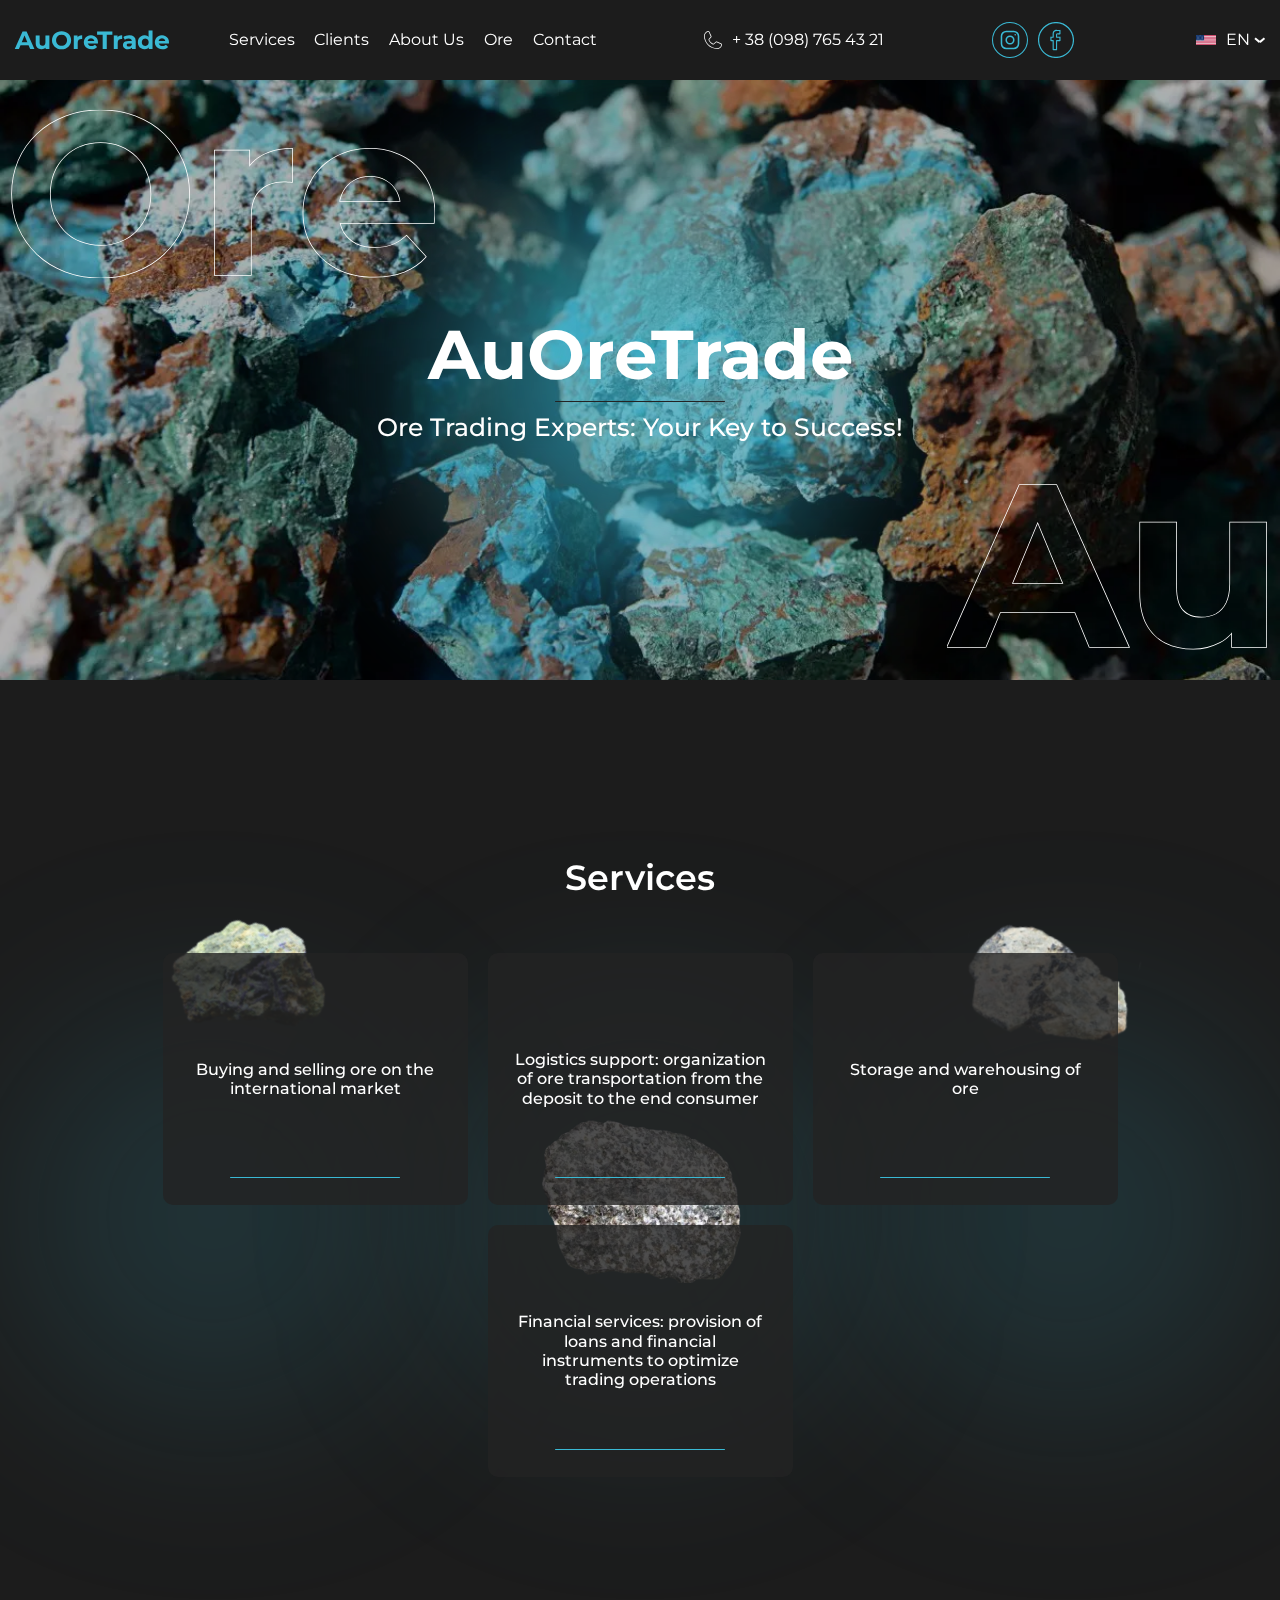
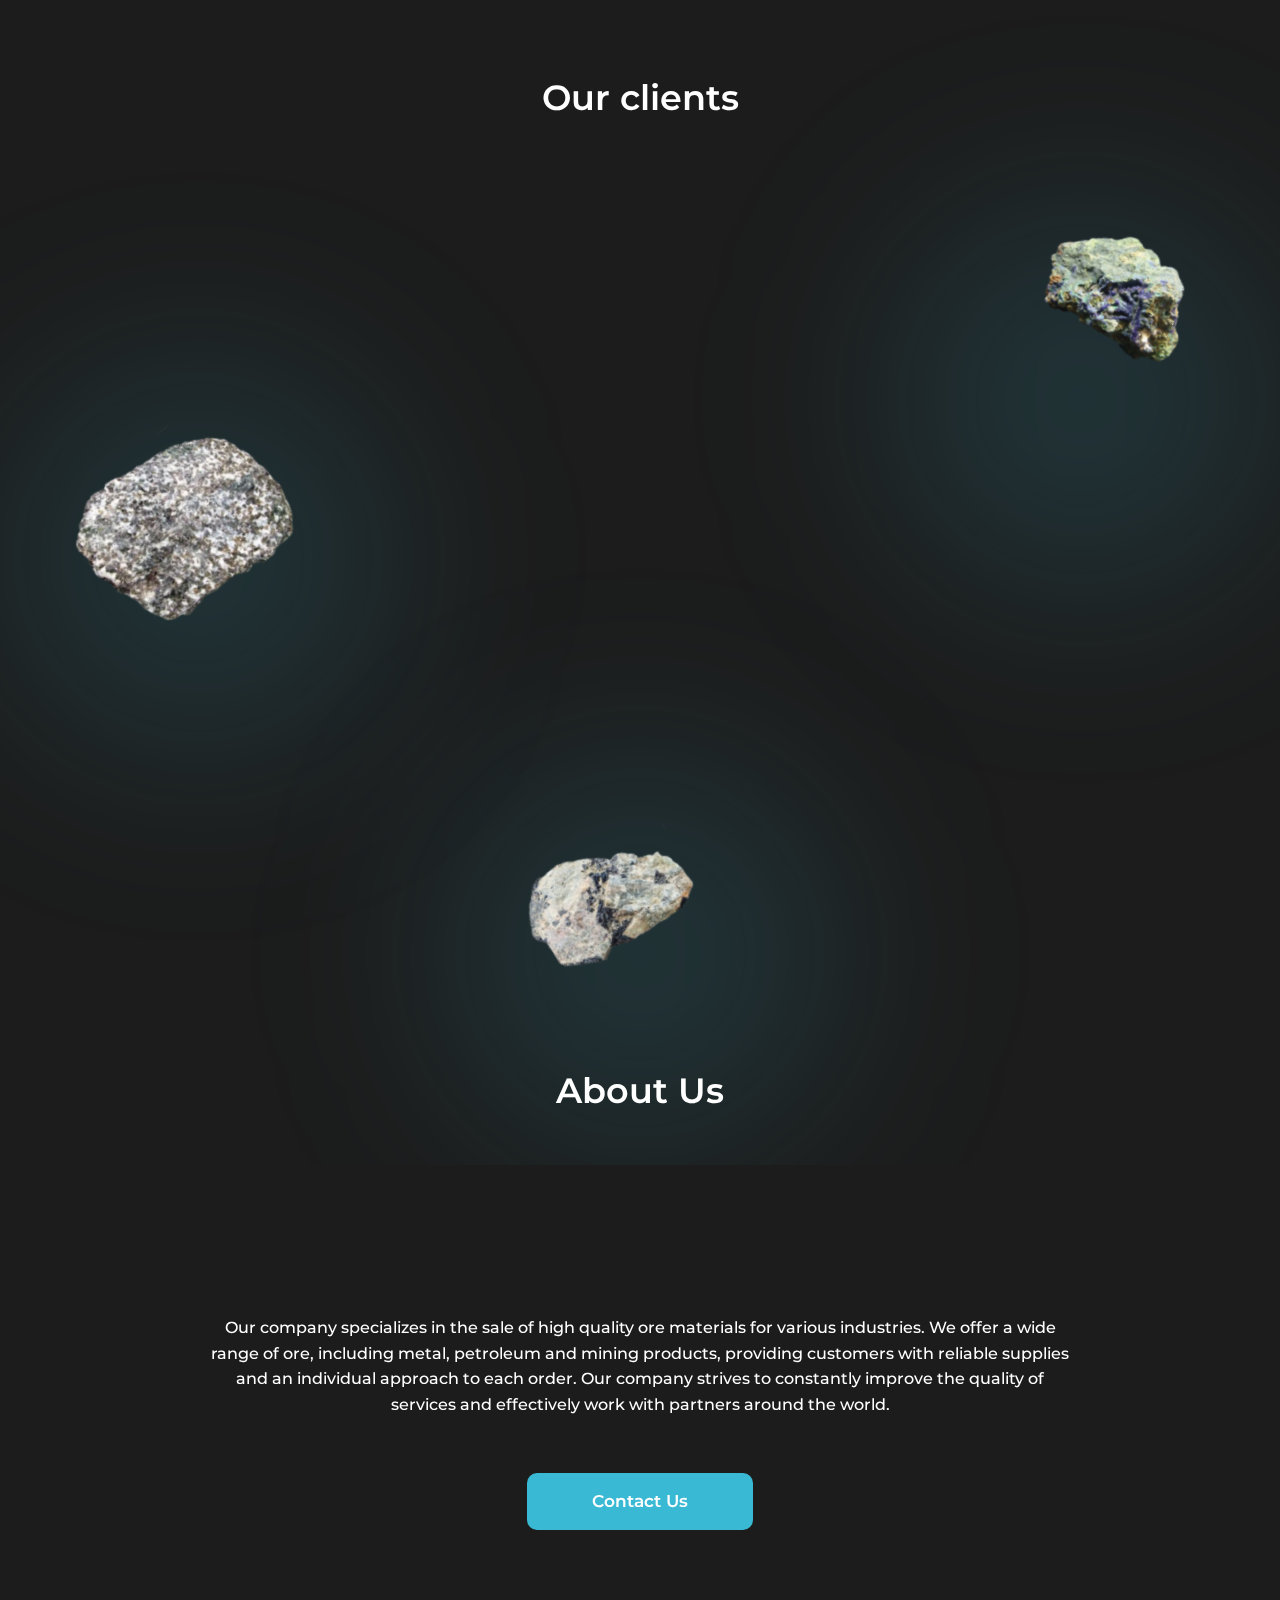
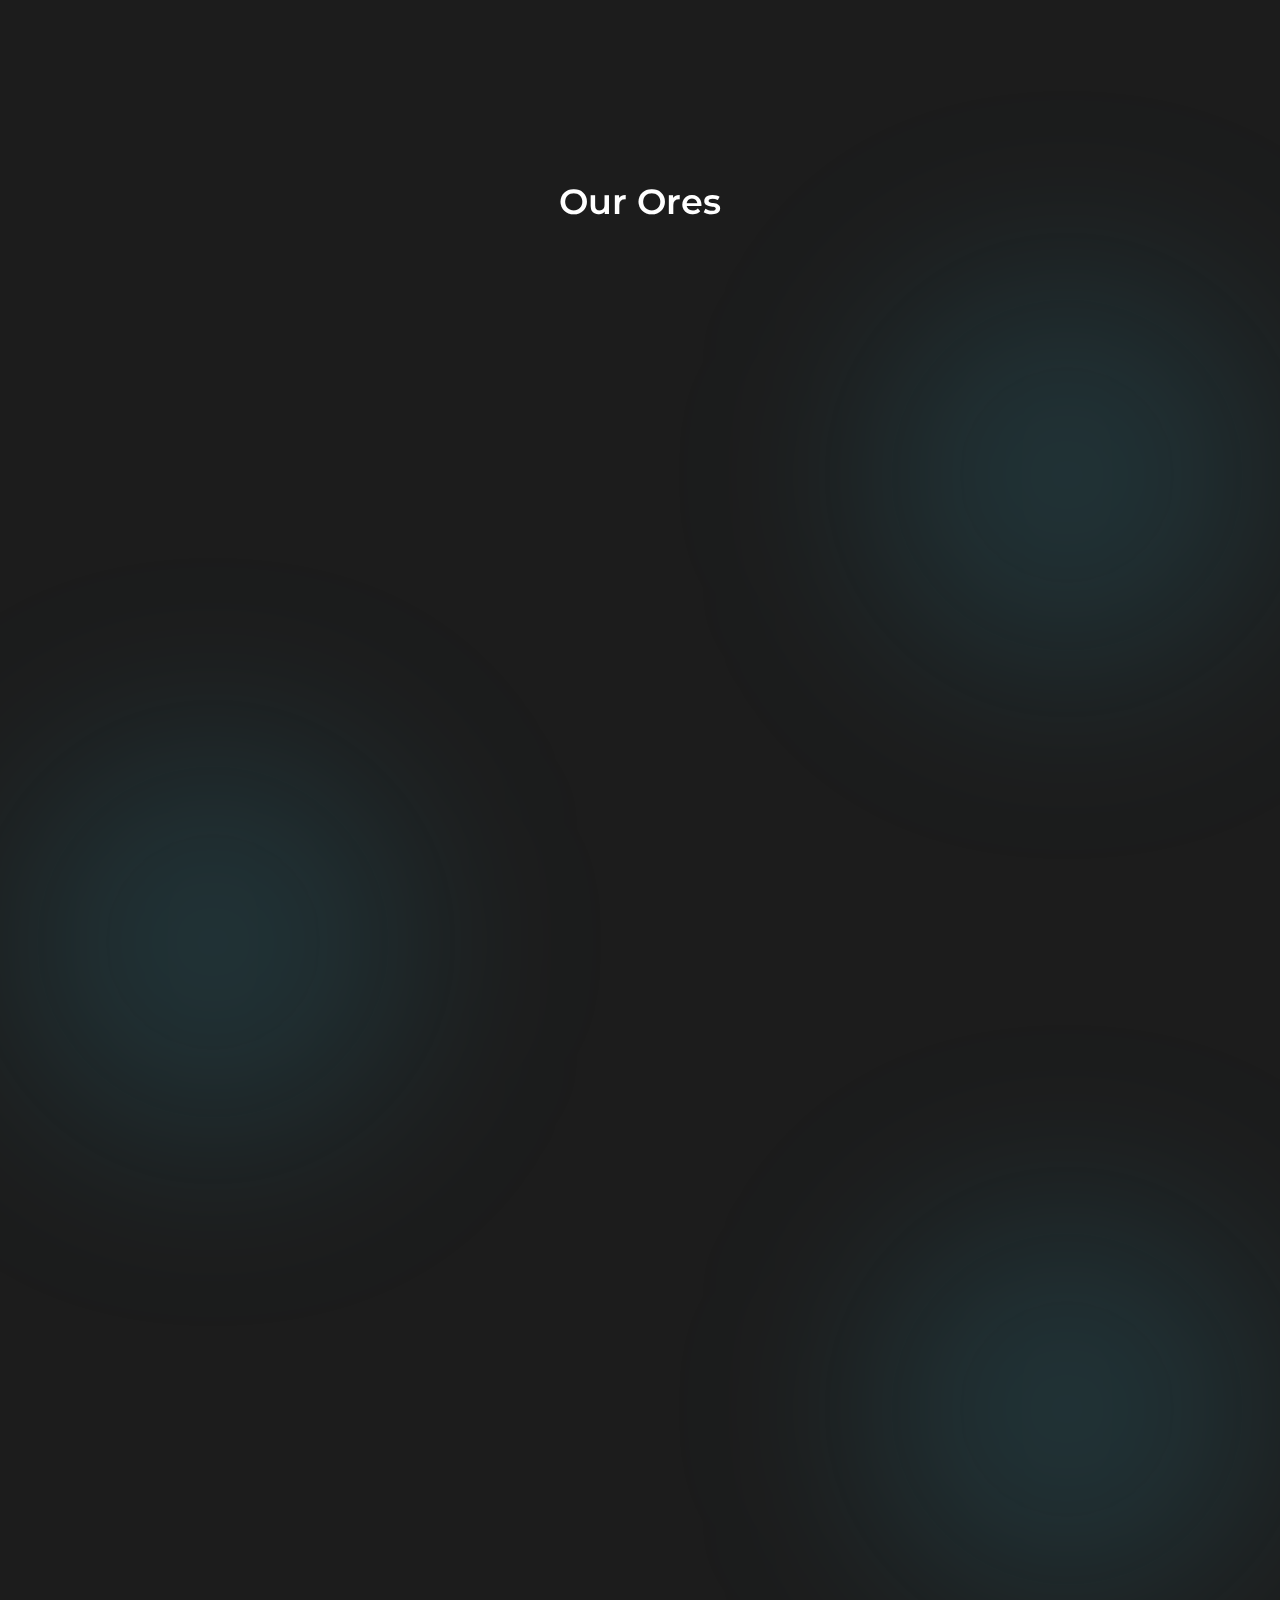
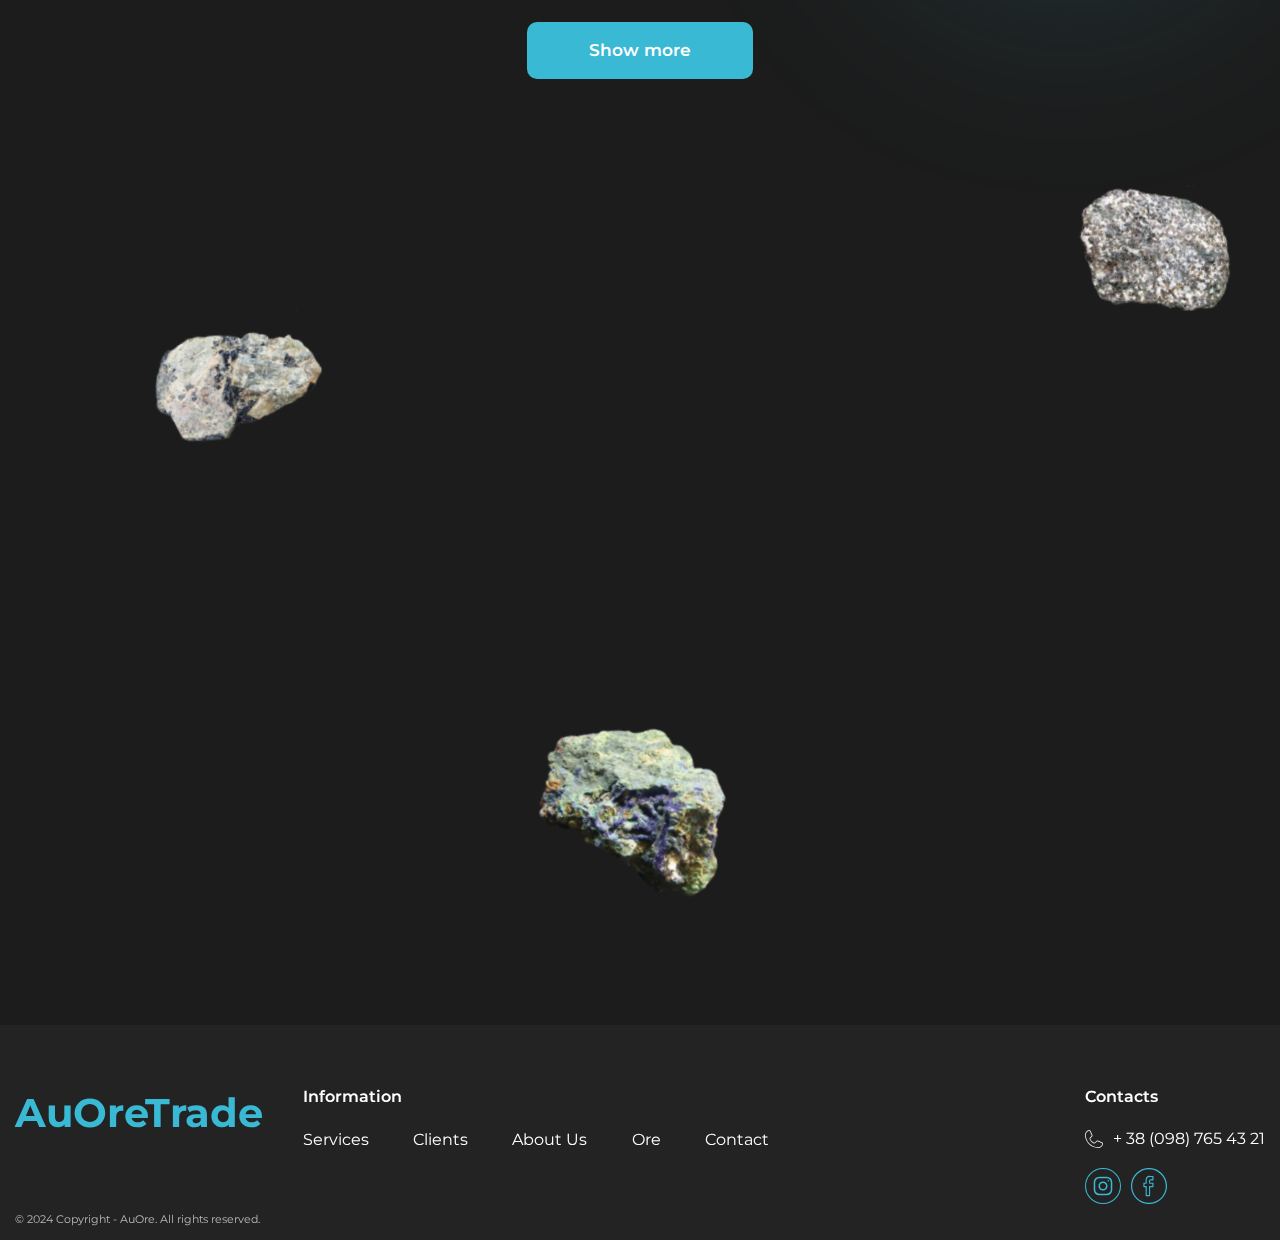
<file: index.html>
<!DOCTYPE html>

<html lang="en">

<head>
	<title>AuOreTrade</title>
	<meta charset="UTF-8">
	<meta name="format-detection" content="telephone=no">
	<style>
		body {
			background-color: #1C1C1C;
			opacity: 0;
		}
	</style>
	<link rel="stylesheet" href="css/style.min.css?_v=20240509003001">
	<link rel="shortcut icon" href="favicon.ico">
	<!-- <meta name="robots" content="noindex, nofollow"> -->
	<meta name="viewport" content="width=device-width, initial-scale=1.0">
</head>

<body>

	<div class="wrapper">
		<header class="header">
			<div class="header__container">
				<a href="#hero" class="header__logo logo">AuOreTrade</a>
				<div class="header__menu menu">
					<button type="button" class="menu__icon icon-menu"><span></span></button>
					<nav class="menu__body">
						<ul class="menu__list">
							<li class="menu__item"><a href="#" data-goto=".services" class="menu__link lng-menu-item-01">Services</a></li>
							<li class="menu__item"><a href="#" data-goto=".clients" class="menu__link">Clients</a></li>
							<li class="menu__item"><a href="#" data-goto=".about-us" class="menu__link">About Us</a></li>
							<li class="menu__item"><a href="#" data-goto=".ore" class="menu__link">Ore</a></li>
							<li class="menu__item"><a href="#" data-goto=".contact" class="menu__link">Contact</a></li>
						</ul>
						<a href="tel:+380987654321" class="number">
							<svg width="18" height="18" viewBox="0 0 18 18" fill="none" xmlns="http://www.w3.org/2000/svg">
								<path d="M17.3234 12.5746L12.8964 10.5937C12.7248 10.5194 12.5374 10.4891 12.3511 10.5054C12.1648 10.5218 11.9856 10.5843 11.8295 10.6874C11.8171 10.6953 11.8052 10.7041 11.7939 10.7137L9.46889 12.6956C9.41715 12.7271 9.35842 12.7454 9.29792 12.7489C9.23741 12.7523 9.17699 12.7407 9.12201 12.7152C7.59949 11.9802 6.02353 10.4165 5.28852 8.91176C5.26252 8.8572 5.25045 8.79704 5.2534 8.73667C5.25634 8.6763 5.27421 8.6176 5.3054 8.56582L7.29292 6.20236C7.3023 6.19111 7.31074 6.17892 7.31917 6.16673C7.42192 6.01092 7.48428 5.83199 7.50065 5.64607C7.51701 5.46016 7.48687 5.27309 7.41293 5.10172L5.42821 0.682294C5.3324 0.45846 5.16655 0.271752 4.95558 0.150206C4.7446 0.0286611 4.49989 -0.0211601 4.25819 0.00822439C3.0784 0.163776 1.99557 0.743479 1.21196 1.63906C0.428349 2.53464 -0.00245624 3.68484 1.0535e-05 4.87484C1.0535e-05 12.1124 5.88759 18 13.1252 18C14.3152 18.0025 15.4654 17.5717 16.361 16.788C17.2566 16.0044 17.8363 14.9216 17.9918 13.7418C18.021 13.5012 17.9717 13.2576 17.8512 13.0473C17.7308 12.837 17.5457 12.6712 17.3234 12.5746ZM17.2502 13.6481C17.1179 14.6472 16.6261 15.5639 15.8669 16.2269C15.1077 16.8898 14.1331 17.2535 13.1252 17.25C6.30197 17.25 0.750021 11.698 0.750021 4.87484C0.746529 3.86697 1.11024 2.89232 1.77315 2.13313C2.43607 1.37394 3.3528 0.882183 4.35194 0.749795C4.36693 0.748864 4.38196 0.748864 4.39695 0.749795C4.47093 0.750426 4.54307 0.772926 4.60429 0.814465C4.66552 0.856003 4.71309 0.914724 4.74101 0.983236L6.7201 5.40266C6.74319 5.45667 6.75327 5.51536 6.74953 5.57398C6.74578 5.6326 6.72832 5.68953 6.69854 5.74016L4.71195 8.10269C4.70258 8.11488 4.6932 8.12613 4.68476 8.13925C4.57893 8.3011 4.51659 8.4875 4.50378 8.68045C4.49098 8.87341 4.52812 9.06641 4.61164 9.24083C5.42634 10.9087 7.10636 12.5765 8.79294 13.3912C8.96855 13.4742 9.16265 13.5103 9.35635 13.496C9.55005 13.4817 9.73674 13.4175 9.89827 13.3096L9.93296 13.2834L12.2608 11.3034C12.3106 11.2729 12.3669 11.2548 12.4251 11.2504C12.4833 11.246 12.5417 11.2555 12.5955 11.278L17.0215 13.2618C17.0962 13.2929 17.1588 13.3473 17.2001 13.4169C17.2413 13.4865 17.2589 13.5676 17.2502 13.6481Z" fill="white" />
							</svg>

							<p>+ 38 (098) 765 43 21</p>
						</a>
						<!-- <select class="select-lang">
								<option value="en" selected>EN</option>
								<option value="de">DE</option>
								<option value="es">ES</option>
							</select> -->



						<div class="socials">
							<a href="https://www.instagram.com/" target="_blank" class="socials__item inst">
								<svg width="35" height="35" viewBox="0 0 35 35" fill="none" xmlns="http://www.w3.org/2000/svg">
									<circle cx="17.5" cy="17.5" r="17" stroke="#3AB9D4" />
									<path d="M17.4999 21.1841C18.4771 21.1841 19.4142 20.7959 20.1051 20.105C20.796 19.4141 21.1842 18.477 21.1842 17.4999C21.1842 16.5228 20.796 15.5857 20.1051 14.8948C19.4142 14.2038 18.4771 13.8157 17.4999 13.8157C16.5228 13.8157 15.5857 14.2038 14.8948 14.8948C14.2039 15.5857 13.8157 16.5228 13.8157 17.4999C13.8157 18.477 14.2039 19.4141 14.8948 20.105C15.5857 20.7959 16.5228 21.1841 17.4999 21.1841Z" stroke="#3AB9D4" stroke-width="1.5" stroke-linecap="round" stroke-linejoin="round" />
									<path d="M9.21051 21.1841V13.8157C9.21051 12.5943 9.69571 11.423 10.5594 10.5593C11.423 9.69565 12.5944 9.21045 13.8158 9.21045H21.1842C22.4056 9.21045 23.577 9.69565 24.4406 10.5593C25.3043 11.423 25.7895 12.5943 25.7895 13.8157V21.1841C25.7895 22.4055 25.3043 23.5769 24.4406 24.4405C23.577 25.3042 22.4056 25.7894 21.1842 25.7894H13.8158C12.5944 25.7894 11.423 25.3042 10.5594 24.4405C9.69571 23.5769 9.21051 22.4055 9.21051 21.1841Z" stroke="#3AB9D4" stroke-width="1.5" />
									<path d="M22.5657 12.4441L22.5757 12.4331" stroke="#3AB9D4" stroke-width="1.5" stroke-linecap="round" stroke-linejoin="round" />
								</svg>
							</a>
							<a href="https://www.facebook.com/" target="_blank" class="socials__item facebook">
								<svg width="35" height="35" viewBox="0 0 35 35" fill="none" xmlns="http://www.w3.org/2000/svg">
									<path d="M17.5 -0.0371094C7.83017 -0.0371094 -0.038269 7.82914 -0.038269 17.5001C-0.038269 27.171 7.83017 35.0373 17.5 35.0373C27.1699 35.0373 35.0383 27.171 35.0383 17.5001C35.0383 7.82914 27.1699 -0.0371094 17.5 -0.0371094ZM17.5 33.8691C8.47439 33.8691 1.13204 26.5257 1.13204 17.5001C1.13204 8.47445 8.47439 1.13102 17.5 1.13102C26.5256 1.13102 33.868 8.47445 33.868 17.5001C33.868 26.5257 26.5256 33.8691 17.5 33.8691Z" fill="#3AB9D4" />
									<path d="M21.3281 7.65642H18.41C14.6935 7.61923 14.2188 9.91938 14.2188 12.4088V14.2189H12.5781C12.504 14.209 12.4285 14.2163 12.3577 14.2403C12.2868 14.2643 12.2224 14.3043 12.1695 14.3572C12.1166 14.4101 12.0766 14.4745 12.0527 14.5453C12.0287 14.6162 12.0214 14.6916 12.0313 14.7658V18.047C12.0214 18.1212 12.0287 18.1966 12.0527 18.2675C12.0766 18.3384 12.1166 18.4027 12.1695 18.4556C12.2224 18.5085 12.2868 18.5485 12.3577 18.5725C12.4285 18.5965 12.504 18.6038 12.5781 18.5939H14.2188V26.797C14.2096 26.8713 14.2176 26.9467 14.2421 27.0174C14.2666 27.0882 14.3069 27.1524 14.36 27.2051C14.4131 27.2579 14.4775 27.2978 14.5484 27.3219C14.6193 27.3459 14.6947 27.3535 14.7689 27.3439H18.1103C18.433 27.3811 18.6944 27.1197 18.5916 26.797L18.5938 18.5939H21.3281C21.4023 18.6038 21.4777 18.5965 21.5486 18.5725C21.6195 18.5485 21.6838 18.5085 21.7367 18.4556C21.7896 18.4027 21.8296 18.3384 21.8536 18.2675C21.8776 18.1966 21.8849 18.1212 21.875 18.047V14.7658C21.8849 14.6916 21.8776 14.6162 21.8536 14.5453C21.8296 14.4745 21.7896 14.4101 21.7367 14.3572C21.6838 14.3043 21.6195 14.2643 21.5486 14.2403C21.4777 14.2163 21.4023 14.209 21.3281 14.2189H18.5905L18.5938 12.5783C18.6999 11.8794 18.6999 11.9931 19.3485 12.0314H21.3052C21.4572 11.9975 21.6191 12.0161 21.7328 11.9056C21.8466 11.7952 21.9122 11.6442 21.8739 11.4845V8.20329C21.884 8.1292 21.8769 8.05377 21.853 7.9829C21.8292 7.91202 21.7893 7.84761 21.7365 7.79468C21.6836 7.74175 21.6193 7.70174 21.5485 7.67775C21.4777 7.65377 21.4023 7.64647 21.3281 7.65642ZM20.743 10.8764L19.3714 10.8239C17.6728 10.8239 17.5306 11.7459 17.5306 12.6899L17.5263 14.7636C17.5261 14.8404 17.5411 14.9165 17.5704 14.9874C17.5997 15.0584 17.6427 15.123 17.6969 15.1773C17.7512 15.2317 17.8156 15.2748 17.8866 15.3042C17.9575 15.3336 18.0335 15.3488 18.1103 15.3488H20.7813V17.4619H18.1125C17.9575 17.4619 17.8088 17.5234 17.6991 17.6329C17.5894 17.7424 17.5276 17.8909 17.5274 18.0459L17.5263 26.2502H15.3125V18.047C15.3125 17.7244 15.0927 17.463 14.7689 17.463H13.125V15.3499H14.7689C14.8457 15.35 14.9217 15.335 14.9926 15.3057C15.0636 15.2764 15.128 15.2334 15.1824 15.1792C15.2917 15.0688 15.3114 14.92 15.3114 14.7647V12.4077C15.3114 9.95548 15.8069 8.78735 18.4089 8.78735H20.7419L20.743 10.8764Z" fill="#3AB9D4" />
								</svg>
							</a>
						</div>
						<div class="select-lang">
							<div class="select-lang__body">
								<div class="select-lang__title">
									<picture><source srcset="img/language/Flag_of_the_United_States.webp" type="image/webp"><img src="img/language/Flag_of_the_United_States.jpg" alt="Image"></picture>
									<p>EN</p>
								</div>
								<div class="select-lang__wrapper">

									<div class="select-lang__items">
										<a href="./index.html" class="select-lang__item">
											<picture><source srcset="img/language/Flag_of_the_United_States.webp" type="image/webp"><img src="img/language/Flag_of_the_United_States.jpg" alt="Image"></picture>
											EN
										</a>
										<a href="./AuOreTrade-de.html" class="select-lang__item">
											<picture><source srcset="img/language/Flag_of_Germany.webp" type="image/webp"><img src="img/language/Flag_of_Germany.jpg" alt="Image"></picture>
											DE
										</a>
										<a href="./AuOreTrade-es.html" class="select-lang__item">
											<picture><source srcset="img/language/Ispania.webp" type="image/webp"><img src="img/language/Ispania.jpg" alt="Image"></picture>
											ES
										</a>
									</div>
								</div>
							</div>
						</div>
					</nav>
				</div>
			</div>
		</header>
		<main class="page">

			<section id="hero" class="hero">

				<div class="hero__content">
					<div class="hero__image">
						<picture><source srcset="img/01.webp" type="image/webp"><img class="ibg" src="img/01.jpg" alt="Image"></picture>
					</div>
					<div class="hero__wrapper">
						<div style="transform: translate(0,300%);" class="hero__body">
							<div class="hero__body-wrapper">

								<h1 class="hero__title">AuOreTrade</h1>
								<div class="hero__text">Ore Trading Experts: Your Key to Success!</div>
							</div>
						</div>
					</div>
					<div style="transform: translate(-100%,0);" class="hero__decor hero__decor-01">
						<img src="img/AuOre.svg" alt="Decor">
					</div>
					<div style="transform: translate(100%,0);" class="hero__decor hero__decor-02">
						<img src="img/AuOre.svg" alt="Decor">

					</div>
				</div>
			</section>
			<div class="curs">
				<script type='text/javascript' src='https://www.thefinancials.com/ShowPanel.aspx?pid=FREE&mode=js&id=96&bgcolor=003366&fontcolor=ffffff&fontsize=13&bordercolor=c0c0c0&scrollSpeedFromZeroToTen=5&_v=20240509003001'></script>
			</div>
			<section id="services" class="services">
				<div class="services__container">
					<h2 class="services__title title">Services</h2>
					<div class="services__items">
						<div class="services__item item-services">
							<p class="item-services__text">Buying and selling ore on the international market</p>
						</div>
						<div class="services__item item-services">
							<p class="item-services__text">Logistics support: organization of ore transportation from the deposit to the end consumer</p>
						</div>
						<div class="services__item item-services">
							<p class="item-services__text">Storage and warehousing of ore</p>
						</div>
						<div class="services__item item-services">
							<p class="item-services__text">Financial services: provision of loans and financial instruments to optimize trading operations</p>
						</div>
						<div class="decorations">
							<div class="blue-decoration"></div>
							<div class="blue-decoration"></div>
							<div class="blue-decoration"></div>
						</div>
						<div data-prlx-parent class="stones">
							<div class="stones__image-wrapper">
								<div data-prlx class="stones__image">
									<img src="img/01.svg" alt="Image">
								</div>

							</div>
							<div class="stones__image-wrapper">
								<div data-prlx class="stones__image">
									<img src="img/02.svg" alt="Image">
								</div>
							</div>
							<div class="stones__image-wrapper">
								<div data-prlx class="stones__image">
									<img src="img/03.svg" alt="Image">
								</div>
							</div>


						</div>

					</div>

				</div>


			</section>
			<section id="clients" class="clients">
				<h2 class="clients__title title">Our clients</h2>
				<div class="clients__body">
					<div class="clients__items">
						<div data-watch data-watch-once class="clients__item item-clients item-clients--left">
							<div class="item-clients__body">
								<div class="item-clients__title">Industrial enterprises</div>
								<div class="item-clients__number">1</div>
							</div>
							<div class="item-clients__wrapper">
								<p class="item-clients__text">Companies engaged in the production of metallurgical, oil and gas, mining and other products that require ore materials for production.</p>
							</div>
						</div>
						<div data-watch data-watch-once class="clients__item item-clients item-clients--right">
							<div class="item-clients__body">
								<div class="item-clients__title">Resellers</div>
								<div class="item-clients__number">2</div>
							</div>
							<div class="item-clients__wrapper">

								<p class="item-clients__text">Suppliers, distributors and resellers who purchase ore for further sale or use in their operations.</p>
							</div>
						</div>
						<div data-watch data-watch-once class="clients__item item-clients item-clients--left">
							<div class="item-clients__body">
								<div class="item-clients__title">Engineering companies</div>
								<div class="item-clients__number">3</div>
							</div>
							<div class="item-clients__wrapper">

								<p class="item-clients__text">Organizations specializing in the design, construction and maintenance of industrial facilities that require ore materials to complete projects.</p>
							</div>
						</div>
						<div data-watch data-watch-once class="clients__item item-clients item-clients--right">
							<div class="item-clients__body">
								<div class="item-clients__title">Investors</div>
								<div class="item-clients__number">4</div>
							</div>
							<div class="item-clients__wrapper">

								<p class="item-clients__text">People and companies interested in investing in the mining and sale of ore materials as an investment asset.</p>
							</div>
						</div>
						<div data-watch data-watch-once class="clients__item item-clients item-clients--left">
							<div class="item-clients__body">
								<div class="item-clients__title">Research organizations</div>
								<div class="item-clients__number">5</div>
							</div>
							<div class="item-clients__wrapper">

								<p class="item-clients__text">Institutions and companies engaged in research and development in the fields of geology, mining and metallurgy.</p>
							</div>
						</div>
					</div>
					<div class="decorations">
						<div class="blue-decoration"></div>
						<div class="blue-decoration"></div>
						<div class="blue-decoration"></div>
					</div>
					<div data-prlx-parent class="stones">
						<div class="stones__image-wrapper">
							<div data-prlx class="stones__image">
								<img src="img/01.svg" alt="Image">
							</div>

						</div>
						<div class="stones__image-wrapper">
							<div data-prlx class="stones__image">
								<img src="img/02.svg" alt="Image">
							</div>
						</div>
						<div class="stones__image-wrapper">
							<div data-prlx class="stones__image">
								<img src="img/03.svg" alt="Image">
							</div>
						</div>


					</div>
				</div>
			</section>
			<section id="about-us" class="about-us">
				<h2 class="about-us__title title">About Us</h2>
				<div class="about-us__body">
					<div class="about-us__image">
						<picture><source srcset="img/about/01.webp" type="image/webp"><img class="ibg" src="img/about/01.jpg" alt="Image"></picture>
						<div class="about-us__image-block">
							<div class="about-us__image-decor">

							</div>
						</div>

					</div>
					<div class="about-us__content">
						<p>Our company specializes in the sale of high quality ore materials for various industries. We offer a wide range of ore, including metal, petroleum and mining products, providing customers with reliable supplies and an individual approach to each order. Our company strives to constantly improve the quality of services and effectively work with partners around the world.</p>
						<a href="#" data-goto=".contact" class="about-us__button button">Contact Us</a>
					</div>
				</div>
			</section>
			<section id="ore" class="ore">
				<div class="ore__container">
					<h2 class="ore__title title">Our Ores</h2>
					<div data-showmore="items" class="ore__content">
						<div data-showmore-content="3" class="ore__items">
							<div data-watch data-watch-once data-watch-threshold="0.5" class="ore__item item-ore item-ore--left">
								<div class="item-ore__block">
									<div class="item-ore__image">
										<picture><source srcset="img/ore/Aluminum.webp" type="image/webp"><img src="img/ore/Aluminum.png" alt="Image"></picture>
									</div>
								</div>
								<div class="item-ore__body">
									<div class="item-ore__wrapper">
										<div class="item-ore__title">Aluminum</div>
										<div class="item-ore__text">
											<p>
												Aluminum is a lightweight, strong and versatile metal that is widely used in a variety of industrial and manufacturing applications. With its high thermal and electrical conductivity, aluminum is an important building material used for aircraft, automotive, and shipbuilding structures, as well as packaging, electronics, and home appliances.
											</p>
											<p>
												Aluminum is also attractive because of its resistance to corrosion, making it an ideal material for use in high humidity or corrosive environments. In addition, aluminum can be easily recycled, helping to reduce environmental impact and energy costs in production.
											</p>
										</div>
									</div>
								</div>
							</div>
							<div data-watch data-watch-once data-watch-threshold="0.5" class="ore__item item-ore item-ore--right">
								<div class="item-ore__block">
									<div class="item-ore__image">
										<picture><source srcset="img/ore/Iron-ore.webp" type="image/webp"><img src="img/ore/Iron-ore.png" alt="Image"></picture>
									</div>
								</div>
								<div class="item-ore__body">
									<div class="item-ore__wrapper">
										<div class="item-ore__title">Iron ore</div>
										<div class="item-ore__text">
											<p>
												Iron ore is a natural mineral resource containing high concentrations of iron and other beneficial impurities. It is the main source of raw materials for the production of steel, one of the most important building materials and materials for the production of many industrial products.
											</p>
											<p>
												Iron ore plays a key role in the steel industry as it serves as the main source of raw material for steel production. Steel is widely used in construction, engineering, vehicle manufacturing and many other industries, making iron ore an important element of the global economy.
											</p>
										</div>
									</div>
								</div>
							</div>
							<div data-watch data-watch-once data-watch-threshold="0.5" class="ore__item item-ore item-ore--left">
								<div class="item-ore__block">
									<div class="item-ore__image">
										<picture><source srcset="img/ore/Iron-sludge.webp" type="image/webp"><img src="img/ore/Iron-sludge.jpg" alt="Image"></picture>
									</div>
								</div>
								<div class="item-ore__body">
									<div class="item-ore__wrapper">

										<div class="item-ore__title">Iron sludge</div>
										<div class="item-ore__text">
											<p>
												Iron sludge is a by-product of metallurgical production resulting from the beneficiation of iron ore. This slurry contains various impurities and residues from ore processing processes.
											</p>
											<p>
												Although iron sludge is a waste product, it can be further processed to extract additional valuable components or used in other industries such as construction or cement production.
											</p>
										</div>
									</div>
								</div>
							</div>
							<div data-watch data-watch-once data-watch-threshold="0.5" class="ore__item item-ore item-ore--right">
								<div class="item-ore__block">
									<div class="item-ore__image">
										<picture><source srcset="img/ore/Iron-sludge.webp" type="image/webp"><img src="img/ore/Iron-sludge.jpg" alt="Image"></picture>
									</div>
								</div>
								<div class="item-ore__body">
									<div class="item-ore__wrapper">
										<div class="item-ore__title">Iron concentrate</div>
										<div class="item-ore__text">
											<p>
												Iron concentrate is a product of iron ore beneficiation containing a high concentration of iron.
											</p>
											<p>
												This product is obtained after the processes of crushing, grinding and beneficiation of iron ore. Iron concentrate is an important source of raw material for steel production.
											</p>
										</div>
									</div>
								</div>
							</div>
							<div data-watch data-watch-once data-watch-threshold="0.5" class="ore__item item-ore item-ore--left">
								<div class="item-ore__block">
									<div class="item-ore__image">
										<picture><source srcset="img/ore/Gold-ore.webp" type="image/webp"><img src="img/ore/Gold-ore.png" alt="Image"></picture>
									</div>
								</div>
								<div class="item-ore__body">
									<div class="item-ore__wrapper">
										<div class="item-ore__title">Gold ore</div>
										<div class="item-ore__text">
											<p>
												Gold ore is a natural material containing gold in varying proportions. Typically, gold ore is found as metallic veins or phenocrysts in rocks and sediments. This valuable resource is mined and processed to extract gold, one of the most valuable metals in the world.
											</p>
											<p>
												Gold ore has a wide range of uses, from jewelry production to industrial and process applications. Its unique chemical and physical properties make gold in demand in a variety of industries, including jewelry, electronics, medicine and industrial manufacturing.
											</p>
										</div>
									</div>
								</div>
							</div>
							<div data-watch data-watch-once data-watch-threshold="0.5" class="ore__item item-ore item-ore--right">
								<div class="item-ore__block">
									<div class="item-ore__image">
										<picture><source srcset="img/ore/Copper-ore.webp" type="image/webp"><img src="img/ore/Copper-ore.png" alt="Image"></picture>
									</div>
								</div>
								<div class="item-ore__body">
									<div class="item-ore__wrapper">
										<div class="item-ore__title">Copper ore</div>
										<div class="item-ore__text">
											<p>
												Copper ore is a valuable natural material containing copper. It is extracted from the earth and used in various industrial processes to create copper alloys.
											</p>
											<p>
												It is highly valuable due to its unique chemical properties and wide range of industrial and technological applications.

											</p>
										</div>
									</div>
								</div>
							</div>
							<div data-watch data-watch-once data-watch-threshold="0.5" class="ore__item item-ore item-ore--left">
								<div class="item-ore__block">
									<div class="item-ore__image">
										<picture><source srcset="img/ore/Copper-concentrate.webp" type="image/webp"><img src="img/ore/Copper-concentrate.jpg" alt="Image"></picture>
									</div>
								</div>
								<div class="item-ore__body">
									<div class="item-ore__wrapper">
										<div class="item-ore__title">Copper concentrate</div>
										<div class="item-ore__text">
											<p>
												Copper concentrate is a valuable product obtained from the beneficiation of copper ore. This concentrate contains a high concentration of copper and other valuable metals after passing through various technological processes.
											</p>
											Copper concentrate is a key step in the production of copper and its alloys. After further processing and refining, it is converted into high quality copper products used in various industries.
											<p>
												Due to its high copper concentration, copper concentrate is an efficient and economically valuable source of raw material for the production of copper alloys. Its wide application in various industries makes it an important component in the global economy and industry.
											</p>
										</div>
									</div>
								</div>
							</div>
							<div data-watch data-watch-once data-watch-threshold="0.5" class="ore__item item-ore item-ore--right">
								<div class="item-ore__block">
									<div class="item-ore__image">
										<picture><source srcset="img/ore/Copper-sludge.webp" type="image/webp"><img src="img/ore/Copper-sludge.jpg" alt="Image"></picture>
									</div>
								</div>
								<div class="item-ore__body">
									<div class="item-ore__wrapper">
										<div class="item-ore__title">Copper sludge</div>
										<div class="item-ore__text">
											<p>
												Copper sludge is a by-product of copper production, resulting from the technological processes of cleaning and processing of copper ore. With varying chemical composition and physical properties, copper slurry is a mixture of fine particles containing residual metallic and non-metallic elements.
											</p>
											<p>
												Although copper sludge is a waste product from copper production, it also has potential for use in a variety of industrial processes. In some cases, it can be recycled to extract additional valuable metals or used as a raw material for the production of building materials or fertilizers.

											</p>
											<p>
												Effective management and treatment of copper sludge is important to meet environmental standards and minimize negative environmental impacts. Modern processing technologies maximize resource utilization and reduce the environmental impact of production processes.
											</p>
										</div>
									</div>
								</div>
							</div>
							<div data-watch data-watch-once data-watch-threshold="0.5" class="ore__item item-ore item-ore--left">
								<div class="item-ore__block">
									<div class="item-ore__image">
										<picture><source srcset="img/ore/Nickel-ore.webp" type="image/webp"><img src="img/ore/Nickel-ore.png" alt="Image"></picture>
									</div>
								</div>
								<div class="item-ore__body">
									<div class="item-ore__wrapper">
										<div class="item-ore__title">Nickel ore</div>
										<div class="item-ore__text">
											<p>
												Nickel ore is a natural mineral resource containing high concentrations of nickel in combination with other metals such as iron, sulfur and copper. It is an important source of nickel, which is used in a variety of industries including stainless steel, alloys, electronics and chemicals.
											</p>

											<p>
												Nickel ore is important to many industries. Nickel is used in the production of stainless steel, which is widely used in the construction, automotive and aerospace industries. It is also used to create alloys that have high strength and corrosion resistance, making them ideal for specialized applications such as pipelines, chemical reactors, and oil and gas equipment.
											</p>
										</div>
									</div>
								</div>
							</div>
							<div data-watch data-watch-once data-watch-threshold="0.5" class="ore__item item-ore item-ore--right">
								<div class="item-ore__block">
									<div class="item-ore__image">
										<picture><source srcset="img/ore/Nickel-concentrate.webp" type="image/webp"><img src="img/ore/Nickel-concentrate.jpg" alt="Image"></picture>
									</div>
								</div>
								<div class="item-ore__body">
									<div class="item-ore__wrapper">
										<div class="item-ore__title">Nickel concentrate</div>
										<div class="item-ore__text">
											<p>

												Nickel concentrate is a product of nickel ore enrichment containing a high concentration of nickel and other valuable metals. It is obtained after the ore passes through crushing, grinding and flotation processes.
											</p>

											<p>
												Nickel concentrate is further used to produce nickel alloys and other products.
											</p>
										</div>
									</div>
								</div>
							</div>
							<div data-watch data-watch-once data-watch-threshold="0.5" class="ore__item item-ore item-ore--left">
								<div class="item-ore__block">
									<div class="item-ore__image">
										<picture><source srcset="img/ore/Platinum-ore.webp" type="image/webp"><img src="img/ore/Platinum-ore.png" alt="Image"></picture>
									</div>
								</div>
								<div class="item-ore__body">
									<div class="item-ore__wrapper">
										<div class="item-ore__title">Platinum ore</div>
										<div class="item-ore__text">
											<p>
												Platinum ore is a natural mineral resource containing high concentrations of platinum and other platinum metals such as palladium, rhodium, and their compounds. Platinum is one of the rarest and most valuable metals on the planet and finds applications in a variety of industries and technologies.
											</p>

											<p>
												Platinum has many applications in industry and technology. It is used as a catalyst in the chemical industry, jewelry manufacturing, electronics, automotive, medicine and other industries. Rhodium and palladium, which are also found in platinum ore, are widely used in the production of automotive catalysts and in jewelry.
											</p>
										</div>
									</div>
								</div>
							</div>
							<div data-watch data-watch-once data-watch-threshold="0.5" class="ore__item item-ore item-ore--right">
								<div class="item-ore__block">
									<div class="item-ore__image">
										<picture><source srcset="img/ore/Lead-ore.webp" type="image/webp"><img src="img/ore/Lead-ore.png" alt="Image"></picture>
									</div>
								</div>
								<div class="item-ore__body">
									<div class="item-ore__wrapper">
										<div class="item-ore__title">Lead ore</div>
										<div class="item-ore__text">
											<p>
												Lead ore is a natural mineral resource containing high concentrations of lead, which is an important metal for many industries. Lead is widely used in battery manufacturing, cable manufacturing, construction, tin production, and other applications.
											</p>

											<p>
												Lead has a wide range of applications. It is used in the production of automobile batteries, making it a key component in the automotive industry. Lead is also used in the cable industry to produce electrical cables and wires, and in construction, where it is used to create protective layers against radiation and noise.
											</p>
										</div>
									</div>
								</div>
							</div>
							<div data-watch data-watch-once data-watch-threshold="0.5" class="ore__item item-ore item-ore--left">
								<div class="item-ore__block">
									<div class="item-ore__image">
										<picture><source srcset="img/ore/Lead-concentrate.webp" type="image/webp"><img src="img/ore/Lead-concentrate.jpg" alt="Image"></picture>
									</div>
								</div>
								<div class="item-ore__body">
									<div class="item-ore__wrapper">
										<div class="item-ore__title">Lead concentrate</div>
										<div class="item-ore__text">
											<p>
												Lead concentrate is a product of lead ore beneficiation containing a high concentration of lead after going through crushing, grinding and flotation processes. The resulting concentrate is a key source of raw material for further production of lead alloys and other products.
											</p>

											<p>

												Lead concentrate has a wide range of applications. It is used in the metallurgical industry to produce lead alloys such as tin alloy, which is used in the manufacture of batteries. Lead concentrate can also be used in other applications such as the manufacture of cables, protective coatings and other products.
											</p>
										</div>
									</div>
								</div>
							</div>
							<div data-watch data-watch-once data-watch-threshold="0.5" class="ore__item item-ore item-ore--right">
								<div class="item-ore__block">
									<div class="item-ore__image">
										<picture><source srcset="img/ore/Silver-ore.webp" type="image/webp"><img src="img/ore/Silver-ore.png" alt="Image"></picture>
									</div>
								</div>
								<div class="item-ore__body">
									<div class="item-ore__wrapper">
										<div class="item-ore__title">Silver ore</div>
										<div class="item-ore__text">
											<p>
												Silver ore is a natural mineral containing high concentrations of silver in combination with other metals and minerals. It is the primary source of raw materials for mining silver, one of the most valuable precious metals.
											</p>

											<p>
												Silver is widely used in a variety of industries and manufacturing, including jewelry, electronics, photography, medicine, and others. It is also used as an investment asset. Therefore, silver ore plays an important role in the global economy and industry.
											</p>
										</div>
									</div>
								</div>
							</div>
							<div data-watch data-watch-once data-watch-threshold="0.5" class="ore__item item-ore item-ore--left">
								<div class="item-ore__block">
									<div class="item-ore__image">
										<picture><source srcset="img/ore/Titanium-ore.webp" type="image/webp"><img src="img/ore/Titanium-ore.png" alt="Image"></picture>
									</div>
								</div>
								<div class="item-ore__body">
									<div class="item-ore__wrapper">
										<div class="item-ore__title">Titanium ore</div>
										<div class="item-ore__text">
											<p>
												Titanium ore is a natural mineral resource containing high concentrations of titanium, which is a strategically important metal in many industries. Titanium has high strength, lightness and corrosion resistance, making it a valuable material for a variety of applications.
											</p>

											<p>

												Titanium is widely used in the aviation, space, automotive, chemical and medical industries. It is used in the production of lightweight and strong alloys used to create aircraft, automobiles, and medical equipment. Titanium is also used in the manufacture of spacecraft, as well as in the chemical industry to create catalysts and other specialized products.
											</p>
										</div>
									</div>
								</div>
							</div>
							<div data-watch data-watch-once data-watch-threshold="0.5" class="ore__item item-ore item-ore--right">
								<div class="item-ore__block">
									<div class="item-ore__image">
										<picture><source srcset="img/ore/Zinc-ore.webp" type="image/webp"><img src="img/ore/Zinc-ore.png" alt="Image"></picture>
									</div>
								</div>
								<div class="item-ore__body">
									<div class="item-ore__wrapper">
										<div class="item-ore__title">Zinc ore</div>
										<div class="item-ore__text">
											<p>
												Zinc ore is a natural mineral resource containing high concentrations of zinc in combination with other metals and minerals. Zinc is an important element for many industries, used in the production of galvanized steel, batteries, pharmaceuticals, cosmetics and other products.
											</p>

											<p>
												Zinc plays an important role in modern industry due to its unique characteristics. It is used in electroplating for corrosion protection, in the production of pharmaceuticals and cosmetics, and in the production of alloys used in the automotive and electrical industries.
											</p>
										</div>
									</div>
								</div>
							</div>
							<div data-watch data-watch-once data-watch-threshold="0.5" class="ore__item item-ore item-ore--left">
								<div class="item-ore__block">
									<div class="item-ore__image">
										<picture><source srcset="img/ore/Zinc-concentrate.webp" type="image/webp"><img src="img/ore/Zinc-concentrate.jpg" alt="Image"></picture>
									</div>
								</div>
								<div class="item-ore__body">
									<div class="item-ore__wrapper">
										<div class="item-ore__title">Zinc concentrate</div>
										<div class="item-ore__text">
											<p>
												Zinc concentrate is a product of zinc ore beneficiation containing high concentration of zinc after passing through crushing, grinding and flotation processes. The resulting concentrate is a high zinc content material, which is an important source of raw material for further processing.
											</p>

											<p>
												Zinc concentrate is used in the metallurgical industry to produce zinc and its alloys. This material may be smelted or subjected to other treatment processes to extract zinc and produce end products such as galvanized steel, foundry alloys or chemical compounds.
											</p>
										</div>
									</div>
								</div>
							</div>
						</div>
						<button hidden data-showmore-button type="button" class="block__more button">
							<span>Show more</span>
							<span>Show less</span>
						</button>
						<div class="decorations">
							<div class="blue-decoration"></div>
							<div class="blue-decoration"></div>
							<div class="blue-decoration"></div>
						</div>
					</div>
				</div>
			</section>
			<section data-watch data-watch-once data-watch-threshold="0.3" id="contact" class="contact">
				<div class="contact__container">
					<div class="contact__content content-contact">
						<div class="content-contact__body">
							<div class="content-contact__block">
								<div class="content-contact__logo logo">AuOreTrade</div>
								<div class="content-contact__text">Ore Trading Experts: Your Key to Success!</div>
							</div>
							<a href="tel:+380987654321" class="number">
								<svg width="18" height="18" viewBox="0 0 18 18" fill="none" xmlns="http://www.w3.org/2000/svg">
									<path d="M17.3234 12.5746L12.8964 10.5937C12.7248 10.5194 12.5374 10.4891 12.3511 10.5054C12.1648 10.5218 11.9856 10.5843 11.8295 10.6874C11.8171 10.6953 11.8052 10.7041 11.7939 10.7137L9.46889 12.6956C9.41715 12.7271 9.35842 12.7454 9.29792 12.7489C9.23741 12.7523 9.17699 12.7407 9.12201 12.7152C7.59949 11.9802 6.02353 10.4165 5.28852 8.91176C5.26252 8.8572 5.25045 8.79704 5.2534 8.73667C5.25634 8.6763 5.27421 8.6176 5.3054 8.56582L7.29292 6.20236C7.3023 6.19111 7.31074 6.17892 7.31917 6.16673C7.42192 6.01092 7.48428 5.83199 7.50065 5.64607C7.51701 5.46016 7.48687 5.27309 7.41293 5.10172L5.42821 0.682294C5.3324 0.45846 5.16655 0.271752 4.95558 0.150206C4.7446 0.0286611 4.49989 -0.0211601 4.25819 0.00822439C3.0784 0.163776 1.99557 0.743479 1.21196 1.63906C0.428349 2.53464 -0.00245624 3.68484 1.0535e-05 4.87484C1.0535e-05 12.1124 5.88759 18 13.1252 18C14.3152 18.0025 15.4654 17.5717 16.361 16.788C17.2566 16.0044 17.8363 14.9216 17.9918 13.7418C18.021 13.5012 17.9717 13.2576 17.8512 13.0473C17.7308 12.837 17.5457 12.6712 17.3234 12.5746ZM17.2502 13.6481C17.1179 14.6472 16.6261 15.5639 15.8669 16.2269C15.1077 16.8898 14.1331 17.2535 13.1252 17.25C6.30197 17.25 0.750021 11.698 0.750021 4.87484C0.746529 3.86697 1.11024 2.89232 1.77315 2.13313C2.43607 1.37394 3.3528 0.882183 4.35194 0.749795C4.36693 0.748864 4.38196 0.748864 4.39695 0.749795C4.47093 0.750426 4.54307 0.772926 4.60429 0.814465C4.66552 0.856003 4.71309 0.914724 4.74101 0.983236L6.7201 5.40266C6.74319 5.45667 6.75327 5.51536 6.74953 5.57398C6.74578 5.6326 6.72832 5.68953 6.69854 5.74016L4.71195 8.10269C4.70258 8.11488 4.6932 8.12613 4.68476 8.13925C4.57893 8.3011 4.51659 8.4875 4.50378 8.68045C4.49098 8.87341 4.52812 9.06641 4.61164 9.24083C5.42634 10.9087 7.10636 12.5765 8.79294 13.3912C8.96855 13.4742 9.16265 13.5103 9.35635 13.496C9.55005 13.4817 9.73674 13.4175 9.89827 13.3096L9.93296 13.2834L12.2608 11.3034C12.3106 11.2729 12.3669 11.2548 12.4251 11.2504C12.4833 11.246 12.5417 11.2555 12.5955 11.278L17.0215 13.2618C17.0962 13.2929 17.1588 13.3473 17.2001 13.4169C17.2413 13.4865 17.2589 13.5676 17.2502 13.6481Z" fill="white" />
								</svg>

								<p>+ 38 (098) 765 43 21</p>
							</a>
							<div class="socials">
								<a href="https://www.instagram.com/" target="_blank" class="socials__item inst">
									<svg width="35" height="35" viewBox="0 0 35 35" fill="none" xmlns="http://www.w3.org/2000/svg">
										<circle cx="17.5" cy="17.5" r="17" stroke="#3AB9D4" />
										<path d="M17.4999 21.1841C18.4771 21.1841 19.4142 20.7959 20.1051 20.105C20.796 19.4141 21.1842 18.477 21.1842 17.4999C21.1842 16.5228 20.796 15.5857 20.1051 14.8948C19.4142 14.2038 18.4771 13.8157 17.4999 13.8157C16.5228 13.8157 15.5857 14.2038 14.8948 14.8948C14.2039 15.5857 13.8157 16.5228 13.8157 17.4999C13.8157 18.477 14.2039 19.4141 14.8948 20.105C15.5857 20.7959 16.5228 21.1841 17.4999 21.1841Z" stroke="#3AB9D4" stroke-width="1.5" stroke-linecap="round" stroke-linejoin="round" />
										<path d="M9.21051 21.1841V13.8157C9.21051 12.5943 9.69571 11.423 10.5594 10.5593C11.423 9.69565 12.5944 9.21045 13.8158 9.21045H21.1842C22.4056 9.21045 23.577 9.69565 24.4406 10.5593C25.3043 11.423 25.7895 12.5943 25.7895 13.8157V21.1841C25.7895 22.4055 25.3043 23.5769 24.4406 24.4405C23.577 25.3042 22.4056 25.7894 21.1842 25.7894H13.8158C12.5944 25.7894 11.423 25.3042 10.5594 24.4405C9.69571 23.5769 9.21051 22.4055 9.21051 21.1841Z" stroke="#3AB9D4" stroke-width="1.5" />
										<path d="M22.5657 12.4441L22.5757 12.4331" stroke="#3AB9D4" stroke-width="1.5" stroke-linecap="round" stroke-linejoin="round" />
									</svg>
								</a>
								<a href="https://www.facebook.com/" target="_blank" class="socials__item facebook">
									<svg width="35" height="35" viewBox="0 0 35 35" fill="none" xmlns="http://www.w3.org/2000/svg">
										<path d="M17.5 -0.0371094C7.83017 -0.0371094 -0.038269 7.82914 -0.038269 17.5001C-0.038269 27.171 7.83017 35.0373 17.5 35.0373C27.1699 35.0373 35.0383 27.171 35.0383 17.5001C35.0383 7.82914 27.1699 -0.0371094 17.5 -0.0371094ZM17.5 33.8691C8.47439 33.8691 1.13204 26.5257 1.13204 17.5001C1.13204 8.47445 8.47439 1.13102 17.5 1.13102C26.5256 1.13102 33.868 8.47445 33.868 17.5001C33.868 26.5257 26.5256 33.8691 17.5 33.8691Z" fill="#3AB9D4" />
										<path d="M21.3281 7.65642H18.41C14.6935 7.61923 14.2188 9.91938 14.2188 12.4088V14.2189H12.5781C12.504 14.209 12.4285 14.2163 12.3577 14.2403C12.2868 14.2643 12.2224 14.3043 12.1695 14.3572C12.1166 14.4101 12.0766 14.4745 12.0527 14.5453C12.0287 14.6162 12.0214 14.6916 12.0313 14.7658V18.047C12.0214 18.1212 12.0287 18.1966 12.0527 18.2675C12.0766 18.3384 12.1166 18.4027 12.1695 18.4556C12.2224 18.5085 12.2868 18.5485 12.3577 18.5725C12.4285 18.5965 12.504 18.6038 12.5781 18.5939H14.2188V26.797C14.2096 26.8713 14.2176 26.9467 14.2421 27.0174C14.2666 27.0882 14.3069 27.1524 14.36 27.2051C14.4131 27.2579 14.4775 27.2978 14.5484 27.3219C14.6193 27.3459 14.6947 27.3535 14.7689 27.3439H18.1103C18.433 27.3811 18.6944 27.1197 18.5916 26.797L18.5938 18.5939H21.3281C21.4023 18.6038 21.4777 18.5965 21.5486 18.5725C21.6195 18.5485 21.6838 18.5085 21.7367 18.4556C21.7896 18.4027 21.8296 18.3384 21.8536 18.2675C21.8776 18.1966 21.8849 18.1212 21.875 18.047V14.7658C21.8849 14.6916 21.8776 14.6162 21.8536 14.5453C21.8296 14.4745 21.7896 14.4101 21.7367 14.3572C21.6838 14.3043 21.6195 14.2643 21.5486 14.2403C21.4777 14.2163 21.4023 14.209 21.3281 14.2189H18.5905L18.5938 12.5783C18.6999 11.8794 18.6999 11.9931 19.3485 12.0314H21.3052C21.4572 11.9975 21.6191 12.0161 21.7328 11.9056C21.8466 11.7952 21.9122 11.6442 21.8739 11.4845V8.20329C21.884 8.1292 21.8769 8.05377 21.853 7.9829C21.8292 7.91202 21.7893 7.84761 21.7365 7.79468C21.6836 7.74175 21.6193 7.70174 21.5485 7.67775C21.4777 7.65377 21.4023 7.64647 21.3281 7.65642ZM20.743 10.8764L19.3714 10.8239C17.6728 10.8239 17.5306 11.7459 17.5306 12.6899L17.5263 14.7636C17.5261 14.8404 17.5411 14.9165 17.5704 14.9874C17.5997 15.0584 17.6427 15.123 17.6969 15.1773C17.7512 15.2317 17.8156 15.2748 17.8866 15.3042C17.9575 15.3336 18.0335 15.3488 18.1103 15.3488H20.7813V17.4619H18.1125C17.9575 17.4619 17.8088 17.5234 17.6991 17.6329C17.5894 17.7424 17.5276 17.8909 17.5274 18.0459L17.5263 26.2502H15.3125V18.047C15.3125 17.7244 15.0927 17.463 14.7689 17.463H13.125V15.3499H14.7689C14.8457 15.35 14.9217 15.335 14.9926 15.3057C15.0636 15.2764 15.128 15.2334 15.1824 15.1792C15.2917 15.0688 15.3114 14.92 15.3114 14.7647V12.4077C15.3114 9.95548 15.8069 8.78735 18.4089 8.78735H20.7419L20.743 10.8764Z" fill="#3AB9D4" />
									</svg>
								</a>
							</div>
							<div class="blue-decoration"></div>

						</div>
					</div>
					<div class="contact__form form-contact">
						<div class="form-contact__body">
							<div class="form-contact__top">
								<h2 class="form-contact__title title">Contact Us</h2>
								<p>Write to us and we will help you</p>
							</div>

							<form id="form" data-ajax data-popup-message="#form-message" action="files/sendmail/sendmail.php" method="POST" class="form-contact__content">
								<div class="form-contact__block">
									<input type="text" name="name" data-required placeholder="Name" class="form-contact__input input">
									<input type="email" name="email" data-required placeholder="Email" class="form-contact__input input">
									<input type="number" name="number" data-required placeholder="Number" class="form-contact__input input">
									<textarea placeholder="Text" name="message" data-required class="form-contact__input input input-text"></textarea>
								</div>
								<button type="submit" class="form-contact__button button">Send a massage</button>
							</form>

							<div id="form-message">

								<h2 class="title">Successfully!</h2>
								<p>Your message has been sent. Our manager will contact you shortly.</p>
							</div>
						</div>
					</div>

					<div data-prlx-parent class="stones">
						<div class="stones__image-wrapper">
							<div data-prlx class="stones__image">
								<img src="img/03.svg" alt="Image">
							</div>
						</div>
						<div class="stones__image-wrapper">
							<div data-prlx class="stones__image">
								<img src="img/01.svg" alt="Image">
							</div>

						</div>
						<div class="stones__image-wrapper">
							<div data-prlx class="stones__image">
								<img src="img/02.svg" alt="Image">
							</div>
						</div>

					</div>
				</div>
			</section>

		</main>
		<footer class="footer">
			<div class="footer__container">
				<div class="footer__wrapper">

					<div class="footer__logo logo">AuOreTrade</div>
					<div class="footer__block">

						<div class="footer__menu">
							<p class="footer__title">Information</p>
							<ul class="footer__list">
								<li class="menu__item"><a href="#" data-goto=".services" class="menu__link">Services</a></li>
								<li class="menu__item"><a href="#" data-goto=".clients" class="menu__link">Clients</a></li>
								<li class="menu__item"><a href="#" data-goto=".about-us" class="menu__link">About Us</a></li>
								<li class="menu__item"><a href="#" data-goto=".ore" class="menu__link">Ore</a></li>
								<li class="menu__item"><a href="#" data-goto=".contact" class="menu__link">Contact</a></li>
							</ul>

						</div>
						<div class="footer__info">
							<p class="footer__title">Contacts</p>
							<div class="footer__info-block">
								<a href="tel:+380987654321" class="number">
									<svg width="18" height="18" viewBox="0 0 18 18" fill="none" xmlns="http://www.w3.org/2000/svg">
										<path d="M17.3234 12.5746L12.8964 10.5937C12.7248 10.5194 12.5374 10.4891 12.3511 10.5054C12.1648 10.5218 11.9856 10.5843 11.8295 10.6874C11.8171 10.6953 11.8052 10.7041 11.7939 10.7137L9.46889 12.6956C9.41715 12.7271 9.35842 12.7454 9.29792 12.7489C9.23741 12.7523 9.17699 12.7407 9.12201 12.7152C7.59949 11.9802 6.02353 10.4165 5.28852 8.91176C5.26252 8.8572 5.25045 8.79704 5.2534 8.73667C5.25634 8.6763 5.27421 8.6176 5.3054 8.56582L7.29292 6.20236C7.3023 6.19111 7.31074 6.17892 7.31917 6.16673C7.42192 6.01092 7.48428 5.83199 7.50065 5.64607C7.51701 5.46016 7.48687 5.27309 7.41293 5.10172L5.42821 0.682294C5.3324 0.45846 5.16655 0.271752 4.95558 0.150206C4.7446 0.0286611 4.49989 -0.0211601 4.25819 0.00822439C3.0784 0.163776 1.99557 0.743479 1.21196 1.63906C0.428349 2.53464 -0.00245624 3.68484 1.0535e-05 4.87484C1.0535e-05 12.1124 5.88759 18 13.1252 18C14.3152 18.0025 15.4654 17.5717 16.361 16.788C17.2566 16.0044 17.8363 14.9216 17.9918 13.7418C18.021 13.5012 17.9717 13.2576 17.8512 13.0473C17.7308 12.837 17.5457 12.6712 17.3234 12.5746ZM17.2502 13.6481C17.1179 14.6472 16.6261 15.5639 15.8669 16.2269C15.1077 16.8898 14.1331 17.2535 13.1252 17.25C6.30197 17.25 0.750021 11.698 0.750021 4.87484C0.746529 3.86697 1.11024 2.89232 1.77315 2.13313C2.43607 1.37394 3.3528 0.882183 4.35194 0.749795C4.36693 0.748864 4.38196 0.748864 4.39695 0.749795C4.47093 0.750426 4.54307 0.772926 4.60429 0.814465C4.66552 0.856003 4.71309 0.914724 4.74101 0.983236L6.7201 5.40266C6.74319 5.45667 6.75327 5.51536 6.74953 5.57398C6.74578 5.6326 6.72832 5.68953 6.69854 5.74016L4.71195 8.10269C4.70258 8.11488 4.6932 8.12613 4.68476 8.13925C4.57893 8.3011 4.51659 8.4875 4.50378 8.68045C4.49098 8.87341 4.52812 9.06641 4.61164 9.24083C5.42634 10.9087 7.10636 12.5765 8.79294 13.3912C8.96855 13.4742 9.16265 13.5103 9.35635 13.496C9.55005 13.4817 9.73674 13.4175 9.89827 13.3096L9.93296 13.2834L12.2608 11.3034C12.3106 11.2729 12.3669 11.2548 12.4251 11.2504C12.4833 11.246 12.5417 11.2555 12.5955 11.278L17.0215 13.2618C17.0962 13.2929 17.1588 13.3473 17.2001 13.4169C17.2413 13.4865 17.2589 13.5676 17.2502 13.6481Z" fill="white" />
									</svg>

									<p>+ 38 (098) 765 43 21</p>
								</a>
								<div class="socials">
									<a href="https://www.instagram.com/" target="_blank" class="socials__item inst">
										<svg width="35" height="35" viewBox="0 0 35 35" fill="none" xmlns="http://www.w3.org/2000/svg">
											<circle cx="17.5" cy="17.5" r="17" stroke="#3AB9D4" />
											<path d="M17.4999 21.1841C18.4771 21.1841 19.4142 20.7959 20.1051 20.105C20.796 19.4141 21.1842 18.477 21.1842 17.4999C21.1842 16.5228 20.796 15.5857 20.1051 14.8948C19.4142 14.2038 18.4771 13.8157 17.4999 13.8157C16.5228 13.8157 15.5857 14.2038 14.8948 14.8948C14.2039 15.5857 13.8157 16.5228 13.8157 17.4999C13.8157 18.477 14.2039 19.4141 14.8948 20.105C15.5857 20.7959 16.5228 21.1841 17.4999 21.1841Z" stroke="#3AB9D4" stroke-width="1.5" stroke-linecap="round" stroke-linejoin="round" />
											<path d="M9.21051 21.1841V13.8157C9.21051 12.5943 9.69571 11.423 10.5594 10.5593C11.423 9.69565 12.5944 9.21045 13.8158 9.21045H21.1842C22.4056 9.21045 23.577 9.69565 24.4406 10.5593C25.3043 11.423 25.7895 12.5943 25.7895 13.8157V21.1841C25.7895 22.4055 25.3043 23.5769 24.4406 24.4405C23.577 25.3042 22.4056 25.7894 21.1842 25.7894H13.8158C12.5944 25.7894 11.423 25.3042 10.5594 24.4405C9.69571 23.5769 9.21051 22.4055 9.21051 21.1841Z" stroke="#3AB9D4" stroke-width="1.5" />
											<path d="M22.5657 12.4441L22.5757 12.4331" stroke="#3AB9D4" stroke-width="1.5" stroke-linecap="round" stroke-linejoin="round" />
										</svg>
									</a>
									<a href="https://www.facebook.com/" target="_blank" class="socials__item facebook">
										<svg width="35" height="35" viewBox="0 0 35 35" fill="none" xmlns="http://www.w3.org/2000/svg">
											<path d="M17.5 -0.0371094C7.83017 -0.0371094 -0.038269 7.82914 -0.038269 17.5001C-0.038269 27.171 7.83017 35.0373 17.5 35.0373C27.1699 35.0373 35.0383 27.171 35.0383 17.5001C35.0383 7.82914 27.1699 -0.0371094 17.5 -0.0371094ZM17.5 33.8691C8.47439 33.8691 1.13204 26.5257 1.13204 17.5001C1.13204 8.47445 8.47439 1.13102 17.5 1.13102C26.5256 1.13102 33.868 8.47445 33.868 17.5001C33.868 26.5257 26.5256 33.8691 17.5 33.8691Z" fill="#3AB9D4" />
											<path d="M21.3281 7.65642H18.41C14.6935 7.61923 14.2188 9.91938 14.2188 12.4088V14.2189H12.5781C12.504 14.209 12.4285 14.2163 12.3577 14.2403C12.2868 14.2643 12.2224 14.3043 12.1695 14.3572C12.1166 14.4101 12.0766 14.4745 12.0527 14.5453C12.0287 14.6162 12.0214 14.6916 12.0313 14.7658V18.047C12.0214 18.1212 12.0287 18.1966 12.0527 18.2675C12.0766 18.3384 12.1166 18.4027 12.1695 18.4556C12.2224 18.5085 12.2868 18.5485 12.3577 18.5725C12.4285 18.5965 12.504 18.6038 12.5781 18.5939H14.2188V26.797C14.2096 26.8713 14.2176 26.9467 14.2421 27.0174C14.2666 27.0882 14.3069 27.1524 14.36 27.2051C14.4131 27.2579 14.4775 27.2978 14.5484 27.3219C14.6193 27.3459 14.6947 27.3535 14.7689 27.3439H18.1103C18.433 27.3811 18.6944 27.1197 18.5916 26.797L18.5938 18.5939H21.3281C21.4023 18.6038 21.4777 18.5965 21.5486 18.5725C21.6195 18.5485 21.6838 18.5085 21.7367 18.4556C21.7896 18.4027 21.8296 18.3384 21.8536 18.2675C21.8776 18.1966 21.8849 18.1212 21.875 18.047V14.7658C21.8849 14.6916 21.8776 14.6162 21.8536 14.5453C21.8296 14.4745 21.7896 14.4101 21.7367 14.3572C21.6838 14.3043 21.6195 14.2643 21.5486 14.2403C21.4777 14.2163 21.4023 14.209 21.3281 14.2189H18.5905L18.5938 12.5783C18.6999 11.8794 18.6999 11.9931 19.3485 12.0314H21.3052C21.4572 11.9975 21.6191 12.0161 21.7328 11.9056C21.8466 11.7952 21.9122 11.6442 21.8739 11.4845V8.20329C21.884 8.1292 21.8769 8.05377 21.853 7.9829C21.8292 7.91202 21.7893 7.84761 21.7365 7.79468C21.6836 7.74175 21.6193 7.70174 21.5485 7.67775C21.4777 7.65377 21.4023 7.64647 21.3281 7.65642ZM20.743 10.8764L19.3714 10.8239C17.6728 10.8239 17.5306 11.7459 17.5306 12.6899L17.5263 14.7636C17.5261 14.8404 17.5411 14.9165 17.5704 14.9874C17.5997 15.0584 17.6427 15.123 17.6969 15.1773C17.7512 15.2317 17.8156 15.2748 17.8866 15.3042C17.9575 15.3336 18.0335 15.3488 18.1103 15.3488H20.7813V17.4619H18.1125C17.9575 17.4619 17.8088 17.5234 17.6991 17.6329C17.5894 17.7424 17.5276 17.8909 17.5274 18.0459L17.5263 26.2502H15.3125V18.047C15.3125 17.7244 15.0927 17.463 14.7689 17.463H13.125V15.3499H14.7689C14.8457 15.35 14.9217 15.335 14.9926 15.3057C15.0636 15.2764 15.128 15.2334 15.1824 15.1792C15.2917 15.0688 15.3114 14.92 15.3114 14.7647V12.4077C15.3114 9.95548 15.8069 8.78735 18.4089 8.78735H20.7419L20.743 10.8764Z" fill="#3AB9D4" />
										</svg>
									</a>
								</div>
							</div>
						</div>
					</div>
				</div>
				<div class="footer__copy">© 2024 Copyright - AuOre. All rights reserved.</div>
			</div>
		</footer>
	</div>
	<script src="js/app.min.js?_v=20240509003001"></script>

</body>

</html>
</file>
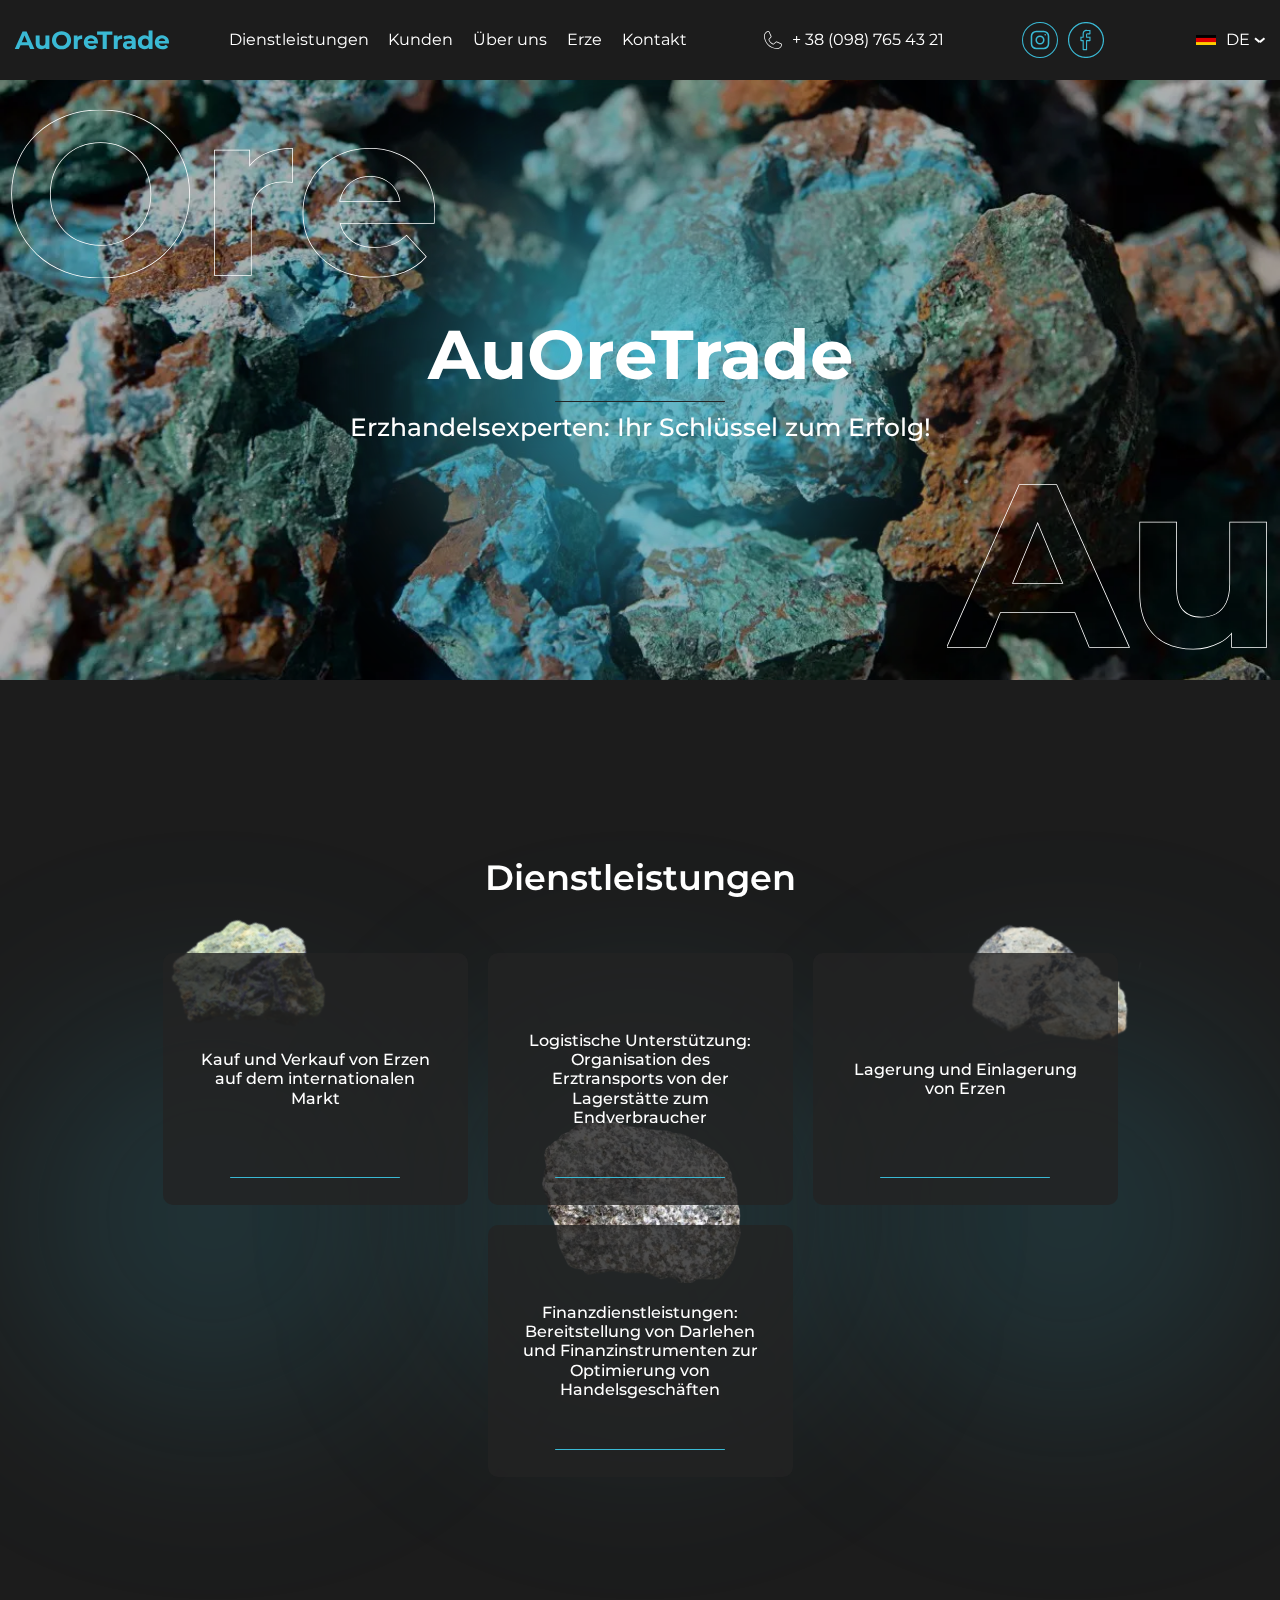
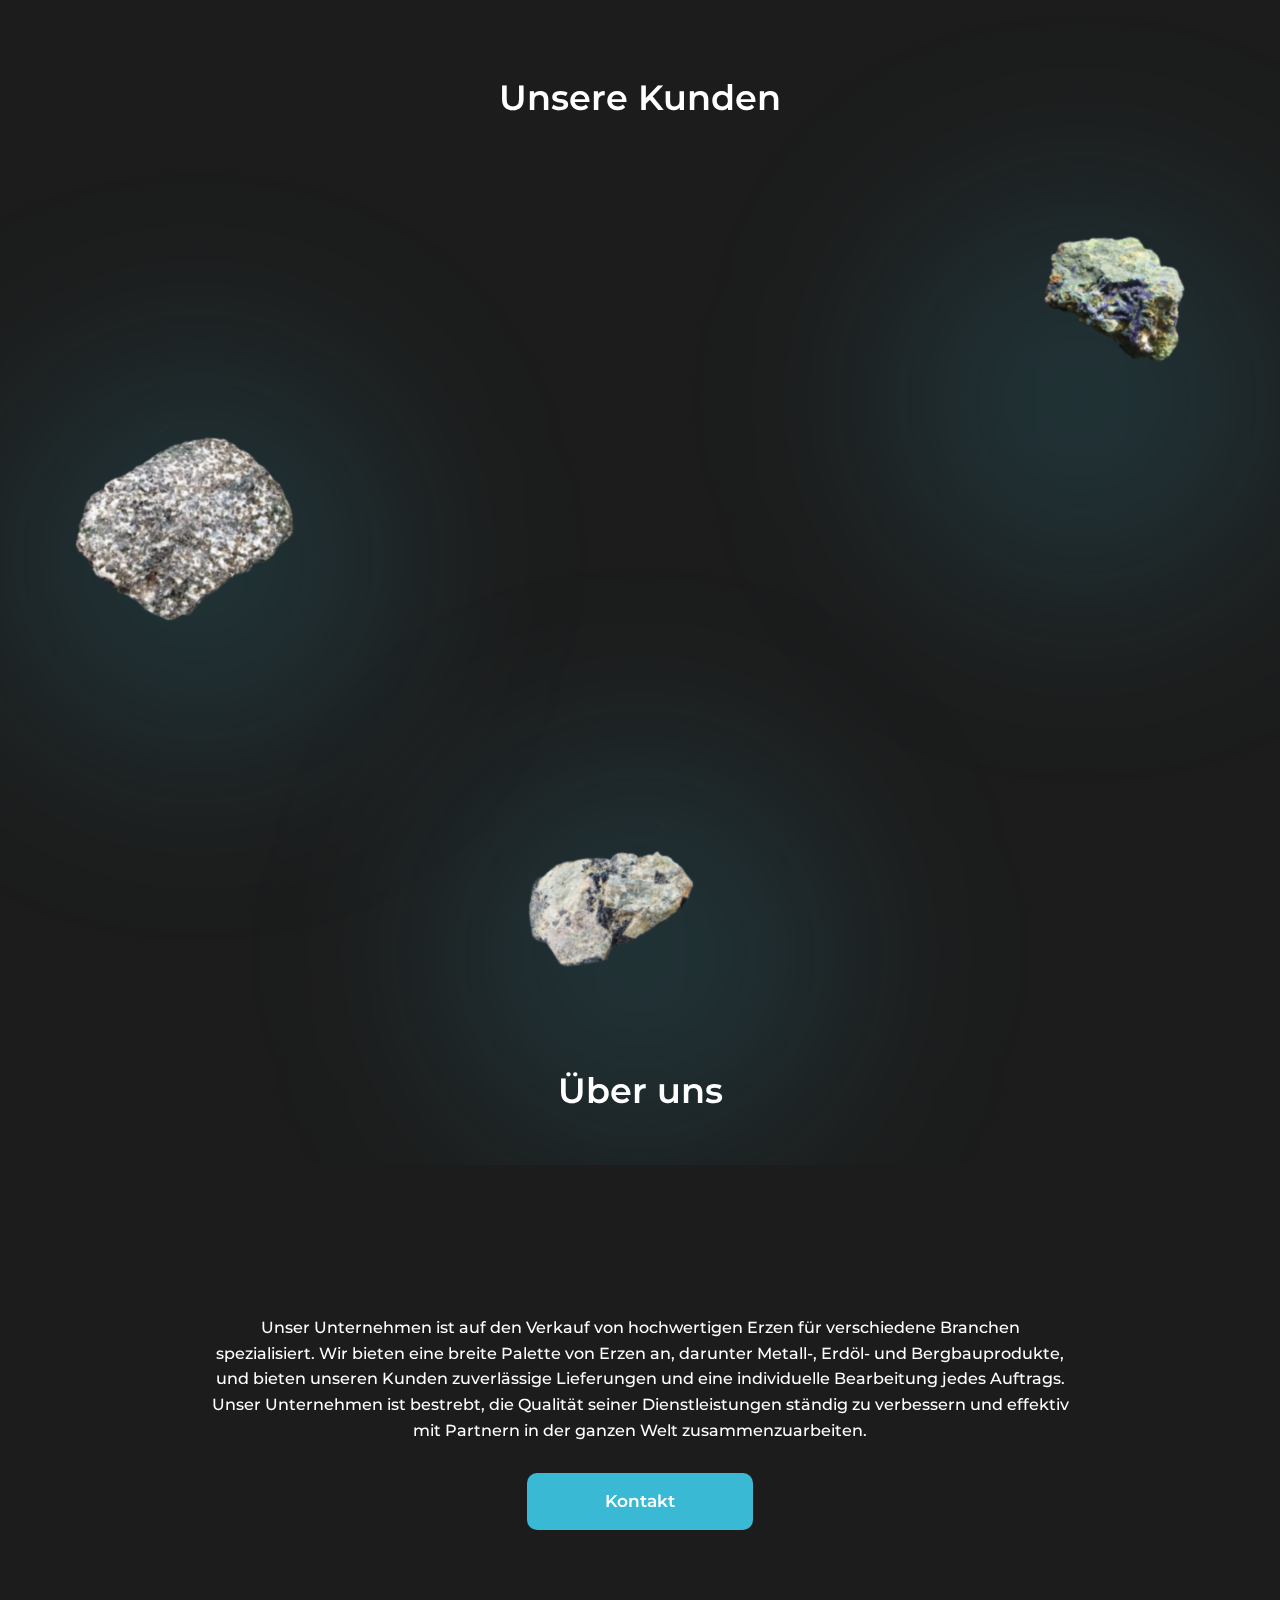
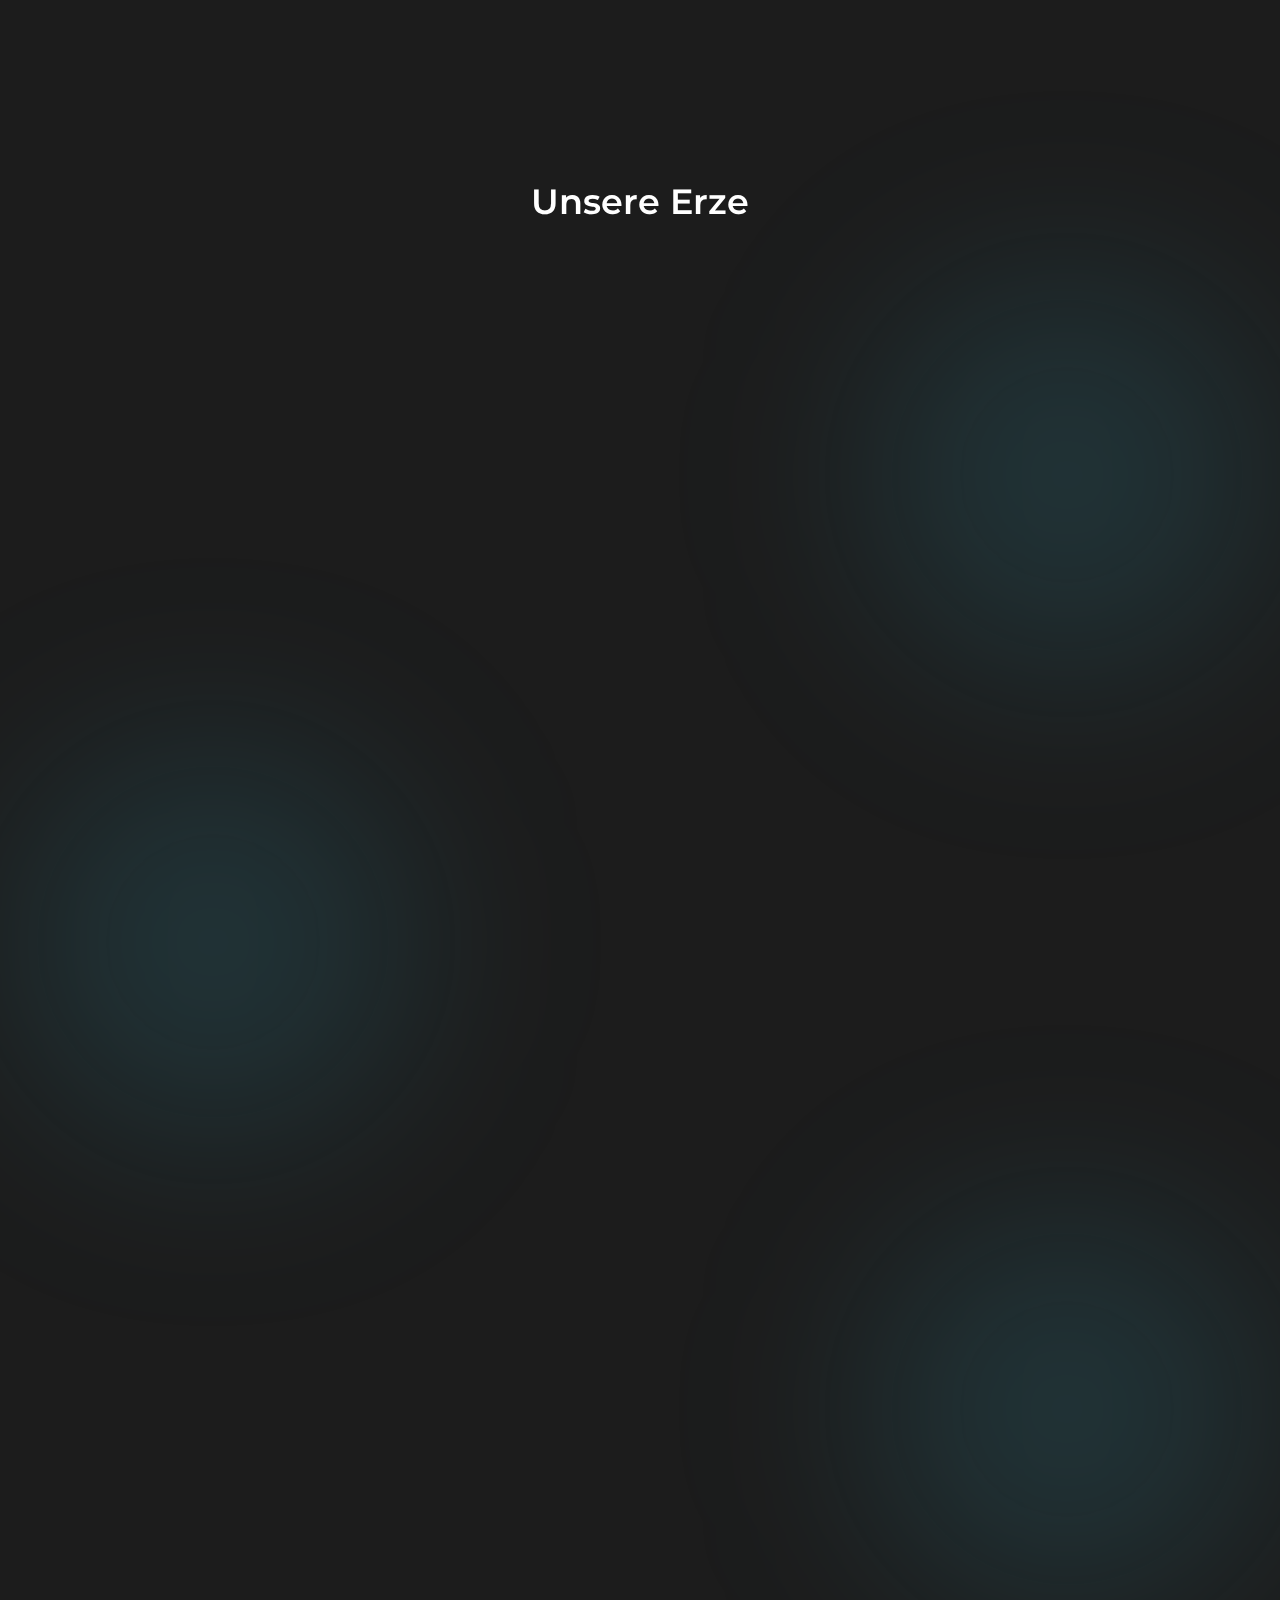
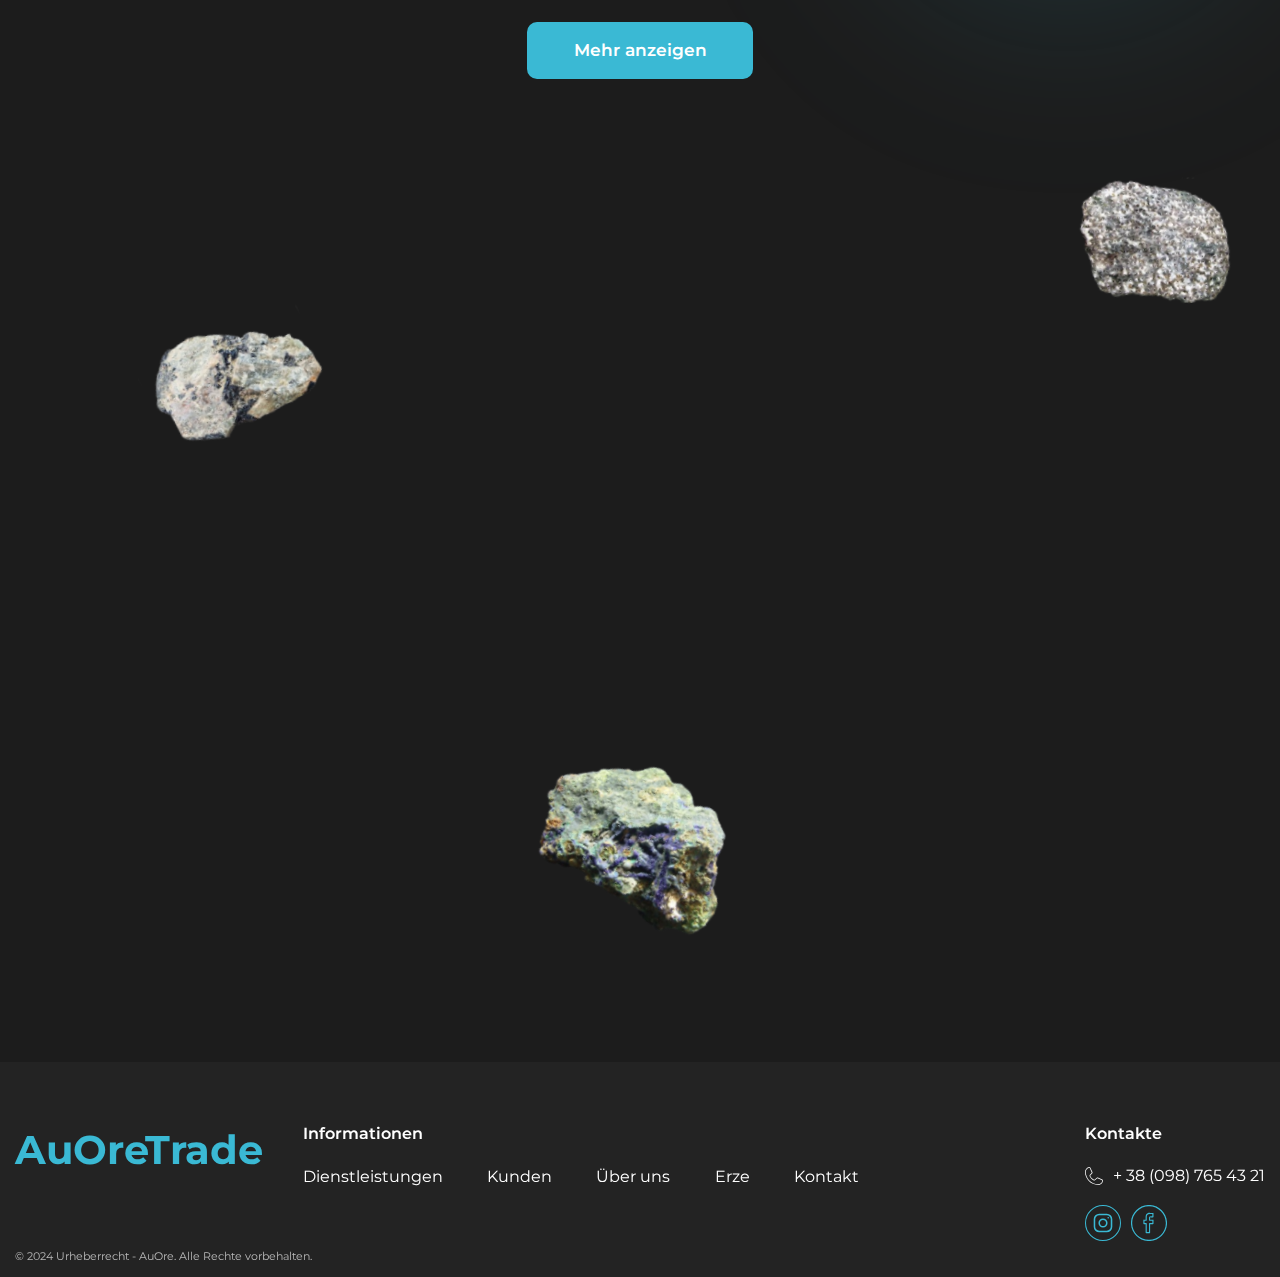
<file: de/index.html>
<!DOCTYPE html>

<html lang="en">

<head>
	<title>AuOreTrade</title>
	<meta charset="UTF-8">
	<meta name="format-detection" content="telephone=no">
	<style>
		body {
			background-color: #1C1C1C;
			opacity: 0;
		}
	</style>
	<link rel="stylesheet" href="../css/style.min.css?_v=20240509000439">
	<link rel="shortcut icon" href="../favicon.ico">
	<!-- <meta name="robots" content="noindex, nofollow"> -->
	<meta name="viewport" content="width=device-width, initial-scale=1.0">
</head>

<body>

	<div class="wrapper">
		<header class="header">
			<div class="header__container">
				<a href="#hero" class="header__logo logo">AuOreTrade</a>
				<div class="header__menu menu">
					<button type="button" class="menu__icon icon-menu"><span></span></button>
					<nav class="menu__body">
						<ul class="menu__list">
							<li class="menu__item"><a href="#" data-goto=".services" class="menu__link lng-menu-item-01">Dienstleistungen</a></li>
							<li class="menu__item"><a href="#" data-goto=".clients" class="menu__link">Kunden</a></li>
							<li class="menu__item"><a href="#" data-goto=".about-us" class="menu__link">Über uns</a></li>
							<li class="menu__item"><a href="#" data-goto=".ore" class="menu__link">Erze</a></li>
							<li class="menu__item"><a href="#" data-goto=".contact" class="menu__link">Kontakt</a></li>
						</ul>
						<a href="tel:+380987654321" class="number">
							<svg width="18" height="18" viewBox="0 0 18 18" fill="none" xmlns="http://www.w3.org/2000/svg">
								<path d="M17.3234 12.5746L12.8964 10.5937C12.7248 10.5194 12.5374 10.4891 12.3511 10.5054C12.1648 10.5218 11.9856 10.5843 11.8295 10.6874C11.8171 10.6953 11.8052 10.7041 11.7939 10.7137L9.46889 12.6956C9.41715 12.7271 9.35842 12.7454 9.29792 12.7489C9.23741 12.7523 9.17699 12.7407 9.12201 12.7152C7.59949 11.9802 6.02353 10.4165 5.28852 8.91176C5.26252 8.8572 5.25045 8.79704 5.2534 8.73667C5.25634 8.6763 5.27421 8.6176 5.3054 8.56582L7.29292 6.20236C7.3023 6.19111 7.31074 6.17892 7.31917 6.16673C7.42192 6.01092 7.48428 5.83199 7.50065 5.64607C7.51701 5.46016 7.48687 5.27309 7.41293 5.10172L5.42821 0.682294C5.3324 0.45846 5.16655 0.271752 4.95558 0.150206C4.7446 0.0286611 4.49989 -0.0211601 4.25819 0.00822439C3.0784 0.163776 1.99557 0.743479 1.21196 1.63906C0.428349 2.53464 -0.00245624 3.68484 1.0535e-05 4.87484C1.0535e-05 12.1124 5.88759 18 13.1252 18C14.3152 18.0025 15.4654 17.5717 16.361 16.788C17.2566 16.0044 17.8363 14.9216 17.9918 13.7418C18.021 13.5012 17.9717 13.2576 17.8512 13.0473C17.7308 12.837 17.5457 12.6712 17.3234 12.5746ZM17.2502 13.6481C17.1179 14.6472 16.6261 15.5639 15.8669 16.2269C15.1077 16.8898 14.1331 17.2535 13.1252 17.25C6.30197 17.25 0.750021 11.698 0.750021 4.87484C0.746529 3.86697 1.11024 2.89232 1.77315 2.13313C2.43607 1.37394 3.3528 0.882183 4.35194 0.749795C4.36693 0.748864 4.38196 0.748864 4.39695 0.749795C4.47093 0.750426 4.54307 0.772926 4.60429 0.814465C4.66552 0.856003 4.71309 0.914724 4.74101 0.983236L6.7201 5.40266C6.74319 5.45667 6.75327 5.51536 6.74953 5.57398C6.74578 5.6326 6.72832 5.68953 6.69854 5.74016L4.71195 8.10269C4.70258 8.11488 4.6932 8.12613 4.68476 8.13925C4.57893 8.3011 4.51659 8.4875 4.50378 8.68045C4.49098 8.87341 4.52812 9.06641 4.61164 9.24083C5.42634 10.9087 7.10636 12.5765 8.79294 13.3912C8.96855 13.4742 9.16265 13.5103 9.35635 13.496C9.55005 13.4817 9.73674 13.4175 9.89827 13.3096L9.93296 13.2834L12.2608 11.3034C12.3106 11.2729 12.3669 11.2548 12.4251 11.2504C12.4833 11.246 12.5417 11.2555 12.5955 11.278L17.0215 13.2618C17.0962 13.2929 17.1588 13.3473 17.2001 13.4169C17.2413 13.4865 17.2589 13.5676 17.2502 13.6481Z" fill="white" />
							</svg>

							<p>+ 38 (098) 765 43 21</p>
						</a>
						<!-- <select class="select-lang">
								<option value="en" selected>EN</option>
								<option value="de">DE</option>
								<option value="es">ES</option>
							</select> -->



						<div class="socials">
							<a href="https://www.instagram.com/" target="_blank" class="socials__item inst">
								<svg width="35" height="35" viewBox="0 0 35 35" fill="none" xmlns="http://www.w3.org/2000/svg">
									<circle cx="17.5" cy="17.5" r="17" stroke="#3AB9D4" />
									<path d="M17.4999 21.1841C18.4771 21.1841 19.4142 20.7959 20.1051 20.105C20.796 19.4141 21.1842 18.477 21.1842 17.4999C21.1842 16.5228 20.796 15.5857 20.1051 14.8948C19.4142 14.2038 18.4771 13.8157 17.4999 13.8157C16.5228 13.8157 15.5857 14.2038 14.8948 14.8948C14.2039 15.5857 13.8157 16.5228 13.8157 17.4999C13.8157 18.477 14.2039 19.4141 14.8948 20.105C15.5857 20.7959 16.5228 21.1841 17.4999 21.1841Z" stroke="#3AB9D4" stroke-width="1.5" stroke-linecap="round" stroke-linejoin="round" />
									<path d="M9.21051 21.1841V13.8157C9.21051 12.5943 9.69571 11.423 10.5594 10.5593C11.423 9.69565 12.5944 9.21045 13.8158 9.21045H21.1842C22.4056 9.21045 23.577 9.69565 24.4406 10.5593C25.3043 11.423 25.7895 12.5943 25.7895 13.8157V21.1841C25.7895 22.4055 25.3043 23.5769 24.4406 24.4405C23.577 25.3042 22.4056 25.7894 21.1842 25.7894H13.8158C12.5944 25.7894 11.423 25.3042 10.5594 24.4405C9.69571 23.5769 9.21051 22.4055 9.21051 21.1841Z" stroke="#3AB9D4" stroke-width="1.5" />
									<path d="M22.5657 12.4441L22.5757 12.4331" stroke="#3AB9D4" stroke-width="1.5" stroke-linecap="round" stroke-linejoin="round" />
								</svg>
							</a>
							<a href="https://www.facebook.com/" target="_blank" class="socials__item facebook">
								<svg width="35" height="35" viewBox="0 0 35 35" fill="none" xmlns="http://www.w3.org/2000/svg">
									<path d="M17.5 -0.0371094C7.83017 -0.0371094 -0.038269 7.82914 -0.038269 17.5001C-0.038269 27.171 7.83017 35.0373 17.5 35.0373C27.1699 35.0373 35.0383 27.171 35.0383 17.5001C35.0383 7.82914 27.1699 -0.0371094 17.5 -0.0371094ZM17.5 33.8691C8.47439 33.8691 1.13204 26.5257 1.13204 17.5001C1.13204 8.47445 8.47439 1.13102 17.5 1.13102C26.5256 1.13102 33.868 8.47445 33.868 17.5001C33.868 26.5257 26.5256 33.8691 17.5 33.8691Z" fill="#3AB9D4" />
									<path d="M21.3281 7.65642H18.41C14.6935 7.61923 14.2188 9.91938 14.2188 12.4088V14.2189H12.5781C12.504 14.209 12.4285 14.2163 12.3577 14.2403C12.2868 14.2643 12.2224 14.3043 12.1695 14.3572C12.1166 14.4101 12.0766 14.4745 12.0527 14.5453C12.0287 14.6162 12.0214 14.6916 12.0313 14.7658V18.047C12.0214 18.1212 12.0287 18.1966 12.0527 18.2675C12.0766 18.3384 12.1166 18.4027 12.1695 18.4556C12.2224 18.5085 12.2868 18.5485 12.3577 18.5725C12.4285 18.5965 12.504 18.6038 12.5781 18.5939H14.2188V26.797C14.2096 26.8713 14.2176 26.9467 14.2421 27.0174C14.2666 27.0882 14.3069 27.1524 14.36 27.2051C14.4131 27.2579 14.4775 27.2978 14.5484 27.3219C14.6193 27.3459 14.6947 27.3535 14.7689 27.3439H18.1103C18.433 27.3811 18.6944 27.1197 18.5916 26.797L18.5938 18.5939H21.3281C21.4023 18.6038 21.4777 18.5965 21.5486 18.5725C21.6195 18.5485 21.6838 18.5085 21.7367 18.4556C21.7896 18.4027 21.8296 18.3384 21.8536 18.2675C21.8776 18.1966 21.8849 18.1212 21.875 18.047V14.7658C21.8849 14.6916 21.8776 14.6162 21.8536 14.5453C21.8296 14.4745 21.7896 14.4101 21.7367 14.3572C21.6838 14.3043 21.6195 14.2643 21.5486 14.2403C21.4777 14.2163 21.4023 14.209 21.3281 14.2189H18.5905L18.5938 12.5783C18.6999 11.8794 18.6999 11.9931 19.3485 12.0314H21.3052C21.4572 11.9975 21.6191 12.0161 21.7328 11.9056C21.8466 11.7952 21.9122 11.6442 21.8739 11.4845V8.20329C21.884 8.1292 21.8769 8.05377 21.853 7.9829C21.8292 7.91202 21.7893 7.84761 21.7365 7.79468C21.6836 7.74175 21.6193 7.70174 21.5485 7.67775C21.4777 7.65377 21.4023 7.64647 21.3281 7.65642ZM20.743 10.8764L19.3714 10.8239C17.6728 10.8239 17.5306 11.7459 17.5306 12.6899L17.5263 14.7636C17.5261 14.8404 17.5411 14.9165 17.5704 14.9874C17.5997 15.0584 17.6427 15.123 17.6969 15.1773C17.7512 15.2317 17.8156 15.2748 17.8866 15.3042C17.9575 15.3336 18.0335 15.3488 18.1103 15.3488H20.7813V17.4619H18.1125C17.9575 17.4619 17.8088 17.5234 17.6991 17.6329C17.5894 17.7424 17.5276 17.8909 17.5274 18.0459L17.5263 26.2502H15.3125V18.047C15.3125 17.7244 15.0927 17.463 14.7689 17.463H13.125V15.3499H14.7689C14.8457 15.35 14.9217 15.335 14.9926 15.3057C15.0636 15.2764 15.128 15.2334 15.1824 15.1792C15.2917 15.0688 15.3114 14.92 15.3114 14.7647V12.4077C15.3114 9.95548 15.8069 8.78735 18.4089 8.78735H20.7419L20.743 10.8764Z" fill="#3AB9D4" />
								</svg>
							</a>
						</div>
						<div class="select-lang">
							<div class="select-lang__body">
								<div class="select-lang__title">
									<picture><source srcset="../img/language/Flag_of_Germany.webp" type="image/webp"><img src="../img/language/Flag_of_Germany.jpg" alt="Image"></picture>
									<p>DE</p>
								</div>
								<div class="select-lang__wrapper">

									<div class="select-lang__items">
										<a href="../en/" class="select-lang__item">
											<picture><source srcset="../img/language/Flag_of_the_United_States.webp" type="image/webp"><img src="../img/language/Flag_of_the_United_States.jpg" alt="Image"></picture>
											EN
										</a>
										<a href="../de/" class="select-lang__item">
											<picture><source srcset="../img/language/Flag_of_Germany.webp" type="image/webp"><img src="../img/language/Flag_of_Germany.jpg" alt="Image"></picture>
											DE
										</a>
										<a href="../es/" class="select-lang__item">
											<picture><source srcset="../img/language/Ispania.webp" type="image/webp"><img src="../img/language/Ispania.jpg" alt="Image"></picture>
											ES
										</a>
									</div>
								</div>
							</div>
						</div>
					</nav>
				</div>
			</div>
		</header>
		<main class="page">

			<section id="hero" class="hero">

				<div class="hero__content">
					<div class="hero__image">
						<picture><source srcset="../img/01.webp" type="image/webp"><img class="ibg" src="../img/01.jpg" alt="Image"></picture>
					</div>
					<div class="hero__wrapper">
						<div style="transform: translate(0,300%);" class="hero__body">
							<div class="hero__body-wrapper">

								<h1 class="hero__title">AuOreTrade</h1>
								<div class="hero__text">Erzhandelsexperten: Ihr Schlüssel zum Erfolg!</div>
							</div>
						</div>
					</div>
					<div style="transform: translate(-100%,0);" class="hero__decor hero__decor-01">
						<img src="../img/AuOre.svg" alt="Decor">
					</div>
					<div style="transform: translate(100%,0);" class="hero__decor hero__decor-02">
						<img src="../img/AuOre.svg" alt="Decor">

					</div>
				</div>
			</section>
			<div class="curs">
				<script type='text/javascript' src='https://www.thefinancials.com/ShowPanel.aspx?pid=FREE&mode=js&id=96&bgcolor=003366&fontcolor=ffffff&fontsize=13&bordercolor=c0c0c0&scrollSpeedFromZeroToTen=5&_v=20240509000439'></script>
			</div>
			<section id="services" class="services">
				<div class="services__container">
					<h2 class="services__title title">Dienstleistungen</h2>
					<div class="services__items">
						<div class="services__item item-services">
							<p class="item-services__text">Kauf und Verkauf von Erzen auf dem internationalen Markt</p>
						</div>
						<div class="services__item item-services">
							<p class="item-services__text">Logistische Unterstützung: Organisation des Erztransports von der Lagerstätte zum Endverbraucher</p>
						</div>
						<div class="services__item item-services">
							<p class="item-services__text">Lagerung und Einlagerung von Erzen</p>
						</div>
						<div class="services__item item-services">
							<p class="item-services__text">Finanzdienstleistungen: Bereitstellung von Darlehen und Finanzinstrumenten zur Optimierung von Handelsgeschäften</p>
						</div>
						<div class="decorations">
							<div class="blue-decoration"></div>
							<div class="blue-decoration"></div>
							<div class="blue-decoration"></div>
						</div>
						<div data-prlx-parent class="stones">
							<div class="stones__image-wrapper">
								<div data-prlx class="stones__image">
									<img src="../img/01.svg" alt="Image">
								</div>

							</div>
							<div class="stones__image-wrapper">
								<div data-prlx class="stones__image">
									<img src="../img/02.svg" alt="Image">
								</div>
							</div>
							<div class="stones__image-wrapper">
								<div data-prlx class="stones__image">
									<img src="../img/03.svg" alt="Image">
								</div>
							</div>


						</div>

					</div>

				</div>


			</section>
			<section id="clients" class="clients">
				<h2 class="clients__title title">Unsere Kunden</h2>
				<div class="clients__body">
					<div class="clients__items">
						<div data-watch data-watch-once class="clients__item item-clients item-clients--left">
							<div class="item-clients__body">
								<div class="item-clients__title">Industrieunternehmen</div>
								<div class="item-clients__number">1</div>
							</div>
							<div class="item-clients__wrapper">
								<p class="item-clients__text">Unternehmen, die in der Herstellung von Metallurgie-, Öl- und Gas-, Bergbau- und anderen Produkten tätig sind, die für die Produktion Erzmaterial benötigen.</p>
							</div>
						</div>
						<div data-watch data-watch-once class="clients__item item-clients item-clients--right">
							<div class="item-clients__body">
								<div class="item-clients__title">Wiederverkäufer</div>
								<div class="item-clients__number">2</div>
							</div>
							<div class="item-clients__wrapper">

								<p class="item-clients__text">Lieferanten, Verteiler und Wiederverkäufer, die Erz zum Weiterverkauf oder zur Verwendung in ihren Betrieben kaufen.</p>
							</div>
						</div>
						<div data-watch data-watch-once class="clients__item item-clients item-clients--left">
							<div class="item-clients__body">
								<div class="item-clients__title">Ingenieurbüros</div>
								<div class="item-clients__number">3</div>
							</div>
							<div class="item-clients__wrapper">

								<p class="item-clients__text">Organisationen, die sich auf die Planung, den Bau und die Instandhaltung von Industrieanlagen spezialisiert haben und für die Durchführung von Projekten Erzmaterialien benötigen.</p>
							</div>
						</div>
						<div data-watch data-watch-once class="clients__item item-clients item-clients--right">
							<div class="item-clients__body">
								<div class="item-clients__title">Investoren</div>
								<div class="item-clients__number">4</div>
							</div>
							<div class="item-clients__wrapper">

								<p class="item-clients__text">Personen und Unternehmen, die an Investitionen in den Abbau und den Verkauf von Erzen als Investitionsgut interessiert sind.</p>
							</div>
						</div>
						<div data-watch data-watch-once class="clients__item item-clients item-clients--left">
							<div class="item-clients__body">
								<div class="item-clients__title">Forschungseinrichtungen</div>
								<div class="item-clients__number">5</div>
							</div>
							<div class="item-clients__wrapper">

								<p class="item-clients__text">Einrichtungen und Unternehmen, die sich mit Forschung und Entwicklung in den Bereichen Geologie, Bergbau und Metallurgie befassen.</p>
							</div>
						</div>
					</div>
					<div class="decorations">
						<div class="blue-decoration"></div>
						<div class="blue-decoration"></div>
						<div class="blue-decoration"></div>
					</div>
					<div data-prlx-parent class="stones">
						<div class="stones__image-wrapper">
							<div data-prlx class="stones__image">
								<img src="../img/01.svg" alt="Image">
							</div>

						</div>
						<div class="stones__image-wrapper">
							<div data-prlx class="stones__image">
								<img src="../img/02.svg" alt="Image">
							</div>
						</div>
						<div class="stones__image-wrapper">
							<div data-prlx class="stones__image">
								<img src="../img/03.svg" alt="Image">
							</div>
						</div>


					</div>
				</div>
			</section>
			<section id="about-us" class="about-us">
				<h2 class="about-us__title title">Über uns</h2>
				<div class="about-us__body">
					<div class="about-us__image">
						<picture><source srcset="../img/about/01.webp" type="image/webp"><img class="ibg" src="../img/about/01.jpg" alt="Image"></picture>
						<div class="about-us__image-block">
							<div class="about-us__image-decor">

							</div>
						</div>

					</div>
					<div class="about-us__content">
						<p>Unser Unternehmen ist auf den Verkauf von hochwertigen Erzen für verschiedene Branchen spezialisiert. Wir bieten eine breite Palette von Erzen an, darunter Metall-, Erdöl- und Bergbauprodukte, und bieten unseren Kunden zuverlässige Lieferungen und eine individuelle Bearbeitung jedes Auftrags. Unser Unternehmen ist bestrebt, die Qualität seiner Dienstleistungen ständig zu verbessern und effektiv mit Partnern in der ganzen Welt zusammenzuarbeiten.</p>
						<a href="#" data-goto=".contact" class="about-us__button button">Kontakt</a>
					</div>
				</div>
			</section>
			<section id="ore" class="ore">
				<div class="ore__container">
					<h2 class="ore__title title">Unsere Erze</h2>
					<div data-showmore="items" class="ore__content">
						<div data-showmore-content="3" class="ore__items">
							<div data-watch data-watch-once data-watch-threshold="0.5" class="ore__item item-ore item-ore--left">
								<div class="item-ore__block">
									<div class="item-ore__image">
										<picture><source srcset="../img/ore/Aluminum.webp" type="image/webp"><img src="../img/ore/Aluminum.png" alt="Image"></picture>
									</div>
								</div>
								<div class="item-ore__body">
									<div class="item-ore__wrapper">
										<div class="item-ore__title">Aluminium</div>
										<div class="item-ore__text">
											<p>
												Aluminium ist ein leichtes, starkes und vielseitiges Metall, das in einer Vielzahl von Industrie- und Fertigungsanwendungen eingesetzt wird. Aufgrund seiner hohen thermischen und elektrischen Leitfähigkeit ist Aluminium ein wichtiges Baumaterial für den Flugzeug-, Automobil- und Schiffbau sowie für Verpackungen, Elektronik und Haushaltsgeräte.

											</p>
											<p>
												Aluminium ist auch wegen seiner Korrosionsbeständigkeit attraktiv, was es zu einem idealen Material für den Einsatz in Umgebungen mit hoher Luftfeuchtigkeit oder korrosiven Stoffen macht. Außerdem kann Aluminium leicht recycelt werden, was die Umweltbelastung und die Energiekosten in der Produktion reduziert.

											</p>
										</div>
									</div>
								</div>
							</div>
							<div data-watch data-watch-once data-watch-threshold="0.5" class="ore__item item-ore item-ore--right">
								<div class="item-ore__block">
									<div class="item-ore__image">
										<picture><source srcset="../img/ore/Iron-ore.webp" type="image/webp"><img src="../img/ore/Iron-ore.png" alt="Image"></picture>
									</div>
								</div>
								<div class="item-ore__body">
									<div class="item-ore__wrapper">
										<div class="item-ore__title">Eisenerze</div>
										<div class="item-ore__text">
											<p>
												Eisenerz ist ein natürlicher mineralischer Rohstoff, der hohe Konzentrationen an Eisen und anderen nützlichen Verunreinigungen enthält. Es ist die wichtigste Rohstoffquelle für die Herstellung von Stahl, einem der wichtigsten Baustoffe und Materialien für die Herstellung vieler Industrieprodukte.

											</p>
											<p>
												Eisenerz spielt eine Schlüsselrolle in der Stahlindustrie, da es die wichtigste Rohstoffquelle für die Stahlproduktion ist. Stahl wird in großem Umfang im Bauwesen, im Maschinenbau, im Fahrzeugbau und in vielen anderen Industriezweigen verwendet, was Eisenerz zu einem wichtigen Element der Weltwirtschaft macht.

											</p>
										</div>
									</div>
								</div>
							</div>
							<div data-watch data-watch-once data-watch-threshold="0.5" class="ore__item item-ore item-ore--left">
								<div class="item-ore__block">
									<div class="item-ore__image">
										<picture><source srcset="../img/ore/Iron-sludge.webp" type="image/webp"><img src="../img/ore/Iron-sludge.jpg" alt="Image"></picture>
									</div>
								</div>
								<div class="item-ore__body">
									<div class="item-ore__wrapper">

										<div class="item-ore__title">Eisenschlamm</div>
										<div class="item-ore__text">
											<p>
												Eisenschlamm ist ein Nebenprodukt der metallurgischen Produktion, das bei der Aufbereitung von Eisenerzen anfällt. Dieser Schlamm enthält verschiedene Verunreinigungen und Rückstände aus der Verarbeitung des Erzes.

											</p>
											<p>
												Obwohl Eisenschlamm ein Abfallprodukt ist, kann er weiterverarbeitet werden, um zusätzliche wertvolle Bestandteile zu extrahieren, oder in anderen Industriezweigen wie dem Baugewerbe oder der Zementherstellung verwendet werden.

											</p>
										</div>
									</div>
								</div>
							</div>
							<div data-watch data-watch-once data-watch-threshold="0.5" class="ore__item item-ore item-ore--right">
								<div class="item-ore__block">
									<div class="item-ore__image">
										<picture><source srcset="../img/ore/Iron-sludge.webp" type="image/webp"><img src="../img/ore/Iron-sludge.jpg" alt="Image"></picture>
									</div>
								</div>
								<div class="item-ore__body">
									<div class="item-ore__wrapper">
										<div class="item-ore__title">Eisenkonzentrat</div>
										<div class="item-ore__text">
											<p>
												Eisenkonzentrat ist ein Produkt der Eisenerzaufbereitung, das eine hohe Konzentration an Eisen enthält.

											</p>
											<p>
												Dieses Produkt wird nach dem Zerkleinern, Mahlen und Aufbereiten von Eisenerz gewonnen. Eisenkonzentrat ist eine wichtige Rohstoffquelle für die Stahlerzeugung.

											</p>
										</div>
									</div>
								</div>
							</div>
							<div data-watch data-watch-once data-watch-threshold="0.5" class="ore__item item-ore item-ore--left">
								<div class="item-ore__block">
									<div class="item-ore__image">
										<picture><source srcset="../img/ore/Gold-ore.webp" type="image/webp"><img src="../img/ore/Gold-ore.png" alt="Image"></picture>
									</div>
								</div>
								<div class="item-ore__body">
									<div class="item-ore__wrapper">
										<div class="item-ore__title">Gold-Erz</div>
										<div class="item-ore__text">
											<p>
												Golderz ist ein natürliches Material, das Gold in unterschiedlichen Anteilen enthält. Normalerweise findet man Golderz als metallische Adern oder Phänokristalle in Gesteinen und Sedimenten. Diese wertvolle Ressource wird abgebaut und verarbeitet, um Gold, eines der wertvollsten Metalle der Welt, zu gewinnen.

											</p>
											<p>
												Golderz hat eine breite Palette von Verwendungsmöglichkeiten, von der Schmuckherstellung bis hin zu industriellen und verfahrenstechnischen Anwendungen. Aufgrund seiner einzigartigen chemischen und physikalischen Eigenschaften ist Gold in einer Vielzahl von Branchen gefragt, darunter Schmuck, Elektronik, Medizin und industrielle Fertigung.

											</p>
										</div>
									</div>
								</div>
							</div>
							<div data-watch data-watch-once data-watch-threshold="0.5" class="ore__item item-ore item-ore--right">
								<div class="item-ore__block">
									<div class="item-ore__image">
										<picture><source srcset="../img/ore/Copper-ore.webp" type="image/webp"><img src="../img/ore/Copper-ore.png" alt="Image"></picture>
									</div>
								</div>
								<div class="item-ore__body">
									<div class="item-ore__wrapper">
										<div class="item-ore__title">Kupfererze</div>
										<div class="item-ore__text">
											<p>
												Kupfererz ist ein wertvolles kupferhaltiges Naturmaterial. Es wird aus der Erde gewonnen und in verschiedenen industriellen Verfahren zur Herstellung von Kupferlegierungen verwendet.

											</p>
											<p>
												Aufgrund seiner einzigartigen chemischen Eigenschaften und einer breiten Palette industrieller und technologischer Anwendungen ist es sehr wertvoll.

											</p>
										</div>
									</div>
								</div>
							</div>
							<div data-watch data-watch-once data-watch-threshold="0.5" class="ore__item item-ore item-ore--left">
								<div class="item-ore__block">
									<div class="item-ore__image">
										<picture><source srcset="../img/ore/Copper-concentrate.webp" type="image/webp"><img src="../img/ore/Copper-concentrate.jpg" alt="Image"></picture>
									</div>
								</div>
								<div class="item-ore__body">
									<div class="item-ore__wrapper">
										<div class="item-ore__title">Kupferkonzentrat</div>
										<div class="item-ore__text">
											<p>
												Kupferkonzentrat ist ein wertvolles Produkt, das bei der Aufbereitung von Kupfererzen gewonnen wird. Dieses Konzentrat enthält eine hohe Konzentration an Kupfer und anderen wertvollen Metallen, nachdem es verschiedene technologische Prozesse durchlaufen hat.

											</p>
											<p>
												Kupferkonzentrat ist ein wichtiger Schritt bei der Herstellung von Kupfer und seinen Legierungen. Nach der Weiterverarbeitung und Raffination wird es in hochwertige Kupferprodukte umgewandelt, die in verschiedenen Industriezweigen verwendet werden.

											</p>
											<p>
												Aufgrund seiner hohen Kupferkonzentration ist Kupferkonzentrat eine effiziente und wirtschaftlich wertvolle Rohstoffquelle für die Herstellung von Kupferlegierungen. Seine breite Anwendung in verschiedenen Branchen macht es zu einem wichtigen Bestandteil der Weltwirtschaft und der Industrie.

											</p>
										</div>
									</div>
								</div>
							</div>
							<div data-watch data-watch-once data-watch-threshold="0.5" class="ore__item item-ore item-ore--right">
								<div class="item-ore__block">
									<div class="item-ore__image">
										<picture><source srcset="../img/ore/Copper-sludge.webp" type="image/webp"><img src="../img/ore/Copper-sludge.jpg" alt="Image"></picture>
									</div>
								</div>
								<div class="item-ore__body">
									<div class="item-ore__wrapper">
										<div class="item-ore__title">Kupferschlamm</div>
										<div class="item-ore__text">
											<p>
												Kupferschlamm ist ein Nebenprodukt der Kupferproduktion, das bei den technologischen Prozessen der Reinigung und Verarbeitung von Kupfererz anfällt. Mit unterschiedlicher chemischer Zusammensetzung und physikalischen Eigenschaften ist Kupferschlamm eine Mischung aus feinen Partikeln, die metallische und nichtmetallische Elemente enthalten.

											</p>
											<p>
												Kupferschlamm ist zwar ein Abfallprodukt aus der Kupferproduktion, kann aber auch in einer Reihe von industriellen Prozessen verwendet werden. In einigen Fällen kann er recycelt werden, um weitere wertvolle Metalle zu gewinnen, oder er kann als Rohstoff für die Herstellung von Baumaterialien oder Düngemitteln verwendet werden.

											</p>
											<p>
												Eine wirksame Bewirtschaftung und Behandlung von Kupferschlämmen ist wichtig, um Umweltstandards zu erfüllen und negative Umweltauswirkungen zu minimieren. Moderne Verarbeitungstechnologien maximieren die Ressourcennutzung und reduzieren die Umweltauswirkungen der Produktionsprozesse.

											</p>
										</div>
									</div>
								</div>
							</div>
							<div data-watch data-watch-once data-watch-threshold="0.5" class="ore__item item-ore item-ore--left">
								<div class="item-ore__block">
									<div class="item-ore__image">
										<picture><source srcset="../img/ore/Nickel-ore.webp" type="image/webp"><img src="../img/ore/Nickel-ore.png" alt="Image"></picture>
									</div>
								</div>
								<div class="item-ore__body">
									<div class="item-ore__wrapper">
										<div class="item-ore__title">Nickel-Erz</div>
										<div class="item-ore__text">
											<p>
												Nickelerz ist eine natürliche mineralische Ressource, die hohe Konzentrationen von Nickel in Verbindung mit anderen Metallen wie Eisen, Schwefel und Kupfer enthält. Es ist eine wichtige Quelle für Nickel, das in einer Vielzahl von Industriezweigen wie Edelstahl, Legierungen, Elektronik und Chemie verwendet wird.

											</p>

											<p>
												Nickelerz ist für viele Industriezweige von Bedeutung. Nickel wird zur Herstellung von rostfreiem Stahl verwendet, der in der Bau-, Automobil- und Raumfahrtindustrie weit verbreitet ist. Es wird auch zur Herstellung von Legierungen verwendet, die eine hohe Festigkeit und Korrosionsbeständigkeit aufweisen, was sie ideal für Spezialanwendungen wie Pipelines, chemische Reaktoren sowie Öl- und Gasanlagen macht.

											</p>
										</div>
									</div>
								</div>
							</div>
							<div data-watch data-watch-once data-watch-threshold="0.5" class="ore__item item-ore item-ore--right">
								<div class="item-ore__block">
									<div class="item-ore__image">
										<picture><source srcset="../img/ore/Nickel-concentrate.webp" type="image/webp"><img src="../img/ore/Nickel-concentrate.jpg" alt="Image"></picture>
									</div>
								</div>
								<div class="item-ore__body">
									<div class="item-ore__wrapper">
										<div class="item-ore__title">Nickelkonzentrat</div>
										<div class="item-ore__text">
											<p>
												Nickelkonzentrat ist ein Produkt der Nickelerzanreicherung, das eine hohe Konzentration von Nickel und anderen wertvollen Metallen enthält. Es wird gewonnen, nachdem das Erz Zerkleinerungs-, Mahl- und Flotationsverfahren durchlaufen hat.

											</p>

											<p>
												Nickelkonzentrat wird zur Herstellung von Nickellegierungen und anderen Produkten weiterverwendet.

											</p>
										</div>
									</div>
								</div>
							</div>
							<div data-watch data-watch-once data-watch-threshold="0.5" class="ore__item item-ore item-ore--left">
								<div class="item-ore__block">
									<div class="item-ore__image">
										<picture><source srcset="../img/ore/Platinum-ore.webp" type="image/webp"><img src="../img/ore/Platinum-ore.png" alt="Image"></picture>
									</div>
								</div>
								<div class="item-ore__body">
									<div class="item-ore__wrapper">
										<div class="item-ore__title">Platin-Erz</div>
										<div class="item-ore__text">
											<p>
												Platingestein ist ein natürlicher mineralischer Rohstoff, der hohe Konzentrationen an Platin und anderen Platinmetallen wie Palladium, Rhodium und deren Verbindungen enthält. Platin ist eines der seltensten und wertvollsten Metalle der Welt und findet in einer Vielzahl von Branchen und Technologien Anwendung.

											</p>

											<p>
												Platin hat viele Anwendungen in Industrie und Technik. Es wird als Katalysator in der chemischen Industrie, der Schmuckherstellung, der Elektronik, der Automobilindustrie, der Medizin und anderen Branchen verwendet. Rhodium und Palladium, die ebenfalls im Platinerz vorkommen, werden in großem Umfang bei der Herstellung von Fahrzeugkatalysatoren und in der Schmuckherstellung verwendet.

											</p>
										</div>
									</div>
								</div>
							</div>
							<div data-watch data-watch-once data-watch-threshold="0.5" class="ore__item item-ore item-ore--right">
								<div class="item-ore__block">
									<div class="item-ore__image">
										<picture><source srcset="../img/ore/Lead-ore.webp" type="image/webp"><img src="../img/ore/Lead-ore.png" alt="Image"></picture>
									</div>
								</div>
								<div class="item-ore__body">
									<div class="item-ore__wrapper">
										<div class="item-ore__title">Bleierz</div>
										<div class="item-ore__text">
											<p>
												Bleierz ist eine natürliche mineralische Ressource, die hohe Konzentrationen an Blei enthält, einem wichtigen Metall für viele Branchen. Blei wird in großem Umfang bei der Herstellung von Batterien, Kabeln, im Bauwesen, bei der Zinnherstellung und in anderen Bereichen verwendet.

											</p>

											<p>
												Blei hat eine breite Palette von Anwendungen. Es wird bei der Herstellung von Autobatterien verwendet und ist damit ein wichtiger Bestandteil der Automobilindustrie. Blei wird auch in der Kabelindustrie zur Herstellung von elektrischen Kabeln und Drähten sowie im Bauwesen verwendet, wo es zur Herstellung von Schutzschichten gegen Strahlung und Lärm eingesetzt wird.

											</p>
										</div>
									</div>
								</div>
							</div>
							<div data-watch data-watch-once data-watch-threshold="0.5" class="ore__item item-ore item-ore--left">
								<div class="item-ore__block">
									<div class="item-ore__image">
										<picture><source srcset="../img/ore/Lead-concentrate.webp" type="image/webp"><img src="../img/ore/Lead-concentrate.jpg" alt="Image"></picture>
									</div>
								</div>
								<div class="item-ore__body">
									<div class="item-ore__wrapper">
										<div class="item-ore__title">Bleikonzentrat</div>
										<div class="item-ore__text">
											<p>
												Bleikonzentrat ist ein Produkt der Aufbereitung von Bleierz, das nach dem Brechen, Mahlen und Flotieren eine hohe Bleikonzentration aufweist. Das resultierende Konzentrat ist eine wichtige Rohstoffquelle für die weitere Herstellung von Bleilegierungen und anderen Produkten.

											</p>

											<p>
												Bleikonzentrat hat eine breite Palette von Anwendungen. Es wird in der metallurgischen Industrie zur Herstellung von Bleilegierungen wie Zinnlegierungen verwendet, die bei der Herstellung von Batterien eingesetzt werden. Bleikonzentrat kann auch in anderen Anwendungen wie der Herstellung von Kabeln, Schutzbeschichtungen und anderen Produkten verwendet werden.

											</p>
										</div>
									</div>
								</div>
							</div>
							<div data-watch data-watch-once data-watch-threshold="0.5" class="ore__item item-ore item-ore--right">
								<div class="item-ore__block">
									<div class="item-ore__image">
										<picture><source srcset="../img/ore/Silver-ore.webp" type="image/webp"><img src="../img/ore/Silver-ore.png" alt="Image"></picture>
									</div>
								</div>
								<div class="item-ore__body">
									<div class="item-ore__wrapper">
										<div class="item-ore__title">Silberne Erze</div>
										<div class="item-ore__text">
											<p>
												Silbererz ist ein natürliches Mineral, das hohe Konzentrationen von Silber in Verbindung mit anderen Metallen und Mineralien enthält. Es ist die wichtigste Rohstoffquelle für den Abbau von Silber, einem der wertvollsten Edelmetalle.

											</p>

											<p>
												Silber wird in einer Vielzahl von Industriezweigen und Herstellungsprozessen verwendet, u. a. in der Schmuckherstellung, Elektronik, Fotografie und Medizin. Es wird auch als Investitionsgut verwendet. Daher spielt Silbererz eine wichtige Rolle in der globalen Wirtschaft und Industrie.

											</p>
										</div>
									</div>
								</div>
							</div>
							<div data-watch data-watch-once data-watch-threshold="0.5" class="ore__item item-ore item-ore--left">
								<div class="item-ore__block">
									<div class="item-ore__image">
										<picture><source srcset="../img/ore/Titanium-ore.webp" type="image/webp"><img src="../img/ore/Titanium-ore.png" alt="Image"></picture>
									</div>
								</div>
								<div class="item-ore__body">
									<div class="item-ore__wrapper">
										<div class="item-ore__title">Titan-Erz</div>
										<div class="item-ore__text">
											<p>
												Titanerz ist eine natürliche mineralische Ressource mit hohen Konzentrationen an Titan, einem strategisch wichtigen Metall für viele Industriezweige. Titan hat eine hohe Festigkeit, Leichtigkeit und Korrosionsbeständigkeit, was es zu einem wertvollen Material für eine Vielzahl von Anwendungen macht.

											</p>

											<p>
												Titan ist in der Luft- und Raumfahrt-, Automobil-, Chemie- und Medizinindustrie weit verbreitet. Es wird für die Herstellung von leichten und starken Legierungen verwendet, aus denen Flugzeuge, Autos und medizinische Geräte hergestellt werden. Titan wird auch bei der Herstellung von Raumfahrzeugen sowie in der chemischen Industrie zur Herstellung von Katalysatoren und anderen Spezialprodukten verwendet.

											</p>
										</div>
									</div>
								</div>
							</div>
							<div data-watch data-watch-once data-watch-threshold="0.5" class="ore__item item-ore item-ore--right">
								<div class="item-ore__block">
									<div class="item-ore__image">
										<picture><source srcset="../img/ore/Zinc-ore.webp" type="image/webp"><img src="../img/ore/Zinc-ore.png" alt="Image"></picture>
									</div>
								</div>
								<div class="item-ore__body">
									<div class="item-ore__wrapper">
										<div class="item-ore__title">Zinkerze</div>
										<div class="item-ore__text">
											<p>
												Zinkerz ist eine natürliche mineralische Ressource, die hohe Konzentrationen von Zink in Verbindung mit anderen Metallen und Mineralien enthält. Zink ist ein wichtiges Element für viele Industriezweige und wird bei der Herstellung von verzinktem Stahl, Batterien, Arzneimitteln, Kosmetika und anderen Produkten verwendet.

											</p>

											<p>
												Zink spielt aufgrund seiner einzigartigen Eigenschaften eine wichtige Rolle in der modernen Industrie. Es wird in der Galvanotechnik zum Korrosionsschutz, bei der Herstellung von Arzneimitteln und Kosmetika sowie bei der Herstellung von Legierungen für die Automobil- und Elektroindustrie verwendet.

											</p>
										</div>
									</div>
								</div>
							</div>
							<div data-watch data-watch-once data-watch-threshold="0.5" class="ore__item item-ore item-ore--left">
								<div class="item-ore__block">
									<div class="item-ore__image">
										<picture><source srcset="../img/ore/Zinc-concentrate.webp" type="image/webp"><img src="../img/ore/Zinc-concentrate.jpg" alt="Image"></picture>
									</div>
								</div>
								<div class="item-ore__body">
									<div class="item-ore__wrapper">
										<div class="item-ore__title">Zinkkonzentrat</div>
										<div class="item-ore__text">
											<p>
												Zinkkonzentrat ist ein Produkt der Zinkerzaufbereitung, das nach dem Zerkleinern, Mahlen und Flotieren eine hohe Konzentration an Zink enthält. Das resultierende Konzentrat hat einen hohen Zinkgehalt und ist eine wichtige Rohstoffquelle für die weitere Verarbeitung.

											</p>

											<p>
												Zinkkonzentrat wird in der metallurgischen Industrie zur Herstellung von Zink und seinen Legierungen verwendet. Dieses Material kann geschmolzen oder anderen Behandlungsverfahren unterzogen werden, um Zink zu extrahieren und Endprodukte wie verzinkten Stahl, Gießereilegierungen oder chemische Verbindungen herzustellen.

											</p>
										</div>
									</div>
								</div>
							</div>
						</div>
						<button hidden data-showmore-button type="button" class="block__more button">
							<span>Mehr anzeigen</span>
							<span>Weniger anzeigen</span>
						</button>
						<div class="decorations">
							<div class="blue-decoration"></div>
							<div class="blue-decoration"></div>
							<div class="blue-decoration"></div>
						</div>
					</div>
				</div>
			</section>
			<section data-watch data-watch-once data-watch-threshold="0.3" id="contact" class="contact">
				<div class="contact__container">
					<div class="contact__content content-contact">
						<div class="content-contact__body">
							<div class="content-contact__block">
								<div class="content-contact__logo logo">AuOreTrade</div>
								<div class="content-contact__text">Erzhandelsexperten: Ihr Schlüssel zum Erfolg!</div>
							</div>
							<a href="tel:+380987654321" class="number">
								<svg width="18" height="18" viewBox="0 0 18 18" fill="none" xmlns="http://www.w3.org/2000/svg">
									<path d="M17.3234 12.5746L12.8964 10.5937C12.7248 10.5194 12.5374 10.4891 12.3511 10.5054C12.1648 10.5218 11.9856 10.5843 11.8295 10.6874C11.8171 10.6953 11.8052 10.7041 11.7939 10.7137L9.46889 12.6956C9.41715 12.7271 9.35842 12.7454 9.29792 12.7489C9.23741 12.7523 9.17699 12.7407 9.12201 12.7152C7.59949 11.9802 6.02353 10.4165 5.28852 8.91176C5.26252 8.8572 5.25045 8.79704 5.2534 8.73667C5.25634 8.6763 5.27421 8.6176 5.3054 8.56582L7.29292 6.20236C7.3023 6.19111 7.31074 6.17892 7.31917 6.16673C7.42192 6.01092 7.48428 5.83199 7.50065 5.64607C7.51701 5.46016 7.48687 5.27309 7.41293 5.10172L5.42821 0.682294C5.3324 0.45846 5.16655 0.271752 4.95558 0.150206C4.7446 0.0286611 4.49989 -0.0211601 4.25819 0.00822439C3.0784 0.163776 1.99557 0.743479 1.21196 1.63906C0.428349 2.53464 -0.00245624 3.68484 1.0535e-05 4.87484C1.0535e-05 12.1124 5.88759 18 13.1252 18C14.3152 18.0025 15.4654 17.5717 16.361 16.788C17.2566 16.0044 17.8363 14.9216 17.9918 13.7418C18.021 13.5012 17.9717 13.2576 17.8512 13.0473C17.7308 12.837 17.5457 12.6712 17.3234 12.5746ZM17.2502 13.6481C17.1179 14.6472 16.6261 15.5639 15.8669 16.2269C15.1077 16.8898 14.1331 17.2535 13.1252 17.25C6.30197 17.25 0.750021 11.698 0.750021 4.87484C0.746529 3.86697 1.11024 2.89232 1.77315 2.13313C2.43607 1.37394 3.3528 0.882183 4.35194 0.749795C4.36693 0.748864 4.38196 0.748864 4.39695 0.749795C4.47093 0.750426 4.54307 0.772926 4.60429 0.814465C4.66552 0.856003 4.71309 0.914724 4.74101 0.983236L6.7201 5.40266C6.74319 5.45667 6.75327 5.51536 6.74953 5.57398C6.74578 5.6326 6.72832 5.68953 6.69854 5.74016L4.71195 8.10269C4.70258 8.11488 4.6932 8.12613 4.68476 8.13925C4.57893 8.3011 4.51659 8.4875 4.50378 8.68045C4.49098 8.87341 4.52812 9.06641 4.61164 9.24083C5.42634 10.9087 7.10636 12.5765 8.79294 13.3912C8.96855 13.4742 9.16265 13.5103 9.35635 13.496C9.55005 13.4817 9.73674 13.4175 9.89827 13.3096L9.93296 13.2834L12.2608 11.3034C12.3106 11.2729 12.3669 11.2548 12.4251 11.2504C12.4833 11.246 12.5417 11.2555 12.5955 11.278L17.0215 13.2618C17.0962 13.2929 17.1588 13.3473 17.2001 13.4169C17.2413 13.4865 17.2589 13.5676 17.2502 13.6481Z" fill="white" />
								</svg>

								<p>+ 38 (098) 765 43 21</p>
							</a>
							<div class="socials">
								<a href="https://www.instagram.com/" target="_blank" class="socials__item inst">
									<svg width="35" height="35" viewBox="0 0 35 35" fill="none" xmlns="http://www.w3.org/2000/svg">
										<circle cx="17.5" cy="17.5" r="17" stroke="#3AB9D4" />
										<path d="M17.4999 21.1841C18.4771 21.1841 19.4142 20.7959 20.1051 20.105C20.796 19.4141 21.1842 18.477 21.1842 17.4999C21.1842 16.5228 20.796 15.5857 20.1051 14.8948C19.4142 14.2038 18.4771 13.8157 17.4999 13.8157C16.5228 13.8157 15.5857 14.2038 14.8948 14.8948C14.2039 15.5857 13.8157 16.5228 13.8157 17.4999C13.8157 18.477 14.2039 19.4141 14.8948 20.105C15.5857 20.7959 16.5228 21.1841 17.4999 21.1841Z" stroke="#3AB9D4" stroke-width="1.5" stroke-linecap="round" stroke-linejoin="round" />
										<path d="M9.21051 21.1841V13.8157C9.21051 12.5943 9.69571 11.423 10.5594 10.5593C11.423 9.69565 12.5944 9.21045 13.8158 9.21045H21.1842C22.4056 9.21045 23.577 9.69565 24.4406 10.5593C25.3043 11.423 25.7895 12.5943 25.7895 13.8157V21.1841C25.7895 22.4055 25.3043 23.5769 24.4406 24.4405C23.577 25.3042 22.4056 25.7894 21.1842 25.7894H13.8158C12.5944 25.7894 11.423 25.3042 10.5594 24.4405C9.69571 23.5769 9.21051 22.4055 9.21051 21.1841Z" stroke="#3AB9D4" stroke-width="1.5" />
										<path d="M22.5657 12.4441L22.5757 12.4331" stroke="#3AB9D4" stroke-width="1.5" stroke-linecap="round" stroke-linejoin="round" />
									</svg>
								</a>
								<a href="https://www.facebook.com/" target="_blank" class="socials__item facebook">
									<svg width="35" height="35" viewBox="0 0 35 35" fill="none" xmlns="http://www.w3.org/2000/svg">
										<path d="M17.5 -0.0371094C7.83017 -0.0371094 -0.038269 7.82914 -0.038269 17.5001C-0.038269 27.171 7.83017 35.0373 17.5 35.0373C27.1699 35.0373 35.0383 27.171 35.0383 17.5001C35.0383 7.82914 27.1699 -0.0371094 17.5 -0.0371094ZM17.5 33.8691C8.47439 33.8691 1.13204 26.5257 1.13204 17.5001C1.13204 8.47445 8.47439 1.13102 17.5 1.13102C26.5256 1.13102 33.868 8.47445 33.868 17.5001C33.868 26.5257 26.5256 33.8691 17.5 33.8691Z" fill="#3AB9D4" />
										<path d="M21.3281 7.65642H18.41C14.6935 7.61923 14.2188 9.91938 14.2188 12.4088V14.2189H12.5781C12.504 14.209 12.4285 14.2163 12.3577 14.2403C12.2868 14.2643 12.2224 14.3043 12.1695 14.3572C12.1166 14.4101 12.0766 14.4745 12.0527 14.5453C12.0287 14.6162 12.0214 14.6916 12.0313 14.7658V18.047C12.0214 18.1212 12.0287 18.1966 12.0527 18.2675C12.0766 18.3384 12.1166 18.4027 12.1695 18.4556C12.2224 18.5085 12.2868 18.5485 12.3577 18.5725C12.4285 18.5965 12.504 18.6038 12.5781 18.5939H14.2188V26.797C14.2096 26.8713 14.2176 26.9467 14.2421 27.0174C14.2666 27.0882 14.3069 27.1524 14.36 27.2051C14.4131 27.2579 14.4775 27.2978 14.5484 27.3219C14.6193 27.3459 14.6947 27.3535 14.7689 27.3439H18.1103C18.433 27.3811 18.6944 27.1197 18.5916 26.797L18.5938 18.5939H21.3281C21.4023 18.6038 21.4777 18.5965 21.5486 18.5725C21.6195 18.5485 21.6838 18.5085 21.7367 18.4556C21.7896 18.4027 21.8296 18.3384 21.8536 18.2675C21.8776 18.1966 21.8849 18.1212 21.875 18.047V14.7658C21.8849 14.6916 21.8776 14.6162 21.8536 14.5453C21.8296 14.4745 21.7896 14.4101 21.7367 14.3572C21.6838 14.3043 21.6195 14.2643 21.5486 14.2403C21.4777 14.2163 21.4023 14.209 21.3281 14.2189H18.5905L18.5938 12.5783C18.6999 11.8794 18.6999 11.9931 19.3485 12.0314H21.3052C21.4572 11.9975 21.6191 12.0161 21.7328 11.9056C21.8466 11.7952 21.9122 11.6442 21.8739 11.4845V8.20329C21.884 8.1292 21.8769 8.05377 21.853 7.9829C21.8292 7.91202 21.7893 7.84761 21.7365 7.79468C21.6836 7.74175 21.6193 7.70174 21.5485 7.67775C21.4777 7.65377 21.4023 7.64647 21.3281 7.65642ZM20.743 10.8764L19.3714 10.8239C17.6728 10.8239 17.5306 11.7459 17.5306 12.6899L17.5263 14.7636C17.5261 14.8404 17.5411 14.9165 17.5704 14.9874C17.5997 15.0584 17.6427 15.123 17.6969 15.1773C17.7512 15.2317 17.8156 15.2748 17.8866 15.3042C17.9575 15.3336 18.0335 15.3488 18.1103 15.3488H20.7813V17.4619H18.1125C17.9575 17.4619 17.8088 17.5234 17.6991 17.6329C17.5894 17.7424 17.5276 17.8909 17.5274 18.0459L17.5263 26.2502H15.3125V18.047C15.3125 17.7244 15.0927 17.463 14.7689 17.463H13.125V15.3499H14.7689C14.8457 15.35 14.9217 15.335 14.9926 15.3057C15.0636 15.2764 15.128 15.2334 15.1824 15.1792C15.2917 15.0688 15.3114 14.92 15.3114 14.7647V12.4077C15.3114 9.95548 15.8069 8.78735 18.4089 8.78735H20.7419L20.743 10.8764Z" fill="#3AB9D4" />
									</svg>
								</a>
							</div>
							<div class="blue-decoration"></div>

						</div>
					</div>
					<div class="contact__form form-contact">
						<div class="form-contact__body">
							<div class="form-contact__top">
								<h2 class="form-contact__title title">Kontakt</h2>
								<p>Schreiben Sie uns und wir werden Ihnen helfen</p>
							</div>

							<form id="form" data-ajax data-popup-message="#form-message" action="files/sendmail/sendmail.php" method="POST" class="form-contact__content">
								<div class="form-contact__block">
									<input type="text" name="name" data-required placeholder="Name" class="form-contact__input input">
									<input type="email" name="email" data-required placeholder="Email" class="form-contact__input input">
									<input type="number" name="number" data-required placeholder="Number" class="form-contact__input input">
									<textarea placeholder="Text" name="message" data-required class="form-contact__input input input-text"></textarea>
								</div>
								<button type="submit" class="form-contact__button button">Eine Massage senden</button>
							</form>

							<div id="form-message">

								<h2 class="title">Mit Erfolg!</h2>
								<p>Ihre Nachricht wurde gesendet. Unser Manager wird Sie in Kürze kontaktieren.</p>
							</div>
						</div>
					</div>

					<div data-prlx-parent class="stones">
						<div class="stones__image-wrapper">
							<div data-prlx class="stones__image">
								<img src="../img/03.svg" alt="Image">
							</div>
						</div>
						<div class="stones__image-wrapper">
							<div data-prlx class="stones__image">
								<img src="../img/01.svg" alt="Image">
							</div>

						</div>
						<div class="stones__image-wrapper">
							<div data-prlx class="stones__image">
								<img src="../img/02.svg" alt="Image">
							</div>
						</div>

					</div>
				</div>
			</section>

		</main>
		<footer class="footer">
			<div class="footer__container">
				<div class="footer__wrapper">

					<div class="footer__logo logo">AuOreTrade</div>
					<div class="footer__block">

						<div class="footer__menu">
							<p class="footer__title">Informationen</p>
							<ul class="footer__list">
								<li class="menu__item"><a href="#" data-goto=".services" class="menu__link lng-menu-item-01">Dienstleistungen</a></li>
								<li class="menu__item"><a href="#" data-goto=".clients" class="menu__link">Kunden</a></li>
								<li class="menu__item"><a href="#" data-goto=".about-us" class="menu__link">Über uns</a></li>
								<li class="menu__item"><a href="#" data-goto=".ore" class="menu__link">Erze</a></li>
								<li class="menu__item"><a href="#" data-goto=".contact" class="menu__link">Kontakt</a></li>
							</ul>

						</div>
						<div class="footer__info">
							<p class="footer__title">Kontakte</p>
							<div class="footer__info-block">
								<a href="tel:+380987654321" class="number">
									<svg width="18" height="18" viewBox="0 0 18 18" fill="none" xmlns="http://www.w3.org/2000/svg">
										<path d="M17.3234 12.5746L12.8964 10.5937C12.7248 10.5194 12.5374 10.4891 12.3511 10.5054C12.1648 10.5218 11.9856 10.5843 11.8295 10.6874C11.8171 10.6953 11.8052 10.7041 11.7939 10.7137L9.46889 12.6956C9.41715 12.7271 9.35842 12.7454 9.29792 12.7489C9.23741 12.7523 9.17699 12.7407 9.12201 12.7152C7.59949 11.9802 6.02353 10.4165 5.28852 8.91176C5.26252 8.8572 5.25045 8.79704 5.2534 8.73667C5.25634 8.6763 5.27421 8.6176 5.3054 8.56582L7.29292 6.20236C7.3023 6.19111 7.31074 6.17892 7.31917 6.16673C7.42192 6.01092 7.48428 5.83199 7.50065 5.64607C7.51701 5.46016 7.48687 5.27309 7.41293 5.10172L5.42821 0.682294C5.3324 0.45846 5.16655 0.271752 4.95558 0.150206C4.7446 0.0286611 4.49989 -0.0211601 4.25819 0.00822439C3.0784 0.163776 1.99557 0.743479 1.21196 1.63906C0.428349 2.53464 -0.00245624 3.68484 1.0535e-05 4.87484C1.0535e-05 12.1124 5.88759 18 13.1252 18C14.3152 18.0025 15.4654 17.5717 16.361 16.788C17.2566 16.0044 17.8363 14.9216 17.9918 13.7418C18.021 13.5012 17.9717 13.2576 17.8512 13.0473C17.7308 12.837 17.5457 12.6712 17.3234 12.5746ZM17.2502 13.6481C17.1179 14.6472 16.6261 15.5639 15.8669 16.2269C15.1077 16.8898 14.1331 17.2535 13.1252 17.25C6.30197 17.25 0.750021 11.698 0.750021 4.87484C0.746529 3.86697 1.11024 2.89232 1.77315 2.13313C2.43607 1.37394 3.3528 0.882183 4.35194 0.749795C4.36693 0.748864 4.38196 0.748864 4.39695 0.749795C4.47093 0.750426 4.54307 0.772926 4.60429 0.814465C4.66552 0.856003 4.71309 0.914724 4.74101 0.983236L6.7201 5.40266C6.74319 5.45667 6.75327 5.51536 6.74953 5.57398C6.74578 5.6326 6.72832 5.68953 6.69854 5.74016L4.71195 8.10269C4.70258 8.11488 4.6932 8.12613 4.68476 8.13925C4.57893 8.3011 4.51659 8.4875 4.50378 8.68045C4.49098 8.87341 4.52812 9.06641 4.61164 9.24083C5.42634 10.9087 7.10636 12.5765 8.79294 13.3912C8.96855 13.4742 9.16265 13.5103 9.35635 13.496C9.55005 13.4817 9.73674 13.4175 9.89827 13.3096L9.93296 13.2834L12.2608 11.3034C12.3106 11.2729 12.3669 11.2548 12.4251 11.2504C12.4833 11.246 12.5417 11.2555 12.5955 11.278L17.0215 13.2618C17.0962 13.2929 17.1588 13.3473 17.2001 13.4169C17.2413 13.4865 17.2589 13.5676 17.2502 13.6481Z" fill="white" />
									</svg>

									<p>+ 38 (098) 765 43 21</p>
								</a>
								<div class="socials">
									<a href="https://www.instagram.com/" target="_blank" class="socials__item inst">
										<svg width="35" height="35" viewBox="0 0 35 35" fill="none" xmlns="http://www.w3.org/2000/svg">
											<circle cx="17.5" cy="17.5" r="17" stroke="#3AB9D4" />
											<path d="M17.4999 21.1841C18.4771 21.1841 19.4142 20.7959 20.1051 20.105C20.796 19.4141 21.1842 18.477 21.1842 17.4999C21.1842 16.5228 20.796 15.5857 20.1051 14.8948C19.4142 14.2038 18.4771 13.8157 17.4999 13.8157C16.5228 13.8157 15.5857 14.2038 14.8948 14.8948C14.2039 15.5857 13.8157 16.5228 13.8157 17.4999C13.8157 18.477 14.2039 19.4141 14.8948 20.105C15.5857 20.7959 16.5228 21.1841 17.4999 21.1841Z" stroke="#3AB9D4" stroke-width="1.5" stroke-linecap="round" stroke-linejoin="round" />
											<path d="M9.21051 21.1841V13.8157C9.21051 12.5943 9.69571 11.423 10.5594 10.5593C11.423 9.69565 12.5944 9.21045 13.8158 9.21045H21.1842C22.4056 9.21045 23.577 9.69565 24.4406 10.5593C25.3043 11.423 25.7895 12.5943 25.7895 13.8157V21.1841C25.7895 22.4055 25.3043 23.5769 24.4406 24.4405C23.577 25.3042 22.4056 25.7894 21.1842 25.7894H13.8158C12.5944 25.7894 11.423 25.3042 10.5594 24.4405C9.69571 23.5769 9.21051 22.4055 9.21051 21.1841Z" stroke="#3AB9D4" stroke-width="1.5" />
											<path d="M22.5657 12.4441L22.5757 12.4331" stroke="#3AB9D4" stroke-width="1.5" stroke-linecap="round" stroke-linejoin="round" />
										</svg>
									</a>
									<a href="https://www.facebook.com/" target="_blank" class="socials__item facebook">
										<svg width="35" height="35" viewBox="0 0 35 35" fill="none" xmlns="http://www.w3.org/2000/svg">
											<path d="M17.5 -0.0371094C7.83017 -0.0371094 -0.038269 7.82914 -0.038269 17.5001C-0.038269 27.171 7.83017 35.0373 17.5 35.0373C27.1699 35.0373 35.0383 27.171 35.0383 17.5001C35.0383 7.82914 27.1699 -0.0371094 17.5 -0.0371094ZM17.5 33.8691C8.47439 33.8691 1.13204 26.5257 1.13204 17.5001C1.13204 8.47445 8.47439 1.13102 17.5 1.13102C26.5256 1.13102 33.868 8.47445 33.868 17.5001C33.868 26.5257 26.5256 33.8691 17.5 33.8691Z" fill="#3AB9D4" />
											<path d="M21.3281 7.65642H18.41C14.6935 7.61923 14.2188 9.91938 14.2188 12.4088V14.2189H12.5781C12.504 14.209 12.4285 14.2163 12.3577 14.2403C12.2868 14.2643 12.2224 14.3043 12.1695 14.3572C12.1166 14.4101 12.0766 14.4745 12.0527 14.5453C12.0287 14.6162 12.0214 14.6916 12.0313 14.7658V18.047C12.0214 18.1212 12.0287 18.1966 12.0527 18.2675C12.0766 18.3384 12.1166 18.4027 12.1695 18.4556C12.2224 18.5085 12.2868 18.5485 12.3577 18.5725C12.4285 18.5965 12.504 18.6038 12.5781 18.5939H14.2188V26.797C14.2096 26.8713 14.2176 26.9467 14.2421 27.0174C14.2666 27.0882 14.3069 27.1524 14.36 27.2051C14.4131 27.2579 14.4775 27.2978 14.5484 27.3219C14.6193 27.3459 14.6947 27.3535 14.7689 27.3439H18.1103C18.433 27.3811 18.6944 27.1197 18.5916 26.797L18.5938 18.5939H21.3281C21.4023 18.6038 21.4777 18.5965 21.5486 18.5725C21.6195 18.5485 21.6838 18.5085 21.7367 18.4556C21.7896 18.4027 21.8296 18.3384 21.8536 18.2675C21.8776 18.1966 21.8849 18.1212 21.875 18.047V14.7658C21.8849 14.6916 21.8776 14.6162 21.8536 14.5453C21.8296 14.4745 21.7896 14.4101 21.7367 14.3572C21.6838 14.3043 21.6195 14.2643 21.5486 14.2403C21.4777 14.2163 21.4023 14.209 21.3281 14.2189H18.5905L18.5938 12.5783C18.6999 11.8794 18.6999 11.9931 19.3485 12.0314H21.3052C21.4572 11.9975 21.6191 12.0161 21.7328 11.9056C21.8466 11.7952 21.9122 11.6442 21.8739 11.4845V8.20329C21.884 8.1292 21.8769 8.05377 21.853 7.9829C21.8292 7.91202 21.7893 7.84761 21.7365 7.79468C21.6836 7.74175 21.6193 7.70174 21.5485 7.67775C21.4777 7.65377 21.4023 7.64647 21.3281 7.65642ZM20.743 10.8764L19.3714 10.8239C17.6728 10.8239 17.5306 11.7459 17.5306 12.6899L17.5263 14.7636C17.5261 14.8404 17.5411 14.9165 17.5704 14.9874C17.5997 15.0584 17.6427 15.123 17.6969 15.1773C17.7512 15.2317 17.8156 15.2748 17.8866 15.3042C17.9575 15.3336 18.0335 15.3488 18.1103 15.3488H20.7813V17.4619H18.1125C17.9575 17.4619 17.8088 17.5234 17.6991 17.6329C17.5894 17.7424 17.5276 17.8909 17.5274 18.0459L17.5263 26.2502H15.3125V18.047C15.3125 17.7244 15.0927 17.463 14.7689 17.463H13.125V15.3499H14.7689C14.8457 15.35 14.9217 15.335 14.9926 15.3057C15.0636 15.2764 15.128 15.2334 15.1824 15.1792C15.2917 15.0688 15.3114 14.92 15.3114 14.7647V12.4077C15.3114 9.95548 15.8069 8.78735 18.4089 8.78735H20.7419L20.743 10.8764Z" fill="#3AB9D4" />
										</svg>
									</a>
								</div>
							</div>
						</div>
					</div>
				</div>
				<div class="footer__copy">© 2024 Urheberrecht - AuOre. Alle Rechte vorbehalten.</div>
			</div>
		</footer>
	</div>
	<script src="../js/app.min.js?_v=20240509000439"></script>

</body>

</html>
</file>
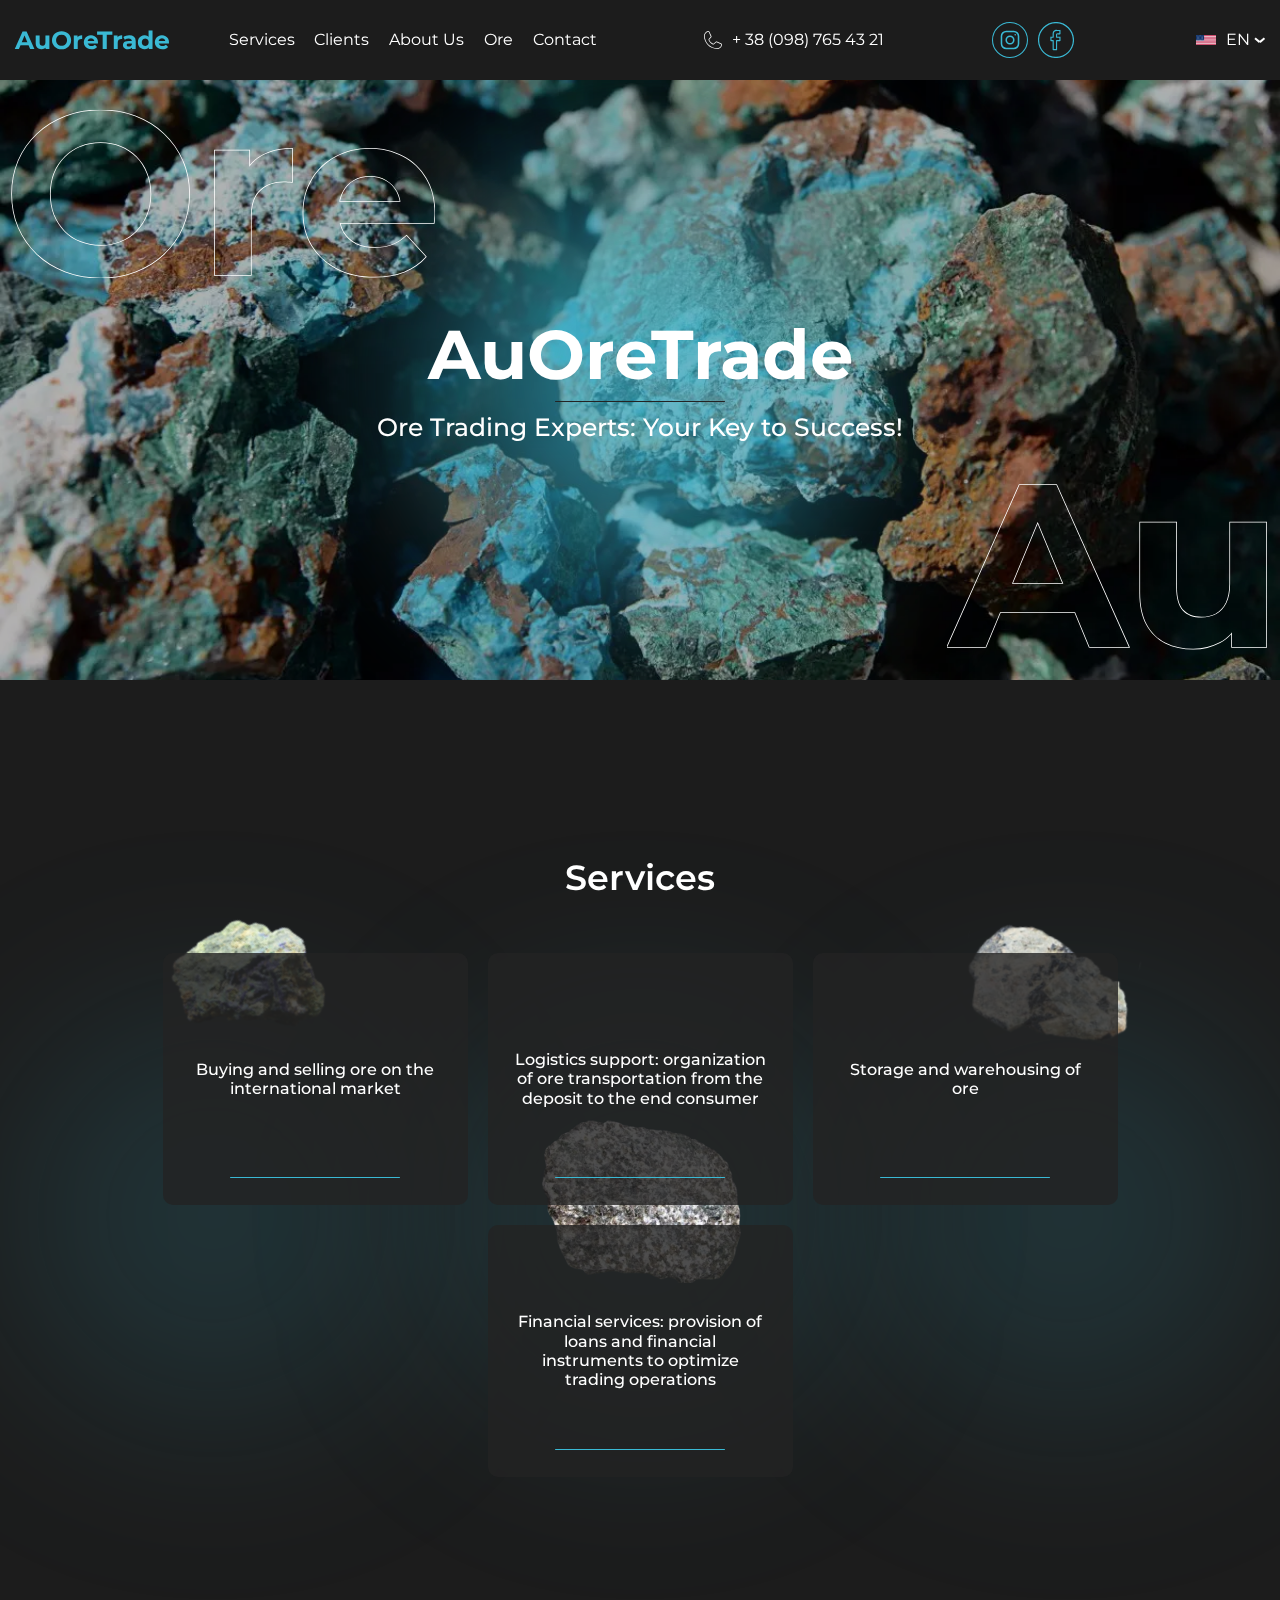
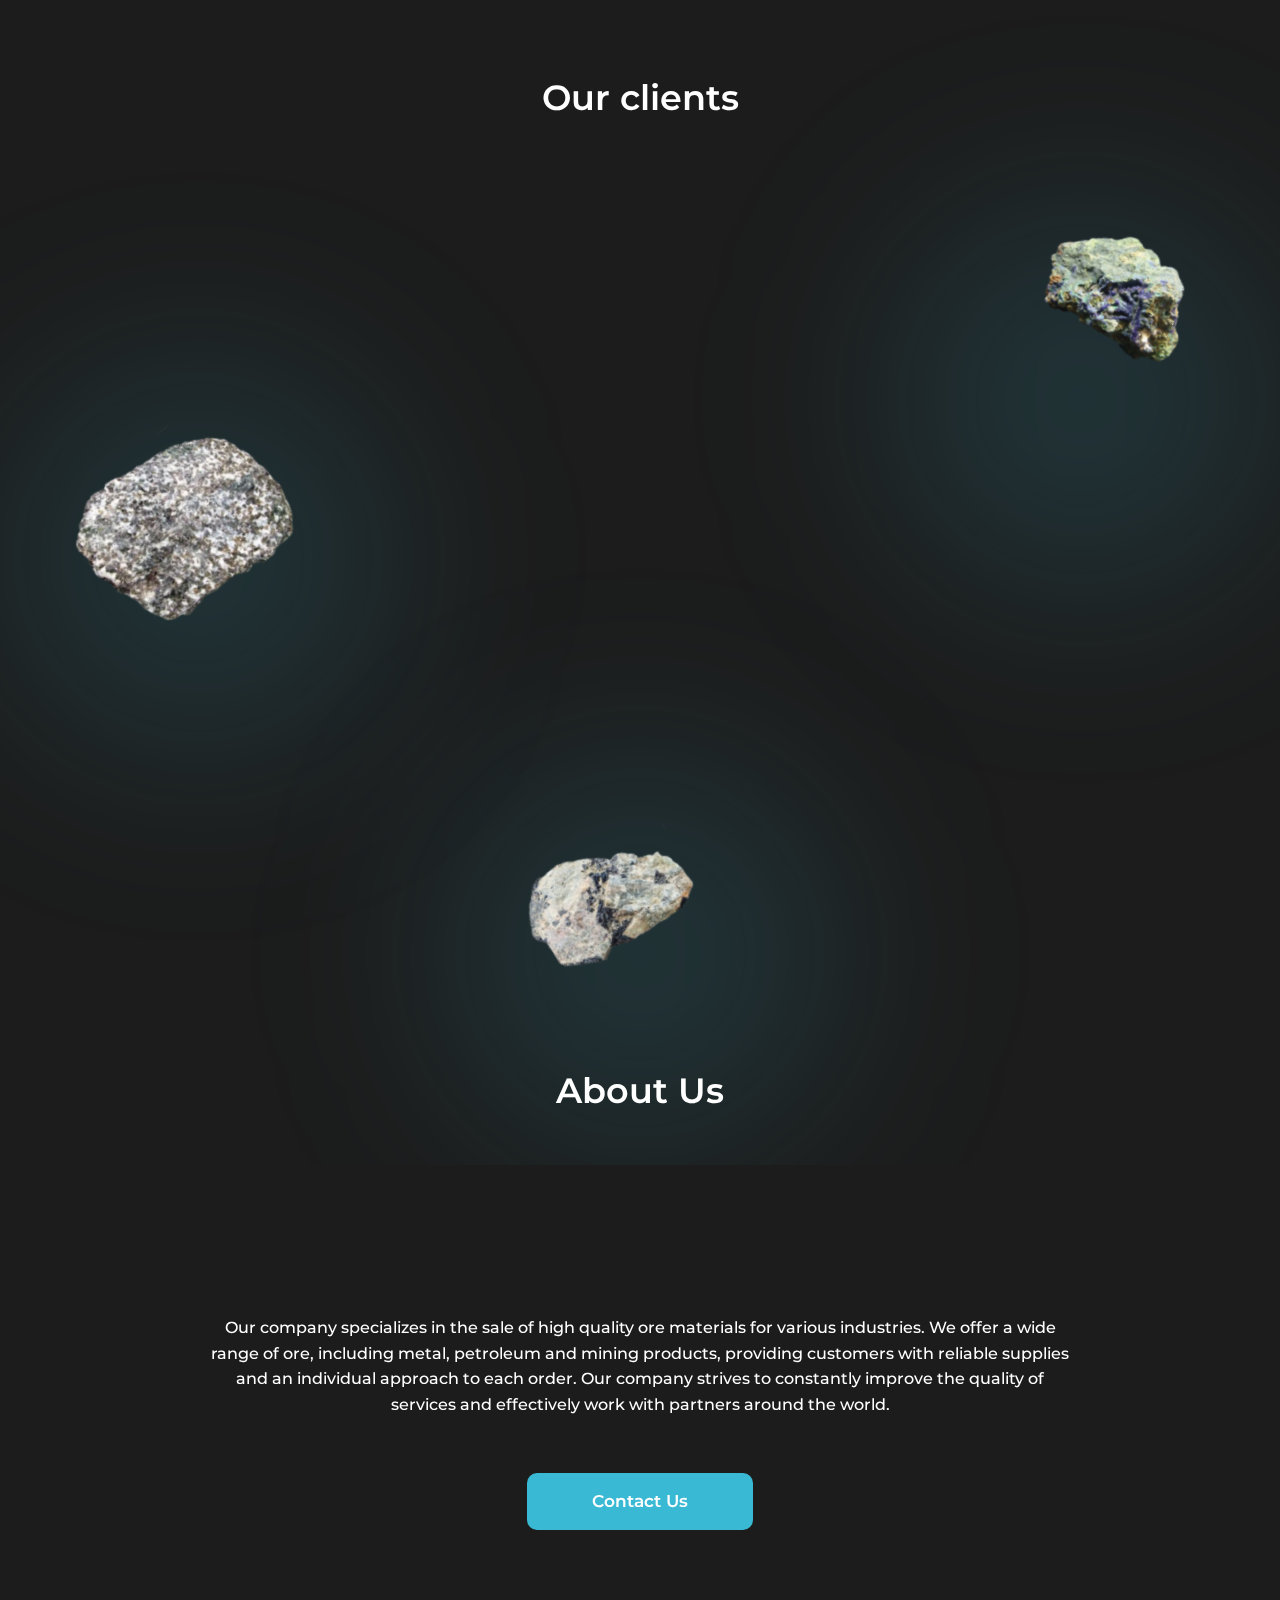
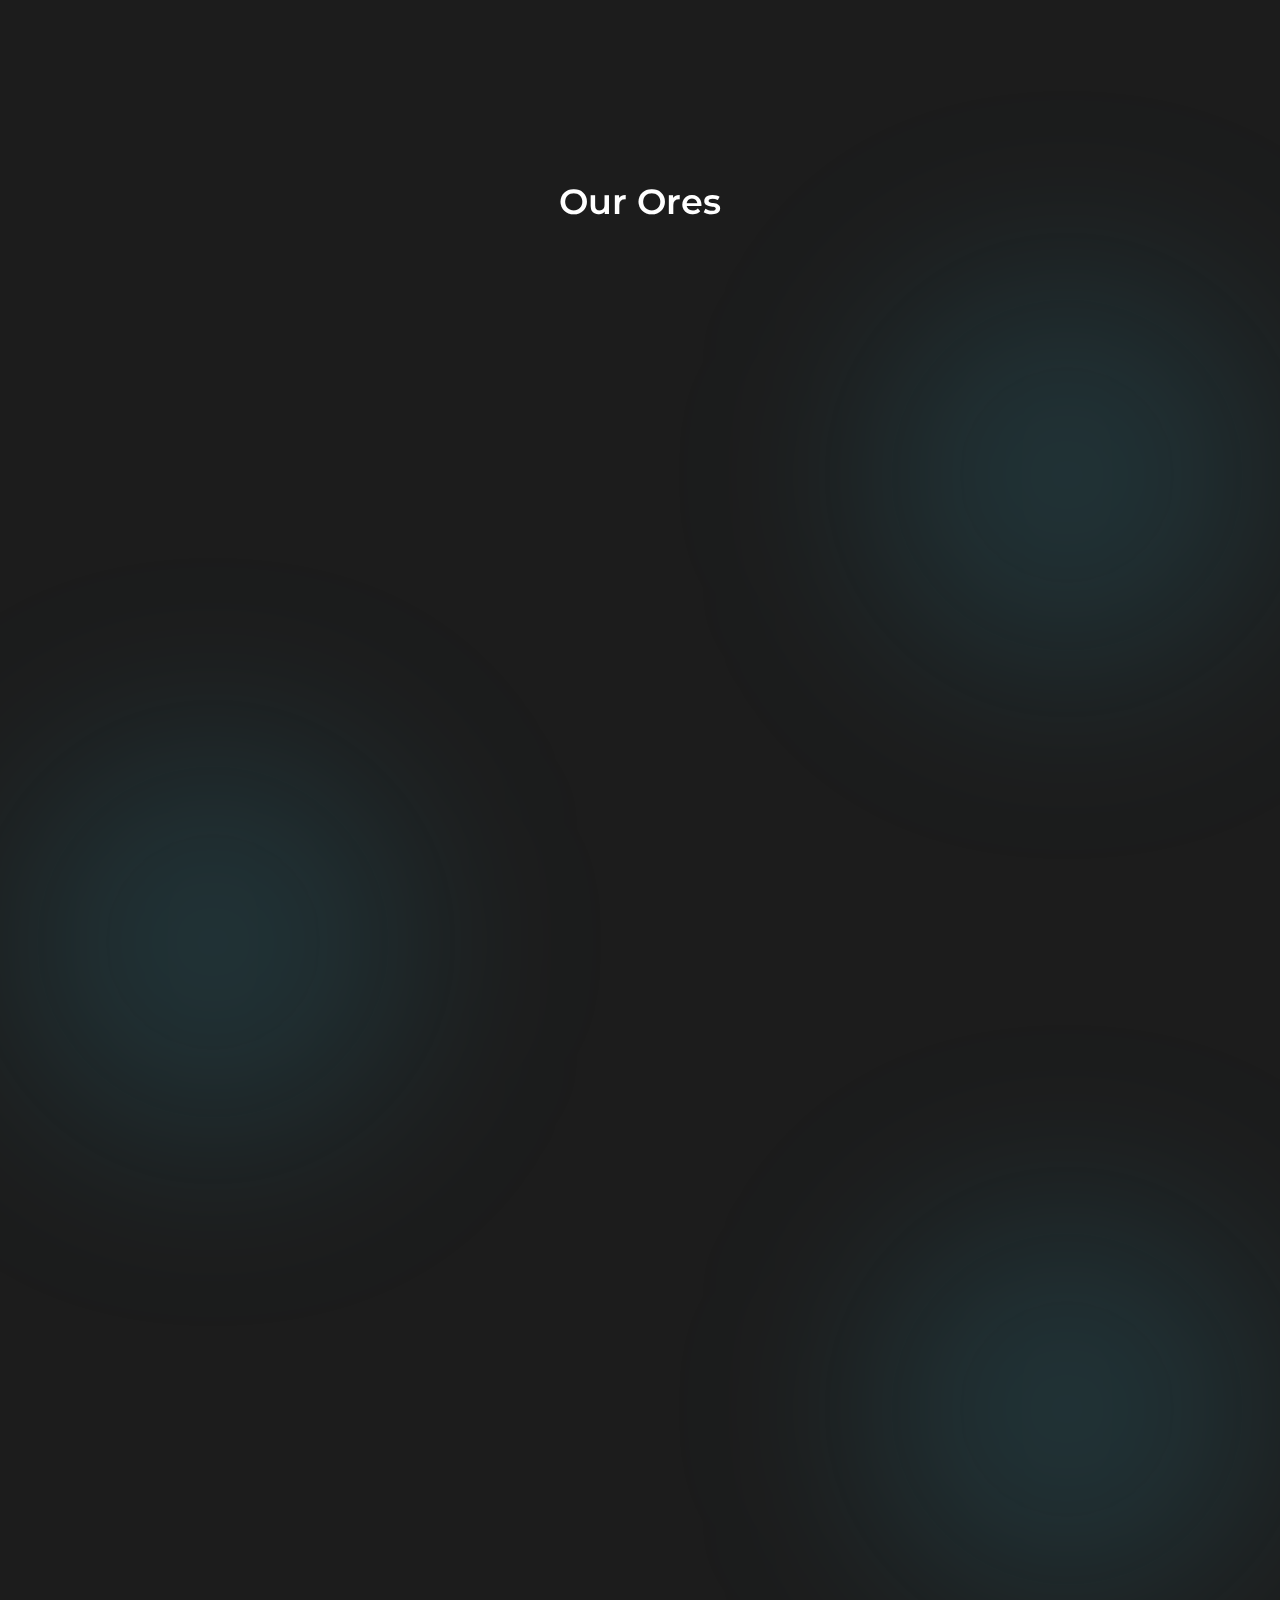
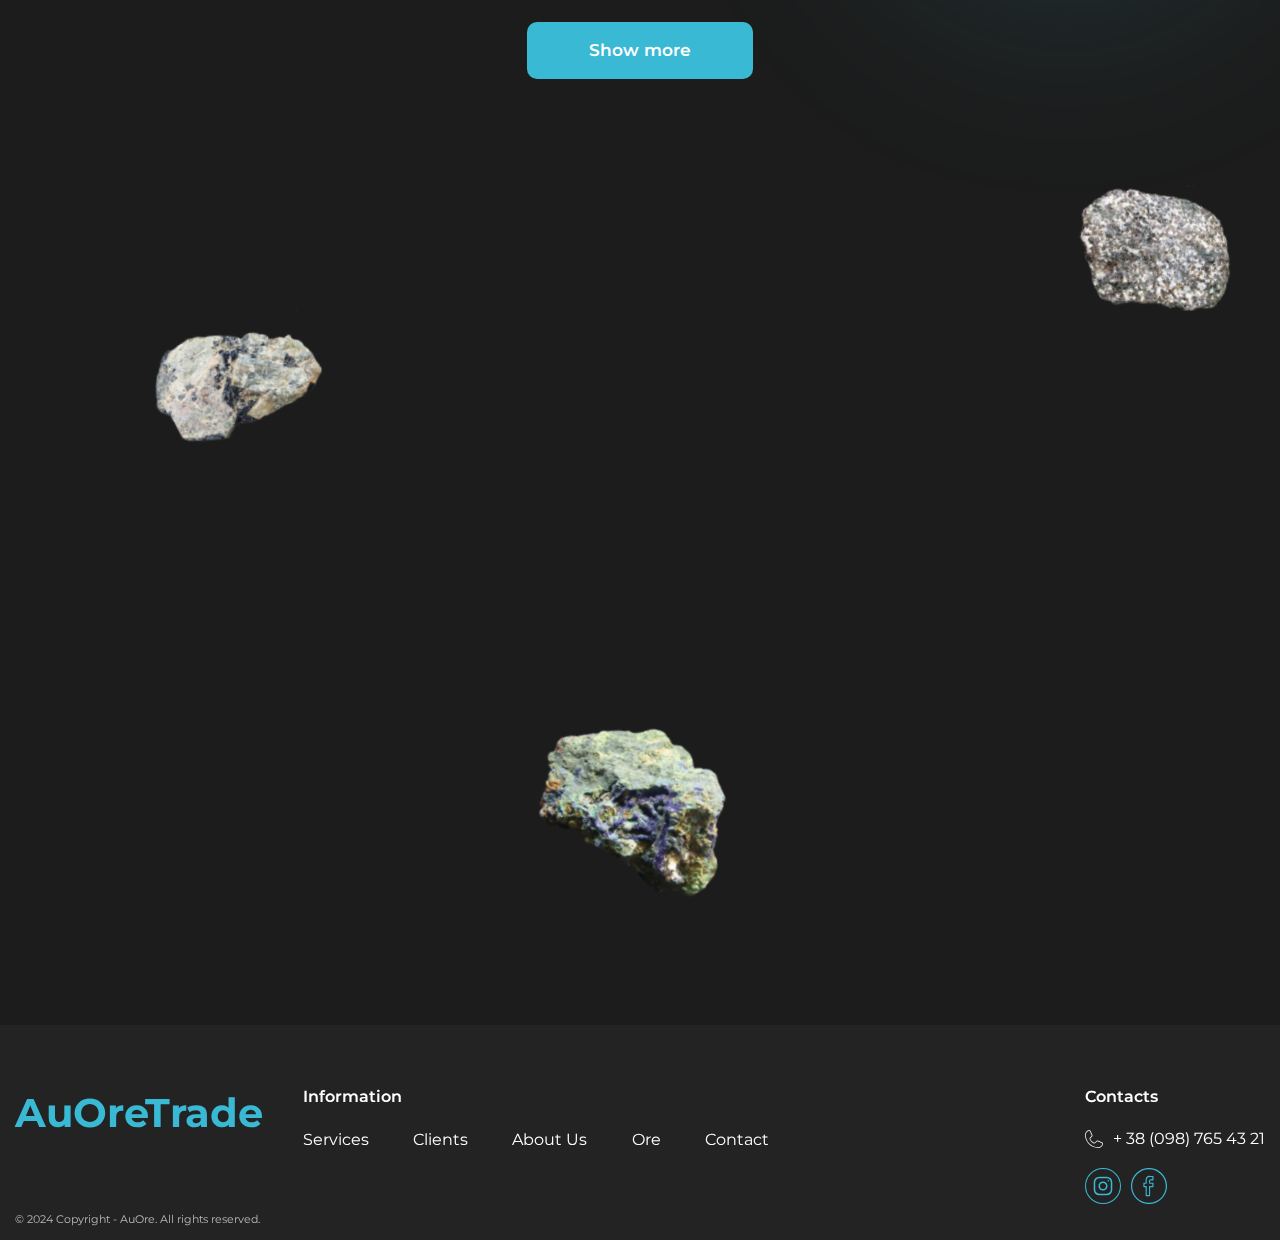
<file: en/index.html>
<!DOCTYPE html>

<html lang="en">

<head>
	<title>AuOreTrade</title>
	<meta charset="UTF-8">
	<meta name="format-detection" content="telephone=no">
	<style>
		body {
			background-color: #1C1C1C;
			opacity: 0;
		}
	</style>
	<link rel="stylesheet" href="../css/style.min.css?_v=20240509000439">
	<link rel="shortcut icon" href="../favicon.ico">
	<!-- <meta name="robots" content="noindex, nofollow"> -->
	<meta name="viewport" content="width=device-width, initial-scale=1.0">
</head>

<body>

	<div class="wrapper">
		<header class="header">
			<div class="header__container">
				<a href="#hero" class="header__logo logo">AuOreTrade</a>
				<div class="header__menu menu">
					<button type="button" class="menu__icon icon-menu"><span></span></button>
					<nav class="menu__body">
						<ul class="menu__list">
							<li class="menu__item"><a href="#" data-goto=".services" class="menu__link lng-menu-item-01">Services</a></li>
							<li class="menu__item"><a href="#" data-goto=".clients" class="menu__link">Clients</a></li>
							<li class="menu__item"><a href="#" data-goto=".about-us" class="menu__link">About Us</a></li>
							<li class="menu__item"><a href="#" data-goto=".ore" class="menu__link">Ore</a></li>
							<li class="menu__item"><a href="#" data-goto=".contact" class="menu__link">Contact</a></li>
						</ul>
						<a href="tel:+380987654321" class="number">
							<svg width="18" height="18" viewBox="0 0 18 18" fill="none" xmlns="http://www.w3.org/2000/svg">
								<path d="M17.3234 12.5746L12.8964 10.5937C12.7248 10.5194 12.5374 10.4891 12.3511 10.5054C12.1648 10.5218 11.9856 10.5843 11.8295 10.6874C11.8171 10.6953 11.8052 10.7041 11.7939 10.7137L9.46889 12.6956C9.41715 12.7271 9.35842 12.7454 9.29792 12.7489C9.23741 12.7523 9.17699 12.7407 9.12201 12.7152C7.59949 11.9802 6.02353 10.4165 5.28852 8.91176C5.26252 8.8572 5.25045 8.79704 5.2534 8.73667C5.25634 8.6763 5.27421 8.6176 5.3054 8.56582L7.29292 6.20236C7.3023 6.19111 7.31074 6.17892 7.31917 6.16673C7.42192 6.01092 7.48428 5.83199 7.50065 5.64607C7.51701 5.46016 7.48687 5.27309 7.41293 5.10172L5.42821 0.682294C5.3324 0.45846 5.16655 0.271752 4.95558 0.150206C4.7446 0.0286611 4.49989 -0.0211601 4.25819 0.00822439C3.0784 0.163776 1.99557 0.743479 1.21196 1.63906C0.428349 2.53464 -0.00245624 3.68484 1.0535e-05 4.87484C1.0535e-05 12.1124 5.88759 18 13.1252 18C14.3152 18.0025 15.4654 17.5717 16.361 16.788C17.2566 16.0044 17.8363 14.9216 17.9918 13.7418C18.021 13.5012 17.9717 13.2576 17.8512 13.0473C17.7308 12.837 17.5457 12.6712 17.3234 12.5746ZM17.2502 13.6481C17.1179 14.6472 16.6261 15.5639 15.8669 16.2269C15.1077 16.8898 14.1331 17.2535 13.1252 17.25C6.30197 17.25 0.750021 11.698 0.750021 4.87484C0.746529 3.86697 1.11024 2.89232 1.77315 2.13313C2.43607 1.37394 3.3528 0.882183 4.35194 0.749795C4.36693 0.748864 4.38196 0.748864 4.39695 0.749795C4.47093 0.750426 4.54307 0.772926 4.60429 0.814465C4.66552 0.856003 4.71309 0.914724 4.74101 0.983236L6.7201 5.40266C6.74319 5.45667 6.75327 5.51536 6.74953 5.57398C6.74578 5.6326 6.72832 5.68953 6.69854 5.74016L4.71195 8.10269C4.70258 8.11488 4.6932 8.12613 4.68476 8.13925C4.57893 8.3011 4.51659 8.4875 4.50378 8.68045C4.49098 8.87341 4.52812 9.06641 4.61164 9.24083C5.42634 10.9087 7.10636 12.5765 8.79294 13.3912C8.96855 13.4742 9.16265 13.5103 9.35635 13.496C9.55005 13.4817 9.73674 13.4175 9.89827 13.3096L9.93296 13.2834L12.2608 11.3034C12.3106 11.2729 12.3669 11.2548 12.4251 11.2504C12.4833 11.246 12.5417 11.2555 12.5955 11.278L17.0215 13.2618C17.0962 13.2929 17.1588 13.3473 17.2001 13.4169C17.2413 13.4865 17.2589 13.5676 17.2502 13.6481Z" fill="white" />
							</svg>

							<p>+ 38 (098) 765 43 21</p>
						</a>
						<!-- <select class="select-lang">
								<option value="en" selected>EN</option>
								<option value="de">DE</option>
								<option value="es">ES</option>
							</select> -->



						<div class="socials">
							<a href="https://www.instagram.com/" target="_blank" class="socials__item inst">
								<svg width="35" height="35" viewBox="0 0 35 35" fill="none" xmlns="http://www.w3.org/2000/svg">
									<circle cx="17.5" cy="17.5" r="17" stroke="#3AB9D4" />
									<path d="M17.4999 21.1841C18.4771 21.1841 19.4142 20.7959 20.1051 20.105C20.796 19.4141 21.1842 18.477 21.1842 17.4999C21.1842 16.5228 20.796 15.5857 20.1051 14.8948C19.4142 14.2038 18.4771 13.8157 17.4999 13.8157C16.5228 13.8157 15.5857 14.2038 14.8948 14.8948C14.2039 15.5857 13.8157 16.5228 13.8157 17.4999C13.8157 18.477 14.2039 19.4141 14.8948 20.105C15.5857 20.7959 16.5228 21.1841 17.4999 21.1841Z" stroke="#3AB9D4" stroke-width="1.5" stroke-linecap="round" stroke-linejoin="round" />
									<path d="M9.21051 21.1841V13.8157C9.21051 12.5943 9.69571 11.423 10.5594 10.5593C11.423 9.69565 12.5944 9.21045 13.8158 9.21045H21.1842C22.4056 9.21045 23.577 9.69565 24.4406 10.5593C25.3043 11.423 25.7895 12.5943 25.7895 13.8157V21.1841C25.7895 22.4055 25.3043 23.5769 24.4406 24.4405C23.577 25.3042 22.4056 25.7894 21.1842 25.7894H13.8158C12.5944 25.7894 11.423 25.3042 10.5594 24.4405C9.69571 23.5769 9.21051 22.4055 9.21051 21.1841Z" stroke="#3AB9D4" stroke-width="1.5" />
									<path d="M22.5657 12.4441L22.5757 12.4331" stroke="#3AB9D4" stroke-width="1.5" stroke-linecap="round" stroke-linejoin="round" />
								</svg>
							</a>
							<a href="https://www.facebook.com/" target="_blank" class="socials__item facebook">
								<svg width="35" height="35" viewBox="0 0 35 35" fill="none" xmlns="http://www.w3.org/2000/svg">
									<path d="M17.5 -0.0371094C7.83017 -0.0371094 -0.038269 7.82914 -0.038269 17.5001C-0.038269 27.171 7.83017 35.0373 17.5 35.0373C27.1699 35.0373 35.0383 27.171 35.0383 17.5001C35.0383 7.82914 27.1699 -0.0371094 17.5 -0.0371094ZM17.5 33.8691C8.47439 33.8691 1.13204 26.5257 1.13204 17.5001C1.13204 8.47445 8.47439 1.13102 17.5 1.13102C26.5256 1.13102 33.868 8.47445 33.868 17.5001C33.868 26.5257 26.5256 33.8691 17.5 33.8691Z" fill="#3AB9D4" />
									<path d="M21.3281 7.65642H18.41C14.6935 7.61923 14.2188 9.91938 14.2188 12.4088V14.2189H12.5781C12.504 14.209 12.4285 14.2163 12.3577 14.2403C12.2868 14.2643 12.2224 14.3043 12.1695 14.3572C12.1166 14.4101 12.0766 14.4745 12.0527 14.5453C12.0287 14.6162 12.0214 14.6916 12.0313 14.7658V18.047C12.0214 18.1212 12.0287 18.1966 12.0527 18.2675C12.0766 18.3384 12.1166 18.4027 12.1695 18.4556C12.2224 18.5085 12.2868 18.5485 12.3577 18.5725C12.4285 18.5965 12.504 18.6038 12.5781 18.5939H14.2188V26.797C14.2096 26.8713 14.2176 26.9467 14.2421 27.0174C14.2666 27.0882 14.3069 27.1524 14.36 27.2051C14.4131 27.2579 14.4775 27.2978 14.5484 27.3219C14.6193 27.3459 14.6947 27.3535 14.7689 27.3439H18.1103C18.433 27.3811 18.6944 27.1197 18.5916 26.797L18.5938 18.5939H21.3281C21.4023 18.6038 21.4777 18.5965 21.5486 18.5725C21.6195 18.5485 21.6838 18.5085 21.7367 18.4556C21.7896 18.4027 21.8296 18.3384 21.8536 18.2675C21.8776 18.1966 21.8849 18.1212 21.875 18.047V14.7658C21.8849 14.6916 21.8776 14.6162 21.8536 14.5453C21.8296 14.4745 21.7896 14.4101 21.7367 14.3572C21.6838 14.3043 21.6195 14.2643 21.5486 14.2403C21.4777 14.2163 21.4023 14.209 21.3281 14.2189H18.5905L18.5938 12.5783C18.6999 11.8794 18.6999 11.9931 19.3485 12.0314H21.3052C21.4572 11.9975 21.6191 12.0161 21.7328 11.9056C21.8466 11.7952 21.9122 11.6442 21.8739 11.4845V8.20329C21.884 8.1292 21.8769 8.05377 21.853 7.9829C21.8292 7.91202 21.7893 7.84761 21.7365 7.79468C21.6836 7.74175 21.6193 7.70174 21.5485 7.67775C21.4777 7.65377 21.4023 7.64647 21.3281 7.65642ZM20.743 10.8764L19.3714 10.8239C17.6728 10.8239 17.5306 11.7459 17.5306 12.6899L17.5263 14.7636C17.5261 14.8404 17.5411 14.9165 17.5704 14.9874C17.5997 15.0584 17.6427 15.123 17.6969 15.1773C17.7512 15.2317 17.8156 15.2748 17.8866 15.3042C17.9575 15.3336 18.0335 15.3488 18.1103 15.3488H20.7813V17.4619H18.1125C17.9575 17.4619 17.8088 17.5234 17.6991 17.6329C17.5894 17.7424 17.5276 17.8909 17.5274 18.0459L17.5263 26.2502H15.3125V18.047C15.3125 17.7244 15.0927 17.463 14.7689 17.463H13.125V15.3499H14.7689C14.8457 15.35 14.9217 15.335 14.9926 15.3057C15.0636 15.2764 15.128 15.2334 15.1824 15.1792C15.2917 15.0688 15.3114 14.92 15.3114 14.7647V12.4077C15.3114 9.95548 15.8069 8.78735 18.4089 8.78735H20.7419L20.743 10.8764Z" fill="#3AB9D4" />
								</svg>
							</a>
						</div>
						<div class="select-lang">
							<div class="select-lang__body">
								<div class="select-lang__title">
									<picture><source srcset="../img/language/Flag_of_the_United_States.webp" type="image/webp"><img src="../img/language/Flag_of_the_United_States.jpg" alt="Image"></picture>
									<p>EN</p>
								</div>
								<div class="select-lang__wrapper">

									<div class="select-lang__items">
										<a href="../en/" class="select-lang__item">
											<picture><source srcset="../img/language/Flag_of_the_United_States.webp" type="image/webp"><img src="../img/language/Flag_of_the_United_States.jpg" alt="Image"></picture>
											EN
										</a>
										<a href="../de/" class="select-lang__item">
											<picture><source srcset="../img/language/Flag_of_Germany.webp" type="image/webp"><img src="../img/language/Flag_of_Germany.jpg" alt="Image"></picture>
											DE
										</a>
										<a href="../es/" class="select-lang__item">
											<picture><source srcset="../img/language/Ispania.webp" type="image/webp"><img src="../img/language/Ispania.jpg" alt="Image"></picture>
											ES
										</a>
									</div>
								</div>
							</div>
						</div>
					</nav>
				</div>
			</div>
		</header>
		<main class="page">

			<section id="hero" class="hero">

				<div class="hero__content">
					<div class="hero__image">
						<picture><source srcset="../img/01.webp" type="image/webp"><img class="ibg" src="../img/01.jpg" alt="Image"></picture>
					</div>
					<div class="hero__wrapper">
						<div style="transform: translate(0,300%);" class="hero__body">
							<div class="hero__body-wrapper">

								<h1 class="hero__title">AuOreTrade</h1>
								<div class="hero__text">Ore Trading Experts: Your Key to Success!</div>
							</div>
						</div>
					</div>
					<div style="transform: translate(-100%,0);" class="hero__decor hero__decor-01">
						<img src="../img/AuOre.svg" alt="Decor">
					</div>
					<div style="transform: translate(100%,0);" class="hero__decor hero__decor-02">
						<img src="../img/AuOre.svg" alt="Decor">

					</div>
				</div>
			</section>
			<div class="curs">
				<script type='text/javascript' src='https://www.thefinancials.com/ShowPanel.aspx?pid=FREE&mode=js&id=96&bgcolor=003366&fontcolor=ffffff&fontsize=13&bordercolor=c0c0c0&scrollSpeedFromZeroToTen=5&_v=20240509000439'></script>
			</div>
			<section id="services" class="services">
				<div class="services__container">
					<h2 class="services__title title">Services</h2>
					<div class="services__items">
						<div class="services__item item-services">
							<p class="item-services__text">Buying and selling ore on the international market</p>
						</div>
						<div class="services__item item-services">
							<p class="item-services__text">Logistics support: organization of ore transportation from the deposit to the end consumer</p>
						</div>
						<div class="services__item item-services">
							<p class="item-services__text">Storage and warehousing of ore</p>
						</div>
						<div class="services__item item-services">
							<p class="item-services__text">Financial services: provision of loans and financial instruments to optimize trading operations</p>
						</div>
						<div class="decorations">
							<div class="blue-decoration"></div>
							<div class="blue-decoration"></div>
							<div class="blue-decoration"></div>
						</div>
						<div data-prlx-parent class="stones">
							<div class="stones__image-wrapper">
								<div data-prlx class="stones__image">
									<img src="../img/01.svg" alt="Image">
								</div>

							</div>
							<div class="stones__image-wrapper">
								<div data-prlx class="stones__image">
									<img src="../img/02.svg" alt="Image">
								</div>
							</div>
							<div class="stones__image-wrapper">
								<div data-prlx class="stones__image">
									<img src="../img/03.svg" alt="Image">
								</div>
							</div>


						</div>

					</div>

				</div>


			</section>
			<section id="clients" class="clients">
				<h2 class="clients__title title">Our clients</h2>
				<div class="clients__body">
					<div class="clients__items">
						<div data-watch data-watch-once class="clients__item item-clients item-clients--left">
							<div class="item-clients__body">
								<div class="item-clients__title">Industrial enterprises</div>
								<div class="item-clients__number">1</div>
							</div>
							<div class="item-clients__wrapper">
								<p class="item-clients__text">Companies engaged in the production of metallurgical, oil and gas, mining and other products that require ore materials for production.</p>
							</div>
						</div>
						<div data-watch data-watch-once class="clients__item item-clients item-clients--right">
							<div class="item-clients__body">
								<div class="item-clients__title">Resellers</div>
								<div class="item-clients__number">2</div>
							</div>
							<div class="item-clients__wrapper">

								<p class="item-clients__text">Suppliers, distributors and resellers who purchase ore for further sale or use in their operations.</p>
							</div>
						</div>
						<div data-watch data-watch-once class="clients__item item-clients item-clients--left">
							<div class="item-clients__body">
								<div class="item-clients__title">Engineering companies</div>
								<div class="item-clients__number">3</div>
							</div>
							<div class="item-clients__wrapper">

								<p class="item-clients__text">Organizations specializing in the design, construction and maintenance of industrial facilities that require ore materials to complete projects.</p>
							</div>
						</div>
						<div data-watch data-watch-once class="clients__item item-clients item-clients--right">
							<div class="item-clients__body">
								<div class="item-clients__title">Investors</div>
								<div class="item-clients__number">4</div>
							</div>
							<div class="item-clients__wrapper">

								<p class="item-clients__text">People and companies interested in investing in the mining and sale of ore materials as an investment asset.</p>
							</div>
						</div>
						<div data-watch data-watch-once class="clients__item item-clients item-clients--left">
							<div class="item-clients__body">
								<div class="item-clients__title">Research organizations</div>
								<div class="item-clients__number">5</div>
							</div>
							<div class="item-clients__wrapper">

								<p class="item-clients__text">Institutions and companies engaged in research and development in the fields of geology, mining and metallurgy.</p>
							</div>
						</div>
					</div>
					<div class="decorations">
						<div class="blue-decoration"></div>
						<div class="blue-decoration"></div>
						<div class="blue-decoration"></div>
					</div>
					<div data-prlx-parent class="stones">
						<div class="stones__image-wrapper">
							<div data-prlx class="stones__image">
								<img src="../img/01.svg" alt="Image">
							</div>

						</div>
						<div class="stones__image-wrapper">
							<div data-prlx class="stones__image">
								<img src="../img/02.svg" alt="Image">
							</div>
						</div>
						<div class="stones__image-wrapper">
							<div data-prlx class="stones__image">
								<img src="../img/03.svg" alt="Image">
							</div>
						</div>


					</div>
				</div>
			</section>
			<section id="about-us" class="about-us">
				<h2 class="about-us__title title">About Us</h2>
				<div class="about-us__body">
					<div class="about-us__image">
						<picture><source srcset="../img/about/01.webp" type="image/webp"><img class="ibg" src="../img/about/01.jpg" alt="Image"></picture>
						<div class="about-us__image-block">
							<div class="about-us__image-decor">

							</div>
						</div>

					</div>
					<div class="about-us__content">
						<p>Our company specializes in the sale of high quality ore materials for various industries. We offer a wide range of ore, including metal, petroleum and mining products, providing customers with reliable supplies and an individual approach to each order. Our company strives to constantly improve the quality of services and effectively work with partners around the world.</p>
						<a href="#" data-goto=".contact" class="about-us__button button">Contact Us</a>
					</div>
				</div>
			</section>
			<section id="ore" class="ore">
				<div class="ore__container">
					<h2 class="ore__title title">Our Ores</h2>
					<div data-showmore="items" class="ore__content">
						<div data-showmore-content="3" class="ore__items">
							<div data-watch data-watch-once data-watch-threshold="0.5" class="ore__item item-ore item-ore--left">
								<div class="item-ore__block">
									<div class="item-ore__image">
										<picture><source srcset="../img/ore/Aluminum.webp" type="image/webp"><img src="../img/ore/Aluminum.png" alt="Image"></picture>
									</div>
								</div>
								<div class="item-ore__body">
									<div class="item-ore__wrapper">
										<div class="item-ore__title">Aluminum</div>
										<div class="item-ore__text">
											<p>
												Aluminum is a lightweight, strong and versatile metal that is widely used in a variety of industrial and manufacturing applications. With its high thermal and electrical conductivity, aluminum is an important building material used for aircraft, automotive, and shipbuilding structures, as well as packaging, electronics, and home appliances.
											</p>
											<p>
												Aluminum is also attractive because of its resistance to corrosion, making it an ideal material for use in high humidity or corrosive environments. In addition, aluminum can be easily recycled, helping to reduce environmental impact and energy costs in production.
											</p>
										</div>
									</div>
								</div>
							</div>
							<div data-watch data-watch-once data-watch-threshold="0.5" class="ore__item item-ore item-ore--right">
								<div class="item-ore__block">
									<div class="item-ore__image">
										<picture><source srcset="../img/ore/Iron-ore.webp" type="image/webp"><img src="../img/ore/Iron-ore.png" alt="Image"></picture>
									</div>
								</div>
								<div class="item-ore__body">
									<div class="item-ore__wrapper">
										<div class="item-ore__title">Iron ore</div>
										<div class="item-ore__text">
											<p>
												Iron ore is a natural mineral resource containing high concentrations of iron and other beneficial impurities. It is the main source of raw materials for the production of steel, one of the most important building materials and materials for the production of many industrial products.
											</p>
											<p>
												Iron ore plays a key role in the steel industry as it serves as the main source of raw material for steel production. Steel is widely used in construction, engineering, vehicle manufacturing and many other industries, making iron ore an important element of the global economy.
											</p>
										</div>
									</div>
								</div>
							</div>
							<div data-watch data-watch-once data-watch-threshold="0.5" class="ore__item item-ore item-ore--left">
								<div class="item-ore__block">
									<div class="item-ore__image">
										<picture><source srcset="../img/ore/Iron-sludge.webp" type="image/webp"><img src="../img/ore/Iron-sludge.jpg" alt="Image"></picture>
									</div>
								</div>
								<div class="item-ore__body">
									<div class="item-ore__wrapper">

										<div class="item-ore__title">Iron sludge</div>
										<div class="item-ore__text">
											<p>
												Iron sludge is a by-product of metallurgical production resulting from the beneficiation of iron ore. This slurry contains various impurities and residues from ore processing processes.
											</p>
											<p>
												Although iron sludge is a waste product, it can be further processed to extract additional valuable components or used in other industries such as construction or cement production.
											</p>
										</div>
									</div>
								</div>
							</div>
							<div data-watch data-watch-once data-watch-threshold="0.5" class="ore__item item-ore item-ore--right">
								<div class="item-ore__block">
									<div class="item-ore__image">
										<picture><source srcset="../img/ore/Iron-sludge.webp" type="image/webp"><img src="../img/ore/Iron-sludge.jpg" alt="Image"></picture>
									</div>
								</div>
								<div class="item-ore__body">
									<div class="item-ore__wrapper">
										<div class="item-ore__title">Iron concentrate</div>
										<div class="item-ore__text">
											<p>
												Iron concentrate is a product of iron ore beneficiation containing a high concentration of iron.
											</p>
											<p>
												This product is obtained after the processes of crushing, grinding and beneficiation of iron ore. Iron concentrate is an important source of raw material for steel production.
											</p>
										</div>
									</div>
								</div>
							</div>
							<div data-watch data-watch-once data-watch-threshold="0.5" class="ore__item item-ore item-ore--left">
								<div class="item-ore__block">
									<div class="item-ore__image">
										<picture><source srcset="../img/ore/Gold-ore.webp" type="image/webp"><img src="../img/ore/Gold-ore.png" alt="Image"></picture>
									</div>
								</div>
								<div class="item-ore__body">
									<div class="item-ore__wrapper">
										<div class="item-ore__title">Gold ore</div>
										<div class="item-ore__text">
											<p>
												Gold ore is a natural material containing gold in varying proportions. Typically, gold ore is found as metallic veins or phenocrysts in rocks and sediments. This valuable resource is mined and processed to extract gold, one of the most valuable metals in the world.
											</p>
											<p>
												Gold ore has a wide range of uses, from jewelry production to industrial and process applications. Its unique chemical and physical properties make gold in demand in a variety of industries, including jewelry, electronics, medicine and industrial manufacturing.
											</p>
										</div>
									</div>
								</div>
							</div>
							<div data-watch data-watch-once data-watch-threshold="0.5" class="ore__item item-ore item-ore--right">
								<div class="item-ore__block">
									<div class="item-ore__image">
										<picture><source srcset="../img/ore/Copper-ore.webp" type="image/webp"><img src="../img/ore/Copper-ore.png" alt="Image"></picture>
									</div>
								</div>
								<div class="item-ore__body">
									<div class="item-ore__wrapper">
										<div class="item-ore__title">Copper ore</div>
										<div class="item-ore__text">
											<p>
												Copper ore is a valuable natural material containing copper. It is extracted from the earth and used in various industrial processes to create copper alloys.
											</p>
											<p>
												It is highly valuable due to its unique chemical properties and wide range of industrial and technological applications.

											</p>
										</div>
									</div>
								</div>
							</div>
							<div data-watch data-watch-once data-watch-threshold="0.5" class="ore__item item-ore item-ore--left">
								<div class="item-ore__block">
									<div class="item-ore__image">
										<picture><source srcset="../img/ore/Copper-concentrate.webp" type="image/webp"><img src="../img/ore/Copper-concentrate.jpg" alt="Image"></picture>
									</div>
								</div>
								<div class="item-ore__body">
									<div class="item-ore__wrapper">
										<div class="item-ore__title">Copper concentrate</div>
										<div class="item-ore__text">
											<p>
												Copper concentrate is a valuable product obtained from the beneficiation of copper ore. This concentrate contains a high concentration of copper and other valuable metals after passing through various technological processes.
											</p>
											Copper concentrate is a key step in the production of copper and its alloys. After further processing and refining, it is converted into high quality copper products used in various industries.
											<p>
												Due to its high copper concentration, copper concentrate is an efficient and economically valuable source of raw material for the production of copper alloys. Its wide application in various industries makes it an important component in the global economy and industry.
											</p>
										</div>
									</div>
								</div>
							</div>
							<div data-watch data-watch-once data-watch-threshold="0.5" class="ore__item item-ore item-ore--right">
								<div class="item-ore__block">
									<div class="item-ore__image">
										<picture><source srcset="../img/ore/Copper-sludge.webp" type="image/webp"><img src="../img/ore/Copper-sludge.jpg" alt="Image"></picture>
									</div>
								</div>
								<div class="item-ore__body">
									<div class="item-ore__wrapper">
										<div class="item-ore__title">Copper sludge</div>
										<div class="item-ore__text">
											<p>
												Copper sludge is a by-product of copper production, resulting from the technological processes of cleaning and processing of copper ore. With varying chemical composition and physical properties, copper slurry is a mixture of fine particles containing residual metallic and non-metallic elements.
											</p>
											<p>
												Although copper sludge is a waste product from copper production, it also has potential for use in a variety of industrial processes. In some cases, it can be recycled to extract additional valuable metals or used as a raw material for the production of building materials or fertilizers.

											</p>
											<p>
												Effective management and treatment of copper sludge is important to meet environmental standards and minimize negative environmental impacts. Modern processing technologies maximize resource utilization and reduce the environmental impact of production processes.
											</p>
										</div>
									</div>
								</div>
							</div>
							<div data-watch data-watch-once data-watch-threshold="0.5" class="ore__item item-ore item-ore--left">
								<div class="item-ore__block">
									<div class="item-ore__image">
										<picture><source srcset="../img/ore/Nickel-ore.webp" type="image/webp"><img src="../img/ore/Nickel-ore.png" alt="Image"></picture>
									</div>
								</div>
								<div class="item-ore__body">
									<div class="item-ore__wrapper">
										<div class="item-ore__title">Nickel ore</div>
										<div class="item-ore__text">
											<p>
												Nickel ore is a natural mineral resource containing high concentrations of nickel in combination with other metals such as iron, sulfur and copper. It is an important source of nickel, which is used in a variety of industries including stainless steel, alloys, electronics and chemicals.
											</p>

											<p>
												Nickel ore is important to many industries. Nickel is used in the production of stainless steel, which is widely used in the construction, automotive and aerospace industries. It is also used to create alloys that have high strength and corrosion resistance, making them ideal for specialized applications such as pipelines, chemical reactors, and oil and gas equipment.
											</p>
										</div>
									</div>
								</div>
							</div>
							<div data-watch data-watch-once data-watch-threshold="0.5" class="ore__item item-ore item-ore--right">
								<div class="item-ore__block">
									<div class="item-ore__image">
										<picture><source srcset="../img/ore/Nickel-concentrate.webp" type="image/webp"><img src="../img/ore/Nickel-concentrate.jpg" alt="Image"></picture>
									</div>
								</div>
								<div class="item-ore__body">
									<div class="item-ore__wrapper">
										<div class="item-ore__title">Nickel concentrate</div>
										<div class="item-ore__text">
											<p>

												Nickel concentrate is a product of nickel ore enrichment containing a high concentration of nickel and other valuable metals. It is obtained after the ore passes through crushing, grinding and flotation processes.
											</p>

											<p>
												Nickel concentrate is further used to produce nickel alloys and other products.
											</p>
										</div>
									</div>
								</div>
							</div>
							<div data-watch data-watch-once data-watch-threshold="0.5" class="ore__item item-ore item-ore--left">
								<div class="item-ore__block">
									<div class="item-ore__image">
										<picture><source srcset="../img/ore/Platinum-ore.webp" type="image/webp"><img src="../img/ore/Platinum-ore.png" alt="Image"></picture>
									</div>
								</div>
								<div class="item-ore__body">
									<div class="item-ore__wrapper">
										<div class="item-ore__title">Platinum ore</div>
										<div class="item-ore__text">
											<p>
												Platinum ore is a natural mineral resource containing high concentrations of platinum and other platinum metals such as palladium, rhodium, and their compounds. Platinum is one of the rarest and most valuable metals on the planet and finds applications in a variety of industries and technologies.
											</p>

											<p>
												Platinum has many applications in industry and technology. It is used as a catalyst in the chemical industry, jewelry manufacturing, electronics, automotive, medicine and other industries. Rhodium and palladium, which are also found in platinum ore, are widely used in the production of automotive catalysts and in jewelry.
											</p>
										</div>
									</div>
								</div>
							</div>
							<div data-watch data-watch-once data-watch-threshold="0.5" class="ore__item item-ore item-ore--right">
								<div class="item-ore__block">
									<div class="item-ore__image">
										<picture><source srcset="../img/ore/Lead-ore.webp" type="image/webp"><img src="../img/ore/Lead-ore.png" alt="Image"></picture>
									</div>
								</div>
								<div class="item-ore__body">
									<div class="item-ore__wrapper">
										<div class="item-ore__title">Lead ore</div>
										<div class="item-ore__text">
											<p>
												Lead ore is a natural mineral resource containing high concentrations of lead, which is an important metal for many industries. Lead is widely used in battery manufacturing, cable manufacturing, construction, tin production, and other applications.
											</p>

											<p>
												Lead has a wide range of applications. It is used in the production of automobile batteries, making it a key component in the automotive industry. Lead is also used in the cable industry to produce electrical cables and wires, and in construction, where it is used to create protective layers against radiation and noise.
											</p>
										</div>
									</div>
								</div>
							</div>
							<div data-watch data-watch-once data-watch-threshold="0.5" class="ore__item item-ore item-ore--left">
								<div class="item-ore__block">
									<div class="item-ore__image">
										<picture><source srcset="../img/ore/Lead-concentrate.webp" type="image/webp"><img src="../img/ore/Lead-concentrate.jpg" alt="Image"></picture>
									</div>
								</div>
								<div class="item-ore__body">
									<div class="item-ore__wrapper">
										<div class="item-ore__title">Lead concentrate</div>
										<div class="item-ore__text">
											<p>
												Lead concentrate is a product of lead ore beneficiation containing a high concentration of lead after going through crushing, grinding and flotation processes. The resulting concentrate is a key source of raw material for further production of lead alloys and other products.
											</p>

											<p>

												Lead concentrate has a wide range of applications. It is used in the metallurgical industry to produce lead alloys such as tin alloy, which is used in the manufacture of batteries. Lead concentrate can also be used in other applications such as the manufacture of cables, protective coatings and other products.
											</p>
										</div>
									</div>
								</div>
							</div>
							<div data-watch data-watch-once data-watch-threshold="0.5" class="ore__item item-ore item-ore--right">
								<div class="item-ore__block">
									<div class="item-ore__image">
										<picture><source srcset="../img/ore/Silver-ore.webp" type="image/webp"><img src="../img/ore/Silver-ore.png" alt="Image"></picture>
									</div>
								</div>
								<div class="item-ore__body">
									<div class="item-ore__wrapper">
										<div class="item-ore__title">Silver ore</div>
										<div class="item-ore__text">
											<p>
												Silver ore is a natural mineral containing high concentrations of silver in combination with other metals and minerals. It is the primary source of raw materials for mining silver, one of the most valuable precious metals.
											</p>

											<p>
												Silver is widely used in a variety of industries and manufacturing, including jewelry, electronics, photography, medicine, and others. It is also used as an investment asset. Therefore, silver ore plays an important role in the global economy and industry.
											</p>
										</div>
									</div>
								</div>
							</div>
							<div data-watch data-watch-once data-watch-threshold="0.5" class="ore__item item-ore item-ore--left">
								<div class="item-ore__block">
									<div class="item-ore__image">
										<picture><source srcset="../img/ore/Titanium-ore.webp" type="image/webp"><img src="../img/ore/Titanium-ore.png" alt="Image"></picture>
									</div>
								</div>
								<div class="item-ore__body">
									<div class="item-ore__wrapper">
										<div class="item-ore__title">Titanium ore</div>
										<div class="item-ore__text">
											<p>
												Titanium ore is a natural mineral resource containing high concentrations of titanium, which is a strategically important metal in many industries. Titanium has high strength, lightness and corrosion resistance, making it a valuable material for a variety of applications.
											</p>

											<p>

												Titanium is widely used in the aviation, space, automotive, chemical and medical industries. It is used in the production of lightweight and strong alloys used to create aircraft, automobiles, and medical equipment. Titanium is also used in the manufacture of spacecraft, as well as in the chemical industry to create catalysts and other specialized products.
											</p>
										</div>
									</div>
								</div>
							</div>
							<div data-watch data-watch-once data-watch-threshold="0.5" class="ore__item item-ore item-ore--right">
								<div class="item-ore__block">
									<div class="item-ore__image">
										<picture><source srcset="../img/ore/Zinc-ore.webp" type="image/webp"><img src="../img/ore/Zinc-ore.png" alt="Image"></picture>
									</div>
								</div>
								<div class="item-ore__body">
									<div class="item-ore__wrapper">
										<div class="item-ore__title">Zinc ore</div>
										<div class="item-ore__text">
											<p>
												Zinc ore is a natural mineral resource containing high concentrations of zinc in combination with other metals and minerals. Zinc is an important element for many industries, used in the production of galvanized steel, batteries, pharmaceuticals, cosmetics and other products.
											</p>

											<p>
												Zinc plays an important role in modern industry due to its unique characteristics. It is used in electroplating for corrosion protection, in the production of pharmaceuticals and cosmetics, and in the production of alloys used in the automotive and electrical industries.
											</p>
										</div>
									</div>
								</div>
							</div>
							<div data-watch data-watch-once data-watch-threshold="0.5" class="ore__item item-ore item-ore--left">
								<div class="item-ore__block">
									<div class="item-ore__image">
										<picture><source srcset="../img/ore/Zinc-concentrate.webp" type="image/webp"><img src="../img/ore/Zinc-concentrate.jpg" alt="Image"></picture>
									</div>
								</div>
								<div class="item-ore__body">
									<div class="item-ore__wrapper">
										<div class="item-ore__title">Zinc concentrate</div>
										<div class="item-ore__text">
											<p>
												Zinc concentrate is a product of zinc ore beneficiation containing high concentration of zinc after passing through crushing, grinding and flotation processes. The resulting concentrate is a high zinc content material, which is an important source of raw material for further processing.
											</p>

											<p>
												Zinc concentrate is used in the metallurgical industry to produce zinc and its alloys. This material may be smelted or subjected to other treatment processes to extract zinc and produce end products such as galvanized steel, foundry alloys or chemical compounds.
											</p>
										</div>
									</div>
								</div>
							</div>
						</div>
						<button hidden data-showmore-button type="button" class="block__more button">
							<span>Show more</span>
							<span>Show less</span>
						</button>
						<div class="decorations">
							<div class="blue-decoration"></div>
							<div class="blue-decoration"></div>
							<div class="blue-decoration"></div>
						</div>
					</div>
				</div>
			</section>
			<section data-watch data-watch-once data-watch-threshold="0.3" id="contact" class="contact">
				<div class="contact__container">
					<div class="contact__content content-contact">
						<div class="content-contact__body">
							<div class="content-contact__block">
								<div class="content-contact__logo logo">AuOreTrade</div>
								<div class="content-contact__text">Ore Trading Experts: Your Key to Success!</div>
							</div>
							<a href="tel:+380987654321" class="number">
								<svg width="18" height="18" viewBox="0 0 18 18" fill="none" xmlns="http://www.w3.org/2000/svg">
									<path d="M17.3234 12.5746L12.8964 10.5937C12.7248 10.5194 12.5374 10.4891 12.3511 10.5054C12.1648 10.5218 11.9856 10.5843 11.8295 10.6874C11.8171 10.6953 11.8052 10.7041 11.7939 10.7137L9.46889 12.6956C9.41715 12.7271 9.35842 12.7454 9.29792 12.7489C9.23741 12.7523 9.17699 12.7407 9.12201 12.7152C7.59949 11.9802 6.02353 10.4165 5.28852 8.91176C5.26252 8.8572 5.25045 8.79704 5.2534 8.73667C5.25634 8.6763 5.27421 8.6176 5.3054 8.56582L7.29292 6.20236C7.3023 6.19111 7.31074 6.17892 7.31917 6.16673C7.42192 6.01092 7.48428 5.83199 7.50065 5.64607C7.51701 5.46016 7.48687 5.27309 7.41293 5.10172L5.42821 0.682294C5.3324 0.45846 5.16655 0.271752 4.95558 0.150206C4.7446 0.0286611 4.49989 -0.0211601 4.25819 0.00822439C3.0784 0.163776 1.99557 0.743479 1.21196 1.63906C0.428349 2.53464 -0.00245624 3.68484 1.0535e-05 4.87484C1.0535e-05 12.1124 5.88759 18 13.1252 18C14.3152 18.0025 15.4654 17.5717 16.361 16.788C17.2566 16.0044 17.8363 14.9216 17.9918 13.7418C18.021 13.5012 17.9717 13.2576 17.8512 13.0473C17.7308 12.837 17.5457 12.6712 17.3234 12.5746ZM17.2502 13.6481C17.1179 14.6472 16.6261 15.5639 15.8669 16.2269C15.1077 16.8898 14.1331 17.2535 13.1252 17.25C6.30197 17.25 0.750021 11.698 0.750021 4.87484C0.746529 3.86697 1.11024 2.89232 1.77315 2.13313C2.43607 1.37394 3.3528 0.882183 4.35194 0.749795C4.36693 0.748864 4.38196 0.748864 4.39695 0.749795C4.47093 0.750426 4.54307 0.772926 4.60429 0.814465C4.66552 0.856003 4.71309 0.914724 4.74101 0.983236L6.7201 5.40266C6.74319 5.45667 6.75327 5.51536 6.74953 5.57398C6.74578 5.6326 6.72832 5.68953 6.69854 5.74016L4.71195 8.10269C4.70258 8.11488 4.6932 8.12613 4.68476 8.13925C4.57893 8.3011 4.51659 8.4875 4.50378 8.68045C4.49098 8.87341 4.52812 9.06641 4.61164 9.24083C5.42634 10.9087 7.10636 12.5765 8.79294 13.3912C8.96855 13.4742 9.16265 13.5103 9.35635 13.496C9.55005 13.4817 9.73674 13.4175 9.89827 13.3096L9.93296 13.2834L12.2608 11.3034C12.3106 11.2729 12.3669 11.2548 12.4251 11.2504C12.4833 11.246 12.5417 11.2555 12.5955 11.278L17.0215 13.2618C17.0962 13.2929 17.1588 13.3473 17.2001 13.4169C17.2413 13.4865 17.2589 13.5676 17.2502 13.6481Z" fill="white" />
								</svg>

								<p>+ 38 (098) 765 43 21</p>
							</a>
							<div class="socials">
								<a href="https://www.instagram.com/" target="_blank" class="socials__item inst">
									<svg width="35" height="35" viewBox="0 0 35 35" fill="none" xmlns="http://www.w3.org/2000/svg">
										<circle cx="17.5" cy="17.5" r="17" stroke="#3AB9D4" />
										<path d="M17.4999 21.1841C18.4771 21.1841 19.4142 20.7959 20.1051 20.105C20.796 19.4141 21.1842 18.477 21.1842 17.4999C21.1842 16.5228 20.796 15.5857 20.1051 14.8948C19.4142 14.2038 18.4771 13.8157 17.4999 13.8157C16.5228 13.8157 15.5857 14.2038 14.8948 14.8948C14.2039 15.5857 13.8157 16.5228 13.8157 17.4999C13.8157 18.477 14.2039 19.4141 14.8948 20.105C15.5857 20.7959 16.5228 21.1841 17.4999 21.1841Z" stroke="#3AB9D4" stroke-width="1.5" stroke-linecap="round" stroke-linejoin="round" />
										<path d="M9.21051 21.1841V13.8157C9.21051 12.5943 9.69571 11.423 10.5594 10.5593C11.423 9.69565 12.5944 9.21045 13.8158 9.21045H21.1842C22.4056 9.21045 23.577 9.69565 24.4406 10.5593C25.3043 11.423 25.7895 12.5943 25.7895 13.8157V21.1841C25.7895 22.4055 25.3043 23.5769 24.4406 24.4405C23.577 25.3042 22.4056 25.7894 21.1842 25.7894H13.8158C12.5944 25.7894 11.423 25.3042 10.5594 24.4405C9.69571 23.5769 9.21051 22.4055 9.21051 21.1841Z" stroke="#3AB9D4" stroke-width="1.5" />
										<path d="M22.5657 12.4441L22.5757 12.4331" stroke="#3AB9D4" stroke-width="1.5" stroke-linecap="round" stroke-linejoin="round" />
									</svg>
								</a>
								<a href="https://www.facebook.com/" target="_blank" class="socials__item facebook">
									<svg width="35" height="35" viewBox="0 0 35 35" fill="none" xmlns="http://www.w3.org/2000/svg">
										<path d="M17.5 -0.0371094C7.83017 -0.0371094 -0.038269 7.82914 -0.038269 17.5001C-0.038269 27.171 7.83017 35.0373 17.5 35.0373C27.1699 35.0373 35.0383 27.171 35.0383 17.5001C35.0383 7.82914 27.1699 -0.0371094 17.5 -0.0371094ZM17.5 33.8691C8.47439 33.8691 1.13204 26.5257 1.13204 17.5001C1.13204 8.47445 8.47439 1.13102 17.5 1.13102C26.5256 1.13102 33.868 8.47445 33.868 17.5001C33.868 26.5257 26.5256 33.8691 17.5 33.8691Z" fill="#3AB9D4" />
										<path d="M21.3281 7.65642H18.41C14.6935 7.61923 14.2188 9.91938 14.2188 12.4088V14.2189H12.5781C12.504 14.209 12.4285 14.2163 12.3577 14.2403C12.2868 14.2643 12.2224 14.3043 12.1695 14.3572C12.1166 14.4101 12.0766 14.4745 12.0527 14.5453C12.0287 14.6162 12.0214 14.6916 12.0313 14.7658V18.047C12.0214 18.1212 12.0287 18.1966 12.0527 18.2675C12.0766 18.3384 12.1166 18.4027 12.1695 18.4556C12.2224 18.5085 12.2868 18.5485 12.3577 18.5725C12.4285 18.5965 12.504 18.6038 12.5781 18.5939H14.2188V26.797C14.2096 26.8713 14.2176 26.9467 14.2421 27.0174C14.2666 27.0882 14.3069 27.1524 14.36 27.2051C14.4131 27.2579 14.4775 27.2978 14.5484 27.3219C14.6193 27.3459 14.6947 27.3535 14.7689 27.3439H18.1103C18.433 27.3811 18.6944 27.1197 18.5916 26.797L18.5938 18.5939H21.3281C21.4023 18.6038 21.4777 18.5965 21.5486 18.5725C21.6195 18.5485 21.6838 18.5085 21.7367 18.4556C21.7896 18.4027 21.8296 18.3384 21.8536 18.2675C21.8776 18.1966 21.8849 18.1212 21.875 18.047V14.7658C21.8849 14.6916 21.8776 14.6162 21.8536 14.5453C21.8296 14.4745 21.7896 14.4101 21.7367 14.3572C21.6838 14.3043 21.6195 14.2643 21.5486 14.2403C21.4777 14.2163 21.4023 14.209 21.3281 14.2189H18.5905L18.5938 12.5783C18.6999 11.8794 18.6999 11.9931 19.3485 12.0314H21.3052C21.4572 11.9975 21.6191 12.0161 21.7328 11.9056C21.8466 11.7952 21.9122 11.6442 21.8739 11.4845V8.20329C21.884 8.1292 21.8769 8.05377 21.853 7.9829C21.8292 7.91202 21.7893 7.84761 21.7365 7.79468C21.6836 7.74175 21.6193 7.70174 21.5485 7.67775C21.4777 7.65377 21.4023 7.64647 21.3281 7.65642ZM20.743 10.8764L19.3714 10.8239C17.6728 10.8239 17.5306 11.7459 17.5306 12.6899L17.5263 14.7636C17.5261 14.8404 17.5411 14.9165 17.5704 14.9874C17.5997 15.0584 17.6427 15.123 17.6969 15.1773C17.7512 15.2317 17.8156 15.2748 17.8866 15.3042C17.9575 15.3336 18.0335 15.3488 18.1103 15.3488H20.7813V17.4619H18.1125C17.9575 17.4619 17.8088 17.5234 17.6991 17.6329C17.5894 17.7424 17.5276 17.8909 17.5274 18.0459L17.5263 26.2502H15.3125V18.047C15.3125 17.7244 15.0927 17.463 14.7689 17.463H13.125V15.3499H14.7689C14.8457 15.35 14.9217 15.335 14.9926 15.3057C15.0636 15.2764 15.128 15.2334 15.1824 15.1792C15.2917 15.0688 15.3114 14.92 15.3114 14.7647V12.4077C15.3114 9.95548 15.8069 8.78735 18.4089 8.78735H20.7419L20.743 10.8764Z" fill="#3AB9D4" />
									</svg>
								</a>
							</div>
							<div class="blue-decoration"></div>

						</div>
					</div>
					<div class="contact__form form-contact">
						<div class="form-contact__body">
							<div class="form-contact__top">
								<h2 class="form-contact__title title">Contact Us</h2>
								<p>Write to us and we will help you</p>
							</div>

							<form id="form" data-ajax data-popup-message="#form-message" action="files/sendmail/sendmail.php" method="POST" class="form-contact__content">
								<div class="form-contact__block">
									<input type="text" name="name" data-required placeholder="Name" class="form-contact__input input">
									<input type="email" name="email" data-required placeholder="Email" class="form-contact__input input">
									<input type="number" name="number" data-required placeholder="Number" class="form-contact__input input">
									<textarea placeholder="Text" name="message" data-required class="form-contact__input input input-text"></textarea>
								</div>
								<button type="submit" class="form-contact__button button">Send a massage</button>
							</form>

							<div id="form-message">

								<h2 class="title">Successfully!</h2>
								<p>Your message has been sent. Our manager will contact you shortly.</p>
							</div>
						</div>
					</div>

					<div data-prlx-parent class="stones">
						<div class="stones__image-wrapper">
							<div data-prlx class="stones__image">
								<img src="../img/03.svg" alt="Image">
							</div>
						</div>
						<div class="stones__image-wrapper">
							<div data-prlx class="stones__image">
								<img src="../img/01.svg" alt="Image">
							</div>

						</div>
						<div class="stones__image-wrapper">
							<div data-prlx class="stones__image">
								<img src="../img/02.svg" alt="Image">
							</div>
						</div>

					</div>
				</div>
			</section>

		</main>
		<footer class="footer">
			<div class="footer__container">
				<div class="footer__wrapper">

					<div class="footer__logo logo">AuOreTrade</div>
					<div class="footer__block">

						<div class="footer__menu">
							<p class="footer__title">Information</p>
							<ul class="footer__list">
								<li class="menu__item"><a href="#" data-goto=".services" class="menu__link">Services</a></li>
								<li class="menu__item"><a href="#" data-goto=".clients" class="menu__link">Clients</a></li>
								<li class="menu__item"><a href="#" data-goto=".about-us" class="menu__link">About Us</a></li>
								<li class="menu__item"><a href="#" data-goto=".ore" class="menu__link">Ore</a></li>
								<li class="menu__item"><a href="#" data-goto=".contact" class="menu__link">Contact</a></li>
							</ul>

						</div>
						<div class="footer__info">
							<p class="footer__title">Contacts</p>
							<div class="footer__info-block">
								<a href="tel:+380987654321" class="number">
									<svg width="18" height="18" viewBox="0 0 18 18" fill="none" xmlns="http://www.w3.org/2000/svg">
										<path d="M17.3234 12.5746L12.8964 10.5937C12.7248 10.5194 12.5374 10.4891 12.3511 10.5054C12.1648 10.5218 11.9856 10.5843 11.8295 10.6874C11.8171 10.6953 11.8052 10.7041 11.7939 10.7137L9.46889 12.6956C9.41715 12.7271 9.35842 12.7454 9.29792 12.7489C9.23741 12.7523 9.17699 12.7407 9.12201 12.7152C7.59949 11.9802 6.02353 10.4165 5.28852 8.91176C5.26252 8.8572 5.25045 8.79704 5.2534 8.73667C5.25634 8.6763 5.27421 8.6176 5.3054 8.56582L7.29292 6.20236C7.3023 6.19111 7.31074 6.17892 7.31917 6.16673C7.42192 6.01092 7.48428 5.83199 7.50065 5.64607C7.51701 5.46016 7.48687 5.27309 7.41293 5.10172L5.42821 0.682294C5.3324 0.45846 5.16655 0.271752 4.95558 0.150206C4.7446 0.0286611 4.49989 -0.0211601 4.25819 0.00822439C3.0784 0.163776 1.99557 0.743479 1.21196 1.63906C0.428349 2.53464 -0.00245624 3.68484 1.0535e-05 4.87484C1.0535e-05 12.1124 5.88759 18 13.1252 18C14.3152 18.0025 15.4654 17.5717 16.361 16.788C17.2566 16.0044 17.8363 14.9216 17.9918 13.7418C18.021 13.5012 17.9717 13.2576 17.8512 13.0473C17.7308 12.837 17.5457 12.6712 17.3234 12.5746ZM17.2502 13.6481C17.1179 14.6472 16.6261 15.5639 15.8669 16.2269C15.1077 16.8898 14.1331 17.2535 13.1252 17.25C6.30197 17.25 0.750021 11.698 0.750021 4.87484C0.746529 3.86697 1.11024 2.89232 1.77315 2.13313C2.43607 1.37394 3.3528 0.882183 4.35194 0.749795C4.36693 0.748864 4.38196 0.748864 4.39695 0.749795C4.47093 0.750426 4.54307 0.772926 4.60429 0.814465C4.66552 0.856003 4.71309 0.914724 4.74101 0.983236L6.7201 5.40266C6.74319 5.45667 6.75327 5.51536 6.74953 5.57398C6.74578 5.6326 6.72832 5.68953 6.69854 5.74016L4.71195 8.10269C4.70258 8.11488 4.6932 8.12613 4.68476 8.13925C4.57893 8.3011 4.51659 8.4875 4.50378 8.68045C4.49098 8.87341 4.52812 9.06641 4.61164 9.24083C5.42634 10.9087 7.10636 12.5765 8.79294 13.3912C8.96855 13.4742 9.16265 13.5103 9.35635 13.496C9.55005 13.4817 9.73674 13.4175 9.89827 13.3096L9.93296 13.2834L12.2608 11.3034C12.3106 11.2729 12.3669 11.2548 12.4251 11.2504C12.4833 11.246 12.5417 11.2555 12.5955 11.278L17.0215 13.2618C17.0962 13.2929 17.1588 13.3473 17.2001 13.4169C17.2413 13.4865 17.2589 13.5676 17.2502 13.6481Z" fill="white" />
									</svg>

									<p>+ 38 (098) 765 43 21</p>
								</a>
								<div class="socials">
									<a href="https://www.instagram.com/" target="_blank" class="socials__item inst">
										<svg width="35" height="35" viewBox="0 0 35 35" fill="none" xmlns="http://www.w3.org/2000/svg">
											<circle cx="17.5" cy="17.5" r="17" stroke="#3AB9D4" />
											<path d="M17.4999 21.1841C18.4771 21.1841 19.4142 20.7959 20.1051 20.105C20.796 19.4141 21.1842 18.477 21.1842 17.4999C21.1842 16.5228 20.796 15.5857 20.1051 14.8948C19.4142 14.2038 18.4771 13.8157 17.4999 13.8157C16.5228 13.8157 15.5857 14.2038 14.8948 14.8948C14.2039 15.5857 13.8157 16.5228 13.8157 17.4999C13.8157 18.477 14.2039 19.4141 14.8948 20.105C15.5857 20.7959 16.5228 21.1841 17.4999 21.1841Z" stroke="#3AB9D4" stroke-width="1.5" stroke-linecap="round" stroke-linejoin="round" />
											<path d="M9.21051 21.1841V13.8157C9.21051 12.5943 9.69571 11.423 10.5594 10.5593C11.423 9.69565 12.5944 9.21045 13.8158 9.21045H21.1842C22.4056 9.21045 23.577 9.69565 24.4406 10.5593C25.3043 11.423 25.7895 12.5943 25.7895 13.8157V21.1841C25.7895 22.4055 25.3043 23.5769 24.4406 24.4405C23.577 25.3042 22.4056 25.7894 21.1842 25.7894H13.8158C12.5944 25.7894 11.423 25.3042 10.5594 24.4405C9.69571 23.5769 9.21051 22.4055 9.21051 21.1841Z" stroke="#3AB9D4" stroke-width="1.5" />
											<path d="M22.5657 12.4441L22.5757 12.4331" stroke="#3AB9D4" stroke-width="1.5" stroke-linecap="round" stroke-linejoin="round" />
										</svg>
									</a>
									<a href="https://www.facebook.com/" target="_blank" class="socials__item facebook">
										<svg width="35" height="35" viewBox="0 0 35 35" fill="none" xmlns="http://www.w3.org/2000/svg">
											<path d="M17.5 -0.0371094C7.83017 -0.0371094 -0.038269 7.82914 -0.038269 17.5001C-0.038269 27.171 7.83017 35.0373 17.5 35.0373C27.1699 35.0373 35.0383 27.171 35.0383 17.5001C35.0383 7.82914 27.1699 -0.0371094 17.5 -0.0371094ZM17.5 33.8691C8.47439 33.8691 1.13204 26.5257 1.13204 17.5001C1.13204 8.47445 8.47439 1.13102 17.5 1.13102C26.5256 1.13102 33.868 8.47445 33.868 17.5001C33.868 26.5257 26.5256 33.8691 17.5 33.8691Z" fill="#3AB9D4" />
											<path d="M21.3281 7.65642H18.41C14.6935 7.61923 14.2188 9.91938 14.2188 12.4088V14.2189H12.5781C12.504 14.209 12.4285 14.2163 12.3577 14.2403C12.2868 14.2643 12.2224 14.3043 12.1695 14.3572C12.1166 14.4101 12.0766 14.4745 12.0527 14.5453C12.0287 14.6162 12.0214 14.6916 12.0313 14.7658V18.047C12.0214 18.1212 12.0287 18.1966 12.0527 18.2675C12.0766 18.3384 12.1166 18.4027 12.1695 18.4556C12.2224 18.5085 12.2868 18.5485 12.3577 18.5725C12.4285 18.5965 12.504 18.6038 12.5781 18.5939H14.2188V26.797C14.2096 26.8713 14.2176 26.9467 14.2421 27.0174C14.2666 27.0882 14.3069 27.1524 14.36 27.2051C14.4131 27.2579 14.4775 27.2978 14.5484 27.3219C14.6193 27.3459 14.6947 27.3535 14.7689 27.3439H18.1103C18.433 27.3811 18.6944 27.1197 18.5916 26.797L18.5938 18.5939H21.3281C21.4023 18.6038 21.4777 18.5965 21.5486 18.5725C21.6195 18.5485 21.6838 18.5085 21.7367 18.4556C21.7896 18.4027 21.8296 18.3384 21.8536 18.2675C21.8776 18.1966 21.8849 18.1212 21.875 18.047V14.7658C21.8849 14.6916 21.8776 14.6162 21.8536 14.5453C21.8296 14.4745 21.7896 14.4101 21.7367 14.3572C21.6838 14.3043 21.6195 14.2643 21.5486 14.2403C21.4777 14.2163 21.4023 14.209 21.3281 14.2189H18.5905L18.5938 12.5783C18.6999 11.8794 18.6999 11.9931 19.3485 12.0314H21.3052C21.4572 11.9975 21.6191 12.0161 21.7328 11.9056C21.8466 11.7952 21.9122 11.6442 21.8739 11.4845V8.20329C21.884 8.1292 21.8769 8.05377 21.853 7.9829C21.8292 7.91202 21.7893 7.84761 21.7365 7.79468C21.6836 7.74175 21.6193 7.70174 21.5485 7.67775C21.4777 7.65377 21.4023 7.64647 21.3281 7.65642ZM20.743 10.8764L19.3714 10.8239C17.6728 10.8239 17.5306 11.7459 17.5306 12.6899L17.5263 14.7636C17.5261 14.8404 17.5411 14.9165 17.5704 14.9874C17.5997 15.0584 17.6427 15.123 17.6969 15.1773C17.7512 15.2317 17.8156 15.2748 17.8866 15.3042C17.9575 15.3336 18.0335 15.3488 18.1103 15.3488H20.7813V17.4619H18.1125C17.9575 17.4619 17.8088 17.5234 17.6991 17.6329C17.5894 17.7424 17.5276 17.8909 17.5274 18.0459L17.5263 26.2502H15.3125V18.047C15.3125 17.7244 15.0927 17.463 14.7689 17.463H13.125V15.3499H14.7689C14.8457 15.35 14.9217 15.335 14.9926 15.3057C15.0636 15.2764 15.128 15.2334 15.1824 15.1792C15.2917 15.0688 15.3114 14.92 15.3114 14.7647V12.4077C15.3114 9.95548 15.8069 8.78735 18.4089 8.78735H20.7419L20.743 10.8764Z" fill="#3AB9D4" />
										</svg>
									</a>
								</div>
							</div>
						</div>
					</div>
				</div>
				<div class="footer__copy">© 2024 Copyright - AuOre. All rights reserved.</div>
			</div>
		</footer>
	</div>
	<script src="../js/app.min.js?_v=20240509000439"></script>

</body>

</html>
</file>
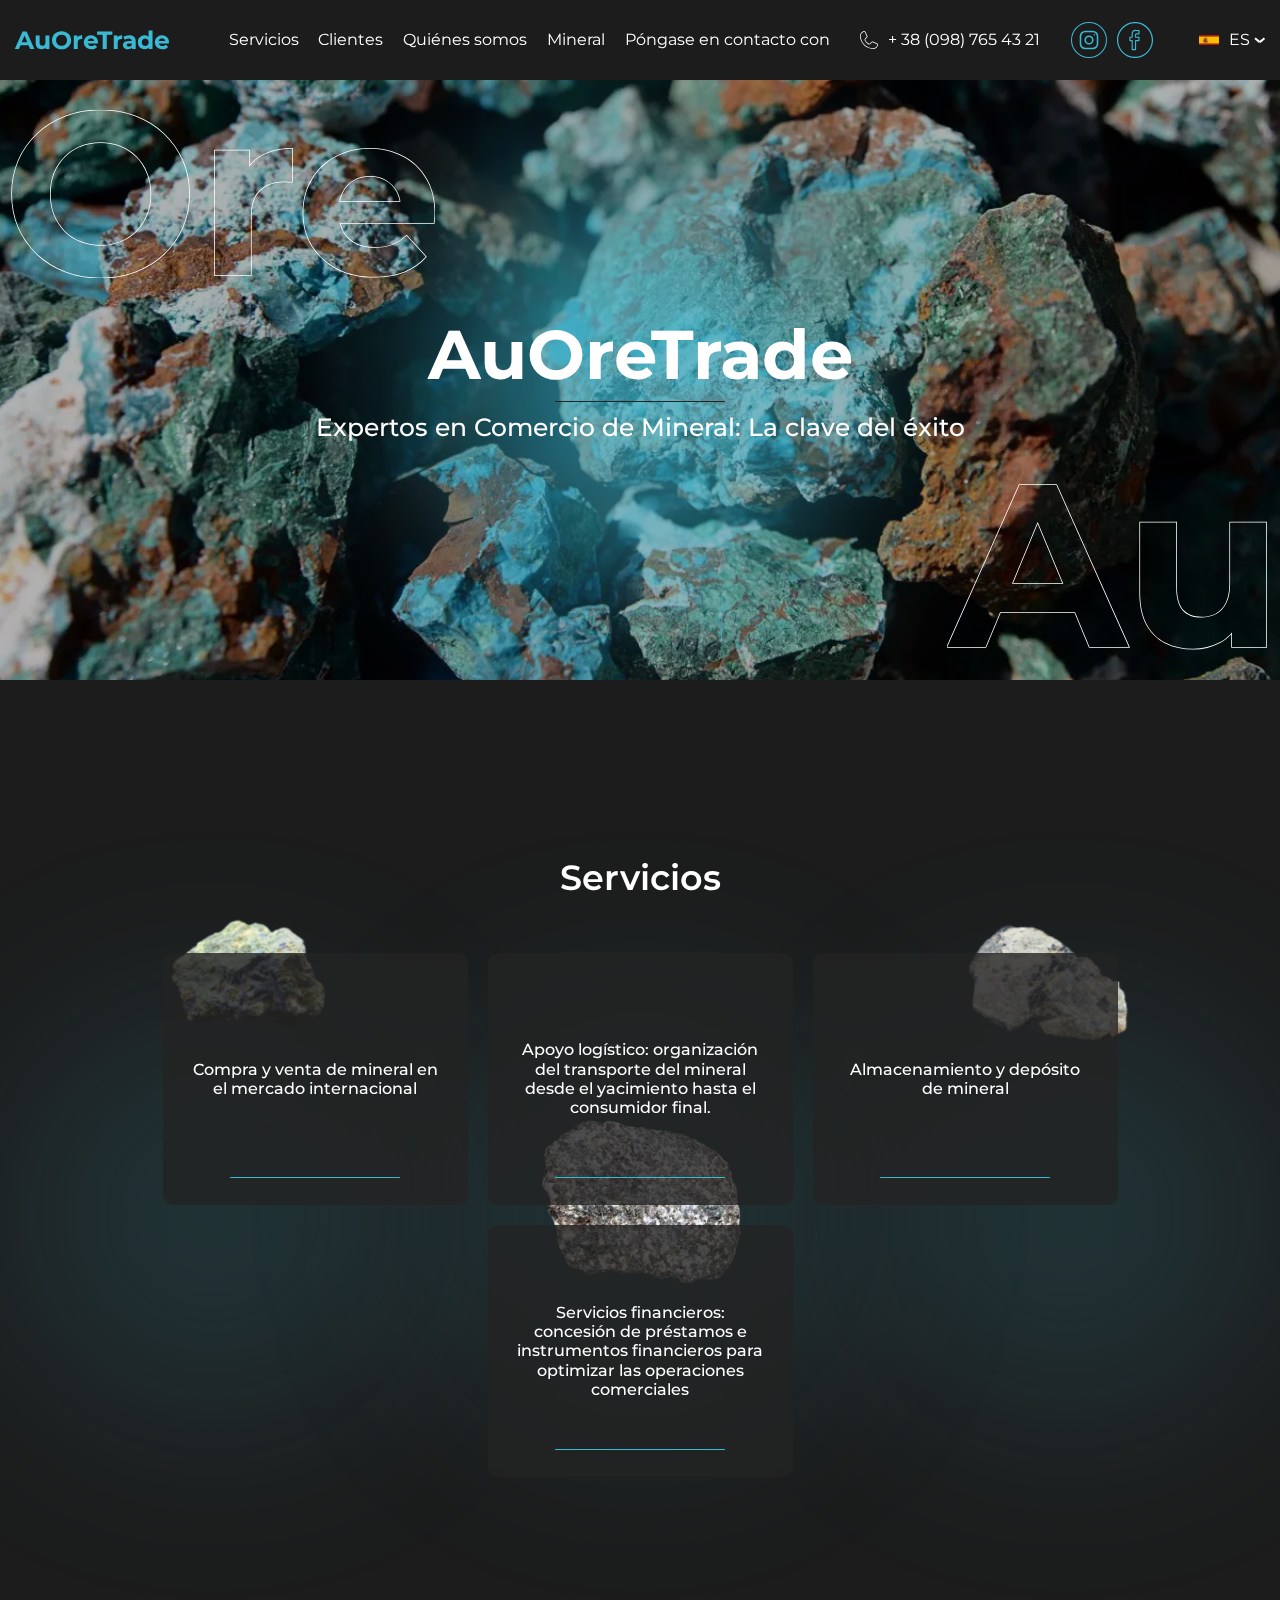
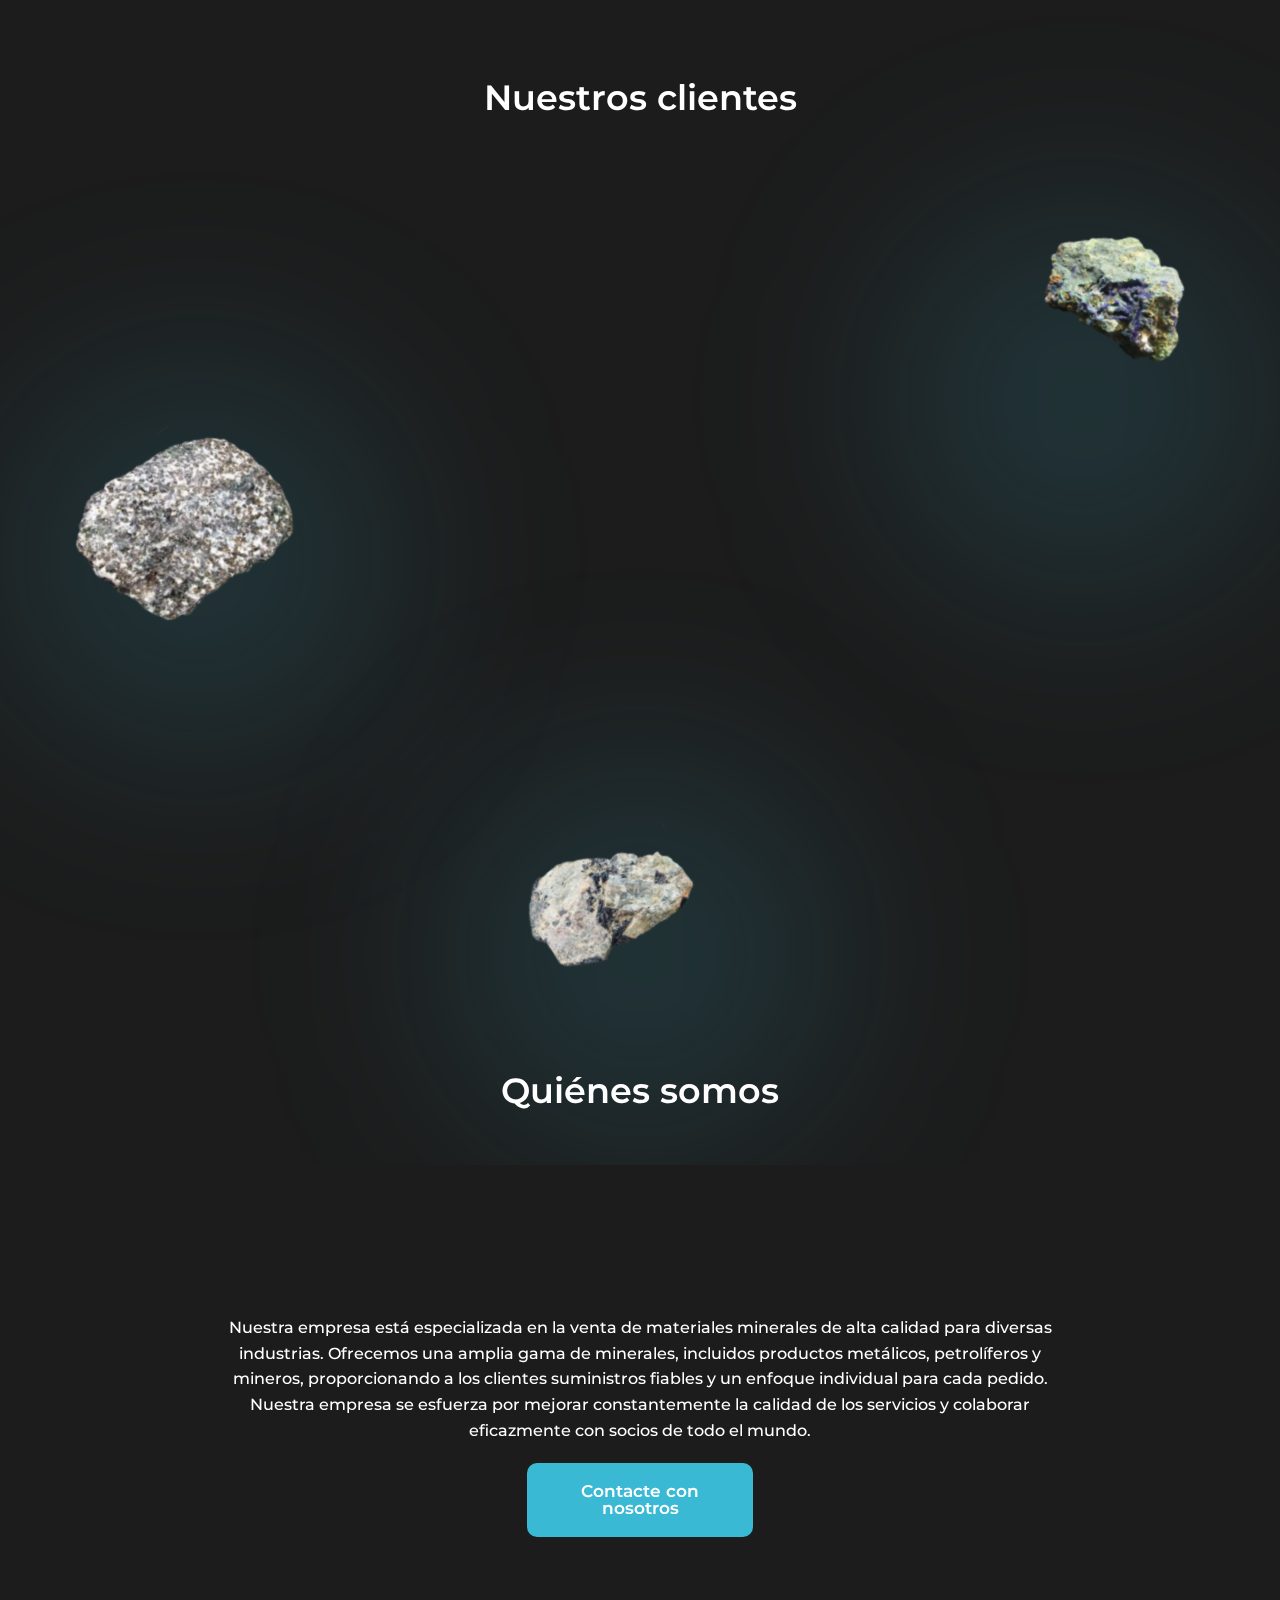
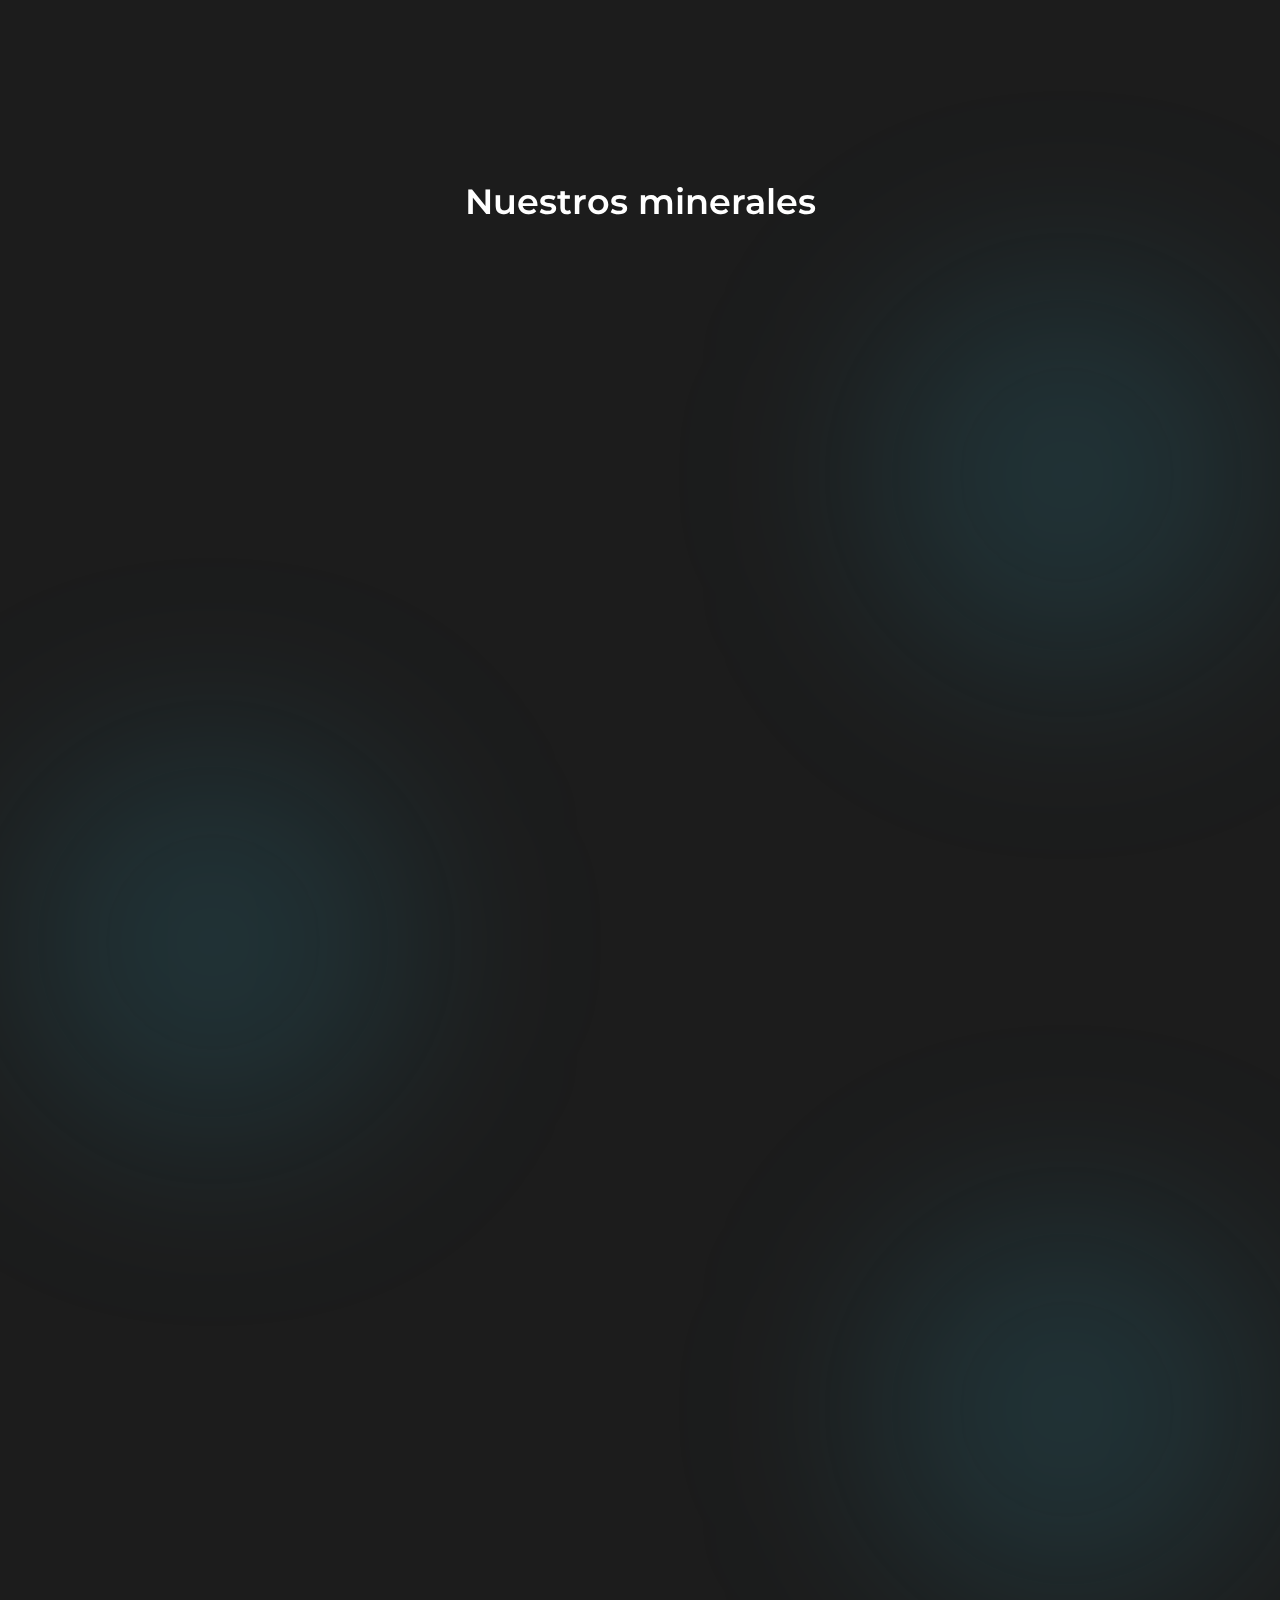
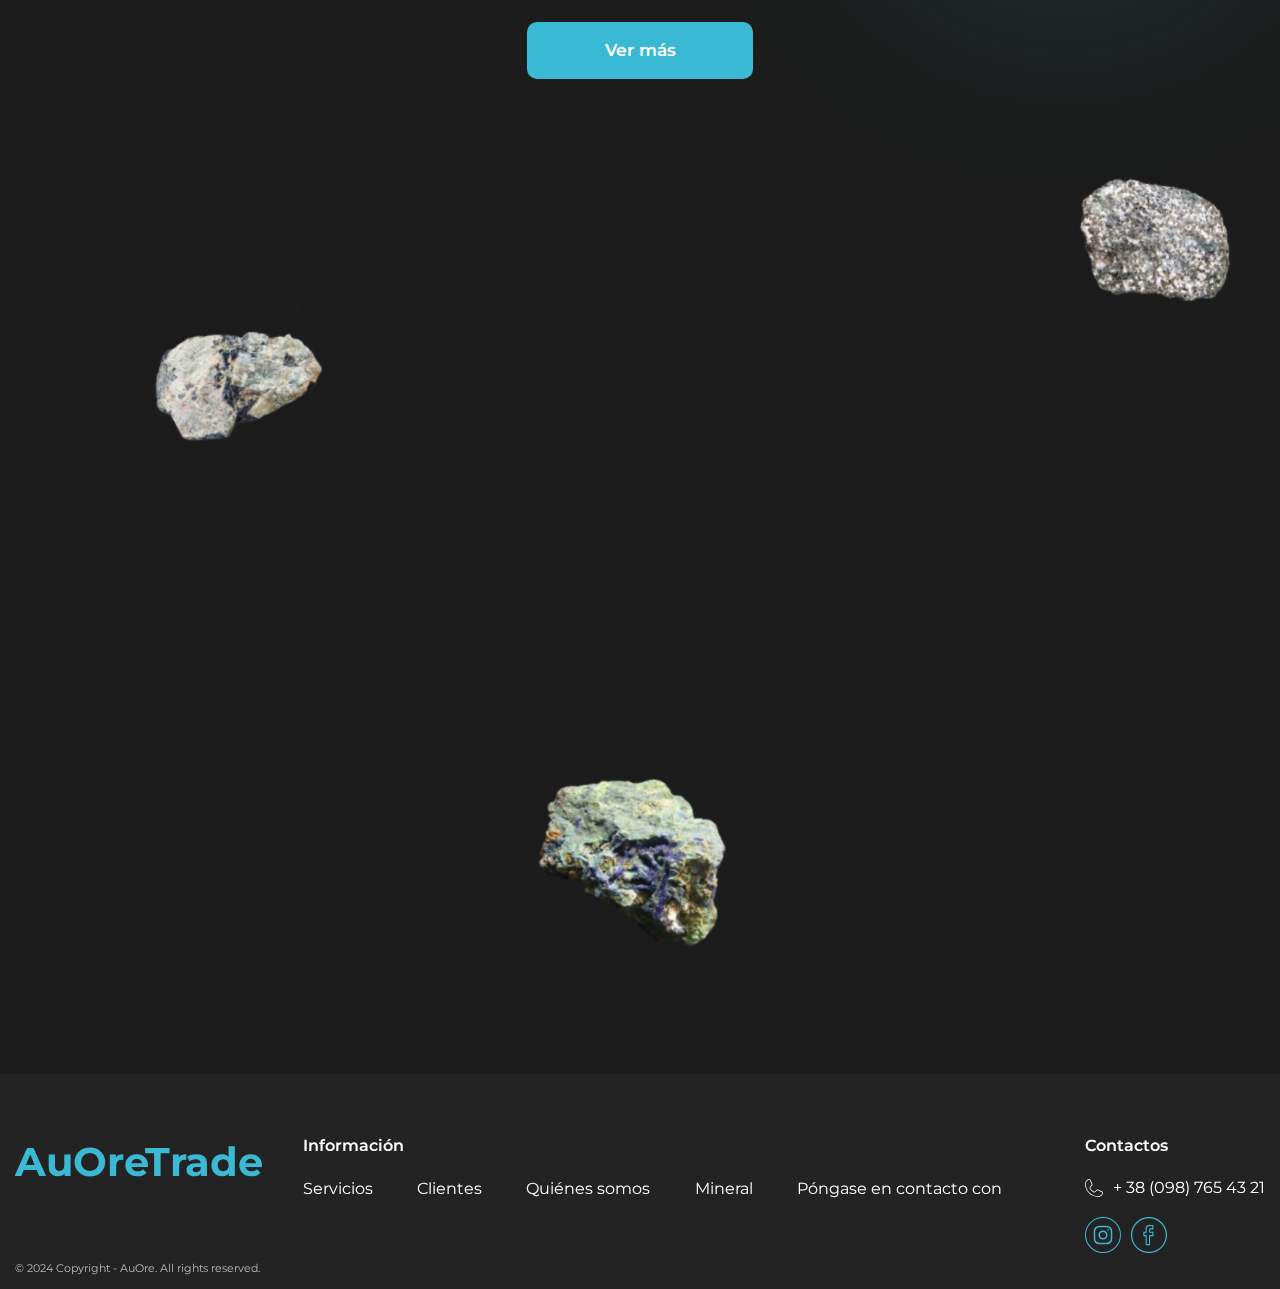
<file: es/index.html>
<!DOCTYPE html>

<html lang="en">

<head>
	<title>AuOreTrade</title>
	<meta charset="UTF-8">
	<meta name="format-detection" content="telephone=no">
	<style>
		body {
			background-color: #1C1C1C;
			opacity: 0;
		}
	</style>
	<link rel="stylesheet" href="../css/style.min.css?_v=20240509000439">
	<link rel="shortcut icon" href="../favicon.ico">
	<!-- <meta name="robots" content="noindex, nofollow"> -->
	<meta name="viewport" content="width=device-width, initial-scale=1.0">
</head>

<body>

	<div class="wrapper">
		<header class="header">
			<div class="header__container">
				<a href="#hero" class="header__logo logo">AuOreTrade</a>
				<div class="header__menu menu">
					<button type="button" class="menu__icon icon-menu"><span></span></button>
					<nav class="menu__body">
						<ul class="menu__list">
							<li class="menu__item"><a href="#" data-goto=".services" class="menu__link">Servicios</a></li>
							<li class="menu__item"><a href="#" data-goto=".clients" class="menu__link">Clientes</a></li>
							<li class="menu__item"><a href="#" data-goto=".about-us" class="menu__link">Quiénes somos</a></li>
							<li class="menu__item"><a href="#" data-goto=".ore" class="menu__link">Mineral</a></li>
							<li class="menu__item"><a href="#" data-goto=".contact" class="menu__link">Póngase en contacto con</a></li>
						</ul>
						<a href="tel:+380987654321" class="number">
							<svg width="18" height="18" viewBox="0 0 18 18" fill="none" xmlns="http://www.w3.org/2000/svg">
								<path d="M17.3234 12.5746L12.8964 10.5937C12.7248 10.5194 12.5374 10.4891 12.3511 10.5054C12.1648 10.5218 11.9856 10.5843 11.8295 10.6874C11.8171 10.6953 11.8052 10.7041 11.7939 10.7137L9.46889 12.6956C9.41715 12.7271 9.35842 12.7454 9.29792 12.7489C9.23741 12.7523 9.17699 12.7407 9.12201 12.7152C7.59949 11.9802 6.02353 10.4165 5.28852 8.91176C5.26252 8.8572 5.25045 8.79704 5.2534 8.73667C5.25634 8.6763 5.27421 8.6176 5.3054 8.56582L7.29292 6.20236C7.3023 6.19111 7.31074 6.17892 7.31917 6.16673C7.42192 6.01092 7.48428 5.83199 7.50065 5.64607C7.51701 5.46016 7.48687 5.27309 7.41293 5.10172L5.42821 0.682294C5.3324 0.45846 5.16655 0.271752 4.95558 0.150206C4.7446 0.0286611 4.49989 -0.0211601 4.25819 0.00822439C3.0784 0.163776 1.99557 0.743479 1.21196 1.63906C0.428349 2.53464 -0.00245624 3.68484 1.0535e-05 4.87484C1.0535e-05 12.1124 5.88759 18 13.1252 18C14.3152 18.0025 15.4654 17.5717 16.361 16.788C17.2566 16.0044 17.8363 14.9216 17.9918 13.7418C18.021 13.5012 17.9717 13.2576 17.8512 13.0473C17.7308 12.837 17.5457 12.6712 17.3234 12.5746ZM17.2502 13.6481C17.1179 14.6472 16.6261 15.5639 15.8669 16.2269C15.1077 16.8898 14.1331 17.2535 13.1252 17.25C6.30197 17.25 0.750021 11.698 0.750021 4.87484C0.746529 3.86697 1.11024 2.89232 1.77315 2.13313C2.43607 1.37394 3.3528 0.882183 4.35194 0.749795C4.36693 0.748864 4.38196 0.748864 4.39695 0.749795C4.47093 0.750426 4.54307 0.772926 4.60429 0.814465C4.66552 0.856003 4.71309 0.914724 4.74101 0.983236L6.7201 5.40266C6.74319 5.45667 6.75327 5.51536 6.74953 5.57398C6.74578 5.6326 6.72832 5.68953 6.69854 5.74016L4.71195 8.10269C4.70258 8.11488 4.6932 8.12613 4.68476 8.13925C4.57893 8.3011 4.51659 8.4875 4.50378 8.68045C4.49098 8.87341 4.52812 9.06641 4.61164 9.24083C5.42634 10.9087 7.10636 12.5765 8.79294 13.3912C8.96855 13.4742 9.16265 13.5103 9.35635 13.496C9.55005 13.4817 9.73674 13.4175 9.89827 13.3096L9.93296 13.2834L12.2608 11.3034C12.3106 11.2729 12.3669 11.2548 12.4251 11.2504C12.4833 11.246 12.5417 11.2555 12.5955 11.278L17.0215 13.2618C17.0962 13.2929 17.1588 13.3473 17.2001 13.4169C17.2413 13.4865 17.2589 13.5676 17.2502 13.6481Z" fill="white" />
							</svg>

							<p>+ 38 (098) 765 43 21</p>
						</a>
						<!-- <select class="select-lang">
								<option value="en" selected>EN</option>
								<option value="de">DE</option>
								<option value="es">ES</option>
							</select> -->



						<div class="socials">
							<a href="https://www.instagram.com/" target="_blank" class="socials__item inst">
								<svg width="35" height="35" viewBox="0 0 35 35" fill="none" xmlns="http://www.w3.org/2000/svg">
									<circle cx="17.5" cy="17.5" r="17" stroke="#3AB9D4" />
									<path d="M17.4999 21.1841C18.4771 21.1841 19.4142 20.7959 20.1051 20.105C20.796 19.4141 21.1842 18.477 21.1842 17.4999C21.1842 16.5228 20.796 15.5857 20.1051 14.8948C19.4142 14.2038 18.4771 13.8157 17.4999 13.8157C16.5228 13.8157 15.5857 14.2038 14.8948 14.8948C14.2039 15.5857 13.8157 16.5228 13.8157 17.4999C13.8157 18.477 14.2039 19.4141 14.8948 20.105C15.5857 20.7959 16.5228 21.1841 17.4999 21.1841Z" stroke="#3AB9D4" stroke-width="1.5" stroke-linecap="round" stroke-linejoin="round" />
									<path d="M9.21051 21.1841V13.8157C9.21051 12.5943 9.69571 11.423 10.5594 10.5593C11.423 9.69565 12.5944 9.21045 13.8158 9.21045H21.1842C22.4056 9.21045 23.577 9.69565 24.4406 10.5593C25.3043 11.423 25.7895 12.5943 25.7895 13.8157V21.1841C25.7895 22.4055 25.3043 23.5769 24.4406 24.4405C23.577 25.3042 22.4056 25.7894 21.1842 25.7894H13.8158C12.5944 25.7894 11.423 25.3042 10.5594 24.4405C9.69571 23.5769 9.21051 22.4055 9.21051 21.1841Z" stroke="#3AB9D4" stroke-width="1.5" />
									<path d="M22.5657 12.4441L22.5757 12.4331" stroke="#3AB9D4" stroke-width="1.5" stroke-linecap="round" stroke-linejoin="round" />
								</svg>
							</a>
							<a href="https://www.facebook.com/" target="_blank" class="socials__item facebook">
								<svg width="35" height="35" viewBox="0 0 35 35" fill="none" xmlns="http://www.w3.org/2000/svg">
									<path d="M17.5 -0.0371094C7.83017 -0.0371094 -0.038269 7.82914 -0.038269 17.5001C-0.038269 27.171 7.83017 35.0373 17.5 35.0373C27.1699 35.0373 35.0383 27.171 35.0383 17.5001C35.0383 7.82914 27.1699 -0.0371094 17.5 -0.0371094ZM17.5 33.8691C8.47439 33.8691 1.13204 26.5257 1.13204 17.5001C1.13204 8.47445 8.47439 1.13102 17.5 1.13102C26.5256 1.13102 33.868 8.47445 33.868 17.5001C33.868 26.5257 26.5256 33.8691 17.5 33.8691Z" fill="#3AB9D4" />
									<path d="M21.3281 7.65642H18.41C14.6935 7.61923 14.2188 9.91938 14.2188 12.4088V14.2189H12.5781C12.504 14.209 12.4285 14.2163 12.3577 14.2403C12.2868 14.2643 12.2224 14.3043 12.1695 14.3572C12.1166 14.4101 12.0766 14.4745 12.0527 14.5453C12.0287 14.6162 12.0214 14.6916 12.0313 14.7658V18.047C12.0214 18.1212 12.0287 18.1966 12.0527 18.2675C12.0766 18.3384 12.1166 18.4027 12.1695 18.4556C12.2224 18.5085 12.2868 18.5485 12.3577 18.5725C12.4285 18.5965 12.504 18.6038 12.5781 18.5939H14.2188V26.797C14.2096 26.8713 14.2176 26.9467 14.2421 27.0174C14.2666 27.0882 14.3069 27.1524 14.36 27.2051C14.4131 27.2579 14.4775 27.2978 14.5484 27.3219C14.6193 27.3459 14.6947 27.3535 14.7689 27.3439H18.1103C18.433 27.3811 18.6944 27.1197 18.5916 26.797L18.5938 18.5939H21.3281C21.4023 18.6038 21.4777 18.5965 21.5486 18.5725C21.6195 18.5485 21.6838 18.5085 21.7367 18.4556C21.7896 18.4027 21.8296 18.3384 21.8536 18.2675C21.8776 18.1966 21.8849 18.1212 21.875 18.047V14.7658C21.8849 14.6916 21.8776 14.6162 21.8536 14.5453C21.8296 14.4745 21.7896 14.4101 21.7367 14.3572C21.6838 14.3043 21.6195 14.2643 21.5486 14.2403C21.4777 14.2163 21.4023 14.209 21.3281 14.2189H18.5905L18.5938 12.5783C18.6999 11.8794 18.6999 11.9931 19.3485 12.0314H21.3052C21.4572 11.9975 21.6191 12.0161 21.7328 11.9056C21.8466 11.7952 21.9122 11.6442 21.8739 11.4845V8.20329C21.884 8.1292 21.8769 8.05377 21.853 7.9829C21.8292 7.91202 21.7893 7.84761 21.7365 7.79468C21.6836 7.74175 21.6193 7.70174 21.5485 7.67775C21.4777 7.65377 21.4023 7.64647 21.3281 7.65642ZM20.743 10.8764L19.3714 10.8239C17.6728 10.8239 17.5306 11.7459 17.5306 12.6899L17.5263 14.7636C17.5261 14.8404 17.5411 14.9165 17.5704 14.9874C17.5997 15.0584 17.6427 15.123 17.6969 15.1773C17.7512 15.2317 17.8156 15.2748 17.8866 15.3042C17.9575 15.3336 18.0335 15.3488 18.1103 15.3488H20.7813V17.4619H18.1125C17.9575 17.4619 17.8088 17.5234 17.6991 17.6329C17.5894 17.7424 17.5276 17.8909 17.5274 18.0459L17.5263 26.2502H15.3125V18.047C15.3125 17.7244 15.0927 17.463 14.7689 17.463H13.125V15.3499H14.7689C14.8457 15.35 14.9217 15.335 14.9926 15.3057C15.0636 15.2764 15.128 15.2334 15.1824 15.1792C15.2917 15.0688 15.3114 14.92 15.3114 14.7647V12.4077C15.3114 9.95548 15.8069 8.78735 18.4089 8.78735H20.7419L20.743 10.8764Z" fill="#3AB9D4" />
								</svg>
							</a>
						</div>
						<div class="select-lang">
							<div class="select-lang__body">
								<div class="select-lang__title">
									<picture><source srcset="../img/language/Ispania.webp" type="image/webp"><img src="../img/language/Ispania.jpg" alt="Image"></picture>
									<p>ES</p>
								</div>
								<div class="select-lang__wrapper">

									<div class="select-lang__items">
										<a href="../en/" class="select-lang__item">
											<picture><source srcset="../img/language/Flag_of_the_United_States.webp" type="image/webp"><img src="../img/language/Flag_of_the_United_States.jpg" alt="Image"></picture>
											EN
										</a>
										<a href="../de/" class="select-lang__item">
											<picture><source srcset="../img/language/Flag_of_Germany.webp" type="image/webp"><img src="../img/language/Flag_of_Germany.jpg" alt="Image"></picture>
											DE
										</a>
										<a href="../es/" class="select-lang__item">
											<picture><source srcset="../img/language/Ispania.webp" type="image/webp"><img src="../img/language/Ispania.jpg" alt="Image"></picture>
											ES
										</a>
									</div>
								</div>
							</div>
						</div>
					</nav>
				</div>
			</div>
		</header>
		<main class="page">

			<section id="hero" class="hero">

				<div class="hero__content">
					<div class="hero__image">
						<picture><source srcset="../img/01.webp" type="image/webp"><img class="ibg" src="../img/01.jpg" alt="Image"></picture>
					</div>
					<div class="hero__wrapper">
						<div style="transform: translate(0,300%);" class="hero__body">
							<div class="hero__body-wrapper">

								<h1 class="hero__title">AuOreTrade</h1>
								<div class="hero__text">Expertos en Comercio de Mineral: La clave del éxito</div>
							</div>
						</div>
					</div>
					<div style="transform: translate(-100%,0);" class="hero__decor hero__decor-01">
						<img src="../img/AuOre.svg" alt="Decor">
					</div>
					<div style="transform: translate(100%,0);" class="hero__decor hero__decor-02">
						<img src="../img/AuOre.svg" alt="Decor">

					</div>
				</div>
			</section>
			<div class="curs">
				<script type='text/javascript' src='https://www.thefinancials.com/ShowPanel.aspx?pid=FREE&mode=js&id=96&bgcolor=003366&fontcolor=ffffff&fontsize=13&bordercolor=c0c0c0&scrollSpeedFromZeroToTen=5&_v=20240509000439'></script>
			</div>
			<section id="services" class="services">
				<div class="services__container">
					<h2 class="services__title title">Servicios</h2>
					<div class="services__items">
						<div class="services__item item-services">
							<p class="item-services__text">Compra y venta de mineral en el mercado internacional</p>
						</div>
						<div class="services__item item-services">
							<p class="item-services__text">Apoyo logístico: organización del transporte del mineral desde el yacimiento hasta el consumidor final.</p>
						</div>
						<div class="services__item item-services">
							<p class="item-services__text">Almacenamiento y depósito de mineral</p>
						</div>
						<div class="services__item item-services">
							<p class="item-services__text">Servicios financieros: concesión de préstamos e instrumentos financieros para optimizar las operaciones comerciales</p>
						</div>
						<div class="decorations">
							<div class="blue-decoration"></div>
							<div class="blue-decoration"></div>
							<div class="blue-decoration"></div>
						</div>
						<div data-prlx-parent class="stones">
							<div class="stones__image-wrapper">
								<div data-prlx class="stones__image">
									<img src="../img/01.svg" alt="Image">
								</div>

							</div>
							<div class="stones__image-wrapper">
								<div data-prlx class="stones__image">
									<img src="../img/02.svg" alt="Image">
								</div>
							</div>
							<div class="stones__image-wrapper">
								<div data-prlx class="stones__image">
									<img src="../img/03.svg" alt="Image">
								</div>
							</div>


						</div>

					</div>

				</div>


			</section>
			<section id="clients" class="clients">
				<h2 class="clients__title title">Nuestros clientes</h2>
				<div class="clients__body">
					<div class="clients__items">
						<div data-watch data-watch-once class="clients__item item-clients item-clients--left">
							<div class="item-clients__body">
								<div class="item-clients__title">Empresas industriales</div>
								<div class="item-clients__number">1</div>
							</div>
							<div class="item-clients__wrapper">
								<p class="item-clients__text">Empresas dedicadas a la producción de productos metalúrgicos, petrolíferos y gasísticos, mineros y otros que requieren materiales minerales para su producción.</p>
							</div>
						</div>
						<div data-watch data-watch-once class="clients__item item-clients item-clients--right">
							<div class="item-clients__body">
								<div class="item-clients__title">Revendedores</div>
								<div class="item-clients__number">2</div>
							</div>
							<div class="item-clients__wrapper">

								<p class="item-clients__text">Proveedores, distribuidores y revendedores que compran mineral para su posterior venta o utilización en sus operaciones.</p>
							</div>
						</div>
						<div data-watch data-watch-once class="clients__item item-clients item-clients--left">
							<div class="item-clients__body">
								<div class="item-clients__title">Empresas de ingeniería</div>
								<div class="item-clients__number">3</div>
							</div>
							<div class="item-clients__wrapper">

								<p class="item-clients__text">Organizaciones especializadas en el diseño, la construcción y el mantenimiento de instalaciones industriales que requieren materiales minerales para completar los proyectos.</p>
							</div>
						</div>
						<div data-watch data-watch-once class="clients__item item-clients item-clients--right">
							<div class="item-clients__body">
								<div class="item-clients__title">Inversores</div>
								<div class="item-clients__number">4</div>
							</div>
							<div class="item-clients__wrapper">

								<p class="item-clients__text">Personas y empresas interesadas en invertir en la extracción y venta de materiales minerales como activo de inversión.</p>
							</div>
						</div>
						<div data-watch data-watch-once class="clients__item item-clients item-clients--left">
							<div class="item-clients__body">
								<div class="item-clients__title">Organizaciones de investigación</div>
								<div class="item-clients__number">5</div>
							</div>
							<div class="item-clients__wrapper">

								<p class="item-clients__text">Instituciones y empresas dedicadas a la investigación y el desarrollo en los campos de la geología, la minería y la metalurgia.</p>
							</div>
						</div>
					</div>
					<div class="decorations">
						<div class="blue-decoration"></div>
						<div class="blue-decoration"></div>
						<div class="blue-decoration"></div>
					</div>
					<div data-prlx-parent class="stones">
						<div class="stones__image-wrapper">
							<div data-prlx class="stones__image">
								<img src="../img/01.svg" alt="Image">
							</div>

						</div>
						<div class="stones__image-wrapper">
							<div data-prlx class="stones__image">
								<img src="../img/02.svg" alt="Image">
							</div>
						</div>
						<div class="stones__image-wrapper">
							<div data-prlx class="stones__image">
								<img src="../img/03.svg" alt="Image">
							</div>
						</div>


					</div>
				</div>
			</section>
			<section id="about-us" class="about-us">
				<h2 class="about-us__title title">Quiénes somos</h2>
				<div class="about-us__body">
					<div class="about-us__image">
						<picture><source srcset="../img/about/01.webp" type="image/webp"><img class="ibg" src="../img/about/01.jpg" alt="Image"></picture>
						<div class="about-us__image-block">
							<div class="about-us__image-decor">

							</div>
						</div>

					</div>
					<div class="about-us__content">
						<p>Nuestra empresa está especializada en la venta de materiales minerales de alta calidad para diversas industrias. Ofrecemos una amplia gama de minerales, incluidos productos metálicos, petrolíferos y mineros, proporcionando a los clientes suministros fiables y un enfoque individual para cada pedido. Nuestra empresa se esfuerza por mejorar constantemente la calidad de los servicios y colaborar eficazmente con socios de todo el mundo.</p>
						<a href="#" data-goto=".contact" class="about-us__button button">Contacte con nosotros</a>
					</div>
				</div>
			</section>
			<section id="ore" class="ore">
				<div class="ore__container">
					<h2 class="ore__title title">Nuestros minerales</h2>
					<div data-showmore="items" class="ore__content">
						<div data-showmore-content="3" class="ore__items">
							<div data-watch data-watch-once data-watch-threshold="0.5" class="ore__item item-ore item-ore--left">
								<div class="item-ore__block">
									<div class="item-ore__image">
										<picture><source srcset="../img/ore/Aluminum.webp" type="image/webp"><img src="../img/ore/Aluminum.png" alt="Image"></picture>
									</div>
								</div>
								<div class="item-ore__body">
									<div class="item-ore__wrapper">
										<div class="item-ore__title">Aluminio</div>
										<div class="item-ore__text">
											<p>
												El aluminio es un metal ligero, resistente y versátil que se utiliza ampliamente en diversas aplicaciones industriales y manufactureras. Gracias a su elevada conductividad térmica y eléctrica, el aluminio es un importante material de construcción que se emplea en estructuras aeronáuticas, automovilísticas y navales, así como en envases, aparatos electrónicos y electrodomésticos.

											</p>
											<p>
												El aluminio también es atractivo por su resistencia a la corrosión, lo que lo convierte en un material ideal para su uso en entornos con mucha humedad o corrosivos. Además, el aluminio puede reciclarse fácilmente, lo que contribuye a reducir el impacto ambiental y los costes energéticos de la producción.

											</p>
										</div>
									</div>
								</div>
							</div>
							<div data-watch data-watch-once data-watch-threshold="0.5" class="ore__item item-ore item-ore--right">
								<div class="item-ore__block">
									<div class="item-ore__image">
										<picture><source srcset="../img/ore/Iron-ore.webp" type="image/webp"><img src="../img/ore/Iron-ore.png" alt="Image"></picture>
									</div>
								</div>
								<div class="item-ore__body">
									<div class="item-ore__wrapper">
										<div class="item-ore__title">Mineral de hierro</div>
										<div class="item-ore__text">
											<p>
												El mineral de hierro es un recurso mineral natural que contiene altas concentraciones de hierro y otras impurezas beneficiosas. Es la principal fuente de materias primas para la producción de acero, uno de los materiales de construcción más importantes y material para la fabricación de numerosos productos industriales.

											</p>
											<p>
												El mineral de hierro desempeña un papel clave en la industria siderúrgica, ya que constituye la principal fuente de materia prima para la producción de acero. El acero se utiliza ampliamente en la construcción, la ingeniería, la fabricación de vehículos y muchas otras industrias, por lo que el mineral de hierro es un elemento importante de la economía mundial.

											</p>
										</div>
									</div>
								</div>
							</div>
							<div data-watch data-watch-once data-watch-threshold="0.5" class="ore__item item-ore item-ore--left">
								<div class="item-ore__block">
									<div class="item-ore__image">
										<picture><source srcset="../img/ore/Iron-sludge.webp" type="image/webp"><img src="../img/ore/Iron-sludge.jpg" alt="Image"></picture>
									</div>
								</div>
								<div class="item-ore__body">
									<div class="item-ore__wrapper">

										<div class="item-ore__title">Lodos de hierro</div>
										<div class="item-ore__text">
											<p>
												El lodo de hierro es un subproducto de la producción metalúrgica resultante del beneficio del mineral de hierro. Estos lodos contienen diversas impurezas y residuos de los procesos de transformación del mineral.

											</p>
											<p>
												Aunque los lodos de hierro son un residuo, pueden seguir procesándose para extraer otros componentes valiosos o utilizarse en otras industrias, como la construcción o la producción de cemento.

											</p>
										</div>
									</div>
								</div>
							</div>
							<div data-watch data-watch-once data-watch-threshold="0.5" class="ore__item item-ore item-ore--right">
								<div class="item-ore__block">
									<div class="item-ore__image">
										<picture><source srcset="../img/ore/Iron-sludge.webp" type="image/webp"><img src="../img/ore/Iron-sludge.jpg" alt="Image"></picture>
									</div>
								</div>
								<div class="item-ore__body">
									<div class="item-ore__wrapper">
										<div class="item-ore__title">Concentrado de hierro</div>
										<div class="item-ore__text">
											<p>
												El concentrado de hierro es un producto del beneficio del mineral de hierro que contiene una alta concentración de hierro.

											</p>
											<p>
												Este producto se obtiene tras los procesos de trituración, molienda y beneficio del mineral de hierro. El concentrado de hierro es una importante fuente de materia prima para la producción de acero.


											</p>
										</div>
									</div>
								</div>
							</div>
							<div data-watch data-watch-once data-watch-threshold="0.5" class="ore__item item-ore item-ore--left">
								<div class="item-ore__block">
									<div class="item-ore__image">
										<picture><source srcset="../img/ore/Gold-ore.webp" type="image/webp"><img src="../img/ore/Gold-ore.png" alt="Image"></picture>
									</div>
								</div>
								<div class="item-ore__body">
									<div class="item-ore__wrapper">
										<div class="item-ore__title">Mineral de oro</div>
										<div class="item-ore__text">
											<p>
												El mineral de oro es un material natural que contiene oro en proporciones variables. Normalmente, el mineral de oro se encuentra en forma de vetas metálicas o fenocristales en rocas y sedimentos. Este valioso recurso se explota y procesa para extraer oro, uno de los metales más valiosos del mundo.

											</p>
											<p>
												El mineral de oro tiene una amplia gama de usos, desde la producción de joyas hasta aplicaciones industriales y de procesos. Sus propiedades químicas y físicas únicas hacen que el oro sea demandado en diversos sectores, como la joyería, la electrónica, la medicina y la fabricación industrial.

											</p>
										</div>
									</div>
								</div>
							</div>
							<div data-watch data-watch-once data-watch-threshold="0.5" class="ore__item item-ore item-ore--right">
								<div class="item-ore__block">
									<div class="item-ore__image">
										<picture><source srcset="../img/ore/Copper-ore.webp" type="image/webp"><img src="../img/ore/Copper-ore.png" alt="Image"></picture>
									</div>
								</div>
								<div class="item-ore__body">
									<div class="item-ore__wrapper">
										<div class="item-ore__title">Mineral de cobre</div>
										<div class="item-ore__text">
											<p>
												El mineral de cobre es un valioso material natural que contiene cobre. Se extrae de la tierra y se utiliza en diversos procesos industriales para crear aleaciones de cobre.

											</p>
											<p>
												Es muy valioso por sus propiedades químicas únicas y su amplia gama de aplicaciones industriales y tecnológicas.

											</p>
										</div>
									</div>
								</div>
							</div>
							<div data-watch data-watch-once data-watch-threshold="0.5" class="ore__item item-ore item-ore--left">
								<div class="item-ore__block">
									<div class="item-ore__image">
										<picture><source srcset="../img/ore/Copper-concentrate.webp" type="image/webp"><img src="../img/ore/Copper-concentrate.jpg" alt="Image"></picture>
									</div>
								</div>
								<div class="item-ore__body">
									<div class="item-ore__wrapper">
										<div class="item-ore__title">Concentrado de cobre</div>
										<div class="item-ore__text">
											<p>
												El concentrado de cobre es un valioso producto obtenido del beneficio del mineral de cobre. Este concentrado contiene una alta concentración de cobre y otros metales valiosos tras pasar por diversos procesos tecnológicos.

											</p>
											<p>
												El concentrado de cobre es un paso clave en la producción de cobre y sus aleaciones. Tras su posterior procesamiento y refinado, se convierte en productos de cobre de alta calidad utilizados en diversas industrias.

											</p>
											<p>
												Debido a su alta concentración de cobre, el concentrado de cobre es una fuente eficaz y económicamente valiosa de materia prima para la producción de aleaciones de cobre. Su amplia aplicación en diversas industrias lo convierte en un componente importante en la economía y la industria mundiales.

											</p>
										</div>
									</div>
								</div>
							</div>
							<div data-watch data-watch-once data-watch-threshold="0.5" class="ore__item item-ore item-ore--right">
								<div class="item-ore__block">
									<div class="item-ore__image">
										<picture><source srcset="../img/ore/Copper-sludge.webp" type="image/webp"><img src="../img/ore/Copper-sludge.jpg" alt="Image"></picture>
									</div>
								</div>
								<div class="item-ore__body">
									<div class="item-ore__wrapper">
										<div class="item-ore__title">Lodos de cobre</div>
										<div class="item-ore__text">
											<p>
												El lodo de cobre es un subproducto de la producción de cobre, resultante de los procesos tecnológicos de limpieza y procesamiento del mineral de cobre. Con una composición química y unas propiedades físicas variables, los lodos de cobre son una mezcla de partículas finas que contienen elementos metálicos y no metálicos residuales.

											</p>
											<p>
												Aunque los lodos de cobre son un residuo de la producción de cobre, también tienen potencial para ser utilizados en diversos procesos industriales. En algunos casos, puede reciclarse para extraer otros metales valiosos o utilizarse como materia prima para la producción de materiales de construcción o fertilizantes.

											</p>
											<p>
												La gestión y el tratamiento eficaces de los lodos de cobre son importantes para cumplir las normas medioambientales y minimizar el impacto ambiental negativo. Las modernas tecnologías de tratamiento maximizan la utilización de los recursos y reducen el impacto ambiental de los procesos de producción.

											</p>
										</div>
									</div>
								</div>
							</div>
							<div data-watch data-watch-once data-watch-threshold="0.5" class="ore__item item-ore item-ore--left">
								<div class="item-ore__block">
									<div class="item-ore__image">
										<picture><source srcset="../img/ore/Nickel-ore.webp" type="image/webp"><img src="../img/ore/Nickel-ore.png" alt="Image"></picture>
									</div>
								</div>
								<div class="item-ore__body">
									<div class="item-ore__wrapper">
										<div class="item-ore__title">Mineral de níquel</div>
										<div class="item-ore__text">
											<p>
												El mineral de níquel es un recurso mineral natural que contiene altas concentraciones de níquel en combinación con otros metales como hierro, azufre y cobre. Es una importante fuente de níquel, que se utiliza en diversas industrias, como la del acero inoxidable, las aleaciones, la electrónica y la química.

											</p>

											<p>
												El mineral de níquel es importante para muchas industrias. El níquel se emplea en la producción de acero inoxidable, muy utilizado en las industrias de la construcción, automovilística y aeroespacial. También se utiliza para crear aleaciones de gran resistencia y resistencia a la corrosión, lo que las hace ideales para aplicaciones especializadas como tuberías, reactores químicos y equipos de petróleo y gas.

											</p>
										</div>
									</div>
								</div>
							</div>
							<div data-watch data-watch-once data-watch-threshold="0.5" class="ore__item item-ore item-ore--right">
								<div class="item-ore__block">
									<div class="item-ore__image">
										<picture><source srcset="../img/ore/Nickel-concentrate.webp" type="image/webp"><img src="../img/ore/Nickel-concentrate.jpg" alt="Image"></picture>
									</div>
								</div>
								<div class="item-ore__body">
									<div class="item-ore__wrapper">
										<div class="item-ore__title">Concentrado de níquel</div>
										<div class="item-ore__text">
											<p>
												El concentrado de níquel es un producto del enriquecimiento del mineral de níquel que contiene una alta concentración de níquel y otros metales valiosos. Se obtiene después de que el mineral pase por procesos de trituración, molienda y flotación.

											</p>

											<p>
												El níquel concentrado se utiliza posteriormente para producir aleaciones de níquel y otros productos.

											</p>
										</div>
									</div>
								</div>
							</div>
							<div data-watch data-watch-once data-watch-threshold="0.5" class="ore__item item-ore item-ore--left">
								<div class="item-ore__block">
									<div class="item-ore__image">
										<picture><source srcset="../img/ore/Platinum-ore.webp" type="image/webp"><img src="../img/ore/Platinum-ore.png" alt="Image"></picture>
									</div>
								</div>
								<div class="item-ore__body">
									<div class="item-ore__wrapper">
										<div class="item-ore__title">Mineral de platino</div>
										<div class="item-ore__text">
											<p>
												El mineral de platino es un recurso mineral natural que contiene altas concentraciones de platino y otros metales de platino como el paladio, el rodio y sus compuestos. El platino es uno de los metales más raros y valiosos del planeta y encuentra aplicaciones en diversas industrias y tecnologías.
											</p>

											<p>
												El platino tiene muchas aplicaciones en la industria y la tecnología. Se utiliza como catalizador en la industria química, la fabricación de joyas, la electrónica, la automoción, la medicina y otras industrias. El rodio y el paladio, que también se encuentran en el mineral de platino, se utilizan ampliamente en la producción de catalizadores para automóviles y en joyería.
											</p>
										</div>
									</div>
								</div>
							</div>
							<div data-watch data-watch-once data-watch-threshold="0.5" class="ore__item item-ore item-ore--right">
								<div class="item-ore__block">
									<div class="item-ore__image">
										<picture><source srcset="../img/ore/Lead-ore.webp" type="image/webp"><img src="../img/ore/Lead-ore.png" alt="Image"></picture>
									</div>
								</div>
								<div class="item-ore__body">
									<div class="item-ore__wrapper">
										<div class="item-ore__title">Mineral de plomo</div>
										<div class="item-ore__text">
											<p>
												El mineral de plomo es un recurso mineral natural que contiene altas concentraciones de plomo, que es un metal importante para muchas industrias. El plomo se utiliza ampliamente en la fabricación de baterías, la fabricación de cables, la construcción, la producción de estaño y otras aplicaciones.
											</p>

											<p>
												El plomo tiene una amplia gama de aplicaciones. Se utiliza en la fabricación de baterías de automóvil, lo que lo convierte en un componente clave de la industria automovilística. El plomo también se utiliza en la industria del cable para producir cables e hilos eléctricos, y en la construcción, donde se emplea para crear capas protectoras contra la radiación y el ruido.
											</p>
										</div>
									</div>
								</div>
							</div>
							<div data-watch data-watch-once data-watch-threshold="0.5" class="ore__item item-ore item-ore--left">
								<div class="item-ore__block">
									<div class="item-ore__image">
										<picture><source srcset="../img/ore/Lead-concentrate.webp" type="image/webp"><img src="../img/ore/Lead-concentrate.jpg" alt="Image"></picture>
									</div>
								</div>
								<div class="item-ore__body">
									<div class="item-ore__wrapper">
										<div class="item-ore__title">Concentrado de plomo</div>
										<div class="item-ore__text">
											<p>
												El concentrado de plomo es un producto del beneficio del mineral de plomo que contiene una alta concentración de plomo tras pasar por los procesos de trituración, molienda y flotación. El concentrado resultante es una fuente clave de materia prima para la posterior producción de aleaciones de plomo y otros productos.
											</p>

											<p>

												El concentrado de plomo tiene una amplia gama de aplicaciones. Se utiliza en la industria metalúrgica para producir aleaciones de plomo como la aleación de estaño, que se emplea en la fabricación de baterías. El concentrado de plomo también puede utilizarse en otras aplicaciones, como la fabricación de cables, revestimientos protectores y otros productos.
											</p>
										</div>
									</div>
								</div>
							</div>
							<div data-watch data-watch-once data-watch-threshold="0.5" class="ore__item item-ore item-ore--right">
								<div class="item-ore__block">
									<div class="item-ore__image">
										<picture><source srcset="../img/ore/Silver-ore.webp" type="image/webp"><img src="../img/ore/Silver-ore.png" alt="Image"></picture>
									</div>
								</div>
								<div class="item-ore__body">
									<div class="item-ore__wrapper">
										<div class="item-ore__title">Mineral de plata</div>
										<div class="item-ore__text">
											<p>
												La mena de plata es un mineral natural que contiene altas concentraciones de plata en combinación con otros metales y minerales. Es la principal fuente de materias primas para la extracción de plata, uno de los metales preciosos más valiosos.
											</p>

											<p>
												La plata se utiliza ampliamente en diversas industrias y manufacturas, como la joyería, la electrónica, la fotografía y la medicina, entre otras. También se utiliza como activo de inversión. Por lo tanto, el mineral de plata desempeña un papel importante en la economía y la industria mundiales.
											</p>
										</div>
									</div>
								</div>
							</div>
							<div data-watch data-watch-once data-watch-threshold="0.5" class="ore__item item-ore item-ore--left">
								<div class="item-ore__block">
									<div class="item-ore__image">
										<picture><source srcset="../img/ore/Titanium-ore.webp" type="image/webp"><img src="../img/ore/Titanium-ore.png" alt="Image"></picture>
									</div>
								</div>
								<div class="item-ore__body">
									<div class="item-ore__wrapper">
										<div class="item-ore__title">Mineral de titanio</div>
										<div class="item-ore__text">
											<p>
												El mineral de titanio es un recurso mineral natural que contiene altas concentraciones de titanio, que es un metal de importancia estratégica en muchas industrias. El titanio tiene una gran fuerza, ligereza y resistencia a la corrosión, lo que lo convierte en un material valioso para diversas aplicaciones.
											</p>

											<p>

												El titanio se utiliza ampliamente en las industrias aeronáutica, espacial, automovilística, química y médica. Se emplea en la producción de aleaciones ligeras y resistentes utilizadas para crear aviones, automóviles y equipos médicos. El titanio también se utiliza en la fabricación de naves espaciales, así como en la industria química para crear catalizadores y otros productos especializados.
											</p>
										</div>
									</div>
								</div>
							</div>
							<div data-watch data-watch-once data-watch-threshold="0.5" class="ore__item item-ore item-ore--right">
								<div class="item-ore__block">
									<div class="item-ore__image">
										<picture><source srcset="../img/ore/Zinc-ore.webp" type="image/webp"><img src="../img/ore/Zinc-ore.png" alt="Image"></picture>
									</div>
								</div>
								<div class="item-ore__body">
									<div class="item-ore__wrapper">
										<div class="item-ore__title">Mineral de zinc</div>
										<div class="item-ore__text">
											<p>
												La mena de zinc es un recurso mineral natural que contiene altas concentraciones de zinc en combinación con otros metales y minerales. El zinc es un elemento importante para muchas industrias, utilizado en la producción de acero galvanizado, baterías, productos farmacéuticos, cosméticos y otros productos.
											</p>

											<p>
												El zinc desempeña un papel importante en la industria moderna debido a sus características únicas. Se utiliza en galvanoplastia para proteger contra la corrosión, en la producción de productos farmacéuticos y cosméticos y en la fabricación de aleaciones empleadas en las industrias automovilística y eléctrica.
											</p>
										</div>
									</div>
								</div>
							</div>
							<div data-watch data-watch-once data-watch-threshold="0.5" class="ore__item item-ore item-ore--left">
								<div class="item-ore__block">
									<div class="item-ore__image">
										<picture><source srcset="../img/ore/Zinc-concentrate.webp" type="image/webp"><img src="../img/ore/Zinc-concentrate.jpg" alt="Image"></picture>
									</div>
								</div>
								<div class="item-ore__body">
									<div class="item-ore__wrapper">
										<div class="item-ore__title">Concentrado de zinc</div>
										<div class="item-ore__text">
											<p>
												El concentrado de zinc es un producto del beneficio del mineral de zinc que contiene una alta concentración de zinc tras pasar por los procesos de trituración, molienda y flotación. El concentrado resultante es un material con un alto contenido de zinc, que constituye una importante fuente de materia prima para su posterior procesamiento.
											</p>

											<p>
												El concentrado de zinc se utiliza en la industria metalúrgica para producir zinc y sus aleaciones. Este material puede fundirse o someterse a otros procesos de tratamiento para extraer zinc y producir productos finales como acero galvanizado, aleaciones para fundición o compuestos químicos.
											</p>
										</div>
									</div>
								</div>
							</div>
						</div>
						<button hidden data-showmore-button type="button" class="block__more button">
							<span>Ver más</span>
							<span>Mostrar menos</span>
						</button>
						<div class="decorations">
							<div class="blue-decoration"></div>
							<div class="blue-decoration"></div>
							<div class="blue-decoration"></div>
						</div>
					</div>
				</div>
			</section>
			<section data-watch data-watch-once data-watch-threshold="0.3" id="contact" class="contact">
				<div class="contact__container">
					<div class="contact__content content-contact">
						<div class="content-contact__body">
							<div class="content-contact__block">
								<div class="content-contact__logo logo">AuOreTrade</div>
								<div class="content-contact__text">Expertos en Comercio de Mineral: La clave del éxito</div>
							</div>
							<a href="tel:+380987654321" class="number">
								<svg width="18" height="18" viewBox="0 0 18 18" fill="none" xmlns="http://www.w3.org/2000/svg">
									<path d="M17.3234 12.5746L12.8964 10.5937C12.7248 10.5194 12.5374 10.4891 12.3511 10.5054C12.1648 10.5218 11.9856 10.5843 11.8295 10.6874C11.8171 10.6953 11.8052 10.7041 11.7939 10.7137L9.46889 12.6956C9.41715 12.7271 9.35842 12.7454 9.29792 12.7489C9.23741 12.7523 9.17699 12.7407 9.12201 12.7152C7.59949 11.9802 6.02353 10.4165 5.28852 8.91176C5.26252 8.8572 5.25045 8.79704 5.2534 8.73667C5.25634 8.6763 5.27421 8.6176 5.3054 8.56582L7.29292 6.20236C7.3023 6.19111 7.31074 6.17892 7.31917 6.16673C7.42192 6.01092 7.48428 5.83199 7.50065 5.64607C7.51701 5.46016 7.48687 5.27309 7.41293 5.10172L5.42821 0.682294C5.3324 0.45846 5.16655 0.271752 4.95558 0.150206C4.7446 0.0286611 4.49989 -0.0211601 4.25819 0.00822439C3.0784 0.163776 1.99557 0.743479 1.21196 1.63906C0.428349 2.53464 -0.00245624 3.68484 1.0535e-05 4.87484C1.0535e-05 12.1124 5.88759 18 13.1252 18C14.3152 18.0025 15.4654 17.5717 16.361 16.788C17.2566 16.0044 17.8363 14.9216 17.9918 13.7418C18.021 13.5012 17.9717 13.2576 17.8512 13.0473C17.7308 12.837 17.5457 12.6712 17.3234 12.5746ZM17.2502 13.6481C17.1179 14.6472 16.6261 15.5639 15.8669 16.2269C15.1077 16.8898 14.1331 17.2535 13.1252 17.25C6.30197 17.25 0.750021 11.698 0.750021 4.87484C0.746529 3.86697 1.11024 2.89232 1.77315 2.13313C2.43607 1.37394 3.3528 0.882183 4.35194 0.749795C4.36693 0.748864 4.38196 0.748864 4.39695 0.749795C4.47093 0.750426 4.54307 0.772926 4.60429 0.814465C4.66552 0.856003 4.71309 0.914724 4.74101 0.983236L6.7201 5.40266C6.74319 5.45667 6.75327 5.51536 6.74953 5.57398C6.74578 5.6326 6.72832 5.68953 6.69854 5.74016L4.71195 8.10269C4.70258 8.11488 4.6932 8.12613 4.68476 8.13925C4.57893 8.3011 4.51659 8.4875 4.50378 8.68045C4.49098 8.87341 4.52812 9.06641 4.61164 9.24083C5.42634 10.9087 7.10636 12.5765 8.79294 13.3912C8.96855 13.4742 9.16265 13.5103 9.35635 13.496C9.55005 13.4817 9.73674 13.4175 9.89827 13.3096L9.93296 13.2834L12.2608 11.3034C12.3106 11.2729 12.3669 11.2548 12.4251 11.2504C12.4833 11.246 12.5417 11.2555 12.5955 11.278L17.0215 13.2618C17.0962 13.2929 17.1588 13.3473 17.2001 13.4169C17.2413 13.4865 17.2589 13.5676 17.2502 13.6481Z" fill="white" />
								</svg>

								<p>+ 38 (098) 765 43 21</p>
							</a>
							<div class="socials">
								<a href="https://www.instagram.com/" target="_blank" class="socials__item inst">
									<svg width="35" height="35" viewBox="0 0 35 35" fill="none" xmlns="http://www.w3.org/2000/svg">
										<circle cx="17.5" cy="17.5" r="17" stroke="#3AB9D4" />
										<path d="M17.4999 21.1841C18.4771 21.1841 19.4142 20.7959 20.1051 20.105C20.796 19.4141 21.1842 18.477 21.1842 17.4999C21.1842 16.5228 20.796 15.5857 20.1051 14.8948C19.4142 14.2038 18.4771 13.8157 17.4999 13.8157C16.5228 13.8157 15.5857 14.2038 14.8948 14.8948C14.2039 15.5857 13.8157 16.5228 13.8157 17.4999C13.8157 18.477 14.2039 19.4141 14.8948 20.105C15.5857 20.7959 16.5228 21.1841 17.4999 21.1841Z" stroke="#3AB9D4" stroke-width="1.5" stroke-linecap="round" stroke-linejoin="round" />
										<path d="M9.21051 21.1841V13.8157C9.21051 12.5943 9.69571 11.423 10.5594 10.5593C11.423 9.69565 12.5944 9.21045 13.8158 9.21045H21.1842C22.4056 9.21045 23.577 9.69565 24.4406 10.5593C25.3043 11.423 25.7895 12.5943 25.7895 13.8157V21.1841C25.7895 22.4055 25.3043 23.5769 24.4406 24.4405C23.577 25.3042 22.4056 25.7894 21.1842 25.7894H13.8158C12.5944 25.7894 11.423 25.3042 10.5594 24.4405C9.69571 23.5769 9.21051 22.4055 9.21051 21.1841Z" stroke="#3AB9D4" stroke-width="1.5" />
										<path d="M22.5657 12.4441L22.5757 12.4331" stroke="#3AB9D4" stroke-width="1.5" stroke-linecap="round" stroke-linejoin="round" />
									</svg>
								</a>
								<a href="https://www.facebook.com/" target="_blank" class="socials__item facebook">
									<svg width="35" height="35" viewBox="0 0 35 35" fill="none" xmlns="http://www.w3.org/2000/svg">
										<path d="M17.5 -0.0371094C7.83017 -0.0371094 -0.038269 7.82914 -0.038269 17.5001C-0.038269 27.171 7.83017 35.0373 17.5 35.0373C27.1699 35.0373 35.0383 27.171 35.0383 17.5001C35.0383 7.82914 27.1699 -0.0371094 17.5 -0.0371094ZM17.5 33.8691C8.47439 33.8691 1.13204 26.5257 1.13204 17.5001C1.13204 8.47445 8.47439 1.13102 17.5 1.13102C26.5256 1.13102 33.868 8.47445 33.868 17.5001C33.868 26.5257 26.5256 33.8691 17.5 33.8691Z" fill="#3AB9D4" />
										<path d="M21.3281 7.65642H18.41C14.6935 7.61923 14.2188 9.91938 14.2188 12.4088V14.2189H12.5781C12.504 14.209 12.4285 14.2163 12.3577 14.2403C12.2868 14.2643 12.2224 14.3043 12.1695 14.3572C12.1166 14.4101 12.0766 14.4745 12.0527 14.5453C12.0287 14.6162 12.0214 14.6916 12.0313 14.7658V18.047C12.0214 18.1212 12.0287 18.1966 12.0527 18.2675C12.0766 18.3384 12.1166 18.4027 12.1695 18.4556C12.2224 18.5085 12.2868 18.5485 12.3577 18.5725C12.4285 18.5965 12.504 18.6038 12.5781 18.5939H14.2188V26.797C14.2096 26.8713 14.2176 26.9467 14.2421 27.0174C14.2666 27.0882 14.3069 27.1524 14.36 27.2051C14.4131 27.2579 14.4775 27.2978 14.5484 27.3219C14.6193 27.3459 14.6947 27.3535 14.7689 27.3439H18.1103C18.433 27.3811 18.6944 27.1197 18.5916 26.797L18.5938 18.5939H21.3281C21.4023 18.6038 21.4777 18.5965 21.5486 18.5725C21.6195 18.5485 21.6838 18.5085 21.7367 18.4556C21.7896 18.4027 21.8296 18.3384 21.8536 18.2675C21.8776 18.1966 21.8849 18.1212 21.875 18.047V14.7658C21.8849 14.6916 21.8776 14.6162 21.8536 14.5453C21.8296 14.4745 21.7896 14.4101 21.7367 14.3572C21.6838 14.3043 21.6195 14.2643 21.5486 14.2403C21.4777 14.2163 21.4023 14.209 21.3281 14.2189H18.5905L18.5938 12.5783C18.6999 11.8794 18.6999 11.9931 19.3485 12.0314H21.3052C21.4572 11.9975 21.6191 12.0161 21.7328 11.9056C21.8466 11.7952 21.9122 11.6442 21.8739 11.4845V8.20329C21.884 8.1292 21.8769 8.05377 21.853 7.9829C21.8292 7.91202 21.7893 7.84761 21.7365 7.79468C21.6836 7.74175 21.6193 7.70174 21.5485 7.67775C21.4777 7.65377 21.4023 7.64647 21.3281 7.65642ZM20.743 10.8764L19.3714 10.8239C17.6728 10.8239 17.5306 11.7459 17.5306 12.6899L17.5263 14.7636C17.5261 14.8404 17.5411 14.9165 17.5704 14.9874C17.5997 15.0584 17.6427 15.123 17.6969 15.1773C17.7512 15.2317 17.8156 15.2748 17.8866 15.3042C17.9575 15.3336 18.0335 15.3488 18.1103 15.3488H20.7813V17.4619H18.1125C17.9575 17.4619 17.8088 17.5234 17.6991 17.6329C17.5894 17.7424 17.5276 17.8909 17.5274 18.0459L17.5263 26.2502H15.3125V18.047C15.3125 17.7244 15.0927 17.463 14.7689 17.463H13.125V15.3499H14.7689C14.8457 15.35 14.9217 15.335 14.9926 15.3057C15.0636 15.2764 15.128 15.2334 15.1824 15.1792C15.2917 15.0688 15.3114 14.92 15.3114 14.7647V12.4077C15.3114 9.95548 15.8069 8.78735 18.4089 8.78735H20.7419L20.743 10.8764Z" fill="#3AB9D4" />
									</svg>
								</a>
							</div>
							<div class="blue-decoration"></div>

						</div>
					</div>
					<div class="contact__form form-contact">
						<div class="form-contact__body">
							<div class="form-contact__top">
								<h2 class="form-contact__title title">Contacte con nosotros</h2>
								<p>Escríbanos y le ayudaremos</p>
							</div>

							<form id="form" data-ajax data-popup-message="#form-message" action="files/sendmail/sendmail.php" method="POST" class="form-contact__content">
								<div class="form-contact__block">
									<input type="text" name="name" data-required placeholder="Name" class="form-contact__input input">
									<input type="email" name="email" data-required placeholder="Email" class="form-contact__input input">
									<input type="number" name="number" data-required placeholder="Number" class="form-contact__input input">
									<textarea placeholder="Text" name="message" data-required class="form-contact__input input input-text"></textarea>
								</div>
								<button type="submit" class="form-contact__button button">Enviar un masaje</button>
							</form>

							<div id="form-message">

								<h2 class="title">Con éxito.</h2>
								<p>Su mensaje ha sido enviado. Nuestro responsable se pondrá en contacto con usted en breve.</p>
							</div>
						</div>
					</div>

					<div data-prlx-parent class="stones">
						<div class="stones__image-wrapper">
							<div data-prlx class="stones__image">
								<img src="../img/03.svg" alt="Image">
							</div>
						</div>
						<div class="stones__image-wrapper">
							<div data-prlx class="stones__image">
								<img src="../img/01.svg" alt="Image">
							</div>

						</div>
						<div class="stones__image-wrapper">
							<div data-prlx class="stones__image">
								<img src="../img/02.svg" alt="Image">
							</div>
						</div>

					</div>
				</div>
			</section>

		</main>
		<footer class="footer">
			<div class="footer__container">
				<div class="footer__wrapper">

					<div class="footer__logo logo">AuOreTrade</div>
					<div class="footer__block">

						<div class="footer__menu">
							<p class="footer__title">Información</p>
							<ul class="footer__list">
								<li class="menu__item"><a href="#" data-goto=".services" class="menu__link">Servicios</a></li>
								<li class="menu__item"><a href="#" data-goto=".clients" class="menu__link">Clientes</a></li>
								<li class="menu__item"><a href="#" data-goto=".about-us" class="menu__link">Quiénes somos</a></li>
								<li class="menu__item"><a href="#" data-goto=".ore" class="menu__link">Mineral</a></li>
								<li class="menu__item"><a href="#" data-goto=".contact" class="menu__link">Póngase en contacto con</a></li>
							</ul>

						</div>
						<div class="footer__info">
							<p class="footer__title">Contactos</p>
							<div class="footer__info-block">
								<a href="tel:+380987654321" class="number">
									<svg width="18" height="18" viewBox="0 0 18 18" fill="none" xmlns="http://www.w3.org/2000/svg">
										<path d="M17.3234 12.5746L12.8964 10.5937C12.7248 10.5194 12.5374 10.4891 12.3511 10.5054C12.1648 10.5218 11.9856 10.5843 11.8295 10.6874C11.8171 10.6953 11.8052 10.7041 11.7939 10.7137L9.46889 12.6956C9.41715 12.7271 9.35842 12.7454 9.29792 12.7489C9.23741 12.7523 9.17699 12.7407 9.12201 12.7152C7.59949 11.9802 6.02353 10.4165 5.28852 8.91176C5.26252 8.8572 5.25045 8.79704 5.2534 8.73667C5.25634 8.6763 5.27421 8.6176 5.3054 8.56582L7.29292 6.20236C7.3023 6.19111 7.31074 6.17892 7.31917 6.16673C7.42192 6.01092 7.48428 5.83199 7.50065 5.64607C7.51701 5.46016 7.48687 5.27309 7.41293 5.10172L5.42821 0.682294C5.3324 0.45846 5.16655 0.271752 4.95558 0.150206C4.7446 0.0286611 4.49989 -0.0211601 4.25819 0.00822439C3.0784 0.163776 1.99557 0.743479 1.21196 1.63906C0.428349 2.53464 -0.00245624 3.68484 1.0535e-05 4.87484C1.0535e-05 12.1124 5.88759 18 13.1252 18C14.3152 18.0025 15.4654 17.5717 16.361 16.788C17.2566 16.0044 17.8363 14.9216 17.9918 13.7418C18.021 13.5012 17.9717 13.2576 17.8512 13.0473C17.7308 12.837 17.5457 12.6712 17.3234 12.5746ZM17.2502 13.6481C17.1179 14.6472 16.6261 15.5639 15.8669 16.2269C15.1077 16.8898 14.1331 17.2535 13.1252 17.25C6.30197 17.25 0.750021 11.698 0.750021 4.87484C0.746529 3.86697 1.11024 2.89232 1.77315 2.13313C2.43607 1.37394 3.3528 0.882183 4.35194 0.749795C4.36693 0.748864 4.38196 0.748864 4.39695 0.749795C4.47093 0.750426 4.54307 0.772926 4.60429 0.814465C4.66552 0.856003 4.71309 0.914724 4.74101 0.983236L6.7201 5.40266C6.74319 5.45667 6.75327 5.51536 6.74953 5.57398C6.74578 5.6326 6.72832 5.68953 6.69854 5.74016L4.71195 8.10269C4.70258 8.11488 4.6932 8.12613 4.68476 8.13925C4.57893 8.3011 4.51659 8.4875 4.50378 8.68045C4.49098 8.87341 4.52812 9.06641 4.61164 9.24083C5.42634 10.9087 7.10636 12.5765 8.79294 13.3912C8.96855 13.4742 9.16265 13.5103 9.35635 13.496C9.55005 13.4817 9.73674 13.4175 9.89827 13.3096L9.93296 13.2834L12.2608 11.3034C12.3106 11.2729 12.3669 11.2548 12.4251 11.2504C12.4833 11.246 12.5417 11.2555 12.5955 11.278L17.0215 13.2618C17.0962 13.2929 17.1588 13.3473 17.2001 13.4169C17.2413 13.4865 17.2589 13.5676 17.2502 13.6481Z" fill="white" />
									</svg>

									<p>+ 38 (098) 765 43 21</p>
								</a>
								<div class="socials">
									<a href="https://www.instagram.com/" target="_blank" class="socials__item inst">
										<svg width="35" height="35" viewBox="0 0 35 35" fill="none" xmlns="http://www.w3.org/2000/svg">
											<circle cx="17.5" cy="17.5" r="17" stroke="#3AB9D4" />
											<path d="M17.4999 21.1841C18.4771 21.1841 19.4142 20.7959 20.1051 20.105C20.796 19.4141 21.1842 18.477 21.1842 17.4999C21.1842 16.5228 20.796 15.5857 20.1051 14.8948C19.4142 14.2038 18.4771 13.8157 17.4999 13.8157C16.5228 13.8157 15.5857 14.2038 14.8948 14.8948C14.2039 15.5857 13.8157 16.5228 13.8157 17.4999C13.8157 18.477 14.2039 19.4141 14.8948 20.105C15.5857 20.7959 16.5228 21.1841 17.4999 21.1841Z" stroke="#3AB9D4" stroke-width="1.5" stroke-linecap="round" stroke-linejoin="round" />
											<path d="M9.21051 21.1841V13.8157C9.21051 12.5943 9.69571 11.423 10.5594 10.5593C11.423 9.69565 12.5944 9.21045 13.8158 9.21045H21.1842C22.4056 9.21045 23.577 9.69565 24.4406 10.5593C25.3043 11.423 25.7895 12.5943 25.7895 13.8157V21.1841C25.7895 22.4055 25.3043 23.5769 24.4406 24.4405C23.577 25.3042 22.4056 25.7894 21.1842 25.7894H13.8158C12.5944 25.7894 11.423 25.3042 10.5594 24.4405C9.69571 23.5769 9.21051 22.4055 9.21051 21.1841Z" stroke="#3AB9D4" stroke-width="1.5" />
											<path d="M22.5657 12.4441L22.5757 12.4331" stroke="#3AB9D4" stroke-width="1.5" stroke-linecap="round" stroke-linejoin="round" />
										</svg>
									</a>
									<a href="https://www.facebook.com/" target="_blank" class="socials__item facebook">
										<svg width="35" height="35" viewBox="0 0 35 35" fill="none" xmlns="http://www.w3.org/2000/svg">
											<path d="M17.5 -0.0371094C7.83017 -0.0371094 -0.038269 7.82914 -0.038269 17.5001C-0.038269 27.171 7.83017 35.0373 17.5 35.0373C27.1699 35.0373 35.0383 27.171 35.0383 17.5001C35.0383 7.82914 27.1699 -0.0371094 17.5 -0.0371094ZM17.5 33.8691C8.47439 33.8691 1.13204 26.5257 1.13204 17.5001C1.13204 8.47445 8.47439 1.13102 17.5 1.13102C26.5256 1.13102 33.868 8.47445 33.868 17.5001C33.868 26.5257 26.5256 33.8691 17.5 33.8691Z" fill="#3AB9D4" />
											<path d="M21.3281 7.65642H18.41C14.6935 7.61923 14.2188 9.91938 14.2188 12.4088V14.2189H12.5781C12.504 14.209 12.4285 14.2163 12.3577 14.2403C12.2868 14.2643 12.2224 14.3043 12.1695 14.3572C12.1166 14.4101 12.0766 14.4745 12.0527 14.5453C12.0287 14.6162 12.0214 14.6916 12.0313 14.7658V18.047C12.0214 18.1212 12.0287 18.1966 12.0527 18.2675C12.0766 18.3384 12.1166 18.4027 12.1695 18.4556C12.2224 18.5085 12.2868 18.5485 12.3577 18.5725C12.4285 18.5965 12.504 18.6038 12.5781 18.5939H14.2188V26.797C14.2096 26.8713 14.2176 26.9467 14.2421 27.0174C14.2666 27.0882 14.3069 27.1524 14.36 27.2051C14.4131 27.2579 14.4775 27.2978 14.5484 27.3219C14.6193 27.3459 14.6947 27.3535 14.7689 27.3439H18.1103C18.433 27.3811 18.6944 27.1197 18.5916 26.797L18.5938 18.5939H21.3281C21.4023 18.6038 21.4777 18.5965 21.5486 18.5725C21.6195 18.5485 21.6838 18.5085 21.7367 18.4556C21.7896 18.4027 21.8296 18.3384 21.8536 18.2675C21.8776 18.1966 21.8849 18.1212 21.875 18.047V14.7658C21.8849 14.6916 21.8776 14.6162 21.8536 14.5453C21.8296 14.4745 21.7896 14.4101 21.7367 14.3572C21.6838 14.3043 21.6195 14.2643 21.5486 14.2403C21.4777 14.2163 21.4023 14.209 21.3281 14.2189H18.5905L18.5938 12.5783C18.6999 11.8794 18.6999 11.9931 19.3485 12.0314H21.3052C21.4572 11.9975 21.6191 12.0161 21.7328 11.9056C21.8466 11.7952 21.9122 11.6442 21.8739 11.4845V8.20329C21.884 8.1292 21.8769 8.05377 21.853 7.9829C21.8292 7.91202 21.7893 7.84761 21.7365 7.79468C21.6836 7.74175 21.6193 7.70174 21.5485 7.67775C21.4777 7.65377 21.4023 7.64647 21.3281 7.65642ZM20.743 10.8764L19.3714 10.8239C17.6728 10.8239 17.5306 11.7459 17.5306 12.6899L17.5263 14.7636C17.5261 14.8404 17.5411 14.9165 17.5704 14.9874C17.5997 15.0584 17.6427 15.123 17.6969 15.1773C17.7512 15.2317 17.8156 15.2748 17.8866 15.3042C17.9575 15.3336 18.0335 15.3488 18.1103 15.3488H20.7813V17.4619H18.1125C17.9575 17.4619 17.8088 17.5234 17.6991 17.6329C17.5894 17.7424 17.5276 17.8909 17.5274 18.0459L17.5263 26.2502H15.3125V18.047C15.3125 17.7244 15.0927 17.463 14.7689 17.463H13.125V15.3499H14.7689C14.8457 15.35 14.9217 15.335 14.9926 15.3057C15.0636 15.2764 15.128 15.2334 15.1824 15.1792C15.2917 15.0688 15.3114 14.92 15.3114 14.7647V12.4077C15.3114 9.95548 15.8069 8.78735 18.4089 8.78735H20.7419L20.743 10.8764Z" fill="#3AB9D4" />
										</svg>
									</a>
								</div>
							</div>
						</div>
					</div>
				</div>
				<div class="footer__copy">© 2024 Copyright - AuOre. All rights reserved.</div>
			</div>
		</footer>
	</div>
	<script src="../js/app.min.js?_v=20240509000439"></script>

</body>

</html>
</file>
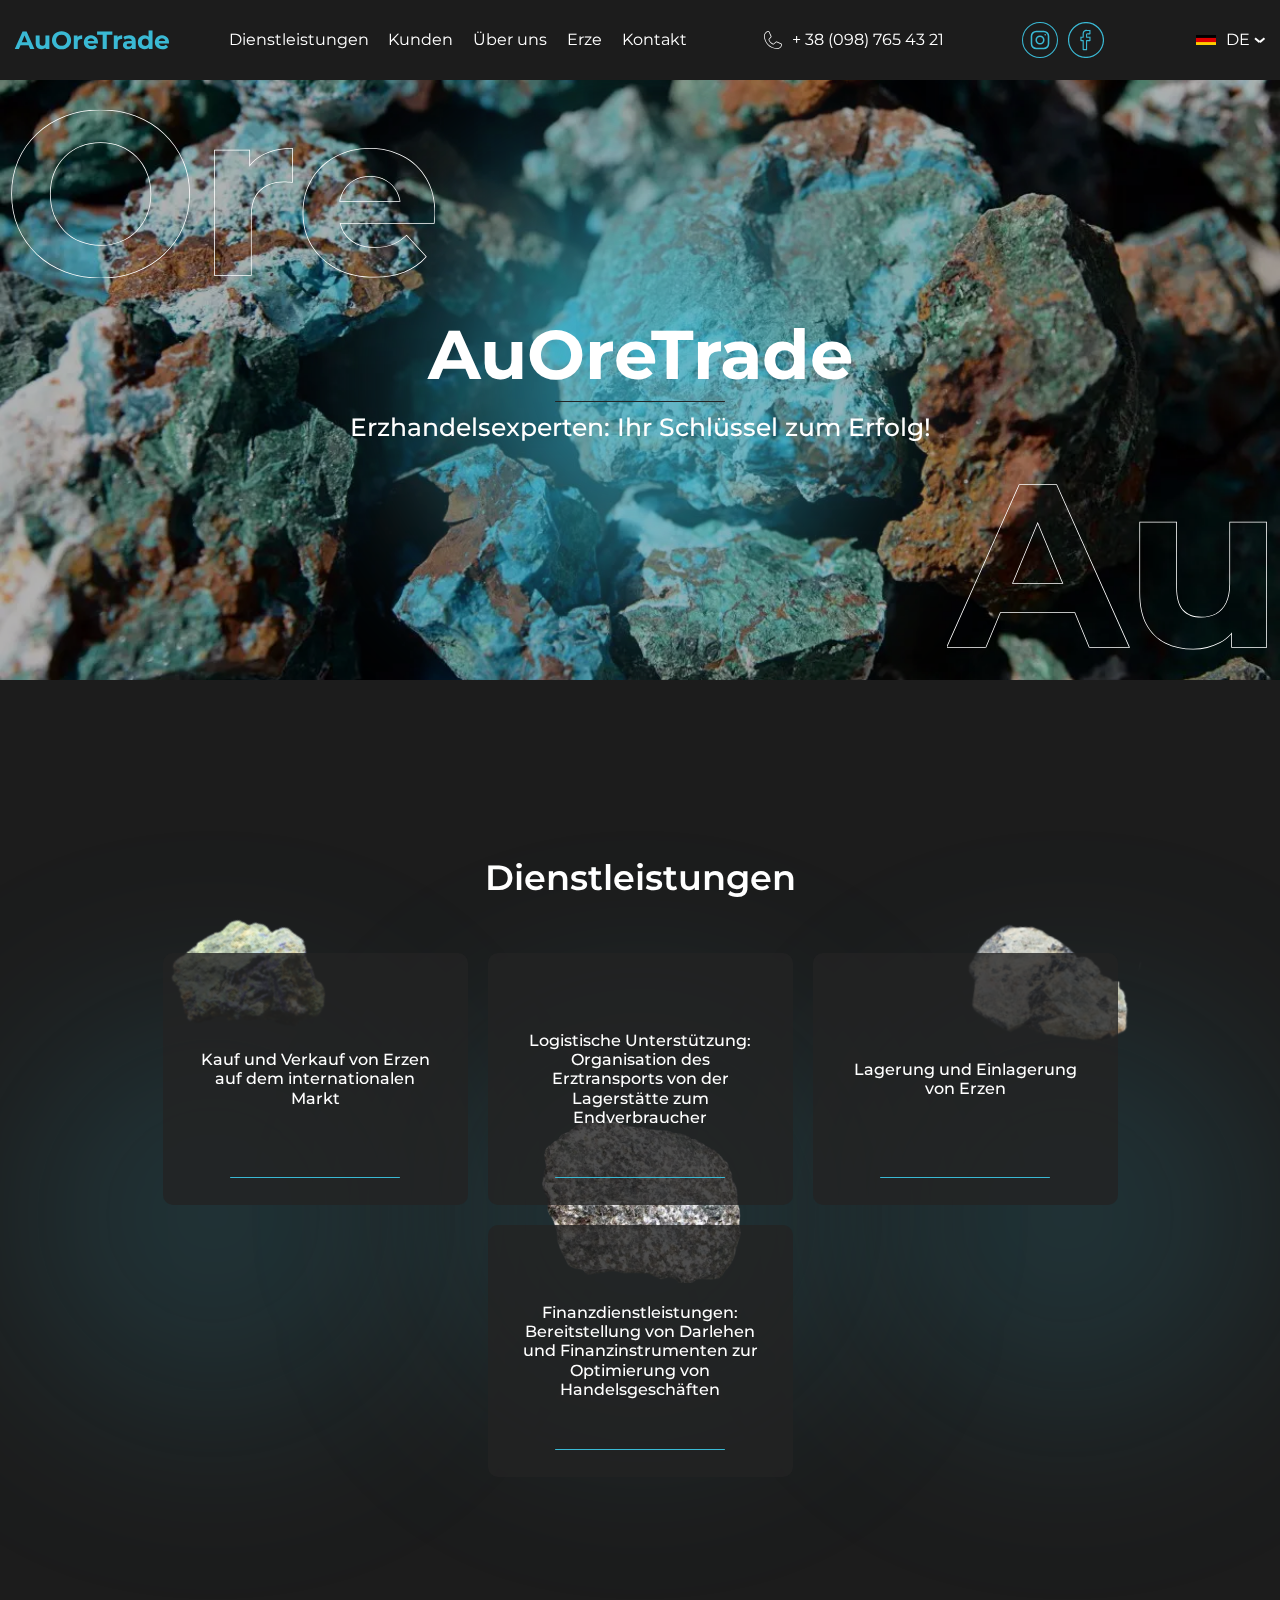
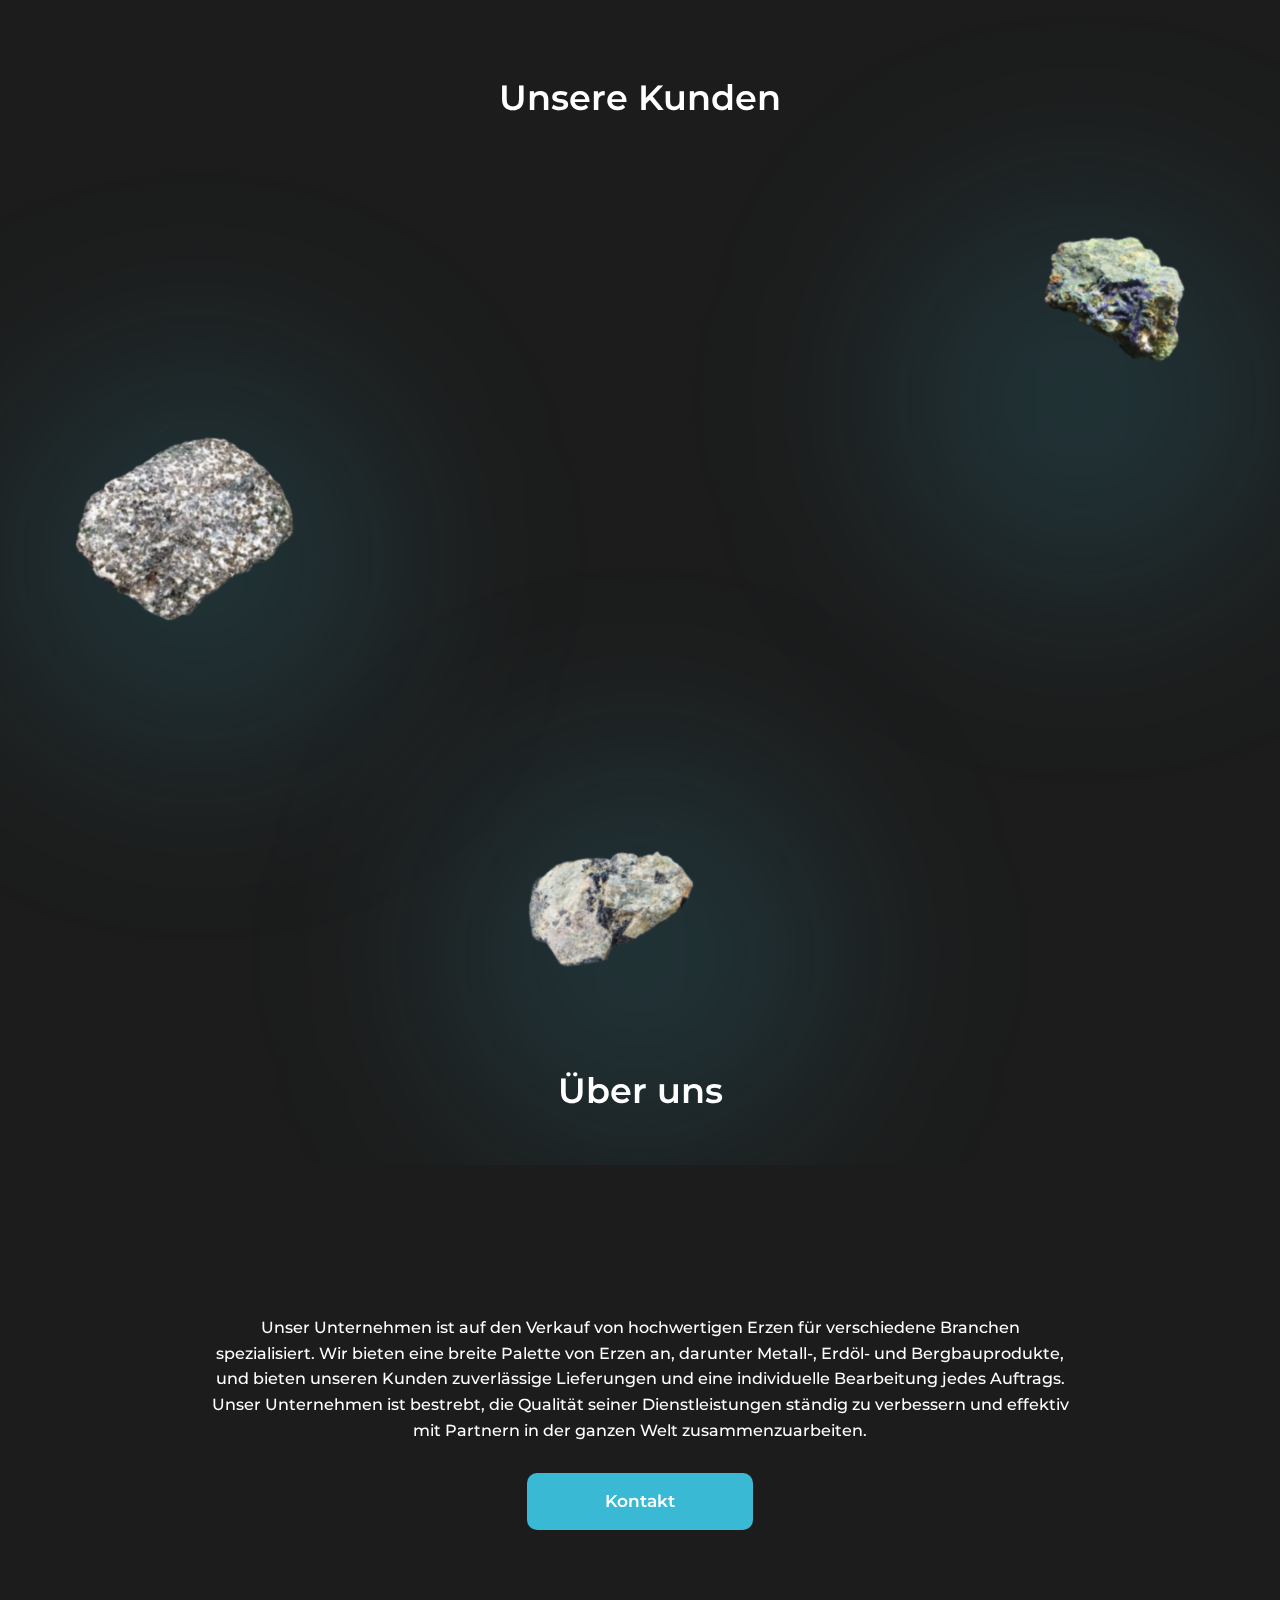
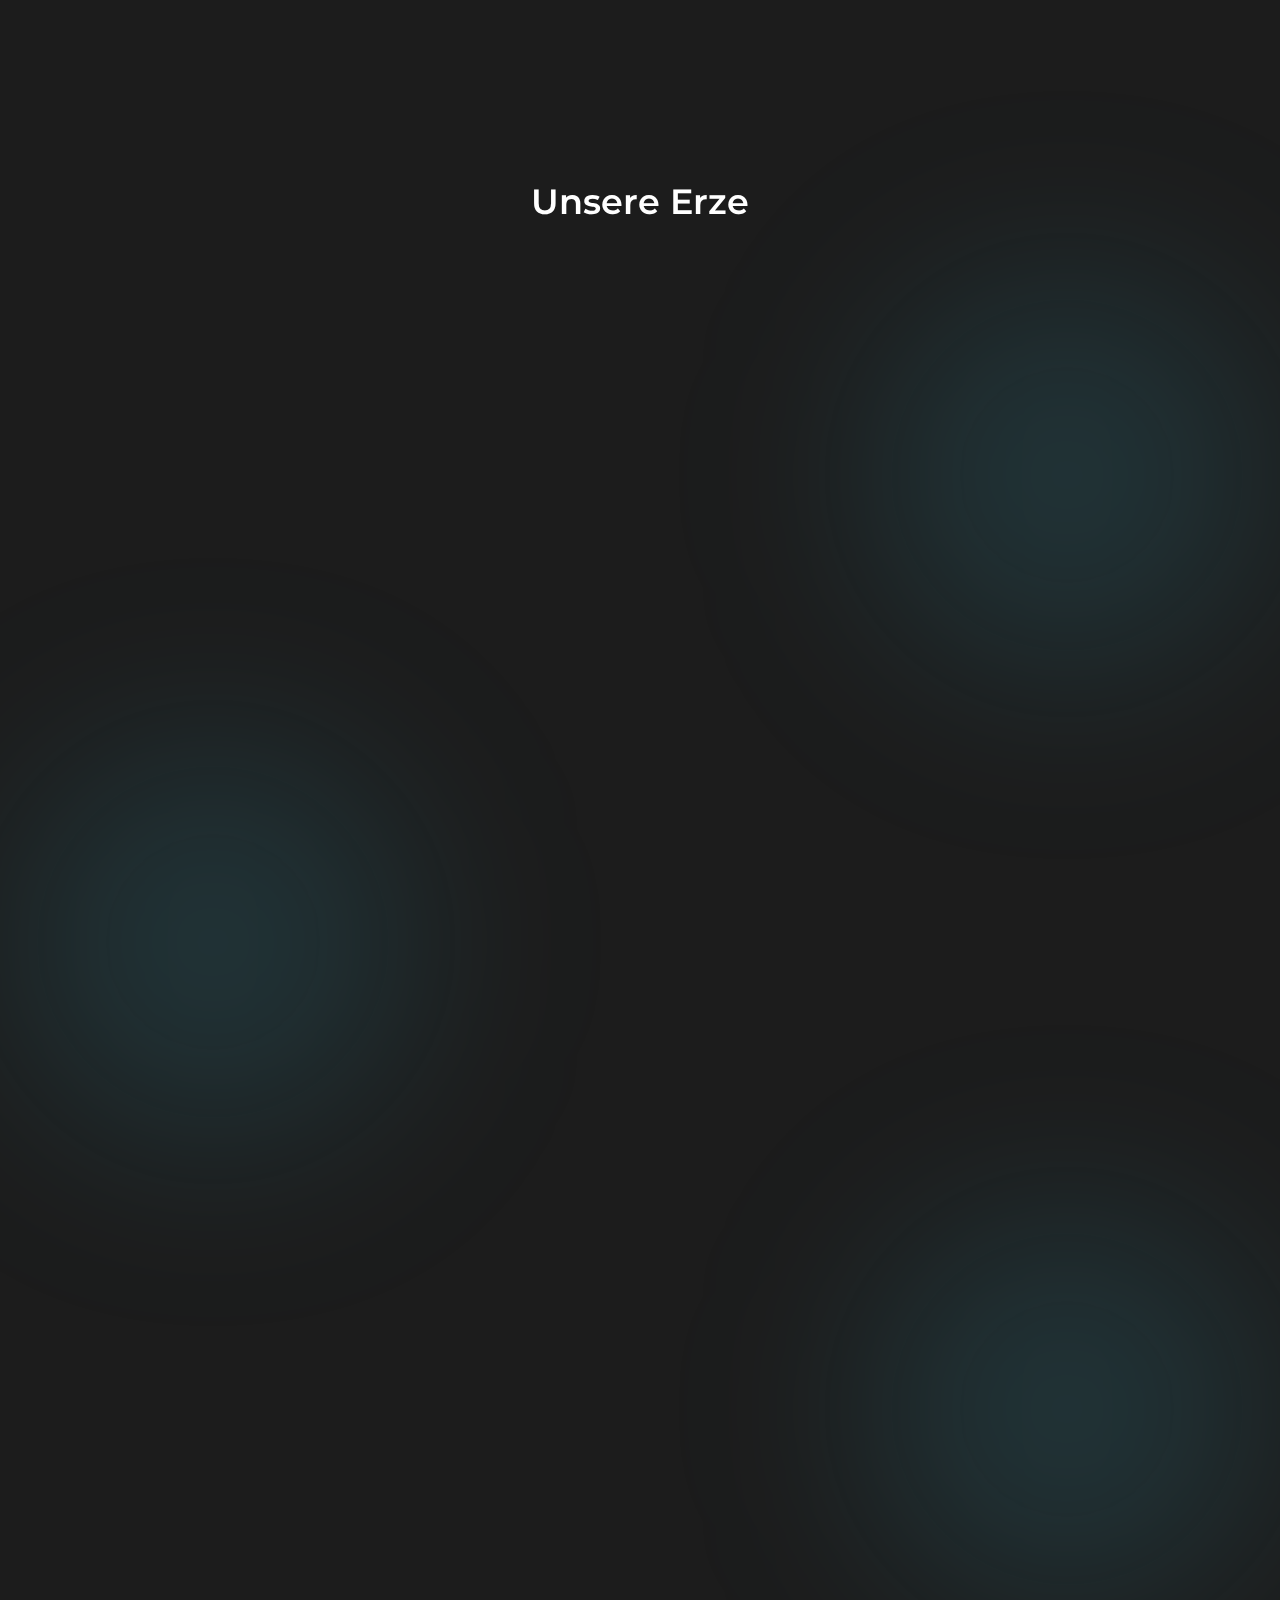
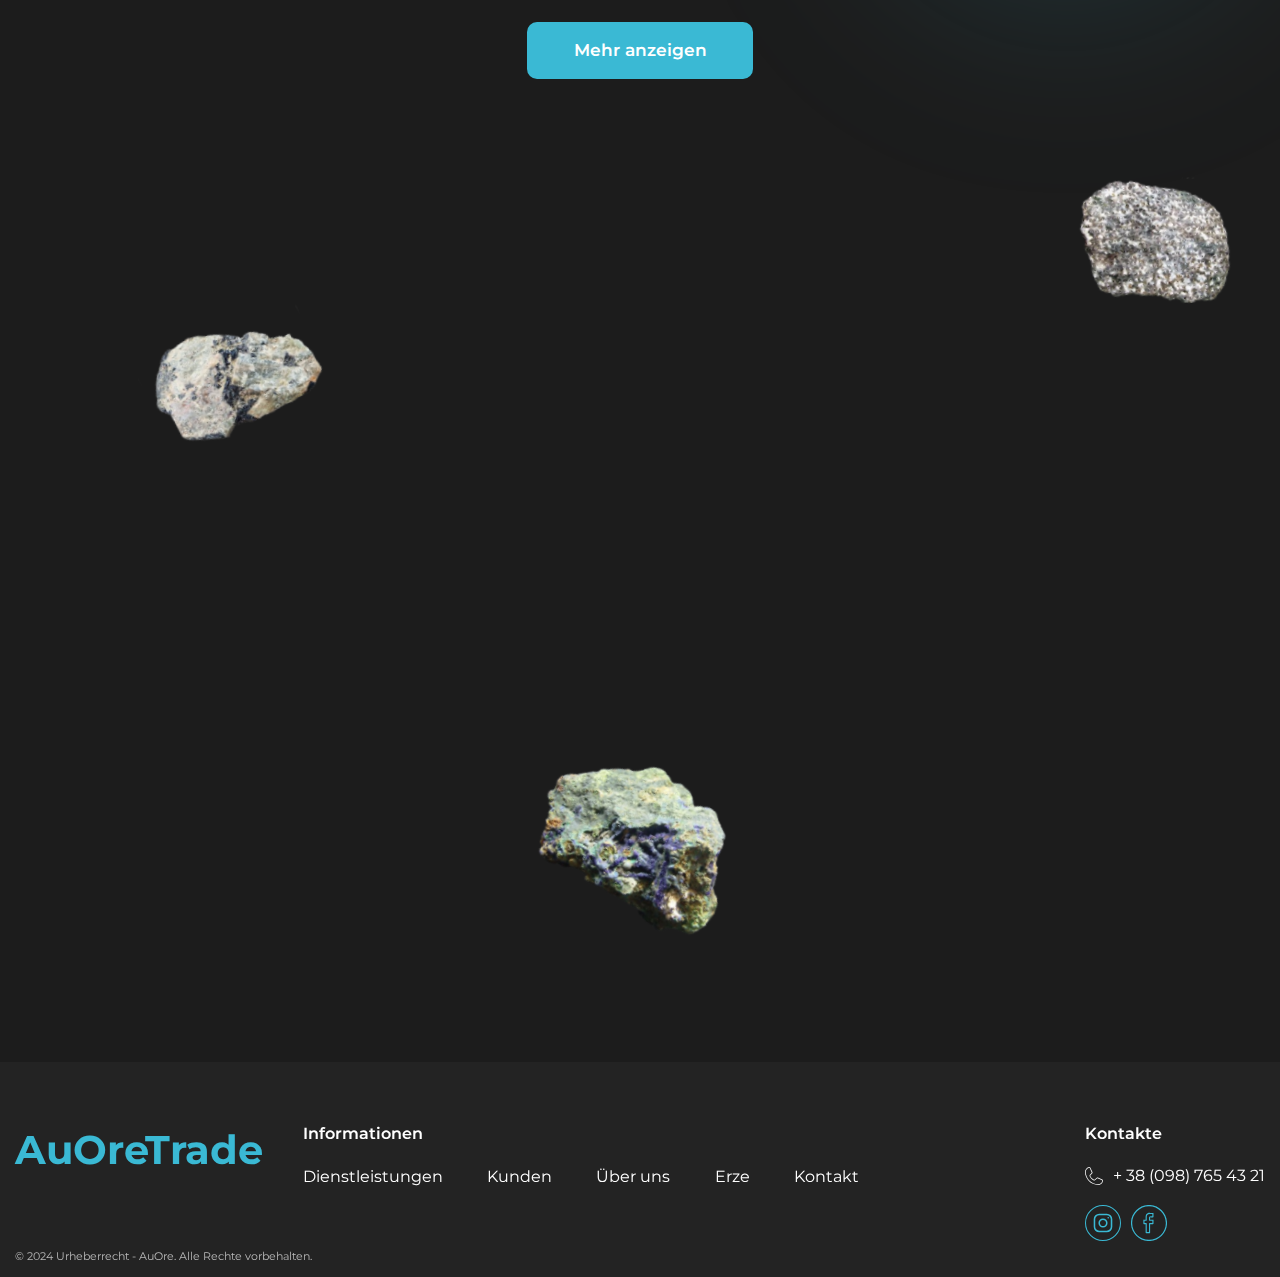
<file: AuOreTrade-de.html>
<!DOCTYPE html>

<html lang="en">

<head>
	<title>AuOreTrade</title>
	<meta charset="UTF-8">
	<meta name="format-detection" content="telephone=no">
	<style>
		body {
			background-color: #1C1C1C;
			opacity: 0;
		}
	</style>
	<link rel="stylesheet" href="css/style.min.css?_v=20240509003001">
	<link rel="shortcut icon" href="favicon.ico">
	<!-- <meta name="robots" content="noindex, nofollow"> -->
	<meta name="viewport" content="width=device-width, initial-scale=1.0">
</head>

<body>

	<div class="wrapper">
		<header class="header">
			<div class="header__container">
				<a href="#hero" class="header__logo logo">AuOreTrade</a>
				<div class="header__menu menu">
					<button type="button" class="menu__icon icon-menu"><span></span></button>
					<nav class="menu__body">
						<ul class="menu__list">
							<li class="menu__item"><a href="#" data-goto=".services" class="menu__link lng-menu-item-01">Dienstleistungen</a></li>
							<li class="menu__item"><a href="#" data-goto=".clients" class="menu__link">Kunden</a></li>
							<li class="menu__item"><a href="#" data-goto=".about-us" class="menu__link">Über uns</a></li>
							<li class="menu__item"><a href="#" data-goto=".ore" class="menu__link">Erze</a></li>
							<li class="menu__item"><a href="#" data-goto=".contact" class="menu__link">Kontakt</a></li>
						</ul>
						<a href="tel:+380987654321" class="number">
							<svg width="18" height="18" viewBox="0 0 18 18" fill="none" xmlns="http://www.w3.org/2000/svg">
								<path d="M17.3234 12.5746L12.8964 10.5937C12.7248 10.5194 12.5374 10.4891 12.3511 10.5054C12.1648 10.5218 11.9856 10.5843 11.8295 10.6874C11.8171 10.6953 11.8052 10.7041 11.7939 10.7137L9.46889 12.6956C9.41715 12.7271 9.35842 12.7454 9.29792 12.7489C9.23741 12.7523 9.17699 12.7407 9.12201 12.7152C7.59949 11.9802 6.02353 10.4165 5.28852 8.91176C5.26252 8.8572 5.25045 8.79704 5.2534 8.73667C5.25634 8.6763 5.27421 8.6176 5.3054 8.56582L7.29292 6.20236C7.3023 6.19111 7.31074 6.17892 7.31917 6.16673C7.42192 6.01092 7.48428 5.83199 7.50065 5.64607C7.51701 5.46016 7.48687 5.27309 7.41293 5.10172L5.42821 0.682294C5.3324 0.45846 5.16655 0.271752 4.95558 0.150206C4.7446 0.0286611 4.49989 -0.0211601 4.25819 0.00822439C3.0784 0.163776 1.99557 0.743479 1.21196 1.63906C0.428349 2.53464 -0.00245624 3.68484 1.0535e-05 4.87484C1.0535e-05 12.1124 5.88759 18 13.1252 18C14.3152 18.0025 15.4654 17.5717 16.361 16.788C17.2566 16.0044 17.8363 14.9216 17.9918 13.7418C18.021 13.5012 17.9717 13.2576 17.8512 13.0473C17.7308 12.837 17.5457 12.6712 17.3234 12.5746ZM17.2502 13.6481C17.1179 14.6472 16.6261 15.5639 15.8669 16.2269C15.1077 16.8898 14.1331 17.2535 13.1252 17.25C6.30197 17.25 0.750021 11.698 0.750021 4.87484C0.746529 3.86697 1.11024 2.89232 1.77315 2.13313C2.43607 1.37394 3.3528 0.882183 4.35194 0.749795C4.36693 0.748864 4.38196 0.748864 4.39695 0.749795C4.47093 0.750426 4.54307 0.772926 4.60429 0.814465C4.66552 0.856003 4.71309 0.914724 4.74101 0.983236L6.7201 5.40266C6.74319 5.45667 6.75327 5.51536 6.74953 5.57398C6.74578 5.6326 6.72832 5.68953 6.69854 5.74016L4.71195 8.10269C4.70258 8.11488 4.6932 8.12613 4.68476 8.13925C4.57893 8.3011 4.51659 8.4875 4.50378 8.68045C4.49098 8.87341 4.52812 9.06641 4.61164 9.24083C5.42634 10.9087 7.10636 12.5765 8.79294 13.3912C8.96855 13.4742 9.16265 13.5103 9.35635 13.496C9.55005 13.4817 9.73674 13.4175 9.89827 13.3096L9.93296 13.2834L12.2608 11.3034C12.3106 11.2729 12.3669 11.2548 12.4251 11.2504C12.4833 11.246 12.5417 11.2555 12.5955 11.278L17.0215 13.2618C17.0962 13.2929 17.1588 13.3473 17.2001 13.4169C17.2413 13.4865 17.2589 13.5676 17.2502 13.6481Z" fill="white" />
							</svg>

							<p>+ 38 (098) 765 43 21</p>
						</a>
						<!-- <select class="select-lang">
								<option value="en" selected>EN</option>
								<option value="de">DE</option>
								<option value="es">ES</option>
							</select> -->



						<div class="socials">
							<a href="https://www.instagram.com/" target="_blank" class="socials__item inst">
								<svg width="35" height="35" viewBox="0 0 35 35" fill="none" xmlns="http://www.w3.org/2000/svg">
									<circle cx="17.5" cy="17.5" r="17" stroke="#3AB9D4" />
									<path d="M17.4999 21.1841C18.4771 21.1841 19.4142 20.7959 20.1051 20.105C20.796 19.4141 21.1842 18.477 21.1842 17.4999C21.1842 16.5228 20.796 15.5857 20.1051 14.8948C19.4142 14.2038 18.4771 13.8157 17.4999 13.8157C16.5228 13.8157 15.5857 14.2038 14.8948 14.8948C14.2039 15.5857 13.8157 16.5228 13.8157 17.4999C13.8157 18.477 14.2039 19.4141 14.8948 20.105C15.5857 20.7959 16.5228 21.1841 17.4999 21.1841Z" stroke="#3AB9D4" stroke-width="1.5" stroke-linecap="round" stroke-linejoin="round" />
									<path d="M9.21051 21.1841V13.8157C9.21051 12.5943 9.69571 11.423 10.5594 10.5593C11.423 9.69565 12.5944 9.21045 13.8158 9.21045H21.1842C22.4056 9.21045 23.577 9.69565 24.4406 10.5593C25.3043 11.423 25.7895 12.5943 25.7895 13.8157V21.1841C25.7895 22.4055 25.3043 23.5769 24.4406 24.4405C23.577 25.3042 22.4056 25.7894 21.1842 25.7894H13.8158C12.5944 25.7894 11.423 25.3042 10.5594 24.4405C9.69571 23.5769 9.21051 22.4055 9.21051 21.1841Z" stroke="#3AB9D4" stroke-width="1.5" />
									<path d="M22.5657 12.4441L22.5757 12.4331" stroke="#3AB9D4" stroke-width="1.5" stroke-linecap="round" stroke-linejoin="round" />
								</svg>
							</a>
							<a href="https://www.facebook.com/" target="_blank" class="socials__item facebook">
								<svg width="35" height="35" viewBox="0 0 35 35" fill="none" xmlns="http://www.w3.org/2000/svg">
									<path d="M17.5 -0.0371094C7.83017 -0.0371094 -0.038269 7.82914 -0.038269 17.5001C-0.038269 27.171 7.83017 35.0373 17.5 35.0373C27.1699 35.0373 35.0383 27.171 35.0383 17.5001C35.0383 7.82914 27.1699 -0.0371094 17.5 -0.0371094ZM17.5 33.8691C8.47439 33.8691 1.13204 26.5257 1.13204 17.5001C1.13204 8.47445 8.47439 1.13102 17.5 1.13102C26.5256 1.13102 33.868 8.47445 33.868 17.5001C33.868 26.5257 26.5256 33.8691 17.5 33.8691Z" fill="#3AB9D4" />
									<path d="M21.3281 7.65642H18.41C14.6935 7.61923 14.2188 9.91938 14.2188 12.4088V14.2189H12.5781C12.504 14.209 12.4285 14.2163 12.3577 14.2403C12.2868 14.2643 12.2224 14.3043 12.1695 14.3572C12.1166 14.4101 12.0766 14.4745 12.0527 14.5453C12.0287 14.6162 12.0214 14.6916 12.0313 14.7658V18.047C12.0214 18.1212 12.0287 18.1966 12.0527 18.2675C12.0766 18.3384 12.1166 18.4027 12.1695 18.4556C12.2224 18.5085 12.2868 18.5485 12.3577 18.5725C12.4285 18.5965 12.504 18.6038 12.5781 18.5939H14.2188V26.797C14.2096 26.8713 14.2176 26.9467 14.2421 27.0174C14.2666 27.0882 14.3069 27.1524 14.36 27.2051C14.4131 27.2579 14.4775 27.2978 14.5484 27.3219C14.6193 27.3459 14.6947 27.3535 14.7689 27.3439H18.1103C18.433 27.3811 18.6944 27.1197 18.5916 26.797L18.5938 18.5939H21.3281C21.4023 18.6038 21.4777 18.5965 21.5486 18.5725C21.6195 18.5485 21.6838 18.5085 21.7367 18.4556C21.7896 18.4027 21.8296 18.3384 21.8536 18.2675C21.8776 18.1966 21.8849 18.1212 21.875 18.047V14.7658C21.8849 14.6916 21.8776 14.6162 21.8536 14.5453C21.8296 14.4745 21.7896 14.4101 21.7367 14.3572C21.6838 14.3043 21.6195 14.2643 21.5486 14.2403C21.4777 14.2163 21.4023 14.209 21.3281 14.2189H18.5905L18.5938 12.5783C18.6999 11.8794 18.6999 11.9931 19.3485 12.0314H21.3052C21.4572 11.9975 21.6191 12.0161 21.7328 11.9056C21.8466 11.7952 21.9122 11.6442 21.8739 11.4845V8.20329C21.884 8.1292 21.8769 8.05377 21.853 7.9829C21.8292 7.91202 21.7893 7.84761 21.7365 7.79468C21.6836 7.74175 21.6193 7.70174 21.5485 7.67775C21.4777 7.65377 21.4023 7.64647 21.3281 7.65642ZM20.743 10.8764L19.3714 10.8239C17.6728 10.8239 17.5306 11.7459 17.5306 12.6899L17.5263 14.7636C17.5261 14.8404 17.5411 14.9165 17.5704 14.9874C17.5997 15.0584 17.6427 15.123 17.6969 15.1773C17.7512 15.2317 17.8156 15.2748 17.8866 15.3042C17.9575 15.3336 18.0335 15.3488 18.1103 15.3488H20.7813V17.4619H18.1125C17.9575 17.4619 17.8088 17.5234 17.6991 17.6329C17.5894 17.7424 17.5276 17.8909 17.5274 18.0459L17.5263 26.2502H15.3125V18.047C15.3125 17.7244 15.0927 17.463 14.7689 17.463H13.125V15.3499H14.7689C14.8457 15.35 14.9217 15.335 14.9926 15.3057C15.0636 15.2764 15.128 15.2334 15.1824 15.1792C15.2917 15.0688 15.3114 14.92 15.3114 14.7647V12.4077C15.3114 9.95548 15.8069 8.78735 18.4089 8.78735H20.7419L20.743 10.8764Z" fill="#3AB9D4" />
								</svg>
							</a>
						</div>
						<div class="select-lang">
							<div class="select-lang__body">
								<div class="select-lang__title">
									<picture><source srcset="img/language/Flag_of_Germany.webp" type="image/webp"><img src="img/language/Flag_of_Germany.jpg" alt="Image"></picture>
									<p>DE</p>
								</div>
								<div class="select-lang__wrapper">

									<div class="select-lang__items">
										<a href="./index.html" class="select-lang__item">
											<picture><source srcset="img/language/Flag_of_the_United_States.webp" type="image/webp"><img src="img/language/Flag_of_the_United_States.jpg" alt="Image"></picture>
											EN
										</a>
										<a href="./AuOreTrade-de.html" class="select-lang__item">
											<picture><source srcset="img/language/Flag_of_Germany.webp" type="image/webp"><img src="img/language/Flag_of_Germany.jpg" alt="Image"></picture>
											DE
										</a>
										<a href="./AuOreTrade-es.html" class="select-lang__item">
											<picture><source srcset="img/language/Ispania.webp" type="image/webp"><img src="img/language/Ispania.jpg" alt="Image"></picture>
											ES
										</a>
									</div>
								</div>
							</div>
						</div>
					</nav>
				</div>
			</div>
		</header>
		<main class="page">

			<section id="hero" class="hero">

				<div class="hero__content">
					<div class="hero__image">
						<picture><source srcset="img/01.webp" type="image/webp"><img class="ibg" src="img/01.jpg" alt="Image"></picture>
					</div>
					<div class="hero__wrapper">
						<div style="transform: translate(0,300%);" class="hero__body">
							<div class="hero__body-wrapper">

								<h1 class="hero__title">AuOreTrade</h1>
								<div class="hero__text">Erzhandelsexperten: Ihr Schlüssel zum Erfolg!</div>
							</div>
						</div>
					</div>
					<div style="transform: translate(-100%,0);" class="hero__decor hero__decor-01">
						<img src="img/AuOre.svg" alt="Decor">
					</div>
					<div style="transform: translate(100%,0);" class="hero__decor hero__decor-02">
						<img src="img/AuOre.svg" alt="Decor">

					</div>
				</div>
			</section>
			<div class="curs">
				<script type='text/javascript' src='https://www.thefinancials.com/ShowPanel.aspx?pid=FREE&mode=js&id=96&bgcolor=003366&fontcolor=ffffff&fontsize=13&bordercolor=c0c0c0&scrollSpeedFromZeroToTen=5&_v=20240509003001'></script>
			</div>
			<section id="services" class="services">
				<div class="services__container">
					<h2 class="services__title title">Dienstleistungen</h2>
					<div class="services__items">
						<div class="services__item item-services">
							<p class="item-services__text">Kauf und Verkauf von Erzen auf dem internationalen Markt</p>
						</div>
						<div class="services__item item-services">
							<p class="item-services__text">Logistische Unterstützung: Organisation des Erztransports von der Lagerstätte zum Endverbraucher</p>
						</div>
						<div class="services__item item-services">
							<p class="item-services__text">Lagerung und Einlagerung von Erzen</p>
						</div>
						<div class="services__item item-services">
							<p class="item-services__text">Finanzdienstleistungen: Bereitstellung von Darlehen und Finanzinstrumenten zur Optimierung von Handelsgeschäften</p>
						</div>
						<div class="decorations">
							<div class="blue-decoration"></div>
							<div class="blue-decoration"></div>
							<div class="blue-decoration"></div>
						</div>
						<div data-prlx-parent class="stones">
							<div class="stones__image-wrapper">
								<div data-prlx class="stones__image">
									<img src="img/01.svg" alt="Image">
								</div>

							</div>
							<div class="stones__image-wrapper">
								<div data-prlx class="stones__image">
									<img src="img/02.svg" alt="Image">
								</div>
							</div>
							<div class="stones__image-wrapper">
								<div data-prlx class="stones__image">
									<img src="img/03.svg" alt="Image">
								</div>
							</div>


						</div>

					</div>

				</div>


			</section>
			<section id="clients" class="clients">
				<h2 class="clients__title title">Unsere Kunden</h2>
				<div class="clients__body">
					<div class="clients__items">
						<div data-watch data-watch-once class="clients__item item-clients item-clients--left">
							<div class="item-clients__body">
								<div class="item-clients__title">Industrieunternehmen</div>
								<div class="item-clients__number">1</div>
							</div>
							<div class="item-clients__wrapper">
								<p class="item-clients__text">Unternehmen, die in der Herstellung von Metallurgie-, Öl- und Gas-, Bergbau- und anderen Produkten tätig sind, die für die Produktion Erzmaterial benötigen.</p>
							</div>
						</div>
						<div data-watch data-watch-once class="clients__item item-clients item-clients--right">
							<div class="item-clients__body">
								<div class="item-clients__title">Wiederverkäufer</div>
								<div class="item-clients__number">2</div>
							</div>
							<div class="item-clients__wrapper">

								<p class="item-clients__text">Lieferanten, Verteiler und Wiederverkäufer, die Erz zum Weiterverkauf oder zur Verwendung in ihren Betrieben kaufen.</p>
							</div>
						</div>
						<div data-watch data-watch-once class="clients__item item-clients item-clients--left">
							<div class="item-clients__body">
								<div class="item-clients__title">Ingenieurbüros</div>
								<div class="item-clients__number">3</div>
							</div>
							<div class="item-clients__wrapper">

								<p class="item-clients__text">Organisationen, die sich auf die Planung, den Bau und die Instandhaltung von Industrieanlagen spezialisiert haben und für die Durchführung von Projekten Erzmaterialien benötigen.</p>
							</div>
						</div>
						<div data-watch data-watch-once class="clients__item item-clients item-clients--right">
							<div class="item-clients__body">
								<div class="item-clients__title">Investoren</div>
								<div class="item-clients__number">4</div>
							</div>
							<div class="item-clients__wrapper">

								<p class="item-clients__text">Personen und Unternehmen, die an Investitionen in den Abbau und den Verkauf von Erzen als Investitionsgut interessiert sind.</p>
							</div>
						</div>
						<div data-watch data-watch-once class="clients__item item-clients item-clients--left">
							<div class="item-clients__body">
								<div class="item-clients__title">Forschungseinrichtungen</div>
								<div class="item-clients__number">5</div>
							</div>
							<div class="item-clients__wrapper">

								<p class="item-clients__text">Einrichtungen und Unternehmen, die sich mit Forschung und Entwicklung in den Bereichen Geologie, Bergbau und Metallurgie befassen.</p>
							</div>
						</div>
					</div>
					<div class="decorations">
						<div class="blue-decoration"></div>
						<div class="blue-decoration"></div>
						<div class="blue-decoration"></div>
					</div>
					<div data-prlx-parent class="stones">
						<div class="stones__image-wrapper">
							<div data-prlx class="stones__image">
								<img src="img/01.svg" alt="Image">
							</div>

						</div>
						<div class="stones__image-wrapper">
							<div data-prlx class="stones__image">
								<img src="img/02.svg" alt="Image">
							</div>
						</div>
						<div class="stones__image-wrapper">
							<div data-prlx class="stones__image">
								<img src="img/03.svg" alt="Image">
							</div>
						</div>


					</div>
				</div>
			</section>
			<section id="about-us" class="about-us">
				<h2 class="about-us__title title">Über uns</h2>
				<div class="about-us__body">
					<div class="about-us__image">
						<picture><source srcset="img/about/01.webp" type="image/webp"><img class="ibg" src="img/about/01.jpg" alt="Image"></picture>
						<div class="about-us__image-block">
							<div class="about-us__image-decor">

							</div>
						</div>

					</div>
					<div class="about-us__content">
						<p>Unser Unternehmen ist auf den Verkauf von hochwertigen Erzen für verschiedene Branchen spezialisiert. Wir bieten eine breite Palette von Erzen an, darunter Metall-, Erdöl- und Bergbauprodukte, und bieten unseren Kunden zuverlässige Lieferungen und eine individuelle Bearbeitung jedes Auftrags. Unser Unternehmen ist bestrebt, die Qualität seiner Dienstleistungen ständig zu verbessern und effektiv mit Partnern in der ganzen Welt zusammenzuarbeiten.</p>
						<a href="#" data-goto=".contact" class="about-us__button button">Kontakt</a>
					</div>
				</div>
			</section>
			<section id="ore" class="ore">
				<div class="ore__container">
					<h2 class="ore__title title">Unsere Erze</h2>
					<div data-showmore="items" class="ore__content">
						<div data-showmore-content="3" class="ore__items">
							<div data-watch data-watch-once data-watch-threshold="0.5" class="ore__item item-ore item-ore--left">
								<div class="item-ore__block">
									<div class="item-ore__image">
										<picture><source srcset="img/ore/Aluminum.webp" type="image/webp"><img src="img/ore/Aluminum.png" alt="Image"></picture>
									</div>
								</div>
								<div class="item-ore__body">
									<div class="item-ore__wrapper">
										<div class="item-ore__title">Aluminium</div>
										<div class="item-ore__text">
											<p>
												Aluminium ist ein leichtes, starkes und vielseitiges Metall, das in einer Vielzahl von Industrie- und Fertigungsanwendungen eingesetzt wird. Aufgrund seiner hohen thermischen und elektrischen Leitfähigkeit ist Aluminium ein wichtiges Baumaterial für den Flugzeug-, Automobil- und Schiffbau sowie für Verpackungen, Elektronik und Haushaltsgeräte.

											</p>
											<p>
												Aluminium ist auch wegen seiner Korrosionsbeständigkeit attraktiv, was es zu einem idealen Material für den Einsatz in Umgebungen mit hoher Luftfeuchtigkeit oder korrosiven Stoffen macht. Außerdem kann Aluminium leicht recycelt werden, was die Umweltbelastung und die Energiekosten in der Produktion reduziert.

											</p>
										</div>
									</div>
								</div>
							</div>
							<div data-watch data-watch-once data-watch-threshold="0.5" class="ore__item item-ore item-ore--right">
								<div class="item-ore__block">
									<div class="item-ore__image">
										<picture><source srcset="img/ore/Iron-ore.webp" type="image/webp"><img src="img/ore/Iron-ore.png" alt="Image"></picture>
									</div>
								</div>
								<div class="item-ore__body">
									<div class="item-ore__wrapper">
										<div class="item-ore__title">Eisenerze</div>
										<div class="item-ore__text">
											<p>
												Eisenerz ist ein natürlicher mineralischer Rohstoff, der hohe Konzentrationen an Eisen und anderen nützlichen Verunreinigungen enthält. Es ist die wichtigste Rohstoffquelle für die Herstellung von Stahl, einem der wichtigsten Baustoffe und Materialien für die Herstellung vieler Industrieprodukte.

											</p>
											<p>
												Eisenerz spielt eine Schlüsselrolle in der Stahlindustrie, da es die wichtigste Rohstoffquelle für die Stahlproduktion ist. Stahl wird in großem Umfang im Bauwesen, im Maschinenbau, im Fahrzeugbau und in vielen anderen Industriezweigen verwendet, was Eisenerz zu einem wichtigen Element der Weltwirtschaft macht.

											</p>
										</div>
									</div>
								</div>
							</div>
							<div data-watch data-watch-once data-watch-threshold="0.5" class="ore__item item-ore item-ore--left">
								<div class="item-ore__block">
									<div class="item-ore__image">
										<picture><source srcset="img/ore/Iron-sludge.webp" type="image/webp"><img src="img/ore/Iron-sludge.jpg" alt="Image"></picture>
									</div>
								</div>
								<div class="item-ore__body">
									<div class="item-ore__wrapper">

										<div class="item-ore__title">Eisenschlamm</div>
										<div class="item-ore__text">
											<p>
												Eisenschlamm ist ein Nebenprodukt der metallurgischen Produktion, das bei der Aufbereitung von Eisenerzen anfällt. Dieser Schlamm enthält verschiedene Verunreinigungen und Rückstände aus der Verarbeitung des Erzes.

											</p>
											<p>
												Obwohl Eisenschlamm ein Abfallprodukt ist, kann er weiterverarbeitet werden, um zusätzliche wertvolle Bestandteile zu extrahieren, oder in anderen Industriezweigen wie dem Baugewerbe oder der Zementherstellung verwendet werden.

											</p>
										</div>
									</div>
								</div>
							</div>
							<div data-watch data-watch-once data-watch-threshold="0.5" class="ore__item item-ore item-ore--right">
								<div class="item-ore__block">
									<div class="item-ore__image">
										<picture><source srcset="img/ore/Iron-sludge.webp" type="image/webp"><img src="img/ore/Iron-sludge.jpg" alt="Image"></picture>
									</div>
								</div>
								<div class="item-ore__body">
									<div class="item-ore__wrapper">
										<div class="item-ore__title">Eisenkonzentrat</div>
										<div class="item-ore__text">
											<p>
												Eisenkonzentrat ist ein Produkt der Eisenerzaufbereitung, das eine hohe Konzentration an Eisen enthält.

											</p>
											<p>
												Dieses Produkt wird nach dem Zerkleinern, Mahlen und Aufbereiten von Eisenerz gewonnen. Eisenkonzentrat ist eine wichtige Rohstoffquelle für die Stahlerzeugung.

											</p>
										</div>
									</div>
								</div>
							</div>
							<div data-watch data-watch-once data-watch-threshold="0.5" class="ore__item item-ore item-ore--left">
								<div class="item-ore__block">
									<div class="item-ore__image">
										<picture><source srcset="img/ore/Gold-ore.webp" type="image/webp"><img src="img/ore/Gold-ore.png" alt="Image"></picture>
									</div>
								</div>
								<div class="item-ore__body">
									<div class="item-ore__wrapper">
										<div class="item-ore__title">Gold-Erz</div>
										<div class="item-ore__text">
											<p>
												Golderz ist ein natürliches Material, das Gold in unterschiedlichen Anteilen enthält. Normalerweise findet man Golderz als metallische Adern oder Phänokristalle in Gesteinen und Sedimenten. Diese wertvolle Ressource wird abgebaut und verarbeitet, um Gold, eines der wertvollsten Metalle der Welt, zu gewinnen.

											</p>
											<p>
												Golderz hat eine breite Palette von Verwendungsmöglichkeiten, von der Schmuckherstellung bis hin zu industriellen und verfahrenstechnischen Anwendungen. Aufgrund seiner einzigartigen chemischen und physikalischen Eigenschaften ist Gold in einer Vielzahl von Branchen gefragt, darunter Schmuck, Elektronik, Medizin und industrielle Fertigung.

											</p>
										</div>
									</div>
								</div>
							</div>
							<div data-watch data-watch-once data-watch-threshold="0.5" class="ore__item item-ore item-ore--right">
								<div class="item-ore__block">
									<div class="item-ore__image">
										<picture><source srcset="img/ore/Copper-ore.webp" type="image/webp"><img src="img/ore/Copper-ore.png" alt="Image"></picture>
									</div>
								</div>
								<div class="item-ore__body">
									<div class="item-ore__wrapper">
										<div class="item-ore__title">Kupfererze</div>
										<div class="item-ore__text">
											<p>
												Kupfererz ist ein wertvolles kupferhaltiges Naturmaterial. Es wird aus der Erde gewonnen und in verschiedenen industriellen Verfahren zur Herstellung von Kupferlegierungen verwendet.

											</p>
											<p>
												Aufgrund seiner einzigartigen chemischen Eigenschaften und einer breiten Palette industrieller und technologischer Anwendungen ist es sehr wertvoll.

											</p>
										</div>
									</div>
								</div>
							</div>
							<div data-watch data-watch-once data-watch-threshold="0.5" class="ore__item item-ore item-ore--left">
								<div class="item-ore__block">
									<div class="item-ore__image">
										<picture><source srcset="img/ore/Copper-concentrate.webp" type="image/webp"><img src="img/ore/Copper-concentrate.jpg" alt="Image"></picture>
									</div>
								</div>
								<div class="item-ore__body">
									<div class="item-ore__wrapper">
										<div class="item-ore__title">Kupferkonzentrat</div>
										<div class="item-ore__text">
											<p>
												Kupferkonzentrat ist ein wertvolles Produkt, das bei der Aufbereitung von Kupfererzen gewonnen wird. Dieses Konzentrat enthält eine hohe Konzentration an Kupfer und anderen wertvollen Metallen, nachdem es verschiedene technologische Prozesse durchlaufen hat.

											</p>
											<p>
												Kupferkonzentrat ist ein wichtiger Schritt bei der Herstellung von Kupfer und seinen Legierungen. Nach der Weiterverarbeitung und Raffination wird es in hochwertige Kupferprodukte umgewandelt, die in verschiedenen Industriezweigen verwendet werden.

											</p>
											<p>
												Aufgrund seiner hohen Kupferkonzentration ist Kupferkonzentrat eine effiziente und wirtschaftlich wertvolle Rohstoffquelle für die Herstellung von Kupferlegierungen. Seine breite Anwendung in verschiedenen Branchen macht es zu einem wichtigen Bestandteil der Weltwirtschaft und der Industrie.

											</p>
										</div>
									</div>
								</div>
							</div>
							<div data-watch data-watch-once data-watch-threshold="0.5" class="ore__item item-ore item-ore--right">
								<div class="item-ore__block">
									<div class="item-ore__image">
										<picture><source srcset="img/ore/Copper-sludge.webp" type="image/webp"><img src="img/ore/Copper-sludge.jpg" alt="Image"></picture>
									</div>
								</div>
								<div class="item-ore__body">
									<div class="item-ore__wrapper">
										<div class="item-ore__title">Kupferschlamm</div>
										<div class="item-ore__text">
											<p>
												Kupferschlamm ist ein Nebenprodukt der Kupferproduktion, das bei den technologischen Prozessen der Reinigung und Verarbeitung von Kupfererz anfällt. Mit unterschiedlicher chemischer Zusammensetzung und physikalischen Eigenschaften ist Kupferschlamm eine Mischung aus feinen Partikeln, die metallische und nichtmetallische Elemente enthalten.

											</p>
											<p>
												Kupferschlamm ist zwar ein Abfallprodukt aus der Kupferproduktion, kann aber auch in einer Reihe von industriellen Prozessen verwendet werden. In einigen Fällen kann er recycelt werden, um weitere wertvolle Metalle zu gewinnen, oder er kann als Rohstoff für die Herstellung von Baumaterialien oder Düngemitteln verwendet werden.

											</p>
											<p>
												Eine wirksame Bewirtschaftung und Behandlung von Kupferschlämmen ist wichtig, um Umweltstandards zu erfüllen und negative Umweltauswirkungen zu minimieren. Moderne Verarbeitungstechnologien maximieren die Ressourcennutzung und reduzieren die Umweltauswirkungen der Produktionsprozesse.

											</p>
										</div>
									</div>
								</div>
							</div>
							<div data-watch data-watch-once data-watch-threshold="0.5" class="ore__item item-ore item-ore--left">
								<div class="item-ore__block">
									<div class="item-ore__image">
										<picture><source srcset="img/ore/Nickel-ore.webp" type="image/webp"><img src="img/ore/Nickel-ore.png" alt="Image"></picture>
									</div>
								</div>
								<div class="item-ore__body">
									<div class="item-ore__wrapper">
										<div class="item-ore__title">Nickel-Erz</div>
										<div class="item-ore__text">
											<p>
												Nickelerz ist eine natürliche mineralische Ressource, die hohe Konzentrationen von Nickel in Verbindung mit anderen Metallen wie Eisen, Schwefel und Kupfer enthält. Es ist eine wichtige Quelle für Nickel, das in einer Vielzahl von Industriezweigen wie Edelstahl, Legierungen, Elektronik und Chemie verwendet wird.

											</p>

											<p>
												Nickelerz ist für viele Industriezweige von Bedeutung. Nickel wird zur Herstellung von rostfreiem Stahl verwendet, der in der Bau-, Automobil- und Raumfahrtindustrie weit verbreitet ist. Es wird auch zur Herstellung von Legierungen verwendet, die eine hohe Festigkeit und Korrosionsbeständigkeit aufweisen, was sie ideal für Spezialanwendungen wie Pipelines, chemische Reaktoren sowie Öl- und Gasanlagen macht.

											</p>
										</div>
									</div>
								</div>
							</div>
							<div data-watch data-watch-once data-watch-threshold="0.5" class="ore__item item-ore item-ore--right">
								<div class="item-ore__block">
									<div class="item-ore__image">
										<picture><source srcset="img/ore/Nickel-concentrate.webp" type="image/webp"><img src="img/ore/Nickel-concentrate.jpg" alt="Image"></picture>
									</div>
								</div>
								<div class="item-ore__body">
									<div class="item-ore__wrapper">
										<div class="item-ore__title">Nickelkonzentrat</div>
										<div class="item-ore__text">
											<p>
												Nickelkonzentrat ist ein Produkt der Nickelerzanreicherung, das eine hohe Konzentration von Nickel und anderen wertvollen Metallen enthält. Es wird gewonnen, nachdem das Erz Zerkleinerungs-, Mahl- und Flotationsverfahren durchlaufen hat.

											</p>

											<p>
												Nickelkonzentrat wird zur Herstellung von Nickellegierungen und anderen Produkten weiterverwendet.

											</p>
										</div>
									</div>
								</div>
							</div>
							<div data-watch data-watch-once data-watch-threshold="0.5" class="ore__item item-ore item-ore--left">
								<div class="item-ore__block">
									<div class="item-ore__image">
										<picture><source srcset="img/ore/Platinum-ore.webp" type="image/webp"><img src="img/ore/Platinum-ore.png" alt="Image"></picture>
									</div>
								</div>
								<div class="item-ore__body">
									<div class="item-ore__wrapper">
										<div class="item-ore__title">Platin-Erz</div>
										<div class="item-ore__text">
											<p>
												Platingestein ist ein natürlicher mineralischer Rohstoff, der hohe Konzentrationen an Platin und anderen Platinmetallen wie Palladium, Rhodium und deren Verbindungen enthält. Platin ist eines der seltensten und wertvollsten Metalle der Welt und findet in einer Vielzahl von Branchen und Technologien Anwendung.

											</p>

											<p>
												Platin hat viele Anwendungen in Industrie und Technik. Es wird als Katalysator in der chemischen Industrie, der Schmuckherstellung, der Elektronik, der Automobilindustrie, der Medizin und anderen Branchen verwendet. Rhodium und Palladium, die ebenfalls im Platinerz vorkommen, werden in großem Umfang bei der Herstellung von Fahrzeugkatalysatoren und in der Schmuckherstellung verwendet.

											</p>
										</div>
									</div>
								</div>
							</div>
							<div data-watch data-watch-once data-watch-threshold="0.5" class="ore__item item-ore item-ore--right">
								<div class="item-ore__block">
									<div class="item-ore__image">
										<picture><source srcset="img/ore/Lead-ore.webp" type="image/webp"><img src="img/ore/Lead-ore.png" alt="Image"></picture>
									</div>
								</div>
								<div class="item-ore__body">
									<div class="item-ore__wrapper">
										<div class="item-ore__title">Bleierz</div>
										<div class="item-ore__text">
											<p>
												Bleierz ist eine natürliche mineralische Ressource, die hohe Konzentrationen an Blei enthält, einem wichtigen Metall für viele Branchen. Blei wird in großem Umfang bei der Herstellung von Batterien, Kabeln, im Bauwesen, bei der Zinnherstellung und in anderen Bereichen verwendet.

											</p>

											<p>
												Blei hat eine breite Palette von Anwendungen. Es wird bei der Herstellung von Autobatterien verwendet und ist damit ein wichtiger Bestandteil der Automobilindustrie. Blei wird auch in der Kabelindustrie zur Herstellung von elektrischen Kabeln und Drähten sowie im Bauwesen verwendet, wo es zur Herstellung von Schutzschichten gegen Strahlung und Lärm eingesetzt wird.

											</p>
										</div>
									</div>
								</div>
							</div>
							<div data-watch data-watch-once data-watch-threshold="0.5" class="ore__item item-ore item-ore--left">
								<div class="item-ore__block">
									<div class="item-ore__image">
										<picture><source srcset="img/ore/Lead-concentrate.webp" type="image/webp"><img src="img/ore/Lead-concentrate.jpg" alt="Image"></picture>
									</div>
								</div>
								<div class="item-ore__body">
									<div class="item-ore__wrapper">
										<div class="item-ore__title">Bleikonzentrat</div>
										<div class="item-ore__text">
											<p>
												Bleikonzentrat ist ein Produkt der Aufbereitung von Bleierz, das nach dem Brechen, Mahlen und Flotieren eine hohe Bleikonzentration aufweist. Das resultierende Konzentrat ist eine wichtige Rohstoffquelle für die weitere Herstellung von Bleilegierungen und anderen Produkten.

											</p>

											<p>
												Bleikonzentrat hat eine breite Palette von Anwendungen. Es wird in der metallurgischen Industrie zur Herstellung von Bleilegierungen wie Zinnlegierungen verwendet, die bei der Herstellung von Batterien eingesetzt werden. Bleikonzentrat kann auch in anderen Anwendungen wie der Herstellung von Kabeln, Schutzbeschichtungen und anderen Produkten verwendet werden.

											</p>
										</div>
									</div>
								</div>
							</div>
							<div data-watch data-watch-once data-watch-threshold="0.5" class="ore__item item-ore item-ore--right">
								<div class="item-ore__block">
									<div class="item-ore__image">
										<picture><source srcset="img/ore/Silver-ore.webp" type="image/webp"><img src="img/ore/Silver-ore.png" alt="Image"></picture>
									</div>
								</div>
								<div class="item-ore__body">
									<div class="item-ore__wrapper">
										<div class="item-ore__title">Silberne Erze</div>
										<div class="item-ore__text">
											<p>
												Silbererz ist ein natürliches Mineral, das hohe Konzentrationen von Silber in Verbindung mit anderen Metallen und Mineralien enthält. Es ist die wichtigste Rohstoffquelle für den Abbau von Silber, einem der wertvollsten Edelmetalle.

											</p>

											<p>
												Silber wird in einer Vielzahl von Industriezweigen und Herstellungsprozessen verwendet, u. a. in der Schmuckherstellung, Elektronik, Fotografie und Medizin. Es wird auch als Investitionsgut verwendet. Daher spielt Silbererz eine wichtige Rolle in der globalen Wirtschaft und Industrie.

											</p>
										</div>
									</div>
								</div>
							</div>
							<div data-watch data-watch-once data-watch-threshold="0.5" class="ore__item item-ore item-ore--left">
								<div class="item-ore__block">
									<div class="item-ore__image">
										<picture><source srcset="img/ore/Titanium-ore.webp" type="image/webp"><img src="img/ore/Titanium-ore.png" alt="Image"></picture>
									</div>
								</div>
								<div class="item-ore__body">
									<div class="item-ore__wrapper">
										<div class="item-ore__title">Titan-Erz</div>
										<div class="item-ore__text">
											<p>
												Titanerz ist eine natürliche mineralische Ressource mit hohen Konzentrationen an Titan, einem strategisch wichtigen Metall für viele Industriezweige. Titan hat eine hohe Festigkeit, Leichtigkeit und Korrosionsbeständigkeit, was es zu einem wertvollen Material für eine Vielzahl von Anwendungen macht.

											</p>

											<p>
												Titan ist in der Luft- und Raumfahrt-, Automobil-, Chemie- und Medizinindustrie weit verbreitet. Es wird für die Herstellung von leichten und starken Legierungen verwendet, aus denen Flugzeuge, Autos und medizinische Geräte hergestellt werden. Titan wird auch bei der Herstellung von Raumfahrzeugen sowie in der chemischen Industrie zur Herstellung von Katalysatoren und anderen Spezialprodukten verwendet.

											</p>
										</div>
									</div>
								</div>
							</div>
							<div data-watch data-watch-once data-watch-threshold="0.5" class="ore__item item-ore item-ore--right">
								<div class="item-ore__block">
									<div class="item-ore__image">
										<picture><source srcset="img/ore/Zinc-ore.webp" type="image/webp"><img src="img/ore/Zinc-ore.png" alt="Image"></picture>
									</div>
								</div>
								<div class="item-ore__body">
									<div class="item-ore__wrapper">
										<div class="item-ore__title">Zinkerze</div>
										<div class="item-ore__text">
											<p>
												Zinkerz ist eine natürliche mineralische Ressource, die hohe Konzentrationen von Zink in Verbindung mit anderen Metallen und Mineralien enthält. Zink ist ein wichtiges Element für viele Industriezweige und wird bei der Herstellung von verzinktem Stahl, Batterien, Arzneimitteln, Kosmetika und anderen Produkten verwendet.

											</p>

											<p>
												Zink spielt aufgrund seiner einzigartigen Eigenschaften eine wichtige Rolle in der modernen Industrie. Es wird in der Galvanotechnik zum Korrosionsschutz, bei der Herstellung von Arzneimitteln und Kosmetika sowie bei der Herstellung von Legierungen für die Automobil- und Elektroindustrie verwendet.

											</p>
										</div>
									</div>
								</div>
							</div>
							<div data-watch data-watch-once data-watch-threshold="0.5" class="ore__item item-ore item-ore--left">
								<div class="item-ore__block">
									<div class="item-ore__image">
										<picture><source srcset="img/ore/Zinc-concentrate.webp" type="image/webp"><img src="img/ore/Zinc-concentrate.jpg" alt="Image"></picture>
									</div>
								</div>
								<div class="item-ore__body">
									<div class="item-ore__wrapper">
										<div class="item-ore__title">Zinkkonzentrat</div>
										<div class="item-ore__text">
											<p>
												Zinkkonzentrat ist ein Produkt der Zinkerzaufbereitung, das nach dem Zerkleinern, Mahlen und Flotieren eine hohe Konzentration an Zink enthält. Das resultierende Konzentrat hat einen hohen Zinkgehalt und ist eine wichtige Rohstoffquelle für die weitere Verarbeitung.

											</p>

											<p>
												Zinkkonzentrat wird in der metallurgischen Industrie zur Herstellung von Zink und seinen Legierungen verwendet. Dieses Material kann geschmolzen oder anderen Behandlungsverfahren unterzogen werden, um Zink zu extrahieren und Endprodukte wie verzinkten Stahl, Gießereilegierungen oder chemische Verbindungen herzustellen.

											</p>
										</div>
									</div>
								</div>
							</div>
						</div>
						<button hidden data-showmore-button type="button" class="block__more button">
							<span>Mehr anzeigen</span>
							<span>Weniger anzeigen</span>
						</button>
						<div class="decorations">
							<div class="blue-decoration"></div>
							<div class="blue-decoration"></div>
							<div class="blue-decoration"></div>
						</div>
					</div>
				</div>
			</section>
			<section data-watch data-watch-once data-watch-threshold="0.3" id="contact" class="contact">
				<div class="contact__container">
					<div class="contact__content content-contact">
						<div class="content-contact__body">
							<div class="content-contact__block">
								<div class="content-contact__logo logo">AuOreTrade</div>
								<div class="content-contact__text">Erzhandelsexperten: Ihr Schlüssel zum Erfolg!</div>
							</div>
							<a href="tel:+380987654321" class="number">
								<svg width="18" height="18" viewBox="0 0 18 18" fill="none" xmlns="http://www.w3.org/2000/svg">
									<path d="M17.3234 12.5746L12.8964 10.5937C12.7248 10.5194 12.5374 10.4891 12.3511 10.5054C12.1648 10.5218 11.9856 10.5843 11.8295 10.6874C11.8171 10.6953 11.8052 10.7041 11.7939 10.7137L9.46889 12.6956C9.41715 12.7271 9.35842 12.7454 9.29792 12.7489C9.23741 12.7523 9.17699 12.7407 9.12201 12.7152C7.59949 11.9802 6.02353 10.4165 5.28852 8.91176C5.26252 8.8572 5.25045 8.79704 5.2534 8.73667C5.25634 8.6763 5.27421 8.6176 5.3054 8.56582L7.29292 6.20236C7.3023 6.19111 7.31074 6.17892 7.31917 6.16673C7.42192 6.01092 7.48428 5.83199 7.50065 5.64607C7.51701 5.46016 7.48687 5.27309 7.41293 5.10172L5.42821 0.682294C5.3324 0.45846 5.16655 0.271752 4.95558 0.150206C4.7446 0.0286611 4.49989 -0.0211601 4.25819 0.00822439C3.0784 0.163776 1.99557 0.743479 1.21196 1.63906C0.428349 2.53464 -0.00245624 3.68484 1.0535e-05 4.87484C1.0535e-05 12.1124 5.88759 18 13.1252 18C14.3152 18.0025 15.4654 17.5717 16.361 16.788C17.2566 16.0044 17.8363 14.9216 17.9918 13.7418C18.021 13.5012 17.9717 13.2576 17.8512 13.0473C17.7308 12.837 17.5457 12.6712 17.3234 12.5746ZM17.2502 13.6481C17.1179 14.6472 16.6261 15.5639 15.8669 16.2269C15.1077 16.8898 14.1331 17.2535 13.1252 17.25C6.30197 17.25 0.750021 11.698 0.750021 4.87484C0.746529 3.86697 1.11024 2.89232 1.77315 2.13313C2.43607 1.37394 3.3528 0.882183 4.35194 0.749795C4.36693 0.748864 4.38196 0.748864 4.39695 0.749795C4.47093 0.750426 4.54307 0.772926 4.60429 0.814465C4.66552 0.856003 4.71309 0.914724 4.74101 0.983236L6.7201 5.40266C6.74319 5.45667 6.75327 5.51536 6.74953 5.57398C6.74578 5.6326 6.72832 5.68953 6.69854 5.74016L4.71195 8.10269C4.70258 8.11488 4.6932 8.12613 4.68476 8.13925C4.57893 8.3011 4.51659 8.4875 4.50378 8.68045C4.49098 8.87341 4.52812 9.06641 4.61164 9.24083C5.42634 10.9087 7.10636 12.5765 8.79294 13.3912C8.96855 13.4742 9.16265 13.5103 9.35635 13.496C9.55005 13.4817 9.73674 13.4175 9.89827 13.3096L9.93296 13.2834L12.2608 11.3034C12.3106 11.2729 12.3669 11.2548 12.4251 11.2504C12.4833 11.246 12.5417 11.2555 12.5955 11.278L17.0215 13.2618C17.0962 13.2929 17.1588 13.3473 17.2001 13.4169C17.2413 13.4865 17.2589 13.5676 17.2502 13.6481Z" fill="white" />
								</svg>

								<p>+ 38 (098) 765 43 21</p>
							</a>
							<div class="socials">
								<a href="https://www.instagram.com/" target="_blank" class="socials__item inst">
									<svg width="35" height="35" viewBox="0 0 35 35" fill="none" xmlns="http://www.w3.org/2000/svg">
										<circle cx="17.5" cy="17.5" r="17" stroke="#3AB9D4" />
										<path d="M17.4999 21.1841C18.4771 21.1841 19.4142 20.7959 20.1051 20.105C20.796 19.4141 21.1842 18.477 21.1842 17.4999C21.1842 16.5228 20.796 15.5857 20.1051 14.8948C19.4142 14.2038 18.4771 13.8157 17.4999 13.8157C16.5228 13.8157 15.5857 14.2038 14.8948 14.8948C14.2039 15.5857 13.8157 16.5228 13.8157 17.4999C13.8157 18.477 14.2039 19.4141 14.8948 20.105C15.5857 20.7959 16.5228 21.1841 17.4999 21.1841Z" stroke="#3AB9D4" stroke-width="1.5" stroke-linecap="round" stroke-linejoin="round" />
										<path d="M9.21051 21.1841V13.8157C9.21051 12.5943 9.69571 11.423 10.5594 10.5593C11.423 9.69565 12.5944 9.21045 13.8158 9.21045H21.1842C22.4056 9.21045 23.577 9.69565 24.4406 10.5593C25.3043 11.423 25.7895 12.5943 25.7895 13.8157V21.1841C25.7895 22.4055 25.3043 23.5769 24.4406 24.4405C23.577 25.3042 22.4056 25.7894 21.1842 25.7894H13.8158C12.5944 25.7894 11.423 25.3042 10.5594 24.4405C9.69571 23.5769 9.21051 22.4055 9.21051 21.1841Z" stroke="#3AB9D4" stroke-width="1.5" />
										<path d="M22.5657 12.4441L22.5757 12.4331" stroke="#3AB9D4" stroke-width="1.5" stroke-linecap="round" stroke-linejoin="round" />
									</svg>
								</a>
								<a href="https://www.facebook.com/" target="_blank" class="socials__item facebook">
									<svg width="35" height="35" viewBox="0 0 35 35" fill="none" xmlns="http://www.w3.org/2000/svg">
										<path d="M17.5 -0.0371094C7.83017 -0.0371094 -0.038269 7.82914 -0.038269 17.5001C-0.038269 27.171 7.83017 35.0373 17.5 35.0373C27.1699 35.0373 35.0383 27.171 35.0383 17.5001C35.0383 7.82914 27.1699 -0.0371094 17.5 -0.0371094ZM17.5 33.8691C8.47439 33.8691 1.13204 26.5257 1.13204 17.5001C1.13204 8.47445 8.47439 1.13102 17.5 1.13102C26.5256 1.13102 33.868 8.47445 33.868 17.5001C33.868 26.5257 26.5256 33.8691 17.5 33.8691Z" fill="#3AB9D4" />
										<path d="M21.3281 7.65642H18.41C14.6935 7.61923 14.2188 9.91938 14.2188 12.4088V14.2189H12.5781C12.504 14.209 12.4285 14.2163 12.3577 14.2403C12.2868 14.2643 12.2224 14.3043 12.1695 14.3572C12.1166 14.4101 12.0766 14.4745 12.0527 14.5453C12.0287 14.6162 12.0214 14.6916 12.0313 14.7658V18.047C12.0214 18.1212 12.0287 18.1966 12.0527 18.2675C12.0766 18.3384 12.1166 18.4027 12.1695 18.4556C12.2224 18.5085 12.2868 18.5485 12.3577 18.5725C12.4285 18.5965 12.504 18.6038 12.5781 18.5939H14.2188V26.797C14.2096 26.8713 14.2176 26.9467 14.2421 27.0174C14.2666 27.0882 14.3069 27.1524 14.36 27.2051C14.4131 27.2579 14.4775 27.2978 14.5484 27.3219C14.6193 27.3459 14.6947 27.3535 14.7689 27.3439H18.1103C18.433 27.3811 18.6944 27.1197 18.5916 26.797L18.5938 18.5939H21.3281C21.4023 18.6038 21.4777 18.5965 21.5486 18.5725C21.6195 18.5485 21.6838 18.5085 21.7367 18.4556C21.7896 18.4027 21.8296 18.3384 21.8536 18.2675C21.8776 18.1966 21.8849 18.1212 21.875 18.047V14.7658C21.8849 14.6916 21.8776 14.6162 21.8536 14.5453C21.8296 14.4745 21.7896 14.4101 21.7367 14.3572C21.6838 14.3043 21.6195 14.2643 21.5486 14.2403C21.4777 14.2163 21.4023 14.209 21.3281 14.2189H18.5905L18.5938 12.5783C18.6999 11.8794 18.6999 11.9931 19.3485 12.0314H21.3052C21.4572 11.9975 21.6191 12.0161 21.7328 11.9056C21.8466 11.7952 21.9122 11.6442 21.8739 11.4845V8.20329C21.884 8.1292 21.8769 8.05377 21.853 7.9829C21.8292 7.91202 21.7893 7.84761 21.7365 7.79468C21.6836 7.74175 21.6193 7.70174 21.5485 7.67775C21.4777 7.65377 21.4023 7.64647 21.3281 7.65642ZM20.743 10.8764L19.3714 10.8239C17.6728 10.8239 17.5306 11.7459 17.5306 12.6899L17.5263 14.7636C17.5261 14.8404 17.5411 14.9165 17.5704 14.9874C17.5997 15.0584 17.6427 15.123 17.6969 15.1773C17.7512 15.2317 17.8156 15.2748 17.8866 15.3042C17.9575 15.3336 18.0335 15.3488 18.1103 15.3488H20.7813V17.4619H18.1125C17.9575 17.4619 17.8088 17.5234 17.6991 17.6329C17.5894 17.7424 17.5276 17.8909 17.5274 18.0459L17.5263 26.2502H15.3125V18.047C15.3125 17.7244 15.0927 17.463 14.7689 17.463H13.125V15.3499H14.7689C14.8457 15.35 14.9217 15.335 14.9926 15.3057C15.0636 15.2764 15.128 15.2334 15.1824 15.1792C15.2917 15.0688 15.3114 14.92 15.3114 14.7647V12.4077C15.3114 9.95548 15.8069 8.78735 18.4089 8.78735H20.7419L20.743 10.8764Z" fill="#3AB9D4" />
									</svg>
								</a>
							</div>
							<div class="blue-decoration"></div>

						</div>
					</div>
					<div class="contact__form form-contact">
						<div class="form-contact__body">
							<div class="form-contact__top">
								<h2 class="form-contact__title title">Kontakt</h2>
								<p>Schreiben Sie uns und wir werden Ihnen helfen</p>
							</div>

							<form id="form" data-ajax data-popup-message="#form-message" action="files/sendmail/sendmail.php" method="POST" class="form-contact__content">
								<div class="form-contact__block">
									<input type="text" name="name" data-required placeholder="Name" class="form-contact__input input">
									<input type="email" name="email" data-required placeholder="Email" class="form-contact__input input">
									<input type="number" name="number" data-required placeholder="Number" class="form-contact__input input">
									<textarea placeholder="Text" name="message" data-required class="form-contact__input input input-text"></textarea>
								</div>
								<button type="submit" class="form-contact__button button">Eine Massage senden</button>
							</form>

							<div id="form-message">

								<h2 class="title">Mit Erfolg!</h2>
								<p>Ihre Nachricht wurde gesendet. Unser Manager wird Sie in Kürze kontaktieren.</p>
							</div>
						</div>
					</div>

					<div data-prlx-parent class="stones">
						<div class="stones__image-wrapper">
							<div data-prlx class="stones__image">
								<img src="img/03.svg" alt="Image">
							</div>
						</div>
						<div class="stones__image-wrapper">
							<div data-prlx class="stones__image">
								<img src="img/01.svg" alt="Image">
							</div>

						</div>
						<div class="stones__image-wrapper">
							<div data-prlx class="stones__image">
								<img src="img/02.svg" alt="Image">
							</div>
						</div>

					</div>
				</div>
			</section>

		</main>
		<footer class="footer">
			<div class="footer__container">
				<div class="footer__wrapper">

					<div class="footer__logo logo">AuOreTrade</div>
					<div class="footer__block">

						<div class="footer__menu">
							<p class="footer__title">Informationen</p>
							<ul class="footer__list">
								<li class="menu__item"><a href="#" data-goto=".services" class="menu__link lng-menu-item-01">Dienstleistungen</a></li>
								<li class="menu__item"><a href="#" data-goto=".clients" class="menu__link">Kunden</a></li>
								<li class="menu__item"><a href="#" data-goto=".about-us" class="menu__link">Über uns</a></li>
								<li class="menu__item"><a href="#" data-goto=".ore" class="menu__link">Erze</a></li>
								<li class="menu__item"><a href="#" data-goto=".contact" class="menu__link">Kontakt</a></li>
							</ul>

						</div>
						<div class="footer__info">
							<p class="footer__title">Kontakte</p>
							<div class="footer__info-block">
								<a href="tel:+380987654321" class="number">
									<svg width="18" height="18" viewBox="0 0 18 18" fill="none" xmlns="http://www.w3.org/2000/svg">
										<path d="M17.3234 12.5746L12.8964 10.5937C12.7248 10.5194 12.5374 10.4891 12.3511 10.5054C12.1648 10.5218 11.9856 10.5843 11.8295 10.6874C11.8171 10.6953 11.8052 10.7041 11.7939 10.7137L9.46889 12.6956C9.41715 12.7271 9.35842 12.7454 9.29792 12.7489C9.23741 12.7523 9.17699 12.7407 9.12201 12.7152C7.59949 11.9802 6.02353 10.4165 5.28852 8.91176C5.26252 8.8572 5.25045 8.79704 5.2534 8.73667C5.25634 8.6763 5.27421 8.6176 5.3054 8.56582L7.29292 6.20236C7.3023 6.19111 7.31074 6.17892 7.31917 6.16673C7.42192 6.01092 7.48428 5.83199 7.50065 5.64607C7.51701 5.46016 7.48687 5.27309 7.41293 5.10172L5.42821 0.682294C5.3324 0.45846 5.16655 0.271752 4.95558 0.150206C4.7446 0.0286611 4.49989 -0.0211601 4.25819 0.00822439C3.0784 0.163776 1.99557 0.743479 1.21196 1.63906C0.428349 2.53464 -0.00245624 3.68484 1.0535e-05 4.87484C1.0535e-05 12.1124 5.88759 18 13.1252 18C14.3152 18.0025 15.4654 17.5717 16.361 16.788C17.2566 16.0044 17.8363 14.9216 17.9918 13.7418C18.021 13.5012 17.9717 13.2576 17.8512 13.0473C17.7308 12.837 17.5457 12.6712 17.3234 12.5746ZM17.2502 13.6481C17.1179 14.6472 16.6261 15.5639 15.8669 16.2269C15.1077 16.8898 14.1331 17.2535 13.1252 17.25C6.30197 17.25 0.750021 11.698 0.750021 4.87484C0.746529 3.86697 1.11024 2.89232 1.77315 2.13313C2.43607 1.37394 3.3528 0.882183 4.35194 0.749795C4.36693 0.748864 4.38196 0.748864 4.39695 0.749795C4.47093 0.750426 4.54307 0.772926 4.60429 0.814465C4.66552 0.856003 4.71309 0.914724 4.74101 0.983236L6.7201 5.40266C6.74319 5.45667 6.75327 5.51536 6.74953 5.57398C6.74578 5.6326 6.72832 5.68953 6.69854 5.74016L4.71195 8.10269C4.70258 8.11488 4.6932 8.12613 4.68476 8.13925C4.57893 8.3011 4.51659 8.4875 4.50378 8.68045C4.49098 8.87341 4.52812 9.06641 4.61164 9.24083C5.42634 10.9087 7.10636 12.5765 8.79294 13.3912C8.96855 13.4742 9.16265 13.5103 9.35635 13.496C9.55005 13.4817 9.73674 13.4175 9.89827 13.3096L9.93296 13.2834L12.2608 11.3034C12.3106 11.2729 12.3669 11.2548 12.4251 11.2504C12.4833 11.246 12.5417 11.2555 12.5955 11.278L17.0215 13.2618C17.0962 13.2929 17.1588 13.3473 17.2001 13.4169C17.2413 13.4865 17.2589 13.5676 17.2502 13.6481Z" fill="white" />
									</svg>

									<p>+ 38 (098) 765 43 21</p>
								</a>
								<div class="socials">
									<a href="https://www.instagram.com/" target="_blank" class="socials__item inst">
										<svg width="35" height="35" viewBox="0 0 35 35" fill="none" xmlns="http://www.w3.org/2000/svg">
											<circle cx="17.5" cy="17.5" r="17" stroke="#3AB9D4" />
											<path d="M17.4999 21.1841C18.4771 21.1841 19.4142 20.7959 20.1051 20.105C20.796 19.4141 21.1842 18.477 21.1842 17.4999C21.1842 16.5228 20.796 15.5857 20.1051 14.8948C19.4142 14.2038 18.4771 13.8157 17.4999 13.8157C16.5228 13.8157 15.5857 14.2038 14.8948 14.8948C14.2039 15.5857 13.8157 16.5228 13.8157 17.4999C13.8157 18.477 14.2039 19.4141 14.8948 20.105C15.5857 20.7959 16.5228 21.1841 17.4999 21.1841Z" stroke="#3AB9D4" stroke-width="1.5" stroke-linecap="round" stroke-linejoin="round" />
											<path d="M9.21051 21.1841V13.8157C9.21051 12.5943 9.69571 11.423 10.5594 10.5593C11.423 9.69565 12.5944 9.21045 13.8158 9.21045H21.1842C22.4056 9.21045 23.577 9.69565 24.4406 10.5593C25.3043 11.423 25.7895 12.5943 25.7895 13.8157V21.1841C25.7895 22.4055 25.3043 23.5769 24.4406 24.4405C23.577 25.3042 22.4056 25.7894 21.1842 25.7894H13.8158C12.5944 25.7894 11.423 25.3042 10.5594 24.4405C9.69571 23.5769 9.21051 22.4055 9.21051 21.1841Z" stroke="#3AB9D4" stroke-width="1.5" />
											<path d="M22.5657 12.4441L22.5757 12.4331" stroke="#3AB9D4" stroke-width="1.5" stroke-linecap="round" stroke-linejoin="round" />
										</svg>
									</a>
									<a href="https://www.facebook.com/" target="_blank" class="socials__item facebook">
										<svg width="35" height="35" viewBox="0 0 35 35" fill="none" xmlns="http://www.w3.org/2000/svg">
											<path d="M17.5 -0.0371094C7.83017 -0.0371094 -0.038269 7.82914 -0.038269 17.5001C-0.038269 27.171 7.83017 35.0373 17.5 35.0373C27.1699 35.0373 35.0383 27.171 35.0383 17.5001C35.0383 7.82914 27.1699 -0.0371094 17.5 -0.0371094ZM17.5 33.8691C8.47439 33.8691 1.13204 26.5257 1.13204 17.5001C1.13204 8.47445 8.47439 1.13102 17.5 1.13102C26.5256 1.13102 33.868 8.47445 33.868 17.5001C33.868 26.5257 26.5256 33.8691 17.5 33.8691Z" fill="#3AB9D4" />
											<path d="M21.3281 7.65642H18.41C14.6935 7.61923 14.2188 9.91938 14.2188 12.4088V14.2189H12.5781C12.504 14.209 12.4285 14.2163 12.3577 14.2403C12.2868 14.2643 12.2224 14.3043 12.1695 14.3572C12.1166 14.4101 12.0766 14.4745 12.0527 14.5453C12.0287 14.6162 12.0214 14.6916 12.0313 14.7658V18.047C12.0214 18.1212 12.0287 18.1966 12.0527 18.2675C12.0766 18.3384 12.1166 18.4027 12.1695 18.4556C12.2224 18.5085 12.2868 18.5485 12.3577 18.5725C12.4285 18.5965 12.504 18.6038 12.5781 18.5939H14.2188V26.797C14.2096 26.8713 14.2176 26.9467 14.2421 27.0174C14.2666 27.0882 14.3069 27.1524 14.36 27.2051C14.4131 27.2579 14.4775 27.2978 14.5484 27.3219C14.6193 27.3459 14.6947 27.3535 14.7689 27.3439H18.1103C18.433 27.3811 18.6944 27.1197 18.5916 26.797L18.5938 18.5939H21.3281C21.4023 18.6038 21.4777 18.5965 21.5486 18.5725C21.6195 18.5485 21.6838 18.5085 21.7367 18.4556C21.7896 18.4027 21.8296 18.3384 21.8536 18.2675C21.8776 18.1966 21.8849 18.1212 21.875 18.047V14.7658C21.8849 14.6916 21.8776 14.6162 21.8536 14.5453C21.8296 14.4745 21.7896 14.4101 21.7367 14.3572C21.6838 14.3043 21.6195 14.2643 21.5486 14.2403C21.4777 14.2163 21.4023 14.209 21.3281 14.2189H18.5905L18.5938 12.5783C18.6999 11.8794 18.6999 11.9931 19.3485 12.0314H21.3052C21.4572 11.9975 21.6191 12.0161 21.7328 11.9056C21.8466 11.7952 21.9122 11.6442 21.8739 11.4845V8.20329C21.884 8.1292 21.8769 8.05377 21.853 7.9829C21.8292 7.91202 21.7893 7.84761 21.7365 7.79468C21.6836 7.74175 21.6193 7.70174 21.5485 7.67775C21.4777 7.65377 21.4023 7.64647 21.3281 7.65642ZM20.743 10.8764L19.3714 10.8239C17.6728 10.8239 17.5306 11.7459 17.5306 12.6899L17.5263 14.7636C17.5261 14.8404 17.5411 14.9165 17.5704 14.9874C17.5997 15.0584 17.6427 15.123 17.6969 15.1773C17.7512 15.2317 17.8156 15.2748 17.8866 15.3042C17.9575 15.3336 18.0335 15.3488 18.1103 15.3488H20.7813V17.4619H18.1125C17.9575 17.4619 17.8088 17.5234 17.6991 17.6329C17.5894 17.7424 17.5276 17.8909 17.5274 18.0459L17.5263 26.2502H15.3125V18.047C15.3125 17.7244 15.0927 17.463 14.7689 17.463H13.125V15.3499H14.7689C14.8457 15.35 14.9217 15.335 14.9926 15.3057C15.0636 15.2764 15.128 15.2334 15.1824 15.1792C15.2917 15.0688 15.3114 14.92 15.3114 14.7647V12.4077C15.3114 9.95548 15.8069 8.78735 18.4089 8.78735H20.7419L20.743 10.8764Z" fill="#3AB9D4" />
										</svg>
									</a>
								</div>
							</div>
						</div>
					</div>
				</div>
				<div class="footer__copy">© 2024 Urheberrecht - AuOre. Alle Rechte vorbehalten.</div>
			</div>
		</footer>
	</div>
	<script src="js/app.min.js?_v=20240509003001"></script>

</body>

</html>
</file>
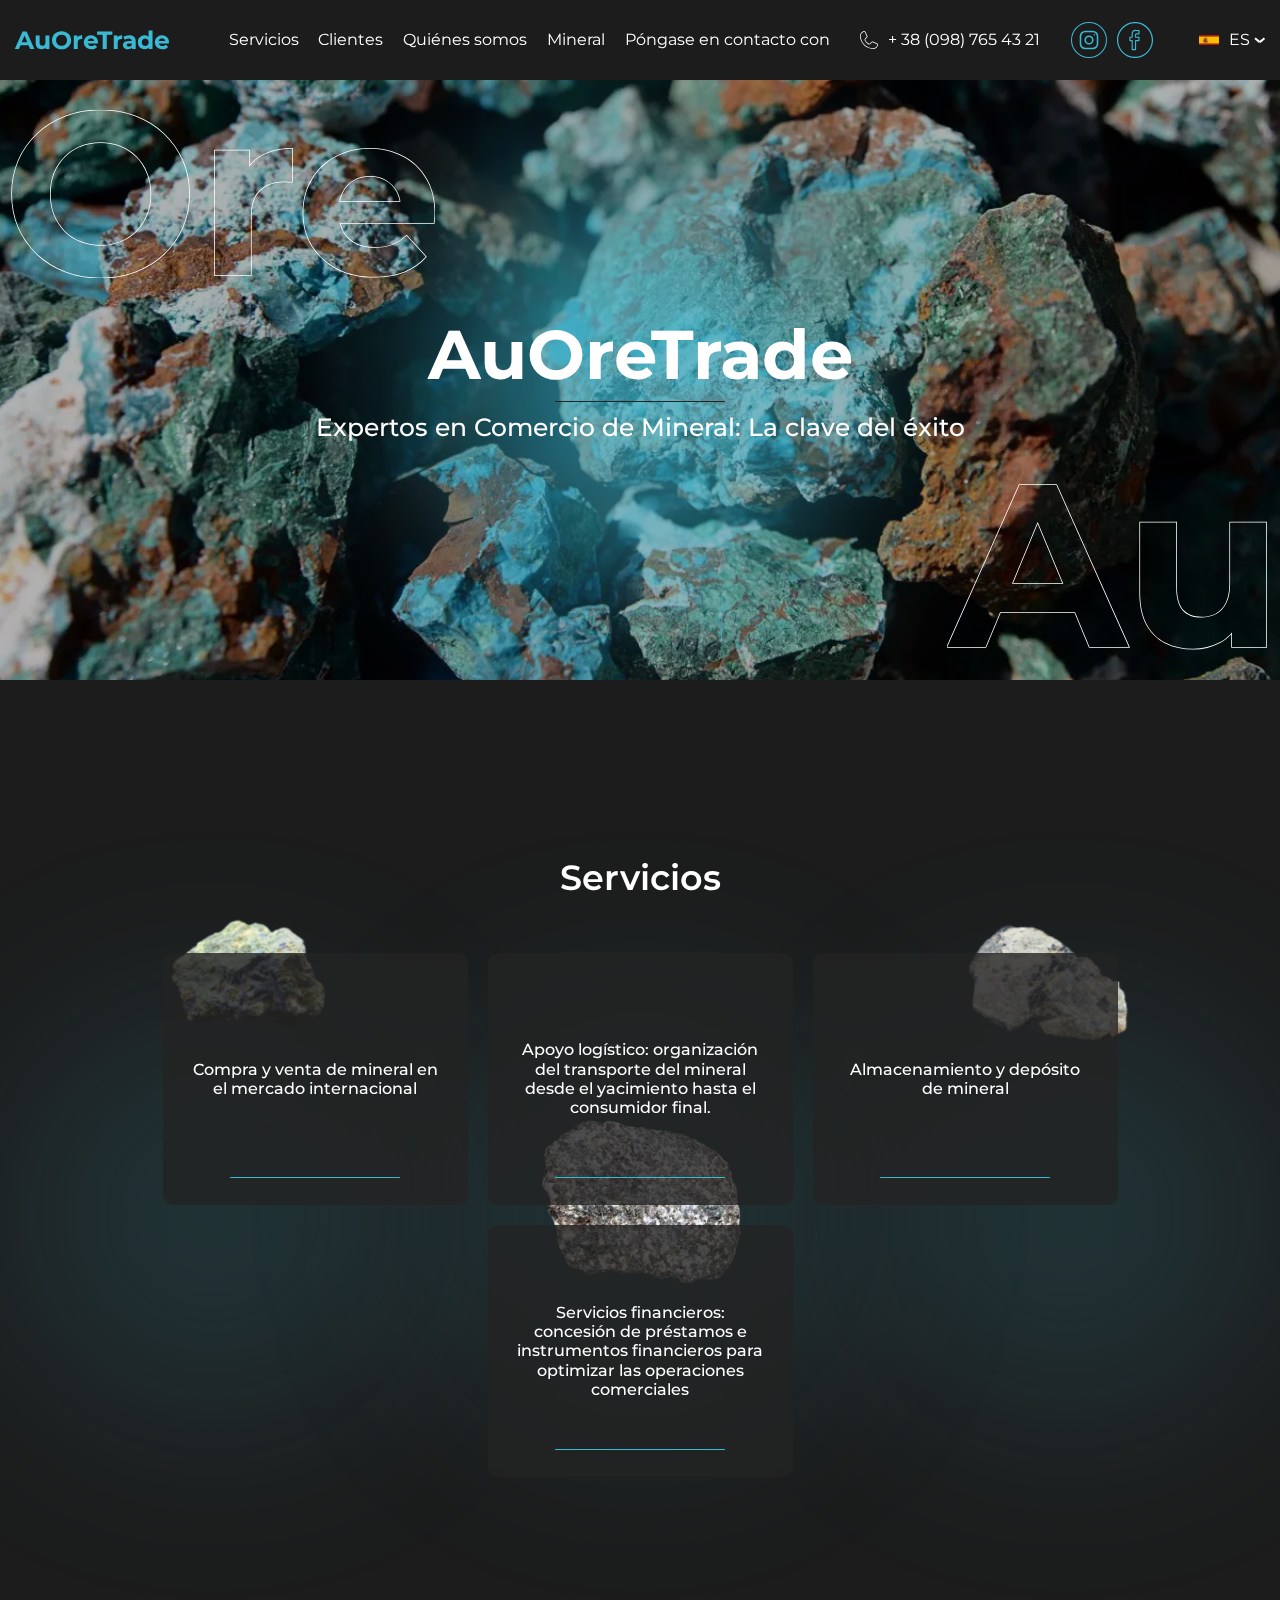
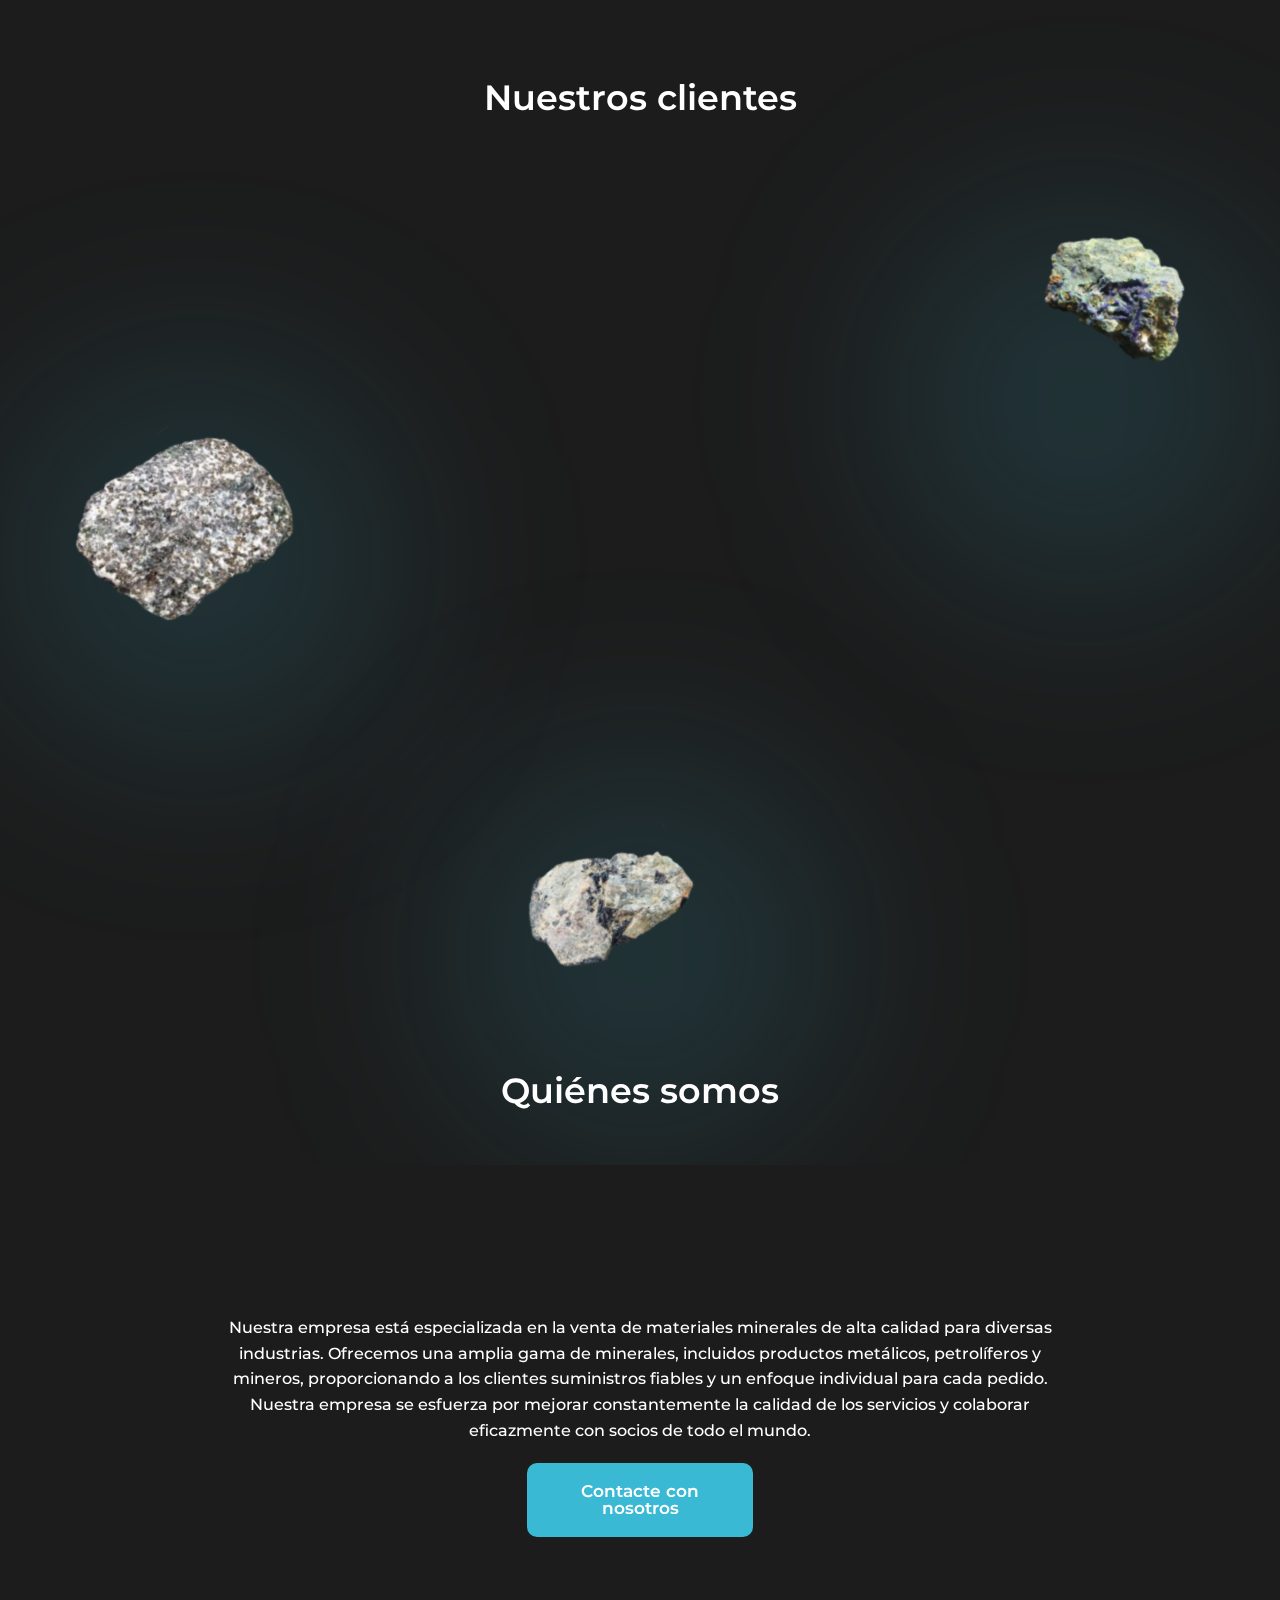
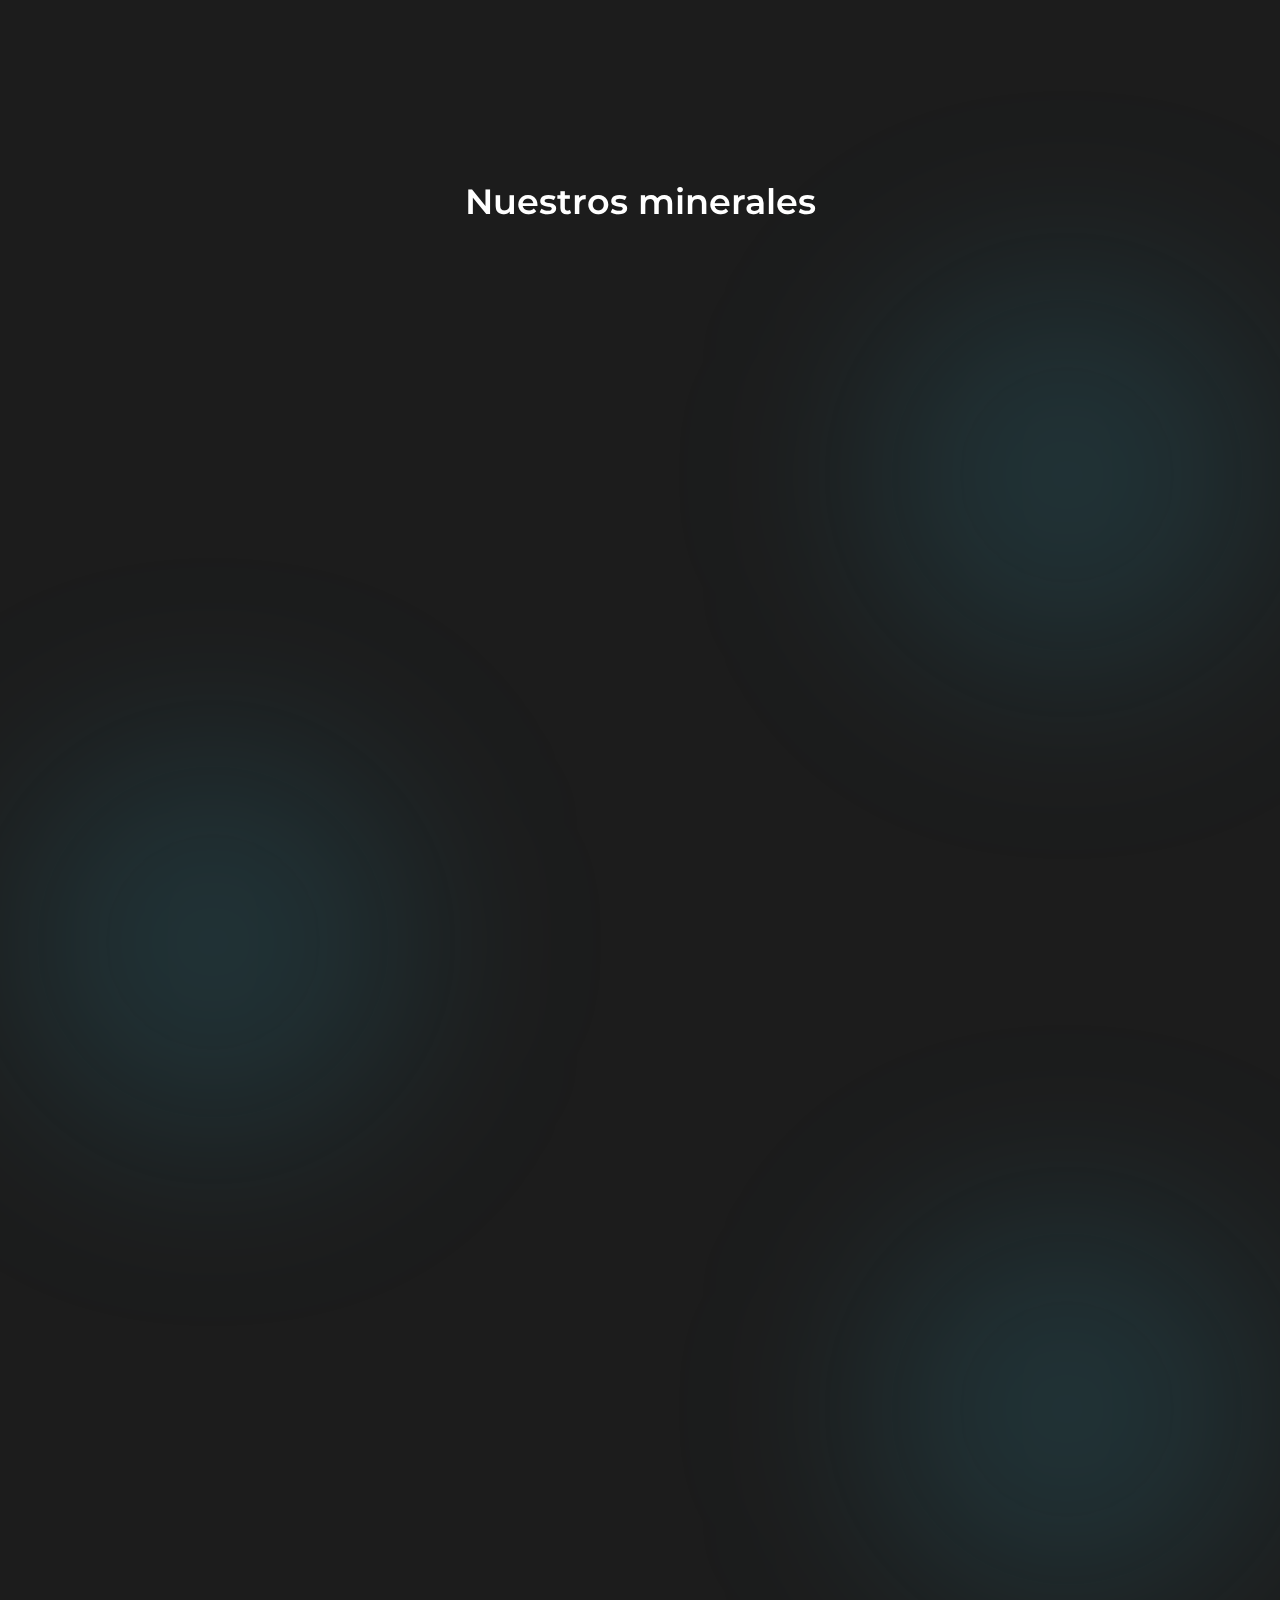
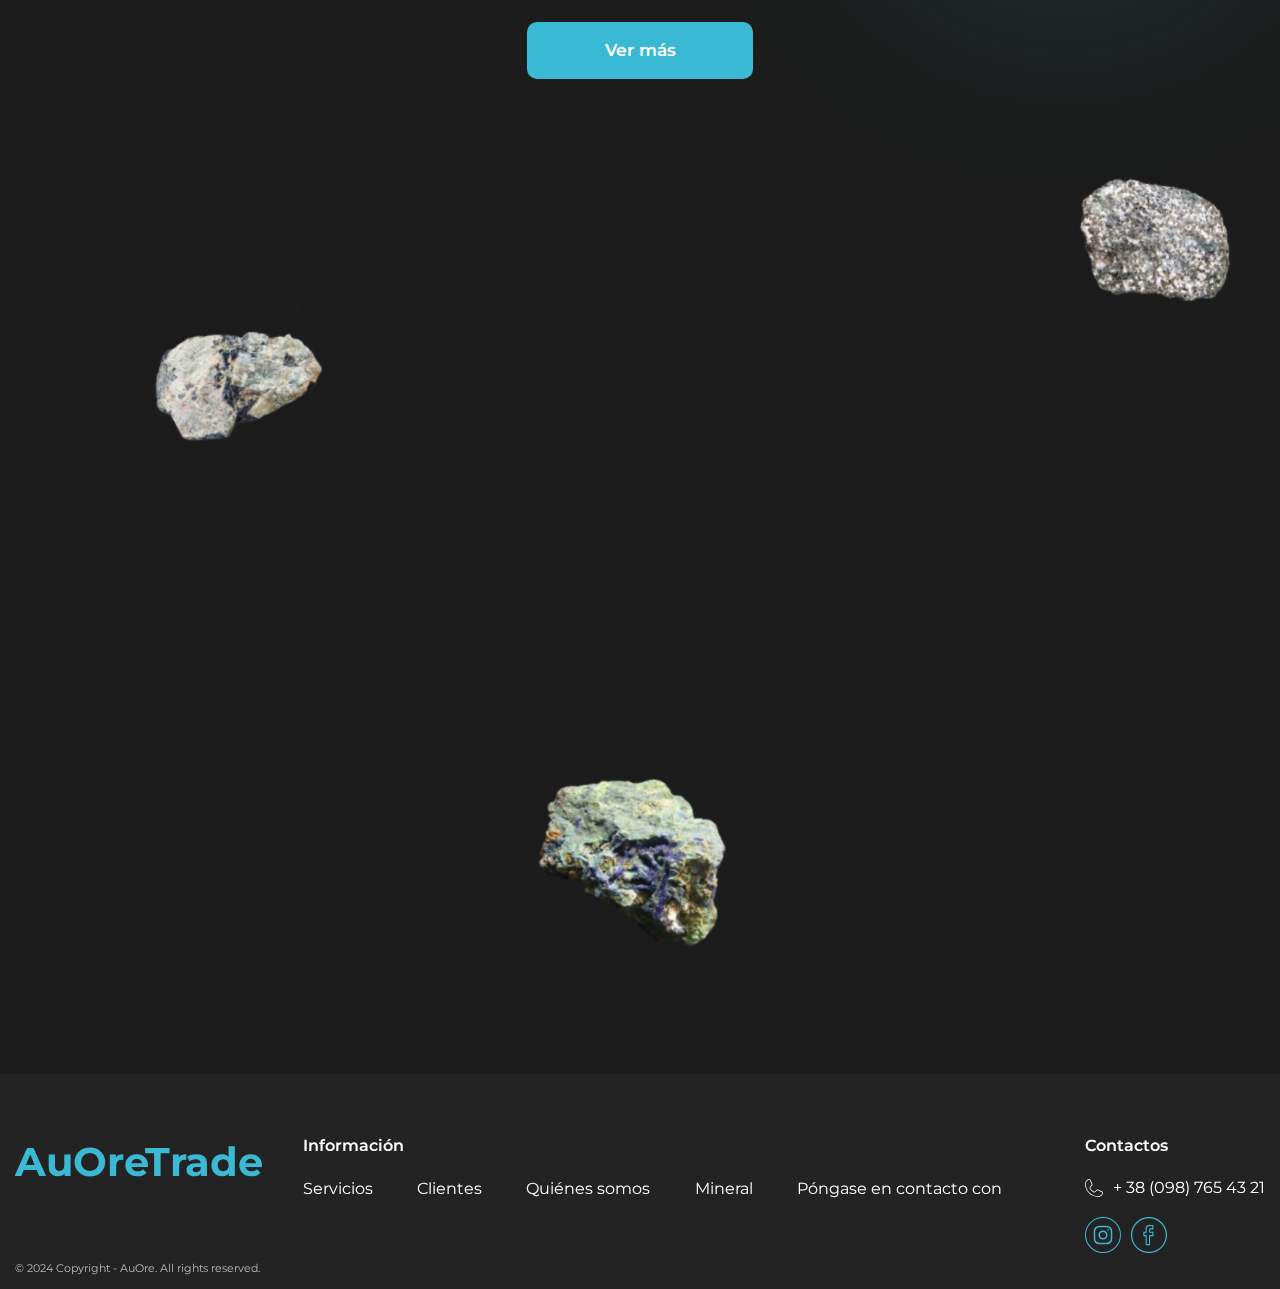
<file: AuOreTrade-es.html>
<!DOCTYPE html>

<html lang="en">

<head>
	<title>AuOreTrade</title>
	<meta charset="UTF-8">
	<meta name="format-detection" content="telephone=no">
	<style>
		body {
			background-color: #1C1C1C;
			opacity: 0;
		}
	</style>
	<link rel="stylesheet" href="css/style.min.css?_v=20240509003001">
	<link rel="shortcut icon" href="favicon.ico">
	<!-- <meta name="robots" content="noindex, nofollow"> -->
	<meta name="viewport" content="width=device-width, initial-scale=1.0">
</head>

<body>

	<div class="wrapper">
		<header class="header">
			<div class="header__container">
				<a href="#hero" class="header__logo logo">AuOreTrade</a>
				<div class="header__menu menu">
					<button type="button" class="menu__icon icon-menu"><span></span></button>
					<nav class="menu__body">
						<ul class="menu__list">
							<li class="menu__item"><a href="#" data-goto=".services" class="menu__link">Servicios</a></li>
							<li class="menu__item"><a href="#" data-goto=".clients" class="menu__link">Clientes</a></li>
							<li class="menu__item"><a href="#" data-goto=".about-us" class="menu__link">Quiénes somos</a></li>
							<li class="menu__item"><a href="#" data-goto=".ore" class="menu__link">Mineral</a></li>
							<li class="menu__item"><a href="#" data-goto=".contact" class="menu__link">Póngase en contacto con</a></li>
						</ul>
						<a href="tel:+380987654321" class="number">
							<svg width="18" height="18" viewBox="0 0 18 18" fill="none" xmlns="http://www.w3.org/2000/svg">
								<path d="M17.3234 12.5746L12.8964 10.5937C12.7248 10.5194 12.5374 10.4891 12.3511 10.5054C12.1648 10.5218 11.9856 10.5843 11.8295 10.6874C11.8171 10.6953 11.8052 10.7041 11.7939 10.7137L9.46889 12.6956C9.41715 12.7271 9.35842 12.7454 9.29792 12.7489C9.23741 12.7523 9.17699 12.7407 9.12201 12.7152C7.59949 11.9802 6.02353 10.4165 5.28852 8.91176C5.26252 8.8572 5.25045 8.79704 5.2534 8.73667C5.25634 8.6763 5.27421 8.6176 5.3054 8.56582L7.29292 6.20236C7.3023 6.19111 7.31074 6.17892 7.31917 6.16673C7.42192 6.01092 7.48428 5.83199 7.50065 5.64607C7.51701 5.46016 7.48687 5.27309 7.41293 5.10172L5.42821 0.682294C5.3324 0.45846 5.16655 0.271752 4.95558 0.150206C4.7446 0.0286611 4.49989 -0.0211601 4.25819 0.00822439C3.0784 0.163776 1.99557 0.743479 1.21196 1.63906C0.428349 2.53464 -0.00245624 3.68484 1.0535e-05 4.87484C1.0535e-05 12.1124 5.88759 18 13.1252 18C14.3152 18.0025 15.4654 17.5717 16.361 16.788C17.2566 16.0044 17.8363 14.9216 17.9918 13.7418C18.021 13.5012 17.9717 13.2576 17.8512 13.0473C17.7308 12.837 17.5457 12.6712 17.3234 12.5746ZM17.2502 13.6481C17.1179 14.6472 16.6261 15.5639 15.8669 16.2269C15.1077 16.8898 14.1331 17.2535 13.1252 17.25C6.30197 17.25 0.750021 11.698 0.750021 4.87484C0.746529 3.86697 1.11024 2.89232 1.77315 2.13313C2.43607 1.37394 3.3528 0.882183 4.35194 0.749795C4.36693 0.748864 4.38196 0.748864 4.39695 0.749795C4.47093 0.750426 4.54307 0.772926 4.60429 0.814465C4.66552 0.856003 4.71309 0.914724 4.74101 0.983236L6.7201 5.40266C6.74319 5.45667 6.75327 5.51536 6.74953 5.57398C6.74578 5.6326 6.72832 5.68953 6.69854 5.74016L4.71195 8.10269C4.70258 8.11488 4.6932 8.12613 4.68476 8.13925C4.57893 8.3011 4.51659 8.4875 4.50378 8.68045C4.49098 8.87341 4.52812 9.06641 4.61164 9.24083C5.42634 10.9087 7.10636 12.5765 8.79294 13.3912C8.96855 13.4742 9.16265 13.5103 9.35635 13.496C9.55005 13.4817 9.73674 13.4175 9.89827 13.3096L9.93296 13.2834L12.2608 11.3034C12.3106 11.2729 12.3669 11.2548 12.4251 11.2504C12.4833 11.246 12.5417 11.2555 12.5955 11.278L17.0215 13.2618C17.0962 13.2929 17.1588 13.3473 17.2001 13.4169C17.2413 13.4865 17.2589 13.5676 17.2502 13.6481Z" fill="white" />
							</svg>

							<p>+ 38 (098) 765 43 21</p>
						</a>
						<!-- <select class="select-lang">
								<option value="en" selected>EN</option>
								<option value="de">DE</option>
								<option value="es">ES</option>
							</select> -->



						<div class="socials">
							<a href="https://www.instagram.com/" target="_blank" class="socials__item inst">
								<svg width="35" height="35" viewBox="0 0 35 35" fill="none" xmlns="http://www.w3.org/2000/svg">
									<circle cx="17.5" cy="17.5" r="17" stroke="#3AB9D4" />
									<path d="M17.4999 21.1841C18.4771 21.1841 19.4142 20.7959 20.1051 20.105C20.796 19.4141 21.1842 18.477 21.1842 17.4999C21.1842 16.5228 20.796 15.5857 20.1051 14.8948C19.4142 14.2038 18.4771 13.8157 17.4999 13.8157C16.5228 13.8157 15.5857 14.2038 14.8948 14.8948C14.2039 15.5857 13.8157 16.5228 13.8157 17.4999C13.8157 18.477 14.2039 19.4141 14.8948 20.105C15.5857 20.7959 16.5228 21.1841 17.4999 21.1841Z" stroke="#3AB9D4" stroke-width="1.5" stroke-linecap="round" stroke-linejoin="round" />
									<path d="M9.21051 21.1841V13.8157C9.21051 12.5943 9.69571 11.423 10.5594 10.5593C11.423 9.69565 12.5944 9.21045 13.8158 9.21045H21.1842C22.4056 9.21045 23.577 9.69565 24.4406 10.5593C25.3043 11.423 25.7895 12.5943 25.7895 13.8157V21.1841C25.7895 22.4055 25.3043 23.5769 24.4406 24.4405C23.577 25.3042 22.4056 25.7894 21.1842 25.7894H13.8158C12.5944 25.7894 11.423 25.3042 10.5594 24.4405C9.69571 23.5769 9.21051 22.4055 9.21051 21.1841Z" stroke="#3AB9D4" stroke-width="1.5" />
									<path d="M22.5657 12.4441L22.5757 12.4331" stroke="#3AB9D4" stroke-width="1.5" stroke-linecap="round" stroke-linejoin="round" />
								</svg>
							</a>
							<a href="https://www.facebook.com/" target="_blank" class="socials__item facebook">
								<svg width="35" height="35" viewBox="0 0 35 35" fill="none" xmlns="http://www.w3.org/2000/svg">
									<path d="M17.5 -0.0371094C7.83017 -0.0371094 -0.038269 7.82914 -0.038269 17.5001C-0.038269 27.171 7.83017 35.0373 17.5 35.0373C27.1699 35.0373 35.0383 27.171 35.0383 17.5001C35.0383 7.82914 27.1699 -0.0371094 17.5 -0.0371094ZM17.5 33.8691C8.47439 33.8691 1.13204 26.5257 1.13204 17.5001C1.13204 8.47445 8.47439 1.13102 17.5 1.13102C26.5256 1.13102 33.868 8.47445 33.868 17.5001C33.868 26.5257 26.5256 33.8691 17.5 33.8691Z" fill="#3AB9D4" />
									<path d="M21.3281 7.65642H18.41C14.6935 7.61923 14.2188 9.91938 14.2188 12.4088V14.2189H12.5781C12.504 14.209 12.4285 14.2163 12.3577 14.2403C12.2868 14.2643 12.2224 14.3043 12.1695 14.3572C12.1166 14.4101 12.0766 14.4745 12.0527 14.5453C12.0287 14.6162 12.0214 14.6916 12.0313 14.7658V18.047C12.0214 18.1212 12.0287 18.1966 12.0527 18.2675C12.0766 18.3384 12.1166 18.4027 12.1695 18.4556C12.2224 18.5085 12.2868 18.5485 12.3577 18.5725C12.4285 18.5965 12.504 18.6038 12.5781 18.5939H14.2188V26.797C14.2096 26.8713 14.2176 26.9467 14.2421 27.0174C14.2666 27.0882 14.3069 27.1524 14.36 27.2051C14.4131 27.2579 14.4775 27.2978 14.5484 27.3219C14.6193 27.3459 14.6947 27.3535 14.7689 27.3439H18.1103C18.433 27.3811 18.6944 27.1197 18.5916 26.797L18.5938 18.5939H21.3281C21.4023 18.6038 21.4777 18.5965 21.5486 18.5725C21.6195 18.5485 21.6838 18.5085 21.7367 18.4556C21.7896 18.4027 21.8296 18.3384 21.8536 18.2675C21.8776 18.1966 21.8849 18.1212 21.875 18.047V14.7658C21.8849 14.6916 21.8776 14.6162 21.8536 14.5453C21.8296 14.4745 21.7896 14.4101 21.7367 14.3572C21.6838 14.3043 21.6195 14.2643 21.5486 14.2403C21.4777 14.2163 21.4023 14.209 21.3281 14.2189H18.5905L18.5938 12.5783C18.6999 11.8794 18.6999 11.9931 19.3485 12.0314H21.3052C21.4572 11.9975 21.6191 12.0161 21.7328 11.9056C21.8466 11.7952 21.9122 11.6442 21.8739 11.4845V8.20329C21.884 8.1292 21.8769 8.05377 21.853 7.9829C21.8292 7.91202 21.7893 7.84761 21.7365 7.79468C21.6836 7.74175 21.6193 7.70174 21.5485 7.67775C21.4777 7.65377 21.4023 7.64647 21.3281 7.65642ZM20.743 10.8764L19.3714 10.8239C17.6728 10.8239 17.5306 11.7459 17.5306 12.6899L17.5263 14.7636C17.5261 14.8404 17.5411 14.9165 17.5704 14.9874C17.5997 15.0584 17.6427 15.123 17.6969 15.1773C17.7512 15.2317 17.8156 15.2748 17.8866 15.3042C17.9575 15.3336 18.0335 15.3488 18.1103 15.3488H20.7813V17.4619H18.1125C17.9575 17.4619 17.8088 17.5234 17.6991 17.6329C17.5894 17.7424 17.5276 17.8909 17.5274 18.0459L17.5263 26.2502H15.3125V18.047C15.3125 17.7244 15.0927 17.463 14.7689 17.463H13.125V15.3499H14.7689C14.8457 15.35 14.9217 15.335 14.9926 15.3057C15.0636 15.2764 15.128 15.2334 15.1824 15.1792C15.2917 15.0688 15.3114 14.92 15.3114 14.7647V12.4077C15.3114 9.95548 15.8069 8.78735 18.4089 8.78735H20.7419L20.743 10.8764Z" fill="#3AB9D4" />
								</svg>
							</a>
						</div>
						<div class="select-lang">
							<div class="select-lang__body">
								<div class="select-lang__title">
									<picture><source srcset="img/language/Ispania.webp" type="image/webp"><img src="img/language/Ispania.jpg" alt="Image"></picture>
									<p>ES</p>
								</div>
								<div class="select-lang__wrapper">

									<div class="select-lang__items">
										<a href="./index.html" class="select-lang__item">
											<picture><source srcset="img/language/Flag_of_the_United_States.webp" type="image/webp"><img src="img/language/Flag_of_the_United_States.jpg" alt="Image"></picture>
											EN
										</a>
										<a href="./AuOreTrade-de.html" class="select-lang__item">
											<picture><source srcset="img/language/Flag_of_Germany.webp" type="image/webp"><img src="img/language/Flag_of_Germany.jpg" alt="Image"></picture>
											DE
										</a>
										<a href="./AuOreTrade-es.html" class="select-lang__item">
											<picture><source srcset="img/language/Ispania.webp" type="image/webp"><img src="img/language/Ispania.jpg" alt="Image"></picture>
											ES
										</a>
									</div>
								</div>
							</div>
						</div>
					</nav>
				</div>
			</div>
		</header>
		<main class="page">

			<section id="hero" class="hero">

				<div class="hero__content">
					<div class="hero__image">
						<picture><source srcset="img/01.webp" type="image/webp"><img class="ibg" src="img/01.jpg" alt="Image"></picture>
					</div>
					<div class="hero__wrapper">
						<div style="transform: translate(0,300%);" class="hero__body">
							<div class="hero__body-wrapper">

								<h1 class="hero__title">AuOreTrade</h1>
								<div class="hero__text">Expertos en Comercio de Mineral: La clave del éxito</div>
							</div>
						</div>
					</div>
					<div style="transform: translate(-100%,0);" class="hero__decor hero__decor-01">
						<img src="img/AuOre.svg" alt="Decor">
					</div>
					<div style="transform: translate(100%,0);" class="hero__decor hero__decor-02">
						<img src="img/AuOre.svg" alt="Decor">

					</div>
				</div>
			</section>
			<div class="curs">
				<script type='text/javascript' src='https://www.thefinancials.com/ShowPanel.aspx?pid=FREE&mode=js&id=96&bgcolor=003366&fontcolor=ffffff&fontsize=13&bordercolor=c0c0c0&scrollSpeedFromZeroToTen=5&_v=20240509003001'></script>
			</div>
			<section id="services" class="services">
				<div class="services__container">
					<h2 class="services__title title">Servicios</h2>
					<div class="services__items">
						<div class="services__item item-services">
							<p class="item-services__text">Compra y venta de mineral en el mercado internacional</p>
						</div>
						<div class="services__item item-services">
							<p class="item-services__text">Apoyo logístico: organización del transporte del mineral desde el yacimiento hasta el consumidor final.</p>
						</div>
						<div class="services__item item-services">
							<p class="item-services__text">Almacenamiento y depósito de mineral</p>
						</div>
						<div class="services__item item-services">
							<p class="item-services__text">Servicios financieros: concesión de préstamos e instrumentos financieros para optimizar las operaciones comerciales</p>
						</div>
						<div class="decorations">
							<div class="blue-decoration"></div>
							<div class="blue-decoration"></div>
							<div class="blue-decoration"></div>
						</div>
						<div data-prlx-parent class="stones">
							<div class="stones__image-wrapper">
								<div data-prlx class="stones__image">
									<img src="img/01.svg" alt="Image">
								</div>

							</div>
							<div class="stones__image-wrapper">
								<div data-prlx class="stones__image">
									<img src="img/02.svg" alt="Image">
								</div>
							</div>
							<div class="stones__image-wrapper">
								<div data-prlx class="stones__image">
									<img src="img/03.svg" alt="Image">
								</div>
							</div>


						</div>

					</div>

				</div>


			</section>
			<section id="clients" class="clients">
				<h2 class="clients__title title">Nuestros clientes</h2>
				<div class="clients__body">
					<div class="clients__items">
						<div data-watch data-watch-once class="clients__item item-clients item-clients--left">
							<div class="item-clients__body">
								<div class="item-clients__title">Empresas industriales</div>
								<div class="item-clients__number">1</div>
							</div>
							<div class="item-clients__wrapper">
								<p class="item-clients__text">Empresas dedicadas a la producción de productos metalúrgicos, petrolíferos y gasísticos, mineros y otros que requieren materiales minerales para su producción.</p>
							</div>
						</div>
						<div data-watch data-watch-once class="clients__item item-clients item-clients--right">
							<div class="item-clients__body">
								<div class="item-clients__title">Revendedores</div>
								<div class="item-clients__number">2</div>
							</div>
							<div class="item-clients__wrapper">

								<p class="item-clients__text">Proveedores, distribuidores y revendedores que compran mineral para su posterior venta o utilización en sus operaciones.</p>
							</div>
						</div>
						<div data-watch data-watch-once class="clients__item item-clients item-clients--left">
							<div class="item-clients__body">
								<div class="item-clients__title">Empresas de ingeniería</div>
								<div class="item-clients__number">3</div>
							</div>
							<div class="item-clients__wrapper">

								<p class="item-clients__text">Organizaciones especializadas en el diseño, la construcción y el mantenimiento de instalaciones industriales que requieren materiales minerales para completar los proyectos.</p>
							</div>
						</div>
						<div data-watch data-watch-once class="clients__item item-clients item-clients--right">
							<div class="item-clients__body">
								<div class="item-clients__title">Inversores</div>
								<div class="item-clients__number">4</div>
							</div>
							<div class="item-clients__wrapper">

								<p class="item-clients__text">Personas y empresas interesadas en invertir en la extracción y venta de materiales minerales como activo de inversión.</p>
							</div>
						</div>
						<div data-watch data-watch-once class="clients__item item-clients item-clients--left">
							<div class="item-clients__body">
								<div class="item-clients__title">Organizaciones de investigación</div>
								<div class="item-clients__number">5</div>
							</div>
							<div class="item-clients__wrapper">

								<p class="item-clients__text">Instituciones y empresas dedicadas a la investigación y el desarrollo en los campos de la geología, la minería y la metalurgia.</p>
							</div>
						</div>
					</div>
					<div class="decorations">
						<div class="blue-decoration"></div>
						<div class="blue-decoration"></div>
						<div class="blue-decoration"></div>
					</div>
					<div data-prlx-parent class="stones">
						<div class="stones__image-wrapper">
							<div data-prlx class="stones__image">
								<img src="img/01.svg" alt="Image">
							</div>

						</div>
						<div class="stones__image-wrapper">
							<div data-prlx class="stones__image">
								<img src="img/02.svg" alt="Image">
							</div>
						</div>
						<div class="stones__image-wrapper">
							<div data-prlx class="stones__image">
								<img src="img/03.svg" alt="Image">
							</div>
						</div>


					</div>
				</div>
			</section>
			<section id="about-us" class="about-us">
				<h2 class="about-us__title title">Quiénes somos</h2>
				<div class="about-us__body">
					<div class="about-us__image">
						<picture><source srcset="img/about/01.webp" type="image/webp"><img class="ibg" src="img/about/01.jpg" alt="Image"></picture>
						<div class="about-us__image-block">
							<div class="about-us__image-decor">

							</div>
						</div>

					</div>
					<div class="about-us__content">
						<p>Nuestra empresa está especializada en la venta de materiales minerales de alta calidad para diversas industrias. Ofrecemos una amplia gama de minerales, incluidos productos metálicos, petrolíferos y mineros, proporcionando a los clientes suministros fiables y un enfoque individual para cada pedido. Nuestra empresa se esfuerza por mejorar constantemente la calidad de los servicios y colaborar eficazmente con socios de todo el mundo.</p>
						<a href="#" data-goto=".contact" class="about-us__button button">Contacte con nosotros</a>
					</div>
				</div>
			</section>
			<section id="ore" class="ore">
				<div class="ore__container">
					<h2 class="ore__title title">Nuestros minerales</h2>
					<div data-showmore="items" class="ore__content">
						<div data-showmore-content="3" class="ore__items">
							<div data-watch data-watch-once data-watch-threshold="0.5" class="ore__item item-ore item-ore--left">
								<div class="item-ore__block">
									<div class="item-ore__image">
										<picture><source srcset="img/ore/Aluminum.webp" type="image/webp"><img src="img/ore/Aluminum.png" alt="Image"></picture>
									</div>
								</div>
								<div class="item-ore__body">
									<div class="item-ore__wrapper">
										<div class="item-ore__title">Aluminio</div>
										<div class="item-ore__text">
											<p>
												El aluminio es un metal ligero, resistente y versátil que se utiliza ampliamente en diversas aplicaciones industriales y manufactureras. Gracias a su elevada conductividad térmica y eléctrica, el aluminio es un importante material de construcción que se emplea en estructuras aeronáuticas, automovilísticas y navales, así como en envases, aparatos electrónicos y electrodomésticos.

											</p>
											<p>
												El aluminio también es atractivo por su resistencia a la corrosión, lo que lo convierte en un material ideal para su uso en entornos con mucha humedad o corrosivos. Además, el aluminio puede reciclarse fácilmente, lo que contribuye a reducir el impacto ambiental y los costes energéticos de la producción.

											</p>
										</div>
									</div>
								</div>
							</div>
							<div data-watch data-watch-once data-watch-threshold="0.5" class="ore__item item-ore item-ore--right">
								<div class="item-ore__block">
									<div class="item-ore__image">
										<picture><source srcset="img/ore/Iron-ore.webp" type="image/webp"><img src="img/ore/Iron-ore.png" alt="Image"></picture>
									</div>
								</div>
								<div class="item-ore__body">
									<div class="item-ore__wrapper">
										<div class="item-ore__title">Mineral de hierro</div>
										<div class="item-ore__text">
											<p>
												El mineral de hierro es un recurso mineral natural que contiene altas concentraciones de hierro y otras impurezas beneficiosas. Es la principal fuente de materias primas para la producción de acero, uno de los materiales de construcción más importantes y material para la fabricación de numerosos productos industriales.

											</p>
											<p>
												El mineral de hierro desempeña un papel clave en la industria siderúrgica, ya que constituye la principal fuente de materia prima para la producción de acero. El acero se utiliza ampliamente en la construcción, la ingeniería, la fabricación de vehículos y muchas otras industrias, por lo que el mineral de hierro es un elemento importante de la economía mundial.

											</p>
										</div>
									</div>
								</div>
							</div>
							<div data-watch data-watch-once data-watch-threshold="0.5" class="ore__item item-ore item-ore--left">
								<div class="item-ore__block">
									<div class="item-ore__image">
										<picture><source srcset="img/ore/Iron-sludge.webp" type="image/webp"><img src="img/ore/Iron-sludge.jpg" alt="Image"></picture>
									</div>
								</div>
								<div class="item-ore__body">
									<div class="item-ore__wrapper">

										<div class="item-ore__title">Lodos de hierro</div>
										<div class="item-ore__text">
											<p>
												El lodo de hierro es un subproducto de la producción metalúrgica resultante del beneficio del mineral de hierro. Estos lodos contienen diversas impurezas y residuos de los procesos de transformación del mineral.

											</p>
											<p>
												Aunque los lodos de hierro son un residuo, pueden seguir procesándose para extraer otros componentes valiosos o utilizarse en otras industrias, como la construcción o la producción de cemento.

											</p>
										</div>
									</div>
								</div>
							</div>
							<div data-watch data-watch-once data-watch-threshold="0.5" class="ore__item item-ore item-ore--right">
								<div class="item-ore__block">
									<div class="item-ore__image">
										<picture><source srcset="img/ore/Iron-sludge.webp" type="image/webp"><img src="img/ore/Iron-sludge.jpg" alt="Image"></picture>
									</div>
								</div>
								<div class="item-ore__body">
									<div class="item-ore__wrapper">
										<div class="item-ore__title">Concentrado de hierro</div>
										<div class="item-ore__text">
											<p>
												El concentrado de hierro es un producto del beneficio del mineral de hierro que contiene una alta concentración de hierro.

											</p>
											<p>
												Este producto se obtiene tras los procesos de trituración, molienda y beneficio del mineral de hierro. El concentrado de hierro es una importante fuente de materia prima para la producción de acero.


											</p>
										</div>
									</div>
								</div>
							</div>
							<div data-watch data-watch-once data-watch-threshold="0.5" class="ore__item item-ore item-ore--left">
								<div class="item-ore__block">
									<div class="item-ore__image">
										<picture><source srcset="img/ore/Gold-ore.webp" type="image/webp"><img src="img/ore/Gold-ore.png" alt="Image"></picture>
									</div>
								</div>
								<div class="item-ore__body">
									<div class="item-ore__wrapper">
										<div class="item-ore__title">Mineral de oro</div>
										<div class="item-ore__text">
											<p>
												El mineral de oro es un material natural que contiene oro en proporciones variables. Normalmente, el mineral de oro se encuentra en forma de vetas metálicas o fenocristales en rocas y sedimentos. Este valioso recurso se explota y procesa para extraer oro, uno de los metales más valiosos del mundo.

											</p>
											<p>
												El mineral de oro tiene una amplia gama de usos, desde la producción de joyas hasta aplicaciones industriales y de procesos. Sus propiedades químicas y físicas únicas hacen que el oro sea demandado en diversos sectores, como la joyería, la electrónica, la medicina y la fabricación industrial.

											</p>
										</div>
									</div>
								</div>
							</div>
							<div data-watch data-watch-once data-watch-threshold="0.5" class="ore__item item-ore item-ore--right">
								<div class="item-ore__block">
									<div class="item-ore__image">
										<picture><source srcset="img/ore/Copper-ore.webp" type="image/webp"><img src="img/ore/Copper-ore.png" alt="Image"></picture>
									</div>
								</div>
								<div class="item-ore__body">
									<div class="item-ore__wrapper">
										<div class="item-ore__title">Mineral de cobre</div>
										<div class="item-ore__text">
											<p>
												El mineral de cobre es un valioso material natural que contiene cobre. Se extrae de la tierra y se utiliza en diversos procesos industriales para crear aleaciones de cobre.

											</p>
											<p>
												Es muy valioso por sus propiedades químicas únicas y su amplia gama de aplicaciones industriales y tecnológicas.

											</p>
										</div>
									</div>
								</div>
							</div>
							<div data-watch data-watch-once data-watch-threshold="0.5" class="ore__item item-ore item-ore--left">
								<div class="item-ore__block">
									<div class="item-ore__image">
										<picture><source srcset="img/ore/Copper-concentrate.webp" type="image/webp"><img src="img/ore/Copper-concentrate.jpg" alt="Image"></picture>
									</div>
								</div>
								<div class="item-ore__body">
									<div class="item-ore__wrapper">
										<div class="item-ore__title">Concentrado de cobre</div>
										<div class="item-ore__text">
											<p>
												El concentrado de cobre es un valioso producto obtenido del beneficio del mineral de cobre. Este concentrado contiene una alta concentración de cobre y otros metales valiosos tras pasar por diversos procesos tecnológicos.

											</p>
											<p>
												El concentrado de cobre es un paso clave en la producción de cobre y sus aleaciones. Tras su posterior procesamiento y refinado, se convierte en productos de cobre de alta calidad utilizados en diversas industrias.

											</p>
											<p>
												Debido a su alta concentración de cobre, el concentrado de cobre es una fuente eficaz y económicamente valiosa de materia prima para la producción de aleaciones de cobre. Su amplia aplicación en diversas industrias lo convierte en un componente importante en la economía y la industria mundiales.

											</p>
										</div>
									</div>
								</div>
							</div>
							<div data-watch data-watch-once data-watch-threshold="0.5" class="ore__item item-ore item-ore--right">
								<div class="item-ore__block">
									<div class="item-ore__image">
										<picture><source srcset="img/ore/Copper-sludge.webp" type="image/webp"><img src="img/ore/Copper-sludge.jpg" alt="Image"></picture>
									</div>
								</div>
								<div class="item-ore__body">
									<div class="item-ore__wrapper">
										<div class="item-ore__title">Lodos de cobre</div>
										<div class="item-ore__text">
											<p>
												El lodo de cobre es un subproducto de la producción de cobre, resultante de los procesos tecnológicos de limpieza y procesamiento del mineral de cobre. Con una composición química y unas propiedades físicas variables, los lodos de cobre son una mezcla de partículas finas que contienen elementos metálicos y no metálicos residuales.

											</p>
											<p>
												Aunque los lodos de cobre son un residuo de la producción de cobre, también tienen potencial para ser utilizados en diversos procesos industriales. En algunos casos, puede reciclarse para extraer otros metales valiosos o utilizarse como materia prima para la producción de materiales de construcción o fertilizantes.

											</p>
											<p>
												La gestión y el tratamiento eficaces de los lodos de cobre son importantes para cumplir las normas medioambientales y minimizar el impacto ambiental negativo. Las modernas tecnologías de tratamiento maximizan la utilización de los recursos y reducen el impacto ambiental de los procesos de producción.

											</p>
										</div>
									</div>
								</div>
							</div>
							<div data-watch data-watch-once data-watch-threshold="0.5" class="ore__item item-ore item-ore--left">
								<div class="item-ore__block">
									<div class="item-ore__image">
										<picture><source srcset="img/ore/Nickel-ore.webp" type="image/webp"><img src="img/ore/Nickel-ore.png" alt="Image"></picture>
									</div>
								</div>
								<div class="item-ore__body">
									<div class="item-ore__wrapper">
										<div class="item-ore__title">Mineral de níquel</div>
										<div class="item-ore__text">
											<p>
												El mineral de níquel es un recurso mineral natural que contiene altas concentraciones de níquel en combinación con otros metales como hierro, azufre y cobre. Es una importante fuente de níquel, que se utiliza en diversas industrias, como la del acero inoxidable, las aleaciones, la electrónica y la química.

											</p>

											<p>
												El mineral de níquel es importante para muchas industrias. El níquel se emplea en la producción de acero inoxidable, muy utilizado en las industrias de la construcción, automovilística y aeroespacial. También se utiliza para crear aleaciones de gran resistencia y resistencia a la corrosión, lo que las hace ideales para aplicaciones especializadas como tuberías, reactores químicos y equipos de petróleo y gas.

											</p>
										</div>
									</div>
								</div>
							</div>
							<div data-watch data-watch-once data-watch-threshold="0.5" class="ore__item item-ore item-ore--right">
								<div class="item-ore__block">
									<div class="item-ore__image">
										<picture><source srcset="img/ore/Nickel-concentrate.webp" type="image/webp"><img src="img/ore/Nickel-concentrate.jpg" alt="Image"></picture>
									</div>
								</div>
								<div class="item-ore__body">
									<div class="item-ore__wrapper">
										<div class="item-ore__title">Concentrado de níquel</div>
										<div class="item-ore__text">
											<p>
												El concentrado de níquel es un producto del enriquecimiento del mineral de níquel que contiene una alta concentración de níquel y otros metales valiosos. Se obtiene después de que el mineral pase por procesos de trituración, molienda y flotación.

											</p>

											<p>
												El níquel concentrado se utiliza posteriormente para producir aleaciones de níquel y otros productos.

											</p>
										</div>
									</div>
								</div>
							</div>
							<div data-watch data-watch-once data-watch-threshold="0.5" class="ore__item item-ore item-ore--left">
								<div class="item-ore__block">
									<div class="item-ore__image">
										<picture><source srcset="img/ore/Platinum-ore.webp" type="image/webp"><img src="img/ore/Platinum-ore.png" alt="Image"></picture>
									</div>
								</div>
								<div class="item-ore__body">
									<div class="item-ore__wrapper">
										<div class="item-ore__title">Mineral de platino</div>
										<div class="item-ore__text">
											<p>
												El mineral de platino es un recurso mineral natural que contiene altas concentraciones de platino y otros metales de platino como el paladio, el rodio y sus compuestos. El platino es uno de los metales más raros y valiosos del planeta y encuentra aplicaciones en diversas industrias y tecnologías.
											</p>

											<p>
												El platino tiene muchas aplicaciones en la industria y la tecnología. Se utiliza como catalizador en la industria química, la fabricación de joyas, la electrónica, la automoción, la medicina y otras industrias. El rodio y el paladio, que también se encuentran en el mineral de platino, se utilizan ampliamente en la producción de catalizadores para automóviles y en joyería.
											</p>
										</div>
									</div>
								</div>
							</div>
							<div data-watch data-watch-once data-watch-threshold="0.5" class="ore__item item-ore item-ore--right">
								<div class="item-ore__block">
									<div class="item-ore__image">
										<picture><source srcset="img/ore/Lead-ore.webp" type="image/webp"><img src="img/ore/Lead-ore.png" alt="Image"></picture>
									</div>
								</div>
								<div class="item-ore__body">
									<div class="item-ore__wrapper">
										<div class="item-ore__title">Mineral de plomo</div>
										<div class="item-ore__text">
											<p>
												El mineral de plomo es un recurso mineral natural que contiene altas concentraciones de plomo, que es un metal importante para muchas industrias. El plomo se utiliza ampliamente en la fabricación de baterías, la fabricación de cables, la construcción, la producción de estaño y otras aplicaciones.
											</p>

											<p>
												El plomo tiene una amplia gama de aplicaciones. Se utiliza en la fabricación de baterías de automóvil, lo que lo convierte en un componente clave de la industria automovilística. El plomo también se utiliza en la industria del cable para producir cables e hilos eléctricos, y en la construcción, donde se emplea para crear capas protectoras contra la radiación y el ruido.
											</p>
										</div>
									</div>
								</div>
							</div>
							<div data-watch data-watch-once data-watch-threshold="0.5" class="ore__item item-ore item-ore--left">
								<div class="item-ore__block">
									<div class="item-ore__image">
										<picture><source srcset="img/ore/Lead-concentrate.webp" type="image/webp"><img src="img/ore/Lead-concentrate.jpg" alt="Image"></picture>
									</div>
								</div>
								<div class="item-ore__body">
									<div class="item-ore__wrapper">
										<div class="item-ore__title">Concentrado de plomo</div>
										<div class="item-ore__text">
											<p>
												El concentrado de plomo es un producto del beneficio del mineral de plomo que contiene una alta concentración de plomo tras pasar por los procesos de trituración, molienda y flotación. El concentrado resultante es una fuente clave de materia prima para la posterior producción de aleaciones de plomo y otros productos.
											</p>

											<p>

												El concentrado de plomo tiene una amplia gama de aplicaciones. Se utiliza en la industria metalúrgica para producir aleaciones de plomo como la aleación de estaño, que se emplea en la fabricación de baterías. El concentrado de plomo también puede utilizarse en otras aplicaciones, como la fabricación de cables, revestimientos protectores y otros productos.
											</p>
										</div>
									</div>
								</div>
							</div>
							<div data-watch data-watch-once data-watch-threshold="0.5" class="ore__item item-ore item-ore--right">
								<div class="item-ore__block">
									<div class="item-ore__image">
										<picture><source srcset="img/ore/Silver-ore.webp" type="image/webp"><img src="img/ore/Silver-ore.png" alt="Image"></picture>
									</div>
								</div>
								<div class="item-ore__body">
									<div class="item-ore__wrapper">
										<div class="item-ore__title">Mineral de plata</div>
										<div class="item-ore__text">
											<p>
												La mena de plata es un mineral natural que contiene altas concentraciones de plata en combinación con otros metales y minerales. Es la principal fuente de materias primas para la extracción de plata, uno de los metales preciosos más valiosos.
											</p>

											<p>
												La plata se utiliza ampliamente en diversas industrias y manufacturas, como la joyería, la electrónica, la fotografía y la medicina, entre otras. También se utiliza como activo de inversión. Por lo tanto, el mineral de plata desempeña un papel importante en la economía y la industria mundiales.
											</p>
										</div>
									</div>
								</div>
							</div>
							<div data-watch data-watch-once data-watch-threshold="0.5" class="ore__item item-ore item-ore--left">
								<div class="item-ore__block">
									<div class="item-ore__image">
										<picture><source srcset="img/ore/Titanium-ore.webp" type="image/webp"><img src="img/ore/Titanium-ore.png" alt="Image"></picture>
									</div>
								</div>
								<div class="item-ore__body">
									<div class="item-ore__wrapper">
										<div class="item-ore__title">Mineral de titanio</div>
										<div class="item-ore__text">
											<p>
												El mineral de titanio es un recurso mineral natural que contiene altas concentraciones de titanio, que es un metal de importancia estratégica en muchas industrias. El titanio tiene una gran fuerza, ligereza y resistencia a la corrosión, lo que lo convierte en un material valioso para diversas aplicaciones.
											</p>

											<p>

												El titanio se utiliza ampliamente en las industrias aeronáutica, espacial, automovilística, química y médica. Se emplea en la producción de aleaciones ligeras y resistentes utilizadas para crear aviones, automóviles y equipos médicos. El titanio también se utiliza en la fabricación de naves espaciales, así como en la industria química para crear catalizadores y otros productos especializados.
											</p>
										</div>
									</div>
								</div>
							</div>
							<div data-watch data-watch-once data-watch-threshold="0.5" class="ore__item item-ore item-ore--right">
								<div class="item-ore__block">
									<div class="item-ore__image">
										<picture><source srcset="img/ore/Zinc-ore.webp" type="image/webp"><img src="img/ore/Zinc-ore.png" alt="Image"></picture>
									</div>
								</div>
								<div class="item-ore__body">
									<div class="item-ore__wrapper">
										<div class="item-ore__title">Mineral de zinc</div>
										<div class="item-ore__text">
											<p>
												La mena de zinc es un recurso mineral natural que contiene altas concentraciones de zinc en combinación con otros metales y minerales. El zinc es un elemento importante para muchas industrias, utilizado en la producción de acero galvanizado, baterías, productos farmacéuticos, cosméticos y otros productos.
											</p>

											<p>
												El zinc desempeña un papel importante en la industria moderna debido a sus características únicas. Se utiliza en galvanoplastia para proteger contra la corrosión, en la producción de productos farmacéuticos y cosméticos y en la fabricación de aleaciones empleadas en las industrias automovilística y eléctrica.
											</p>
										</div>
									</div>
								</div>
							</div>
							<div data-watch data-watch-once data-watch-threshold="0.5" class="ore__item item-ore item-ore--left">
								<div class="item-ore__block">
									<div class="item-ore__image">
										<picture><source srcset="img/ore/Zinc-concentrate.webp" type="image/webp"><img src="img/ore/Zinc-concentrate.jpg" alt="Image"></picture>
									</div>
								</div>
								<div class="item-ore__body">
									<div class="item-ore__wrapper">
										<div class="item-ore__title">Concentrado de zinc</div>
										<div class="item-ore__text">
											<p>
												El concentrado de zinc es un producto del beneficio del mineral de zinc que contiene una alta concentración de zinc tras pasar por los procesos de trituración, molienda y flotación. El concentrado resultante es un material con un alto contenido de zinc, que constituye una importante fuente de materia prima para su posterior procesamiento.
											</p>

											<p>
												El concentrado de zinc se utiliza en la industria metalúrgica para producir zinc y sus aleaciones. Este material puede fundirse o someterse a otros procesos de tratamiento para extraer zinc y producir productos finales como acero galvanizado, aleaciones para fundición o compuestos químicos.
											</p>
										</div>
									</div>
								</div>
							</div>
						</div>
						<button hidden data-showmore-button type="button" class="block__more button">
							<span>Ver más</span>
							<span>Mostrar menos</span>
						</button>
						<div class="decorations">
							<div class="blue-decoration"></div>
							<div class="blue-decoration"></div>
							<div class="blue-decoration"></div>
						</div>
					</div>
				</div>
			</section>
			<section data-watch data-watch-once data-watch-threshold="0.3" id="contact" class="contact">
				<div class="contact__container">
					<div class="contact__content content-contact">
						<div class="content-contact__body">
							<div class="content-contact__block">
								<div class="content-contact__logo logo">AuOreTrade</div>
								<div class="content-contact__text">Expertos en Comercio de Mineral: La clave del éxito</div>
							</div>
							<a href="tel:+380987654321" class="number">
								<svg width="18" height="18" viewBox="0 0 18 18" fill="none" xmlns="http://www.w3.org/2000/svg">
									<path d="M17.3234 12.5746L12.8964 10.5937C12.7248 10.5194 12.5374 10.4891 12.3511 10.5054C12.1648 10.5218 11.9856 10.5843 11.8295 10.6874C11.8171 10.6953 11.8052 10.7041 11.7939 10.7137L9.46889 12.6956C9.41715 12.7271 9.35842 12.7454 9.29792 12.7489C9.23741 12.7523 9.17699 12.7407 9.12201 12.7152C7.59949 11.9802 6.02353 10.4165 5.28852 8.91176C5.26252 8.8572 5.25045 8.79704 5.2534 8.73667C5.25634 8.6763 5.27421 8.6176 5.3054 8.56582L7.29292 6.20236C7.3023 6.19111 7.31074 6.17892 7.31917 6.16673C7.42192 6.01092 7.48428 5.83199 7.50065 5.64607C7.51701 5.46016 7.48687 5.27309 7.41293 5.10172L5.42821 0.682294C5.3324 0.45846 5.16655 0.271752 4.95558 0.150206C4.7446 0.0286611 4.49989 -0.0211601 4.25819 0.00822439C3.0784 0.163776 1.99557 0.743479 1.21196 1.63906C0.428349 2.53464 -0.00245624 3.68484 1.0535e-05 4.87484C1.0535e-05 12.1124 5.88759 18 13.1252 18C14.3152 18.0025 15.4654 17.5717 16.361 16.788C17.2566 16.0044 17.8363 14.9216 17.9918 13.7418C18.021 13.5012 17.9717 13.2576 17.8512 13.0473C17.7308 12.837 17.5457 12.6712 17.3234 12.5746ZM17.2502 13.6481C17.1179 14.6472 16.6261 15.5639 15.8669 16.2269C15.1077 16.8898 14.1331 17.2535 13.1252 17.25C6.30197 17.25 0.750021 11.698 0.750021 4.87484C0.746529 3.86697 1.11024 2.89232 1.77315 2.13313C2.43607 1.37394 3.3528 0.882183 4.35194 0.749795C4.36693 0.748864 4.38196 0.748864 4.39695 0.749795C4.47093 0.750426 4.54307 0.772926 4.60429 0.814465C4.66552 0.856003 4.71309 0.914724 4.74101 0.983236L6.7201 5.40266C6.74319 5.45667 6.75327 5.51536 6.74953 5.57398C6.74578 5.6326 6.72832 5.68953 6.69854 5.74016L4.71195 8.10269C4.70258 8.11488 4.6932 8.12613 4.68476 8.13925C4.57893 8.3011 4.51659 8.4875 4.50378 8.68045C4.49098 8.87341 4.52812 9.06641 4.61164 9.24083C5.42634 10.9087 7.10636 12.5765 8.79294 13.3912C8.96855 13.4742 9.16265 13.5103 9.35635 13.496C9.55005 13.4817 9.73674 13.4175 9.89827 13.3096L9.93296 13.2834L12.2608 11.3034C12.3106 11.2729 12.3669 11.2548 12.4251 11.2504C12.4833 11.246 12.5417 11.2555 12.5955 11.278L17.0215 13.2618C17.0962 13.2929 17.1588 13.3473 17.2001 13.4169C17.2413 13.4865 17.2589 13.5676 17.2502 13.6481Z" fill="white" />
								</svg>

								<p>+ 38 (098) 765 43 21</p>
							</a>
							<div class="socials">
								<a href="https://www.instagram.com/" target="_blank" class="socials__item inst">
									<svg width="35" height="35" viewBox="0 0 35 35" fill="none" xmlns="http://www.w3.org/2000/svg">
										<circle cx="17.5" cy="17.5" r="17" stroke="#3AB9D4" />
										<path d="M17.4999 21.1841C18.4771 21.1841 19.4142 20.7959 20.1051 20.105C20.796 19.4141 21.1842 18.477 21.1842 17.4999C21.1842 16.5228 20.796 15.5857 20.1051 14.8948C19.4142 14.2038 18.4771 13.8157 17.4999 13.8157C16.5228 13.8157 15.5857 14.2038 14.8948 14.8948C14.2039 15.5857 13.8157 16.5228 13.8157 17.4999C13.8157 18.477 14.2039 19.4141 14.8948 20.105C15.5857 20.7959 16.5228 21.1841 17.4999 21.1841Z" stroke="#3AB9D4" stroke-width="1.5" stroke-linecap="round" stroke-linejoin="round" />
										<path d="M9.21051 21.1841V13.8157C9.21051 12.5943 9.69571 11.423 10.5594 10.5593C11.423 9.69565 12.5944 9.21045 13.8158 9.21045H21.1842C22.4056 9.21045 23.577 9.69565 24.4406 10.5593C25.3043 11.423 25.7895 12.5943 25.7895 13.8157V21.1841C25.7895 22.4055 25.3043 23.5769 24.4406 24.4405C23.577 25.3042 22.4056 25.7894 21.1842 25.7894H13.8158C12.5944 25.7894 11.423 25.3042 10.5594 24.4405C9.69571 23.5769 9.21051 22.4055 9.21051 21.1841Z" stroke="#3AB9D4" stroke-width="1.5" />
										<path d="M22.5657 12.4441L22.5757 12.4331" stroke="#3AB9D4" stroke-width="1.5" stroke-linecap="round" stroke-linejoin="round" />
									</svg>
								</a>
								<a href="https://www.facebook.com/" target="_blank" class="socials__item facebook">
									<svg width="35" height="35" viewBox="0 0 35 35" fill="none" xmlns="http://www.w3.org/2000/svg">
										<path d="M17.5 -0.0371094C7.83017 -0.0371094 -0.038269 7.82914 -0.038269 17.5001C-0.038269 27.171 7.83017 35.0373 17.5 35.0373C27.1699 35.0373 35.0383 27.171 35.0383 17.5001C35.0383 7.82914 27.1699 -0.0371094 17.5 -0.0371094ZM17.5 33.8691C8.47439 33.8691 1.13204 26.5257 1.13204 17.5001C1.13204 8.47445 8.47439 1.13102 17.5 1.13102C26.5256 1.13102 33.868 8.47445 33.868 17.5001C33.868 26.5257 26.5256 33.8691 17.5 33.8691Z" fill="#3AB9D4" />
										<path d="M21.3281 7.65642H18.41C14.6935 7.61923 14.2188 9.91938 14.2188 12.4088V14.2189H12.5781C12.504 14.209 12.4285 14.2163 12.3577 14.2403C12.2868 14.2643 12.2224 14.3043 12.1695 14.3572C12.1166 14.4101 12.0766 14.4745 12.0527 14.5453C12.0287 14.6162 12.0214 14.6916 12.0313 14.7658V18.047C12.0214 18.1212 12.0287 18.1966 12.0527 18.2675C12.0766 18.3384 12.1166 18.4027 12.1695 18.4556C12.2224 18.5085 12.2868 18.5485 12.3577 18.5725C12.4285 18.5965 12.504 18.6038 12.5781 18.5939H14.2188V26.797C14.2096 26.8713 14.2176 26.9467 14.2421 27.0174C14.2666 27.0882 14.3069 27.1524 14.36 27.2051C14.4131 27.2579 14.4775 27.2978 14.5484 27.3219C14.6193 27.3459 14.6947 27.3535 14.7689 27.3439H18.1103C18.433 27.3811 18.6944 27.1197 18.5916 26.797L18.5938 18.5939H21.3281C21.4023 18.6038 21.4777 18.5965 21.5486 18.5725C21.6195 18.5485 21.6838 18.5085 21.7367 18.4556C21.7896 18.4027 21.8296 18.3384 21.8536 18.2675C21.8776 18.1966 21.8849 18.1212 21.875 18.047V14.7658C21.8849 14.6916 21.8776 14.6162 21.8536 14.5453C21.8296 14.4745 21.7896 14.4101 21.7367 14.3572C21.6838 14.3043 21.6195 14.2643 21.5486 14.2403C21.4777 14.2163 21.4023 14.209 21.3281 14.2189H18.5905L18.5938 12.5783C18.6999 11.8794 18.6999 11.9931 19.3485 12.0314H21.3052C21.4572 11.9975 21.6191 12.0161 21.7328 11.9056C21.8466 11.7952 21.9122 11.6442 21.8739 11.4845V8.20329C21.884 8.1292 21.8769 8.05377 21.853 7.9829C21.8292 7.91202 21.7893 7.84761 21.7365 7.79468C21.6836 7.74175 21.6193 7.70174 21.5485 7.67775C21.4777 7.65377 21.4023 7.64647 21.3281 7.65642ZM20.743 10.8764L19.3714 10.8239C17.6728 10.8239 17.5306 11.7459 17.5306 12.6899L17.5263 14.7636C17.5261 14.8404 17.5411 14.9165 17.5704 14.9874C17.5997 15.0584 17.6427 15.123 17.6969 15.1773C17.7512 15.2317 17.8156 15.2748 17.8866 15.3042C17.9575 15.3336 18.0335 15.3488 18.1103 15.3488H20.7813V17.4619H18.1125C17.9575 17.4619 17.8088 17.5234 17.6991 17.6329C17.5894 17.7424 17.5276 17.8909 17.5274 18.0459L17.5263 26.2502H15.3125V18.047C15.3125 17.7244 15.0927 17.463 14.7689 17.463H13.125V15.3499H14.7689C14.8457 15.35 14.9217 15.335 14.9926 15.3057C15.0636 15.2764 15.128 15.2334 15.1824 15.1792C15.2917 15.0688 15.3114 14.92 15.3114 14.7647V12.4077C15.3114 9.95548 15.8069 8.78735 18.4089 8.78735H20.7419L20.743 10.8764Z" fill="#3AB9D4" />
									</svg>
								</a>
							</div>
							<div class="blue-decoration"></div>

						</div>
					</div>
					<div class="contact__form form-contact">
						<div class="form-contact__body">
							<div class="form-contact__top">
								<h2 class="form-contact__title title">Contacte con nosotros</h2>
								<p>Escríbanos y le ayudaremos</p>
							</div>

							<form id="form" data-ajax data-popup-message="#form-message" action="files/sendmail/sendmail.php" method="POST" class="form-contact__content">
								<div class="form-contact__block">
									<input type="text" name="name" data-required placeholder="Name" class="form-contact__input input">
									<input type="email" name="email" data-required placeholder="Email" class="form-contact__input input">
									<input type="number" name="number" data-required placeholder="Number" class="form-contact__input input">
									<textarea placeholder="Text" name="message" data-required class="form-contact__input input input-text"></textarea>
								</div>
								<button type="submit" class="form-contact__button button">Enviar un masaje</button>
							</form>

							<div id="form-message">

								<h2 class="title">Con éxito.</h2>
								<p>Su mensaje ha sido enviado. Nuestro responsable se pondrá en contacto con usted en breve.</p>
							</div>
						</div>
					</div>

					<div data-prlx-parent class="stones">
						<div class="stones__image-wrapper">
							<div data-prlx class="stones__image">
								<img src="img/03.svg" alt="Image">
							</div>
						</div>
						<div class="stones__image-wrapper">
							<div data-prlx class="stones__image">
								<img src="img/01.svg" alt="Image">
							</div>

						</div>
						<div class="stones__image-wrapper">
							<div data-prlx class="stones__image">
								<img src="img/02.svg" alt="Image">
							</div>
						</div>

					</div>
				</div>
			</section>

		</main>
		<footer class="footer">
			<div class="footer__container">
				<div class="footer__wrapper">

					<div class="footer__logo logo">AuOreTrade</div>
					<div class="footer__block">

						<div class="footer__menu">
							<p class="footer__title">Información</p>
							<ul class="footer__list">
								<li class="menu__item"><a href="#" data-goto=".services" class="menu__link">Servicios</a></li>
								<li class="menu__item"><a href="#" data-goto=".clients" class="menu__link">Clientes</a></li>
								<li class="menu__item"><a href="#" data-goto=".about-us" class="menu__link">Quiénes somos</a></li>
								<li class="menu__item"><a href="#" data-goto=".ore" class="menu__link">Mineral</a></li>
								<li class="menu__item"><a href="#" data-goto=".contact" class="menu__link">Póngase en contacto con</a></li>
							</ul>

						</div>
						<div class="footer__info">
							<p class="footer__title">Contactos</p>
							<div class="footer__info-block">
								<a href="tel:+380987654321" class="number">
									<svg width="18" height="18" viewBox="0 0 18 18" fill="none" xmlns="http://www.w3.org/2000/svg">
										<path d="M17.3234 12.5746L12.8964 10.5937C12.7248 10.5194 12.5374 10.4891 12.3511 10.5054C12.1648 10.5218 11.9856 10.5843 11.8295 10.6874C11.8171 10.6953 11.8052 10.7041 11.7939 10.7137L9.46889 12.6956C9.41715 12.7271 9.35842 12.7454 9.29792 12.7489C9.23741 12.7523 9.17699 12.7407 9.12201 12.7152C7.59949 11.9802 6.02353 10.4165 5.28852 8.91176C5.26252 8.8572 5.25045 8.79704 5.2534 8.73667C5.25634 8.6763 5.27421 8.6176 5.3054 8.56582L7.29292 6.20236C7.3023 6.19111 7.31074 6.17892 7.31917 6.16673C7.42192 6.01092 7.48428 5.83199 7.50065 5.64607C7.51701 5.46016 7.48687 5.27309 7.41293 5.10172L5.42821 0.682294C5.3324 0.45846 5.16655 0.271752 4.95558 0.150206C4.7446 0.0286611 4.49989 -0.0211601 4.25819 0.00822439C3.0784 0.163776 1.99557 0.743479 1.21196 1.63906C0.428349 2.53464 -0.00245624 3.68484 1.0535e-05 4.87484C1.0535e-05 12.1124 5.88759 18 13.1252 18C14.3152 18.0025 15.4654 17.5717 16.361 16.788C17.2566 16.0044 17.8363 14.9216 17.9918 13.7418C18.021 13.5012 17.9717 13.2576 17.8512 13.0473C17.7308 12.837 17.5457 12.6712 17.3234 12.5746ZM17.2502 13.6481C17.1179 14.6472 16.6261 15.5639 15.8669 16.2269C15.1077 16.8898 14.1331 17.2535 13.1252 17.25C6.30197 17.25 0.750021 11.698 0.750021 4.87484C0.746529 3.86697 1.11024 2.89232 1.77315 2.13313C2.43607 1.37394 3.3528 0.882183 4.35194 0.749795C4.36693 0.748864 4.38196 0.748864 4.39695 0.749795C4.47093 0.750426 4.54307 0.772926 4.60429 0.814465C4.66552 0.856003 4.71309 0.914724 4.74101 0.983236L6.7201 5.40266C6.74319 5.45667 6.75327 5.51536 6.74953 5.57398C6.74578 5.6326 6.72832 5.68953 6.69854 5.74016L4.71195 8.10269C4.70258 8.11488 4.6932 8.12613 4.68476 8.13925C4.57893 8.3011 4.51659 8.4875 4.50378 8.68045C4.49098 8.87341 4.52812 9.06641 4.61164 9.24083C5.42634 10.9087 7.10636 12.5765 8.79294 13.3912C8.96855 13.4742 9.16265 13.5103 9.35635 13.496C9.55005 13.4817 9.73674 13.4175 9.89827 13.3096L9.93296 13.2834L12.2608 11.3034C12.3106 11.2729 12.3669 11.2548 12.4251 11.2504C12.4833 11.246 12.5417 11.2555 12.5955 11.278L17.0215 13.2618C17.0962 13.2929 17.1588 13.3473 17.2001 13.4169C17.2413 13.4865 17.2589 13.5676 17.2502 13.6481Z" fill="white" />
									</svg>

									<p>+ 38 (098) 765 43 21</p>
								</a>
								<div class="socials">
									<a href="https://www.instagram.com/" target="_blank" class="socials__item inst">
										<svg width="35" height="35" viewBox="0 0 35 35" fill="none" xmlns="http://www.w3.org/2000/svg">
											<circle cx="17.5" cy="17.5" r="17" stroke="#3AB9D4" />
											<path d="M17.4999 21.1841C18.4771 21.1841 19.4142 20.7959 20.1051 20.105C20.796 19.4141 21.1842 18.477 21.1842 17.4999C21.1842 16.5228 20.796 15.5857 20.1051 14.8948C19.4142 14.2038 18.4771 13.8157 17.4999 13.8157C16.5228 13.8157 15.5857 14.2038 14.8948 14.8948C14.2039 15.5857 13.8157 16.5228 13.8157 17.4999C13.8157 18.477 14.2039 19.4141 14.8948 20.105C15.5857 20.7959 16.5228 21.1841 17.4999 21.1841Z" stroke="#3AB9D4" stroke-width="1.5" stroke-linecap="round" stroke-linejoin="round" />
											<path d="M9.21051 21.1841V13.8157C9.21051 12.5943 9.69571 11.423 10.5594 10.5593C11.423 9.69565 12.5944 9.21045 13.8158 9.21045H21.1842C22.4056 9.21045 23.577 9.69565 24.4406 10.5593C25.3043 11.423 25.7895 12.5943 25.7895 13.8157V21.1841C25.7895 22.4055 25.3043 23.5769 24.4406 24.4405C23.577 25.3042 22.4056 25.7894 21.1842 25.7894H13.8158C12.5944 25.7894 11.423 25.3042 10.5594 24.4405C9.69571 23.5769 9.21051 22.4055 9.21051 21.1841Z" stroke="#3AB9D4" stroke-width="1.5" />
											<path d="M22.5657 12.4441L22.5757 12.4331" stroke="#3AB9D4" stroke-width="1.5" stroke-linecap="round" stroke-linejoin="round" />
										</svg>
									</a>
									<a href="https://www.facebook.com/" target="_blank" class="socials__item facebook">
										<svg width="35" height="35" viewBox="0 0 35 35" fill="none" xmlns="http://www.w3.org/2000/svg">
											<path d="M17.5 -0.0371094C7.83017 -0.0371094 -0.038269 7.82914 -0.038269 17.5001C-0.038269 27.171 7.83017 35.0373 17.5 35.0373C27.1699 35.0373 35.0383 27.171 35.0383 17.5001C35.0383 7.82914 27.1699 -0.0371094 17.5 -0.0371094ZM17.5 33.8691C8.47439 33.8691 1.13204 26.5257 1.13204 17.5001C1.13204 8.47445 8.47439 1.13102 17.5 1.13102C26.5256 1.13102 33.868 8.47445 33.868 17.5001C33.868 26.5257 26.5256 33.8691 17.5 33.8691Z" fill="#3AB9D4" />
											<path d="M21.3281 7.65642H18.41C14.6935 7.61923 14.2188 9.91938 14.2188 12.4088V14.2189H12.5781C12.504 14.209 12.4285 14.2163 12.3577 14.2403C12.2868 14.2643 12.2224 14.3043 12.1695 14.3572C12.1166 14.4101 12.0766 14.4745 12.0527 14.5453C12.0287 14.6162 12.0214 14.6916 12.0313 14.7658V18.047C12.0214 18.1212 12.0287 18.1966 12.0527 18.2675C12.0766 18.3384 12.1166 18.4027 12.1695 18.4556C12.2224 18.5085 12.2868 18.5485 12.3577 18.5725C12.4285 18.5965 12.504 18.6038 12.5781 18.5939H14.2188V26.797C14.2096 26.8713 14.2176 26.9467 14.2421 27.0174C14.2666 27.0882 14.3069 27.1524 14.36 27.2051C14.4131 27.2579 14.4775 27.2978 14.5484 27.3219C14.6193 27.3459 14.6947 27.3535 14.7689 27.3439H18.1103C18.433 27.3811 18.6944 27.1197 18.5916 26.797L18.5938 18.5939H21.3281C21.4023 18.6038 21.4777 18.5965 21.5486 18.5725C21.6195 18.5485 21.6838 18.5085 21.7367 18.4556C21.7896 18.4027 21.8296 18.3384 21.8536 18.2675C21.8776 18.1966 21.8849 18.1212 21.875 18.047V14.7658C21.8849 14.6916 21.8776 14.6162 21.8536 14.5453C21.8296 14.4745 21.7896 14.4101 21.7367 14.3572C21.6838 14.3043 21.6195 14.2643 21.5486 14.2403C21.4777 14.2163 21.4023 14.209 21.3281 14.2189H18.5905L18.5938 12.5783C18.6999 11.8794 18.6999 11.9931 19.3485 12.0314H21.3052C21.4572 11.9975 21.6191 12.0161 21.7328 11.9056C21.8466 11.7952 21.9122 11.6442 21.8739 11.4845V8.20329C21.884 8.1292 21.8769 8.05377 21.853 7.9829C21.8292 7.91202 21.7893 7.84761 21.7365 7.79468C21.6836 7.74175 21.6193 7.70174 21.5485 7.67775C21.4777 7.65377 21.4023 7.64647 21.3281 7.65642ZM20.743 10.8764L19.3714 10.8239C17.6728 10.8239 17.5306 11.7459 17.5306 12.6899L17.5263 14.7636C17.5261 14.8404 17.5411 14.9165 17.5704 14.9874C17.5997 15.0584 17.6427 15.123 17.6969 15.1773C17.7512 15.2317 17.8156 15.2748 17.8866 15.3042C17.9575 15.3336 18.0335 15.3488 18.1103 15.3488H20.7813V17.4619H18.1125C17.9575 17.4619 17.8088 17.5234 17.6991 17.6329C17.5894 17.7424 17.5276 17.8909 17.5274 18.0459L17.5263 26.2502H15.3125V18.047C15.3125 17.7244 15.0927 17.463 14.7689 17.463H13.125V15.3499H14.7689C14.8457 15.35 14.9217 15.335 14.9926 15.3057C15.0636 15.2764 15.128 15.2334 15.1824 15.1792C15.2917 15.0688 15.3114 14.92 15.3114 14.7647V12.4077C15.3114 9.95548 15.8069 8.78735 18.4089 8.78735H20.7419L20.743 10.8764Z" fill="#3AB9D4" />
										</svg>
									</a>
								</div>
							</div>
						</div>
					</div>
				</div>
				<div class="footer__copy">© 2024 Copyright - AuOre. All rights reserved.</div>
			</div>
		</footer>
	</div>
	<script src="js/app.min.js?_v=20240509003001"></script>

</body>

</html>
</file>
<file: css/style.min.css>
@charset "UTF-8";@import url(https://fonts.googleapis.com/css?family=Montserrat:regular,500,600,700&display=swap);:root{--mainColor:#232323;--blackColor:#1C1C1C;--blueColor:#3AB9D4;--blueColor-hover:#006075;--textColor:#fff}*{padding:0;margin:0;border:0}*,::after,::before{-webkit-box-sizing:border-box;box-sizing:border-box}::after,::before{display:inline-block}body,html{height:100%;min-width:320px}body{color:#fff;line-height:1;font-family:Montserrat;font-size:1rem;-ms-text-size-adjust:100%;-moz-text-size-adjust:100%;-webkit-text-size-adjust:100%;-webkit-font-smoothing:antialiased;-moz-osx-font-smoothing:grayscale}button,input,textarea{font-family:Montserrat;font-size:inherit;line-height:inherit}button{cursor:pointer;color:inherit;background-color:transparent}a{display:inline-block;color:inherit;text-decoration:none}ul li{list-style:none}img{vertical-align:top}h1,h2,h3,h4,h5,h6{font-weight:inherit;font-size:inherit}body{background-color:var(--blackColor);color:var(--textColor);-webkit-transition:.3s ease;transition:.3s ease}.lock body{overflow:hidden;-ms-touch-action:none;touch-action:none;-ms-scroll-chaining:none;overscroll-behavior:none}.loaded body{opacity:1!important}.loaded body .hero__body{-webkit-transform:translate(0)!important;-ms-transform:translate(0)!important;transform:translate(0)!important}.loaded body .hero__decor{-webkit-transform:translate(0)!important;-ms-transform:translate(0)!important;transform:translate(0)!important}html{scroll-behavior:smooth}body::-webkit-scrollbar{width:8px}body::-webkit-scrollbar-track{background:0 0}body::-webkit-scrollbar-thumb{background-color:var(--blueColor);border-radius:20px}.wrapper{min-height:100%;display:-webkit-box;display:-ms-flexbox;display:flex;-webkit-box-orient:vertical;-webkit-box-direction:normal;-ms-flex-direction:column;flex-direction:column;overflow:hidden}@supports (overflow:clip){.wrapper{overflow:clip}}.wrapper>main{-webkit-box-flex:1;-ms-flex:1 1 auto;flex:1 1 auto}.wrapper>*{min-width:0}[class*=__container]{max-width:81.875rem;margin:0 auto;padding:0 .9375rem}input[type=email],input[type=tel],input[type=text],textarea{-webkit-appearance:none;-moz-appearance:none;appearance:none}.input{border-radius:8px;width:100%;display:block;padding:18px 20px;outline:1px solid var(--blueColor-hover);border-radius:.4375rem;background-color:#363636;color:#fff;font-size:.9375rem;caret-color:var(--blueColor-hover)}.input._form-error{outline:1px solid #720808!important}.input::-webkit-input-placeholder{color:#fff}.input::-moz-placeholder{color:#fff}.input:-ms-input-placeholder{color:#fff}.input::-ms-input-placeholder{color:#fff}.input::placeholder{color:#fff}.input[placeholder]:not([data-placeholder-nohiden])::-webkit-input-placeholder{-webkit-transition:opacity .3s;transition:opacity .3s}.input[placeholder]:not([data-placeholder-nohiden])::-moz-placeholder{-moz-transition:opacity .3s;transition:opacity .3s}.input[placeholder]:not([data-placeholder-nohiden]):-ms-input-placeholder{-ms-transition:opacity .3s;transition:opacity .3s}.input[placeholder]:not([data-placeholder-nohiden])::-ms-input-placeholder{-ms-transition:opacity .3s;transition:opacity .3s}.input[placeholder]:not([data-placeholder-nohiden])::placeholder{-webkit-transition:opacity .3s;transition:opacity .3s}.input[placeholder]:not([data-placeholder-nohiden]):focus::-webkit-input-placeholder{opacity:0}.input[placeholder]:not([data-placeholder-nohiden]):focus::-moz-placeholder{opacity:0}.input[placeholder]:not([data-placeholder-nohiden]):focus:-ms-input-placeholder{opacity:0}.input[placeholder]:not([data-placeholder-nohiden]):focus::-ms-input-placeholder{opacity:0}.input[placeholder]:not([data-placeholder-nohiden]):focus::placeholder{opacity:0}textarea.input{resize:none}input::-webkit-inner-spin-button,input::-webkit-outer-spin-button{-webkit-appearance:none;margin:0}input[type=number]{-moz-appearance:textfield}.select{min-width:0;position:relative}.select__body{position:relative}.select__title{color:inherit;text-align:left;background-color:var(--darkColor);cursor:pointer;width:100%;border-radius:4px}.select__title img{width:100%;height:100%;-o-object-fit:cover;object-fit:cover}.select__value{display:-webkit-box;display:-ms-flexbox;display:flex;min-width:0;-webkit-box-align:center;-ms-flex-align:center;align-items:center;height:1.875rem;padding:0 .9375rem;gap:.625rem}.select__value>*{-webkit-box-flex:1;-ms-flex:1 1 auto;flex:1 1 auto}.select__value._select-pseudo-label::before{content:attr(data-pseudo-label);opacity:.5}.select__content{-webkit-box-flex:1;-ms-flex:1 1 auto;flex:1 1 auto;overflow:hidden;text-overflow:ellipsis;white-space:nowrap}.select__text{-webkit-box-flex:1;-ms-flex:1 1 auto;flex:1 1 auto;overflow:hidden;text-overflow:ellipsis;white-space:nowrap}.select__input{width:100%;background-color:transparent;height:100%}.select__options{color:#000;position:absolute;top:calc(100% - .0625rem);border-radius:0 0 4px 4px;min-width:100%;left:0;background-color:#fff;border-top:0;border:1px solid #d9d9d9;border-top:0;padding:10px 0 5px 0;border:1px solid var(--blueColor);background-color:var(--darkColor)}.select__scroll{overflow-y:auto;overflow-x:hidden;max-height:12.5rem}.select__option{width:100%;text-align:left;cursor:pointer;padding:5px 10px;color:inherit;display:-webkit-box;display:-ms-flexbox;display:flex;-webkit-box-align:center;-ms-flex-align:center;align-items:center;-webkit-box-pack:center;-ms-flex-pack:center;justify-content:center}.select__option._select-selected{background-color:var(--darkColor)}.select__row{display:-webkit-inline-box;display:-ms-inline-flexbox;display:inline-flex;-webkit-box-align:center;-ms-flex-align:center;align-items:center}.select__asset{width:2.5rem;height:1.25rem}.select__asset img{width:100%;height:100%;-o-object-fit:cover;object-fit:cover}.select--show-top .select__options{top:auto;bottom:calc(100% - .0625rem);border:1px solid #d9d9d9;border-bottom:0;border-radius:4px 4px 0 0;padding:5px 0 10px 0}._select-tag{cursor:pointer}.menu{display:-webkit-box;display:-ms-flexbox;display:flex;-webkit-box-pack:end;-ms-flex-pack:end;justify-content:end}.menu::before{content:"";display:none;position:fixed;width:100%;height:100%;top:0;left:0;background-color:rgba(0,0,0,.5);opacity:0;-webkit-transition:opacity .3s ease;transition:opacity .3s ease}.menu-open .menu::before{content:"";display:block;opacity:1}.menu__body{z-index:2;display:-webkit-box;display:-ms-flexbox;display:flex;-webkit-box-align:center;-ms-flex-align:center;align-items:center;-webkit-box-pack:justify;-ms-flex-pack:justify;justify-content:space-between;gap:1.25rem;width:100%}.menu__list{display:-webkit-box;display:-ms-flexbox;display:flex;-webkit-box-orient:vertical;-webkit-box-direction:normal;-ms-flex-direction:column;flex-direction:column;-ms-flex-wrap:wrap;flex-wrap:wrap;-webkit-box-pack:center;-ms-flex-pack:center;justify-content:center;-webkit-box-align:center;-ms-flex-align:center;align-items:center}.menu__item{text-wrap:nowrap}.menu__link{position:relative;line-height:20px}.menu__link::after{content:"";position:absolute;display:block;width:0;height:.125rem;left:0;right:0;margin:0 auto;background-color:var(--blueColor);-webkit-transition:all .3s ease;transition:all .3s ease;border-radius:1.25rem}.icon-menu{display:block;position:relative;width:1.875rem;height:1.125rem;z-index:5}.icon-menu span,.icon-menu::after,.icon-menu::before{content:"";-webkit-transition:all .3s ease 0s;transition:all .3s ease 0s;left:0;position:absolute;width:100%;height:.125rem;background-color:var(--blueColor)}.icon-menu::before{top:0}.icon-menu::after{width:50%;bottom:0}.icon-menu span{width:75%;top:calc(50% - .0625rem)}.menu-open .icon-menu span{width:0}.menu-open .icon-menu::after,.menu-open .icon-menu::before{width:100%}.menu-open .icon-menu::before{top:calc(50% - .0625rem);-webkit-transform:rotate(-45deg);-ms-transform:rotate(-45deg);transform:rotate(-45deg)}.menu-open .icon-menu::after{bottom:calc(50% - .0625rem);-webkit-transform:rotate(45deg);-ms-transform:rotate(45deg);transform:rotate(45deg)}[data-showmore-button] span:last-child{display:none}._showmore-active [data-showmore-button] span{display:none}._showmore-active [data-showmore-button] span:last-child{display:block}.ibg{width:100%;height:100%;-o-object-fit:cover;object-fit:cover}.ibg--top{-o-object-position:top;object-position:top}.ibg--bottom{-o-object-position:bottom;object-position:bottom}.ibg--left{-o-object-position:left;object-position:left}.ibg--right{-o-object-position:right;object-position:right}.ibg--contain{-o-object-fit:contain;object-fit:contain}.title{font-weight:600;line-height:143.333333%;text-align:center}.title:not(:last-child){margin-bottom:3.125rem}.logo{font-weight:700;color:var(--blueColor)}.number{display:-webkit-box;display:-ms-flexbox;display:flex;-webkit-box-align:center;-ms-flex-align:center;align-items:center;gap:.625rem;text-wrap:nowrap;-webkit-transition:all .3s ease;transition:all .3s ease}.number svg{-webkit-box-flex:0;-ms-flex:0 0 1.125rem;flex:0 0 1.125rem;width:1.125rem;height:1.125rem}.number svg *{-webkit-transition:all .3s ease;transition:all .3s ease}.socials{display:-webkit-box;display:-ms-flexbox;display:flex;-webkit-box-align:center;-ms-flex-align:center;align-items:center;gap:.625rem}.socials__item{-webkit-box-flex:0;-ms-flex:0 0 2.25rem;flex:0 0 2.25rem;width:2.25rem;height:2.25rem}.socials__item svg{width:100%;height:100%}.socials__item svg *{-webkit-transition:all .3s ease;transition:all .3s ease}.stones{z-index:-1;position:absolute;width:100%;height:100%;top:50%;left:0;-webkit-transform:translateY(-50%);-ms-transform:translateY(-50%);transform:translateY(-50%);display:-ms-grid;display:grid;padding:1.875rem;justify-items:center}.stones__image-wrapper{position:relative}.stones__image-wrapper:first-child img{width:15vw}.stones__image-wrapper:nth-child(2) img{width:20vw}.stones__image-wrapper:last-child img{width:15vw}.stones__image-wrapper img{max-width:18.75rem}.blue-decoration{position:relative;z-index:-1;border-radius:50%;aspect-ratio:1/1;width:100%;max-width:396px;max-height:396px;background-color:rgba(58,185,212,.15);-webkit-filter:blur(100px);filter:blur(100px)}.button{display:-webkit-inline-box;display:-ms-inline-flexbox;display:inline-flex;-webkit-box-pack:center;-ms-flex-pack:center;justify-content:center;-webkit-box-align:center;-ms-flex-align:center;align-items:center;text-align:center;border-radius:.625rem;width:100%;max-width:14.125rem;padding:1.25rem;background-color:var(--blueColor);-webkit-transition:all .3s ease;transition:all .3s ease;font-weight:600}.select-lang__body{position:relative;height:-webkit-fit-content;height:-moz-fit-content;height:fit-content;width:-webkit-fit-content;width:-moz-fit-content;width:fit-content}.select-lang__body.active .select-lang__title::before{-webkit-transform:translateX(-75%) rotate(-40deg);-ms-transform:translateX(-75%) rotate(-40deg);transform:translateX(-75%) rotate(-40deg)}.select-lang__body.active .select-lang__title::after{-webkit-transform:rotate(40deg);-ms-transform:rotate(40deg);transform:rotate(40deg)}.select-lang__body.active .select-lang__wrapper{pointer-events:all!important}.select-lang__body.active .select-lang__items{-webkit-transform:translate(0);-ms-transform:translate(0);transform:translate(0)}.select-lang__title{cursor:pointer;position:relative;z-index:2;padding:.9375rem;display:-webkit-box;display:-ms-flexbox;display:flex;-webkit-box-align:center;-ms-flex-align:center;align-items:center;gap:.625rem;-webkit-transition:all .3s ease;transition:all .3s ease}.select-lang__title picture{display:-webkit-box;display:-ms-flexbox;display:flex;-webkit-box-align:center;-ms-flex-align:center;align-items:center}.select-lang__title img{width:20px;height:10px;-o-object-fit:cover;object-fit:cover}.select-lang__title::after,.select-lang__title::before{content:"";position:absolute;right:0;top:50%;background-color:#fff;height:1.5px;width:6px;-webkit-transition:-webkit-transform .5s ease 0s;transition:-webkit-transform .5s ease 0s;transition:transform .5s ease 0s;transition:transform .5s ease 0s,-webkit-transform .5s ease 0s}.select-lang__title::before{-webkit-transform:translate(-75%,-50%) rotate(40deg);-ms-transform:translate(-75%,-50%) rotate(40deg);transform:translate(-75%,-50%) rotate(40deg)}.select-lang__title::after{-webkit-transform:translate(0,-50%) rotate(-40deg);-ms-transform:translate(0,-50%) rotate(-40deg);transform:translate(0,-50%) rotate(-40deg)}.select-lang__wrapper{margin-top:.625rem;overflow:hidden;position:relative;width:100%;height:-webkit-fit-content;height:-moz-fit-content;height:fit-content;top:100%;left:50%;-webkit-transform:translate(-50%,0);-ms-transform:translate(-50%,0);transform:translate(-50%,0);border-radius:.625rem;pointer-events:none;-webkit-transition:all .3s ease;transition:all .3s ease;position:absolute}.select-lang__items{width:100%;height:-webkit-fit-content;height:-moz-fit-content;height:fit-content;background-color:var(--blackColor);display:-ms-grid;display:grid;-webkit-box-pack:center;-ms-flex-pack:center;justify-content:center;gap:.625rem;-webkit-transition:all .3s ease;transition:all .3s ease;-webkit-transform:translate(0,-100%);-ms-transform:translate(0,-100%);transform:translate(0,-100%)}.select-lang__item{cursor:pointer;-webkit-transition:all .3s ease;transition:all .3s ease;display:-webkit-box;display:-ms-flexbox;display:flex;-webkit-box-align:center;-ms-flex-align:center;align-items:center;gap:.3125rem;padding:.625rem}.select-lang__item picture{display:-webkit-box;display:-ms-flexbox;display:flex;-webkit-box-align:center;-ms-flex-align:center;align-items:center}.select-lang__item img{width:20px;height:10px;-o-object-fit:cover;object-fit:cover}.header{background-color:var(--blackColor);position:relative;z-index:999}.header__container{position:relative;display:-webkit-box;display:-ms-flexbox;display:flex;-webkit-box-align:center;-ms-flex-align:center;align-items:center;-webkit-box-pack:justify;-ms-flex-pack:justify;justify-content:space-between;height:5rem;padding-top:.9375rem;padding-bottom:.9375rem}.header__logo{position:relative;-webkit-transition:all .3s ease;transition:all .3s ease}.footer{min-height:13.125rem;background-color:var(--mainColor)}.footer__container{padding-bottom:.9375rem;display:-webkit-box;display:-ms-flexbox;display:flex;-webkit-box-orient:vertical;-webkit-box-direction:normal;-ms-flex-direction:column;flex-direction:column;gap:1.25rem}.footer__wrapper{width:100%;-webkit-box-align:center;-ms-flex-align:center;align-items:center;display:-webkit-box;display:-ms-flexbox;display:flex;gap:2.5rem;-webkit-box-orient:vertical;-webkit-box-direction:normal;-ms-flex-direction:column;flex-direction:column;-webkit-box-pack:center;-ms-flex-pack:center;justify-content:center}.footer__block{width:100%;display:-webkit-box;display:-ms-flexbox;display:flex;-webkit-box-orient:vertical;-webkit-box-direction:normal;-ms-flex-direction:column;flex-direction:column;-webkit-box-pack:justify;-ms-flex-pack:justify;justify-content:space-between;gap:2.5rem}.footer__logo{font-size:2.5rem;line-height:122.5%}.footer__menu{display:-webkit-box;display:-ms-flexbox;display:flex;-webkit-box-orient:vertical;-webkit-box-direction:normal;-ms-flex-direction:column;flex-direction:column}.footer__list{display:-webkit-box;display:-ms-flexbox;display:flex;-webkit-box-align:center;-ms-flex-align:center;align-items:center;-ms-flex-wrap:wrap;flex-wrap:wrap}.footer__info-block{display:-webkit-box;display:-ms-flexbox;display:flex;-webkit-box-orient:vertical;-webkit-box-direction:normal;-ms-flex-direction:column;flex-direction:column;gap:1.25rem}.footer__copy{font-size:.6875rem;color:#b9b9b9}.footer__title:not(:last-child){margin-bottom:1.5625rem;font-weight:600}.curs{position:relative;width:100%;height:75.6px;z-index:2}.curs .quotes{background-color:var(--blackColor)!important}.curs #scrollingText{z-index:999!important}.hero{overflow:hidden}.hero__content{position:relative;width:100%;height:100%;display:-webkit-box;display:-ms-flexbox;display:flex;-webkit-box-align:center;-ms-flex-align:center;align-items:center;-webkit-box-pack:center;-ms-flex-pack:center;justify-content:center}.hero__content::after{content:"";position:absolute;width:100%;height:100%;top:0;left:0;background-color:rgba(0,0,0,.3)}.hero__image{width:100%}.hero__image img{max-height:37.5rem;min-height:28.625rem}.hero__wrapper{padding:3.125rem;position:absolute;z-index:2;width:-webkit-fit-content;width:-moz-fit-content;width:fit-content;height:-webkit-fit-content;height:-moz-fit-content;height:fit-content}.hero__body{position:relative;display:-webkit-box;display:-ms-flexbox;display:flex;-webkit-box-orient:vertical;-webkit-box-direction:normal;-ms-flex-direction:column;flex-direction:column;text-align:center;-webkit-box-align:center;-ms-flex-align:center;align-items:center;-webkit-box-pack:center;-ms-flex-pack:center;justify-content:center;-webkit-transition:-webkit-transform 1s ease;transition:-webkit-transform 1s ease;transition:transform 1s ease;transition:transform 1s ease,-webkit-transform 1s ease}.hero__body::before{content:"";position:absolute;border-radius:50%;aspect-ratio:1/1;width:100%;max-width:396px;max-height:396px;background-color:rgba(58,185,212,.7);-webkit-filter:blur(100px);filter:blur(100px)}.hero__title{z-index:2;font-weight:700;padding-bottom:.8125rem;position:relative}.hero__title::before{content:"";position:absolute;width:10.625rem;height:.09375rem;bottom:0;left:50%;-webkit-transform:translate(-50%,0);-ms-transform:translate(-50%,0);transform:translate(-50%,0);background-color:var(--mainColor);border-radius:1.875rem}.hero__text{position:relative;z-index:2;font-weight:500;padding-top:.8125rem}.hero__decor{z-index:2;position:absolute;width:-webkit-fit-content;width:-moz-fit-content;width:fit-content;height:-webkit-fit-content;height:-moz-fit-content;height:fit-content;width:100vw;font-weight:700;-webkit-transition:-webkit-transform 1s ease .3s;transition:-webkit-transform 1s ease .3s;transition:transform 1s ease .3s;transition:transform 1s ease .3s,-webkit-transform 1s ease .3s}.hero__decor img{width:100%;height:100%}.hero__decor-01{top:30px;left:-44%}.hero__decor-02{bottom:30px;right:-57%}.services{position:relative}.services .stones{z-index:-1;position:absolute;width:100%;height:100%;top:50%;left:0;-webkit-transform:translateY(-50%);-ms-transform:translateY(-50%);transform:translateY(-50%);display:-ms-grid;display:grid;padding:1.875rem;justify-items:center;-ms-grid-rows:(1fr)[3];grid-template-rows:repeat(3,1fr)}.services .stones__image-wrapper{position:relative;top:-50%}.services .stones__image-wrapper:first-child{-webkit-transform:rotate(30deg);-ms-transform:rotate(30deg);transform:rotate(30deg)}.services .stones__image-wrapper:first-child img{-webkit-transform:rotate(-30deg);-ms-transform:rotate(-30deg);transform:rotate(-30deg)}.services .stones__image-wrapper:last-child{-webkit-transform:rotate(90deg);-ms-transform:rotate(90deg);transform:rotate(90deg)}.services .stones__image-wrapper:last-child img{-webkit-transform:rotate(-90deg);-ms-transform:rotate(-90deg);transform:rotate(-90deg)}.services__items{position:relative;display:-webkit-box;display:-ms-flexbox;display:flex;-webkit-box-pack:center;-ms-flex-pack:center;justify-content:center;justify-items:center;-ms-flex-wrap:wrap;flex-wrap:wrap;gap:1.25rem}.services__items .decorations{z-index:-1;position:absolute;width:100%;height:100%;top:50%;left:0;-webkit-transform:translate(0,-50%);-ms-transform:translate(0,-50%);transform:translate(0,-50%);display:-webkit-box;display:-ms-flexbox;display:flex;-webkit-box-align:center;-ms-flex-align:center;align-items:center;-webkit-box-pack:justify;-ms-flex-pack:justify;justify-content:space-between}.services__items .decorations .blue-decoration{position:relative}.item-services{background-color:rgba(35,35,35,.8);border-radius:.625rem;width:100%;min-height:15.75rem;max-width:19.0625rem;display:-webkit-box;display:-ms-flexbox;display:flex;-webkit-box-align:center;-ms-flex-align:center;align-items:center;-webkit-box-pack:center;-ms-flex-pack:center;justify-content:center;padding:1.6875rem}.item-services__text{display:-webkit-box;display:-ms-flexbox;display:flex;-webkit-box-align:center;-ms-flex-align:center;align-items:center;-webkit-box-pack:center;-ms-flex-pack:center;justify-content:center;text-align:center;font-weight:500;line-height:121.875%;width:100%;height:100%;position:relative}.item-services__text::after{content:"";position:absolute;width:100%;height:.0625rem;bottom:0;left:50%;-webkit-transform:translate(-50%,0);-ms-transform:translate(-50%,0);transform:translate(-50%,0);max-width:10.625rem;border-radius:1.25rem;background-color:var(--blueColor)}.clients__body{position:relative}.clients__items{width:100%;display:-webkit-box;display:-ms-flexbox;display:flex;-webkit-box-orient:vertical;-webkit-box-direction:normal;-ms-flex-direction:column;flex-direction:column;gap:2.5rem}.clients .decorations{position:absolute;width:100%;height:100%;top:-30%;left:0;z-index:-1;display:-ms-grid;display:grid;-ms-grid-rows:(1fr)[3];grid-template-rows:repeat(3,1fr)}.clients .decorations .blue-decoration:first-child{-ms-grid-column-align:end;justify-self:end;top:60%}.clients .decorations .blue-decoration:last-child{-ms-grid-column-align:center;justify-self:center}.clients .stones{-ms-grid-rows:(1fr)[3];grid-template-rows:repeat(3,1fr)}.clients .stones__image-wrapper{position:relative}.clients .stones__image-wrapper:first-child{top:-10%;-ms-grid-column-align:end;justify-self:end;-webkit-transform:rotate(-95deg);-ms-transform:rotate(-95deg);transform:rotate(-95deg)}.clients .stones__image-wrapper:first-child img{-webkit-transform:rotate(125deg);-ms-transform:rotate(125deg);transform:rotate(125deg)}.clients .stones__image-wrapper:nth-child(2){-ms-grid-column-align:start;justify-self:start;-webkit-transform:rotate(95deg);-ms-transform:rotate(95deg);transform:rotate(95deg)}.clients .stones__image-wrapper:nth-child(2) img{-webkit-transform:rotate(-135deg);-ms-transform:rotate(-135deg);transform:rotate(-135deg)}.clients .stones__image-wrapper:last-child{top:80%;-webkit-transform:rotate(-80deg);-ms-transform:rotate(-80deg);transform:rotate(-80deg)}.clients .stones__image-wrapper:last-child img{-webkit-transform:rotate(40deg);-ms-transform:rotate(40deg);transform:rotate(40deg)}.item-clients{display:-webkit-box;display:-ms-flexbox;display:flex;-webkit-box-align:center;-ms-flex-align:center;align-items:center;max-width:100%}.item-clients._watcher-view .item-clients__body{-webkit-transform:translate(0);-ms-transform:translate(0);transform:translate(0)}.item-clients._watcher-view .item-clients__text{-webkit-transform:translate(0);-ms-transform:translate(0);transform:translate(0)}.item-clients__body{-webkit-transition:-webkit-transform .3s ease;transition:-webkit-transform .3s ease;transition:transform .3s ease;transition:transform .3s ease,-webkit-transform .3s ease;background:#006075;background:-webkit-gradient(linear,left top,right top,from(#006075),to(rgba(54,184,212,.93)));background:linear-gradient(90deg,#006075 0,rgba(54,184,212,.93) 100%);clip-path:polygon(88% 0,100% 50%,88% 100%,0 100%,0 0);display:-webkit-box;display:-ms-flexbox;display:flex;width:100vw;-webkit-box-align:center;-ms-flex-align:center;align-items:center;gap:.3125rem;-webkit-box-pack:center;-ms-flex-pack:center;justify-content:center;padding:.3125rem 0;-webkit-box-flex:1;-ms-flex:1 1 auto;flex:1 1 auto;max-width:35%}.item-clients__title{text-align:center;font-weight:600}.item-clients__number{margin:0 0 0 auto;font-weight:700;color:rgba(218,247,254,.3)}.item-clients__wrapper{overflow:hidden}.item-clients__text{-webkit-transition:-webkit-transform .3s ease .3s;transition:-webkit-transform .3s ease .3s;transition:transform .3s ease .3s;transition:transform .3s ease .3s,-webkit-transform .3s ease .3s;line-height:121.875%}.item-clients--left{padding-right:.9375rem}.item-clients--left .item-clients__body{-webkit-transform:translate(-200%,0);-ms-transform:translate(-200%,0);transform:translate(-200%,0)}.item-clients--left .item-clients__text{-webkit-transform:translate(-200%,0);-ms-transform:translate(-200%,0);transform:translate(-200%,0)}.item-clients--right{padding-left:.9375rem;-webkit-box-orient:horizontal;-webkit-box-direction:reverse;-ms-flex-direction:row-reverse;flex-direction:row-reverse;margin:0 0 0 auto}.item-clients--right .item-clients__body{-webkit-transform:translate(200%,0);-ms-transform:translate(200%,0);transform:translate(200%,0);-webkit-box-orient:horizontal;-webkit-box-direction:reverse;-ms-flex-direction:row-reverse;flex-direction:row-reverse;clip-path:polygon(12% 0,100% 0,100% 100%,12% 100%,0 50%)}.item-clients--right .item-clients__text{text-align:end;-webkit-transform:translate(200%,0);-ms-transform:translate(200%,0);transform:translate(200%,0)}.item-clients--right .item-clients__number{margin:0 auto 0 0}.about-us__body{overflow:hidden;position:relative;display:-webkit-box;display:-ms-flexbox;display:flex;-webkit-box-align:center;-ms-flex-align:center;align-items:center;-webkit-box-pack:center;-ms-flex-pack:center;justify-content:center}.about-us__image{height:100%;width:100%;position:relative}.about-us__image::after{content:"";position:absolute;width:100%;height:100%;top:0;left:0;background-color:rgba(0,0,0,.4)}.about-us__image img{min-height:25rem;max-height:32.125rem}.about-us__image-block{position:absolute;width:100%;height:100%;top:0;left:0;z-index:2}.about-us__image-decor{width:100%;height:100%;background-color:var(--blackColor)}.about-us__content{margin:0 auto;position:absolute;width:100%;height:100%;z-index:2;padding:1.25rem;display:-webkit-box;display:-ms-flexbox;display:flex;-webkit-box-orient:vertical;-webkit-box-direction:normal;-ms-flex-direction:column;flex-direction:column;-webkit-box-pack:justify;-ms-flex-pack:justify;justify-content:space-between;gap:1.25rem;-webkit-box-align:center;-ms-flex-align:center;align-items:center;text-align:center;max-height:15.9375rem;max-width:56.25rem}.about-us__content p{line-height:162.5%;font-weight:500}.ore .button{margin:0 auto}.ore__content{position:relative;display:-webkit-box;display:-ms-flexbox;display:flex;-webkit-box-orient:vertical;-webkit-box-direction:normal;-ms-flex-direction:column;flex-direction:column;gap:5rem}.ore__items{width:100%;display:-webkit-box;display:-ms-flexbox;display:flex;-webkit-box-orient:vertical;-webkit-box-direction:normal;-ms-flex-direction:column;flex-direction:column;gap:4.375rem;position:relative;z-index:2}.ore__button{margin:0 auto;position:relative;z-index:2}.ore .decorations{position:absolute;width:100%;height:100%;top:0;left:0;display:-ms-grid;display:grid;-ms-grid-rows:(1fr)[3];grid-template-rows:repeat(3,1fr);z-index:-1}.ore .decorations .blue-decoration:first-child{-ms-grid-column-align:end;justify-self:end}.ore .decorations .blue-decoration:last-child{-ms-grid-column-align:end;justify-self:end}.item-ore{width:100%;display:-webkit-box;display:-ms-flexbox;display:flex;-webkit-box-orient:vertical;-webkit-box-direction:normal;-ms-flex-direction:column;flex-direction:column;-webkit-box-align:center;-ms-flex-align:center;align-items:center}.item-ore--left{margin:0 auto 0 0}.item-ore--left._watcher-view .item-ore__block{-webkit-transform:translate(0);-ms-transform:translate(0);transform:translate(0)}.item-ore--left._watcher-view .item-ore__wrapper{-webkit-transform:translate(0);-ms-transform:translate(0);transform:translate(0)}.item-ore--left .item-ore__block{-webkit-transform:translate(-200%,0);-ms-transform:translate(-200%,0);transform:translate(-200%,0)}.item-ore--left .item-ore__wrapper{-webkit-transform:translate(-200%,0);-ms-transform:translate(-200%,0);transform:translate(-200%,0)}.item-ore--right{-webkit-box-orient:vertical;-webkit-box-direction:normal;-ms-flex-direction:column;flex-direction:column}.item-ore--right._watcher-view .item-ore__block{-webkit-transform:translate(0);-ms-transform:translate(0);transform:translate(0)}.item-ore--right._watcher-view .item-ore__wrapper{-webkit-transform:translate(0);-ms-transform:translate(0);transform:translate(0)}.item-ore--right .item-ore__block{-webkit-transform:translate(200%,0);-ms-transform:translate(200%,0);transform:translate(200%,0)}.item-ore--right .item-ore__wrapper{-webkit-transform:translate(200%,0);-ms-transform:translate(200%,0);transform:translate(200%,0)}.item-ore__block{max-width:-webkit-fit-content;max-width:-moz-fit-content;max-width:fit-content;width:100%;height:100%;position:relative;display:-webkit-box;display:-ms-flexbox;display:flex;-webkit-box-align:center;-ms-flex-align:center;align-items:center;-webkit-box-pack:center;-ms-flex-pack:center;justify-content:center;z-index:2;-webkit-transition:-webkit-transform .5s ease;transition:-webkit-transform .5s ease;transition:transform .5s ease;transition:transform .5s ease,-webkit-transform .5s ease}.item-ore__block::after{content:"";position:absolute;width:.125rem;height:50%;bottom:0;-webkit-transform:translate(0,-50%);-ms-transform:translate(0,-50%);transform:translate(0,-50%);background-color:var(--blueColor)}.item-ore__image{width:14.0625rem;height:100%;min-width:14.0625rem;max-width:14.0625rem;max-height:14.0625rem;aspect-ratio:1/1}.item-ore__image img{width:100%;height:100%;-o-object-fit:contain;object-fit:contain}.item-ore__body{overflow:hidden}.item-ore__wrapper{display:-webkit-box;display:-ms-flexbox;display:flex;-webkit-box-orient:vertical;-webkit-box-direction:normal;-ms-flex-direction:column;flex-direction:column;gap:1.5625rem;-webkit-transition:-webkit-transform .5s ease .3s;transition:-webkit-transform .5s ease .3s;transition:transform .5s ease .3s;transition:transform .5s ease .3s,-webkit-transform .5s ease .3s}.item-ore__title{font-size:1.25rem;font-weight:600;color:var(--blueColor)}.item-ore__text{display:-webkit-box;display:-ms-flexbox;display:flex;-webkit-box-orient:vertical;-webkit-box-direction:normal;-ms-flex-direction:column;flex-direction:column;gap:.625rem;line-height:130%}.contact._watcher-view .content-contact{-webkit-transform:translate(0);-ms-transform:translate(0);transform:translate(0)}.contact._watcher-view .form-contact{-webkit-transform:translate(0);-ms-transform:translate(0);transform:translate(0)}.contact__container{position:relative;display:-webkit-box;display:-ms-flexbox;display:flex;-webkit-box-orient:vertical;-webkit-box-direction:normal;-ms-flex-direction:column;flex-direction:column;-webkit-box-align:center;-ms-flex-align:center;align-items:center;-webkit-box-pack:justify;-ms-flex-pack:justify;justify-content:space-between;gap:2.5rem}.contact__content{-webkit-box-flex:0;-ms-flex:0 0 50%;flex:0 0 50%}.contact__form{-webkit-box-flex:0;-ms-flex:0 0 50%;flex:0 0 50%}.contact .stones{z-index:1;-ms-grid-columns:(1fr)[3];grid-template-columns:repeat(3,1fr)}.contact .stones__image-wrapper{position:relative}.contact .stones__image-wrapper:first-child{-ms-flex-item-align:start;align-self:flex-start;-webkit-transform:rotate(-95deg);-ms-transform:rotate(-95deg);transform:rotate(-95deg)}.contact .stones__image-wrapper:first-child img{-webkit-transform:rotate(240deg) scale(-1);-ms-transform:rotate(240deg) scale(-1);transform:rotate(240deg) scale(-1)}.contact .stones__image-wrapper:nth-child(2){-ms-flex-item-align:end;-ms-grid-row-align:end;align-self:end;-webkit-transform:rotate(5deg);-ms-transform:rotate(5deg);transform:rotate(5deg)}.contact .stones__image-wrapper:nth-child(2) img{-webkit-transform:rotate(-155deg) scale(-1);-ms-transform:rotate(-155deg) scale(-1);transform:rotate(-155deg) scale(-1)}.contact .stones__image-wrapper:last-child{-ms-flex-item-align:start;align-self:flex-start;margin:0 0 0 auto;top:20%;-webkit-transform:rotate(80deg);-ms-transform:rotate(80deg);transform:rotate(80deg)}.contact .stones__image-wrapper:last-child img{-webkit-transform:rotate(100deg) scale(-1);-ms-transform:rotate(100deg) scale(-1);transform:rotate(100deg) scale(-1)}.content-contact{position:relative;z-index:2;-webkit-transform:translate(-200%,0);-ms-transform:translate(-200%,0);transform:translate(-200%,0);-webkit-transition:-webkit-transform 1s ease;transition:-webkit-transform 1s ease;transition:transform 1s ease;transition:transform 1s ease,-webkit-transform 1s ease}.content-contact__body{width:100%;display:-webkit-box;display:-ms-flexbox;display:flex;-webkit-box-orient:vertical;-webkit-box-direction:normal;-ms-flex-direction:column;flex-direction:column;-webkit-box-align:center;-ms-flex-align:center;align-items:center;-webkit-box-pack:center;-ms-flex-pack:center;justify-content:center;gap:2.5rem}.content-contact__block{display:-webkit-box;display:-ms-flexbox;display:flex;-webkit-box-align:center;-ms-flex-align:center;align-items:center;-webkit-box-pack:center;-ms-flex-pack:center;justify-content:center;-webkit-box-orient:vertical;-webkit-box-direction:normal;-ms-flex-direction:column;flex-direction:column;gap:1.5625rem}.content-contact__text{text-align:center;line-height:130%}.content-contact .blue-decoration{position:absolute;max-width:572px;max-height:572px}.form-contact{position:relative;z-index:2;-webkit-transform:translate(200%,0);-ms-transform:translate(200%,0);transform:translate(200%,0);-webkit-transition:-webkit-transform 1s ease;transition:-webkit-transform 1s ease;transition:transform 1s ease;transition:transform 1s ease,-webkit-transform 1s ease;-webkit-box-flex:0;-ms-flex:0 0 50%;flex:0 0 50%;width:100%;display:-webkit-box;display:-ms-flexbox;display:flex;-webkit-box-pack:center;-ms-flex-pack:center;justify-content:center;-webkit-box-align:center;-ms-flex-align:center;align-items:center}.form-contact__body{width:100%;background:linear-gradient(135deg,#393838 0,#232323 63.27%);border-radius:1.25rem;max-width:33.875rem;display:-webkit-box;display:-ms-flexbox;display:flex;-webkit-box-orient:vertical;-webkit-box-direction:normal;-ms-flex-direction:column;flex-direction:column;gap:2.5rem;position:relative;overflow:hidden}.form-contact__body #form-message{position:absolute;width:100%;height:100%;top:0;left:0;background:linear-gradient(135deg,#393838 0,#232323 63.27%);padding:1.25rem;display:-webkit-box;display:-ms-flexbox;display:flex;-webkit-box-orient:vertical;-webkit-box-direction:normal;-ms-flex-direction:column;flex-direction:column;-webkit-box-align:center;-ms-flex-align:center;align-items:center;-webkit-box-pack:center;-ms-flex-pack:center;justify-content:center;text-align:center;-webkit-transform:scale(0);-ms-transform:scale(0);transform:scale(0);-webkit-transition:all .3s ease;transition:all .3s ease}.form-contact__body #form-message .title{color:var(--blueColor)}.form-contact__body #form-message p{line-height:160%;max-width:21.875rem}.form-contact__top{display:-webkit-box;display:-ms-flexbox;display:flex;-webkit-box-align:center;-ms-flex-align:center;align-items:center;-webkit-box-pack:center;-ms-flex-pack:center;justify-content:center;text-align:center;line-height:130%;-webkit-box-orient:vertical;-webkit-box-direction:normal;-ms-flex-direction:column;flex-direction:column;gap:.9375rem}.form-contact__title{margin:0!important;color:var(--blueColor)}.form-contact__content{display:-webkit-box;display:-ms-flexbox;display:flex;-webkit-box-orient:vertical;-webkit-box-direction:normal;-ms-flex-direction:column;flex-direction:column;gap:3.125rem}.form-contact__block{display:-webkit-box;display:-ms-flexbox;display:flex;-webkit-box-orient:vertical;-webkit-box-direction:normal;-ms-flex-direction:column;flex-direction:column;gap:.9375rem}.form-contact .input-text{height:7rem}.form-contact__button{margin:0 auto}@media (min-width:29.99875em){.footer__block{-webkit-box-orient:horizontal;-webkit-box-direction:normal;-ms-flex-direction:row;flex-direction:row}.item-clients{max-width:90%}}@media (min-width:47.99875em){.hero__decor{width:60vw}.hero__decor-01{left:-26%}.hero__decor-02{right:-34%}.services .stones{-ms-grid-columns:(1fr)[3];grid-template-columns:repeat(3,1fr)}.services .stones :nth-child(2){top:80%}.item-clients{max-width:85%}.item-ore{-webkit-box-orient:horizontal;-webkit-box-direction:normal;-ms-flex-direction:row;flex-direction:row}.item-ore--left .item-ore__block::after{right:0}.item-ore--right{-webkit-box-orient:horizontal;-webkit-box-direction:reverse;-ms-flex-direction:row-reverse;flex-direction:row-reverse}.item-ore--right .item-ore__block::after{left:0}.item-ore--right .item-ore__block .item-ore__image{margin:0 0 0 auto}.item-ore--right .item-ore__body{text-align:end}.item-ore__block::after{top:50%}.item-ore__image{width:23.4375rem;max-width:23.4375rem;max-height:23.4375rem}.contact__container{-webkit-box-orient:horizontal;-webkit-box-direction:normal;-ms-flex-direction:row;flex-direction:row;gap:1.25rem}.contact .stones__image-wrapper:last-child{top:-20%}}@media (min-width:47.99875em) and (min-width:81.875em){.item-ore--left .item-ore__block{padding-right:3.625rem}.item-ore--left .item-ore__body{padding-left:3.625rem}.item-ore--right .item-ore__block{padding-left:3.625rem}.item-ore--right .item-ore__body{padding-right:3.625rem}}@media (min-width:61.99875em){.menu{width:100%}.menu__list{-webkit-box-orient:horizontal;-webkit-box-direction:normal;-ms-flex-direction:row;flex-direction:row}.icon-menu{display:none}.footer__container{gap:.625rem}.footer__wrapper{-webkit-box-align:start;-ms-flex-align:start;align-items:start;-webkit-box-orient:horizontal;-webkit-box-direction:normal;-ms-flex-direction:row;flex-direction:row;-webkit-box-pack:justify;-ms-flex-pack:justify;justify-content:space-between}}@media (min-width:81.875em){.menu__list{gap:1.25rem}.title{font-size:2.1875rem}.button{font-size:1.0625rem}.header__container{gap:3.75rem}.header__logo{font-size:1.5625rem}.footer__container{padding-top:4.0625rem}.footer__list{gap:2.8125rem}.hero__title{font-size:4.375rem}.hero__text{font-size:1.5625rem}.hero__decor{width:56.25rem}.hero__decor-01{left:-24.375rem}.hero__decor-02{right:-31.25rem}.services{padding-top:6.25rem}.services{padding-bottom:6.25rem}.clients{padding-top:6.25rem}.clients{padding-bottom:6.25rem}.item-clients{gap:1.25rem}.item-clients__body{padding-left:2.5rem}.item-clients__body{padding-right:2.5rem}.item-clients__body{max-width:31.25rem}.item-clients__title{font-size:1rem}.item-clients__number{font-size:6.25rem}.item-clients__text{font-size:1rem}.item-clients--left .item-clients__body{padding-right:3.75rem}.item-clients--right .item-clients__body{padding-left:3.75rem}.about-us{padding-top:6.25rem}.about-us__content p{font-size:1rem}.ore{padding-top:6.25rem}.ore{padding-bottom:6.25rem}.item-ore__text{font-size:1rem}.contact{padding-top:6.25rem}.contact{padding-bottom:6.25rem}.form-contact__body{padding:3.125rem}.form-contact__body{padding-left:5.625rem}.form-contact__body{padding-right:5.625rem}}@media (max-width:20em){.menu__list{gap:.625rem}.title{font-size:1.5rem}.button{font-size:.875rem}.header__container{gap:1.25rem}.header__logo{font-size:1.25rem}.footer__container{padding-top:1.875rem}.footer__list{gap:1.25rem}.hero__title{font-size:1.9375rem}.hero__text{font-size:1.125rem}.services{padding-top:1.875rem}.services{padding-bottom:1.875rem}.clients{padding-top:1.875rem}.clients{padding-bottom:1.875rem}.item-clients{gap:.625rem}.item-clients__body{padding-left:.625rem}.item-clients__body{padding-right:.625rem}.item-clients__title{font-size:.625rem}.item-clients__number{font-size:1.125rem}.item-clients__text{font-size:.625rem}.item-clients--left .item-clients__body{padding-right:1.25rem}.item-clients--right .item-clients__body{padding-left:1.25rem}.about-us{padding-top:1.875rem}.about-us__content p{font-size:.75rem}.ore{padding-top:1.875rem}.ore{padding-bottom:1.875rem}.item-ore__text{font-size:.75rem}.contact{padding-top:1.875rem}.contact{padding-bottom:1.875rem}.form-contact__body{padding:1.25rem}.form-contact__body{padding-left:1.25rem}.form-contact__body{padding-right:1.25rem}}@media (max-width:61.99875em){.menu__body{position:fixed;-webkit-box-orient:vertical;-webkit-box-direction:normal;-ms-flex-direction:column;flex-direction:column;gap:1.875rem;-webkit-box-pack:start;-ms-flex-pack:start;justify-content:start;width:100%;max-width:80%;height:100%;right:-100%;top:0;overflow:auto;padding:6.25rem .9375rem 1.25rem .9375rem;-webkit-transition:right .3s;transition:right .3s;background-color:var(--mainColor)}.menu__body::after{content:"";position:fixed;width:100%;max-width:80%;height:5rem;right:-100%;top:0;-webkit-transition:right .3s;transition:right .3s;z-index:2;background-color:var(--blackColor)}.menu-open .menu__body{right:0}.menu-open .menu__body::after{right:0}.menu__body .number{-webkit-box-ordinal-group:4;-ms-flex-order:3;order:3;margin:0}.menu__body .socials{-webkit-box-ordinal-group:3;-ms-flex-order:2;order:2;margin:auto 0 0 0}.select-lang{padding-top:2.5rem}.select-lang__title{background-color:var(--mainColor)}.footer__copy{text-align:center}}@media (max-width:47.99875em){.item-ore--left .item-ore__block::after{content:"";width:60%;height:.125rem;bottom:0}.item-ore--right .item-ore__block::after{content:"";width:60%;height:.125rem;bottom:0}.item-ore__body{text-align:center}}@media (max-width:47.99875em) and (max-width:20em){.item-ore__block{padding-bottom:1.25rem}.item-ore__body{padding-top:1.25rem}}@media (min-width:20em) and (max-width:81.875em){@supports (gap:clamp(0.625rem ,0.422979798rem + 1.0101010101vw ,1.25rem)){.menu__list{gap:clamp(.625rem ,.422979798rem + 1.0101010101vw ,1.25rem)}}@supports not (gap:clamp(0.625rem ,0.422979798rem + 1.0101010101vw ,1.25rem)){.menu__list{gap:calc(.625rem + .625 * (100vw - 20rem)/ 61.875)}}@supports (font-size:clamp(1.5rem ,1.2777777778rem + 1.1111111111vw ,2.1875rem)){.title{font-size:clamp(1.5rem ,1.2777777778rem + 1.1111111111vw ,2.1875rem)}}@supports not (font-size:clamp(1.5rem ,1.2777777778rem + 1.1111111111vw ,2.1875rem)){.title{font-size:calc(1.5rem + .6875 * (100vw - 20rem)/ 61.875)}}@supports (font-size:clamp(0.875rem ,0.8143939394rem + 0.303030303vw ,1.0625rem)){.button{font-size:clamp(.875rem ,.8143939394rem + .303030303vw ,1.0625rem)}}@supports not (font-size:clamp(0.875rem ,0.8143939394rem + 0.303030303vw ,1.0625rem)){.button{font-size:calc(.875rem + .1875 * (100vw - 20rem)/ 61.875)}}@supports (gap:clamp(1.25rem ,0.4419191919rem + 4.0404040404vw ,3.75rem)){.header__container{gap:clamp(1.25rem ,.4419191919rem + 4.0404040404vw ,3.75rem)}}@supports not (gap:clamp(1.25rem ,0.4419191919rem + 4.0404040404vw ,3.75rem)){.header__container{gap:calc(1.25rem + 2.5 * (100vw - 20rem)/ 61.875)}}@supports (font-size:clamp(1.25rem ,1.148989899rem + 0.5050505051vw ,1.5625rem)){.header__logo{font-size:clamp(1.25rem ,1.148989899rem + .5050505051vw ,1.5625rem)}}@supports not (font-size:clamp(1.25rem ,1.148989899rem + 0.5050505051vw ,1.5625rem)){.header__logo{font-size:calc(1.25rem + .3125 * (100vw - 20rem)/ 61.875)}}@supports (padding-top:clamp(1.875rem ,1.1679292929rem + 3.5353535354vw ,4.0625rem)){.footer__container{padding-top:clamp(1.875rem ,1.1679292929rem + 3.5353535354vw ,4.0625rem)}}@supports not (padding-top:clamp(1.875rem ,1.1679292929rem + 3.5353535354vw ,4.0625rem)){.footer__container{padding-top:calc(1.875rem + 2.1875 * (100vw - 20rem)/ 61.875)}}@supports (gap:clamp(1.25rem ,0.7449494949rem + 2.5252525253vw ,2.8125rem)){.footer__list{gap:clamp(1.25rem ,.7449494949rem + 2.5252525253vw ,2.8125rem)}}@supports not (gap:clamp(1.25rem ,0.7449494949rem + 2.5252525253vw ,2.8125rem)){.footer__list{gap:calc(1.25rem + 1.5625 * (100vw - 20rem)/ 61.875)}}@supports (font-size:clamp(1.9375rem ,1.1496212121rem + 3.9393939394vw ,4.375rem)){.hero__title{font-size:clamp(1.9375rem ,1.1496212121rem + 3.9393939394vw ,4.375rem)}}@supports not (font-size:clamp(1.9375rem ,1.1496212121rem + 3.9393939394vw ,4.375rem)){.hero__title{font-size:calc(1.9375rem + 2.4375 * (100vw - 20rem)/ 61.875)}}@supports (font-size:clamp(1.125rem ,0.9835858586rem + 0.7070707071vw ,1.5625rem)){.hero__text{font-size:clamp(1.125rem ,.9835858586rem + .7070707071vw ,1.5625rem)}}@supports not (font-size:clamp(1.125rem ,0.9835858586rem + 0.7070707071vw ,1.5625rem)){.hero__text{font-size:calc(1.125rem + .4375 * (100vw - 20rem)/ 61.875)}}@supports (padding-top:clamp(1.875rem ,0.4608585859rem + 7.0707070707vw ,6.25rem)){.services{padding-top:clamp(1.875rem ,.4608585859rem + 7.0707070707vw ,6.25rem)}}@supports not (padding-top:clamp(1.875rem ,0.4608585859rem + 7.0707070707vw ,6.25rem)){.services{padding-top:calc(1.875rem + 4.375 * (100vw - 20rem)/ 61.875)}}@supports (padding-bottom:clamp(1.875rem ,0.4608585859rem + 7.0707070707vw ,6.25rem)){.services{padding-bottom:clamp(1.875rem ,.4608585859rem + 7.0707070707vw ,6.25rem)}}@supports not (padding-bottom:clamp(1.875rem ,0.4608585859rem + 7.0707070707vw ,6.25rem)){.services{padding-bottom:calc(1.875rem + 4.375 * (100vw - 20rem)/ 61.875)}}@supports (padding-top:clamp(1.875rem ,0.4608585859rem + 7.0707070707vw ,6.25rem)){.clients{padding-top:clamp(1.875rem ,.4608585859rem + 7.0707070707vw ,6.25rem)}}@supports not (padding-top:clamp(1.875rem ,0.4608585859rem + 7.0707070707vw ,6.25rem)){.clients{padding-top:calc(1.875rem + 4.375 * (100vw - 20rem)/ 61.875)}}@supports (padding-bottom:clamp(1.875rem ,0.4608585859rem + 7.0707070707vw ,6.25rem)){.clients{padding-bottom:clamp(1.875rem ,.4608585859rem + 7.0707070707vw ,6.25rem)}}@supports not (padding-bottom:clamp(1.875rem ,0.4608585859rem + 7.0707070707vw ,6.25rem)){.clients{padding-bottom:calc(1.875rem + 4.375 * (100vw - 20rem)/ 61.875)}}@supports (gap:clamp(0.625rem ,0.422979798rem + 1.0101010101vw ,1.25rem)){.item-clients{gap:clamp(.625rem ,.422979798rem + 1.0101010101vw ,1.25rem)}}@supports not (gap:clamp(0.625rem ,0.422979798rem + 1.0101010101vw ,1.25rem)){.item-clients{gap:calc(.625rem + .625 * (100vw - 20rem)/ 61.875)}}@supports (padding-left:clamp(0.625rem ,0.0189393939rem + 3.0303030303vw ,2.5rem)){.item-clients__body{padding-left:clamp(.625rem ,.0189393939rem + 3.0303030303vw ,2.5rem)}}@supports not (padding-left:clamp(0.625rem ,0.0189393939rem + 3.0303030303vw ,2.5rem)){.item-clients__body{padding-left:calc(.625rem + 1.875 * (100vw - 20rem)/ 61.875)}}@supports (padding-right:clamp(0.625rem ,0.0189393939rem + 3.0303030303vw ,2.5rem)){.item-clients__body{padding-right:clamp(.625rem ,.0189393939rem + 3.0303030303vw ,2.5rem)}}@supports not (padding-right:clamp(0.625rem ,0.0189393939rem + 3.0303030303vw ,2.5rem)){.item-clients__body{padding-right:calc(.625rem + 1.875 * (100vw - 20rem)/ 61.875)}}@supports (font-size:clamp(0.625rem ,0.5037878788rem + 0.6060606061vw ,1rem)){.item-clients__title{font-size:clamp(.625rem ,.5037878788rem + .6060606061vw ,1rem)}}@supports not (font-size:clamp(0.625rem ,0.5037878788rem + 0.6060606061vw ,1rem)){.item-clients__title{font-size:calc(.625rem + .375 * (100vw - 20rem)/ 61.875)}}@supports (font-size:clamp(1.125rem ,-0.5315656566rem + 8.2828282828vw ,6.25rem)){.item-clients__number{font-size:clamp(1.125rem ,-.5315656566rem + 8.2828282828vw ,6.25rem)}}@supports not (font-size:clamp(1.125rem ,-0.5315656566rem + 8.2828282828vw ,6.25rem)){.item-clients__number{font-size:calc(1.125rem + 5.125 * (100vw - 20rem)/ 61.875)}}@supports (font-size:clamp(0.625rem ,0.5037878788rem + 0.6060606061vw ,1rem)){.item-clients__text{font-size:clamp(.625rem ,.5037878788rem + .6060606061vw ,1rem)}}@supports not (font-size:clamp(0.625rem ,0.5037878788rem + 0.6060606061vw ,1rem)){.item-clients__text{font-size:calc(.625rem + .375 * (100vw - 20rem)/ 61.875)}}@supports (padding-right:clamp(1.25rem ,0.4419191919rem + 4.0404040404vw ,3.75rem)){.item-clients--left .item-clients__body{padding-right:clamp(1.25rem ,.4419191919rem + 4.0404040404vw ,3.75rem)}}@supports not (padding-right:clamp(1.25rem ,0.4419191919rem + 4.0404040404vw ,3.75rem)){.item-clients--left .item-clients__body{padding-right:calc(1.25rem + 2.5 * (100vw - 20rem)/ 61.875)}}@supports (padding-left:clamp(1.25rem ,0.4419191919rem + 4.0404040404vw ,3.75rem)){.item-clients--right .item-clients__body{padding-left:clamp(1.25rem ,.4419191919rem + 4.0404040404vw ,3.75rem)}}@supports not (padding-left:clamp(1.25rem ,0.4419191919rem + 4.0404040404vw ,3.75rem)){.item-clients--right .item-clients__body{padding-left:calc(1.25rem + 2.5 * (100vw - 20rem)/ 61.875)}}@supports (padding-top:clamp(1.875rem ,0.4608585859rem + 7.0707070707vw ,6.25rem)){.about-us{padding-top:clamp(1.875rem ,.4608585859rem + 7.0707070707vw ,6.25rem)}}@supports not (padding-top:clamp(1.875rem ,0.4608585859rem + 7.0707070707vw ,6.25rem)){.about-us{padding-top:calc(1.875rem + 4.375 * (100vw - 20rem)/ 61.875)}}@supports (font-size:clamp(0.75rem ,0.6691919192rem + 0.404040404vw ,1rem)){.about-us__content p{font-size:clamp(.75rem ,.6691919192rem + .404040404vw ,1rem)}}@supports not (font-size:clamp(0.75rem ,0.6691919192rem + 0.404040404vw ,1rem)){.about-us__content p{font-size:calc(.75rem + .25 * (100vw - 20rem)/ 61.875)}}@supports (padding-top:clamp(1.875rem ,0.4608585859rem + 7.0707070707vw ,6.25rem)){.ore{padding-top:clamp(1.875rem ,.4608585859rem + 7.0707070707vw ,6.25rem)}}@supports not (padding-top:clamp(1.875rem ,0.4608585859rem + 7.0707070707vw ,6.25rem)){.ore{padding-top:calc(1.875rem + 4.375 * (100vw - 20rem)/ 61.875)}}@supports (padding-bottom:clamp(1.875rem ,0.4608585859rem + 7.0707070707vw ,6.25rem)){.ore{padding-bottom:clamp(1.875rem ,.4608585859rem + 7.0707070707vw ,6.25rem)}}@supports not (padding-bottom:clamp(1.875rem ,0.4608585859rem + 7.0707070707vw ,6.25rem)){.ore{padding-bottom:calc(1.875rem + 4.375 * (100vw - 20rem)/ 61.875)}}@supports (font-size:clamp(0.75rem ,0.6691919192rem + 0.404040404vw ,1rem)){.item-ore__text{font-size:clamp(.75rem ,.6691919192rem + .404040404vw ,1rem)}}@supports not (font-size:clamp(0.75rem ,0.6691919192rem + 0.404040404vw ,1rem)){.item-ore__text{font-size:calc(.75rem + .25 * (100vw - 20rem)/ 61.875)}}@supports (padding-top:clamp(1.875rem ,0.4608585859rem + 7.0707070707vw ,6.25rem)){.contact{padding-top:clamp(1.875rem ,.4608585859rem + 7.0707070707vw ,6.25rem)}}@supports not (padding-top:clamp(1.875rem ,0.4608585859rem + 7.0707070707vw ,6.25rem)){.contact{padding-top:calc(1.875rem + 4.375 * (100vw - 20rem)/ 61.875)}}@supports (padding-bottom:clamp(1.875rem ,0.4608585859rem + 7.0707070707vw ,6.25rem)){.contact{padding-bottom:clamp(1.875rem ,.4608585859rem + 7.0707070707vw ,6.25rem)}}@supports not (padding-bottom:clamp(1.875rem ,0.4608585859rem + 7.0707070707vw ,6.25rem)){.contact{padding-bottom:calc(1.875rem + 4.375 * (100vw - 20rem)/ 61.875)}}@supports (padding:clamp(1.25rem ,0.6439393939rem + 3.0303030303vw ,3.125rem)){.form-contact__body{padding:clamp(1.25rem ,.6439393939rem + 3.0303030303vw ,3.125rem)}}@supports not (padding:clamp(1.25rem ,0.6439393939rem + 3.0303030303vw ,3.125rem)){.form-contact__body{padding:calc(1.25rem + 1.875 * (100vw - 20rem)/ 61.875)}}@supports (padding-left:clamp(1.25rem ,-0.1641414141rem + 7.0707070707vw ,5.625rem)){.form-contact__body{padding-left:clamp(1.25rem ,-.1641414141rem + 7.0707070707vw ,5.625rem)}}@supports not (padding-left:clamp(1.25rem ,-0.1641414141rem + 7.0707070707vw ,5.625rem)){.form-contact__body{padding-left:calc(1.25rem + 4.375 * (100vw - 20rem)/ 61.875)}}@supports (padding-right:clamp(1.25rem ,-0.1641414141rem + 7.0707070707vw ,5.625rem)){.form-contact__body{padding-right:clamp(1.25rem ,-.1641414141rem + 7.0707070707vw ,5.625rem)}}@supports not (padding-right:clamp(1.25rem ,-0.1641414141rem + 7.0707070707vw ,5.625rem)){.form-contact__body{padding-right:calc(1.25rem + 4.375 * (100vw - 20rem)/ 61.875)}}}@media (min-width:47.99875em) and (min-width:20em) and (max-width:81.875em){@supports (padding-right:clamp(0.625rem ,-0.3446969697rem + 4.8484848485vw ,3.625rem)){.item-ore--left .item-ore__block{padding-right:clamp(.625rem ,-.3446969697rem + 4.8484848485vw ,3.625rem)}}@supports not (padding-right:clamp(0.625rem ,-0.3446969697rem + 4.8484848485vw ,3.625rem)){.item-ore--left .item-ore__block{padding-right:calc(.625rem + 3 * (100vw - 20rem)/ 61.875)}}@supports (padding-left:clamp(0.625rem ,-0.3446969697rem + 4.8484848485vw ,3.625rem)){.item-ore--left .item-ore__body{padding-left:clamp(.625rem ,-.3446969697rem + 4.8484848485vw ,3.625rem)}}@supports not (padding-left:clamp(0.625rem ,-0.3446969697rem + 4.8484848485vw ,3.625rem)){.item-ore--left .item-ore__body{padding-left:calc(.625rem + 3 * (100vw - 20rem)/ 61.875)}}@supports (padding-left:clamp(0.625rem ,-0.3446969697rem + 4.8484848485vw ,3.625rem)){.item-ore--right .item-ore__block{padding-left:clamp(.625rem ,-.3446969697rem + 4.8484848485vw ,3.625rem)}}@supports not (padding-left:clamp(0.625rem ,-0.3446969697rem + 4.8484848485vw ,3.625rem)){.item-ore--right .item-ore__block{padding-left:calc(.625rem + 3 * (100vw - 20rem)/ 61.875)}}@supports (padding-right:clamp(0.625rem ,-0.3446969697rem + 4.8484848485vw ,3.625rem)){.item-ore--right .item-ore__body{padding-right:clamp(.625rem ,-.3446969697rem + 4.8484848485vw ,3.625rem)}}@supports not (padding-right:clamp(0.625rem ,-0.3446969697rem + 4.8484848485vw ,3.625rem)){.item-ore--right .item-ore__body{padding-right:calc(.625rem + 3 * (100vw - 20rem)/ 61.875)}}}@media (min-width:47.99875em) and (max-width:20em){.item-ore--left .item-ore__block{padding-right:.625rem}.item-ore--left .item-ore__body{padding-left:.625rem}.item-ore--right .item-ore__block{padding-left:.625rem}.item-ore--right .item-ore__body{padding-right:.625rem}}@media (max-width:47.99875em) and (min-width:81.875em){.item-ore__block{padding-bottom:3.625rem}.item-ore__body{padding-top:3.625rem}}@media (max-width:47.99875em) and (min-width:20em) and (max-width:81.875em){@supports (padding-bottom:clamp(1.25rem ,0.4823232323rem + 3.8383838384vw ,3.625rem)){.item-ore__block{padding-bottom:clamp(1.25rem ,.4823232323rem + 3.8383838384vw ,3.625rem)}}@supports not (padding-bottom:clamp(1.25rem ,0.4823232323rem + 3.8383838384vw ,3.625rem)){.item-ore__block{padding-bottom:calc(1.25rem + 2.375 * (100vw - 20rem)/ 61.875)}}@supports (padding-top:clamp(1.25rem ,0.4823232323rem + 3.8383838384vw ,3.625rem)){.item-ore__body{padding-top:clamp(1.25rem ,.4823232323rem + 3.8383838384vw ,3.625rem)}}@supports not (padding-top:clamp(1.25rem ,0.4823232323rem + 3.8383838384vw ,3.625rem)){.item-ore__body{padding-top:calc(1.25rem + 2.375 * (100vw - 20rem)/ 61.875)}}}@media (any-hover:hover){.select__option:hover{background-color:var(--darkColor)}.menu__link:hover::after{content:"";width:100%}.number:hover{color:var(--blueColor)}.number:hover svg *{fill:var(--blueColor)}.socials__item:hover.inst svg *{stroke:var(--blueColor-hover)!important}.socials__item:hover.facebook svg *{fill:var(--blueColor-hover)!important}.button:hover{background-color:var(--blueColor-hover)}.select-lang__title:hover{color:var(--blueColor-hover)}.select-lang__item:hover{color:var(--blueColor-hover)}.header__logo:hover{color:var(--blueColor-hover)}}@media (any-hover:none){.icon-menu{cursor:default}}
</file>
